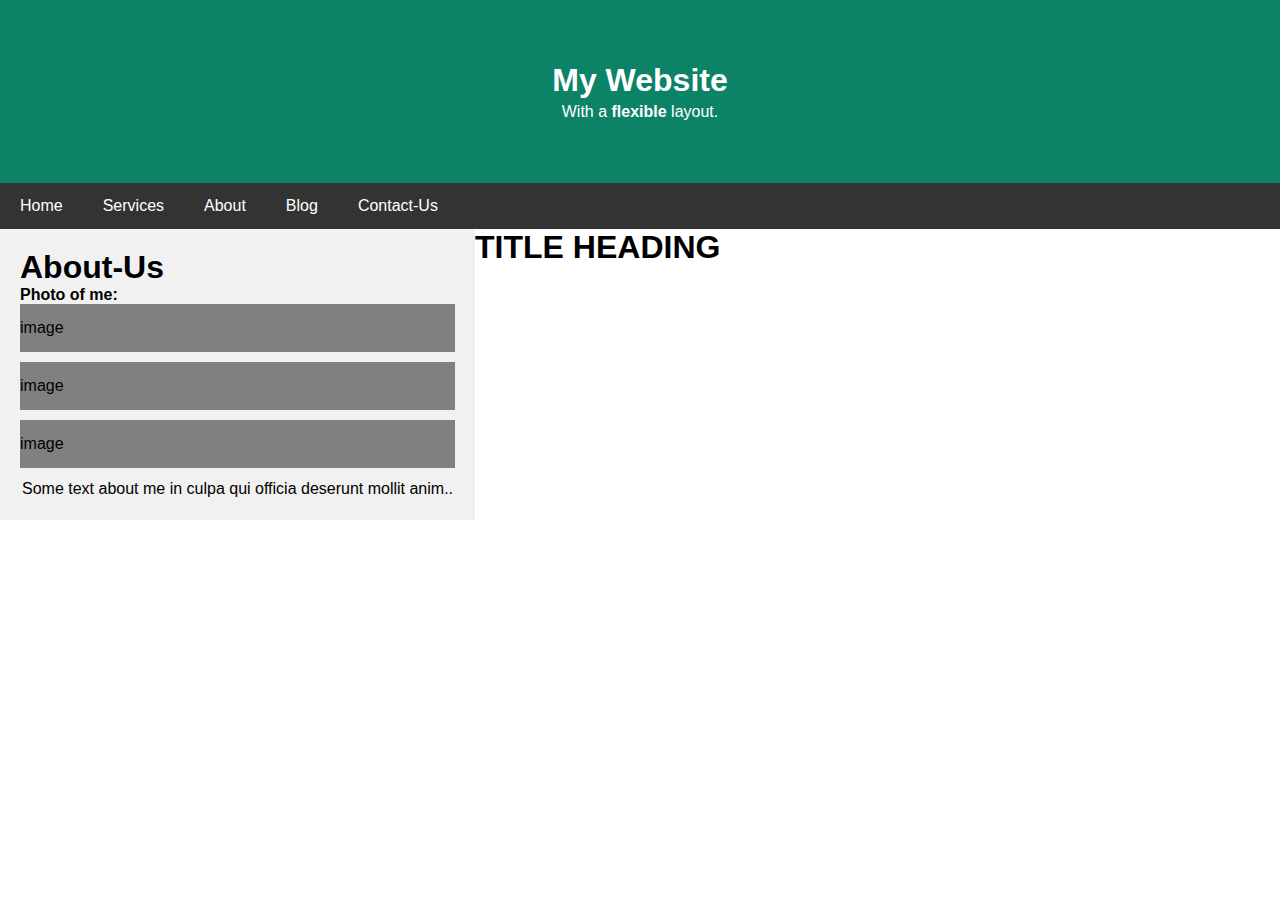
<file: flex-page/index.html>
<!DOCTYPE html>
<html lang="en">

<head>
    <meta charset="UTF-8">
    <meta http-equiv="X-UA-Compatible" content="IE=edge">
    <meta name="viewport" content="width=device-width, initial-scale=1.0">
    <link rel="preconnect" href="https://fonts.googleapis.com">
    <link rel="preconnect" href="https://fonts.gstatic.com" crossorigin>
    <link href="https://fonts.googleapis.com/css2?family=Quicksand:wght@500&display=swap" rel="stylesheet">
    <link rel="stylesheet" href="style.css">
    <title>Document</title>
</head>

<body>
    <header>
        <div class="nav-head-cls">
            <h1>My Website</h1>
            <p>With a<b> flexible </b>layout.</p>
        </div>
        <div class="nav-bar">
            <a href="#">Home</a>
            <a href="#">Services</a>
            <a href="#">About</a>
            <a href="#">Blog</a>
            <a href="#">Contact-Us</a>
        </div>
    </header>
    <section>
        <div class="coll-half">
            <h1>About-Us</h1>
            <h4>Photo of me:</h4>
            <div class="abt-img">
                <p>image</p>
                <p>image</p>
                <p>image</p>

            </div>
            <p>Some text about me in culpa qui officia deserunt mollit anim.. </p>

        </div>
        <div class="coll-full">
            <h1>TITLE HEADING</h1>
        </div>
    </section>
</body>

</html>
</file>
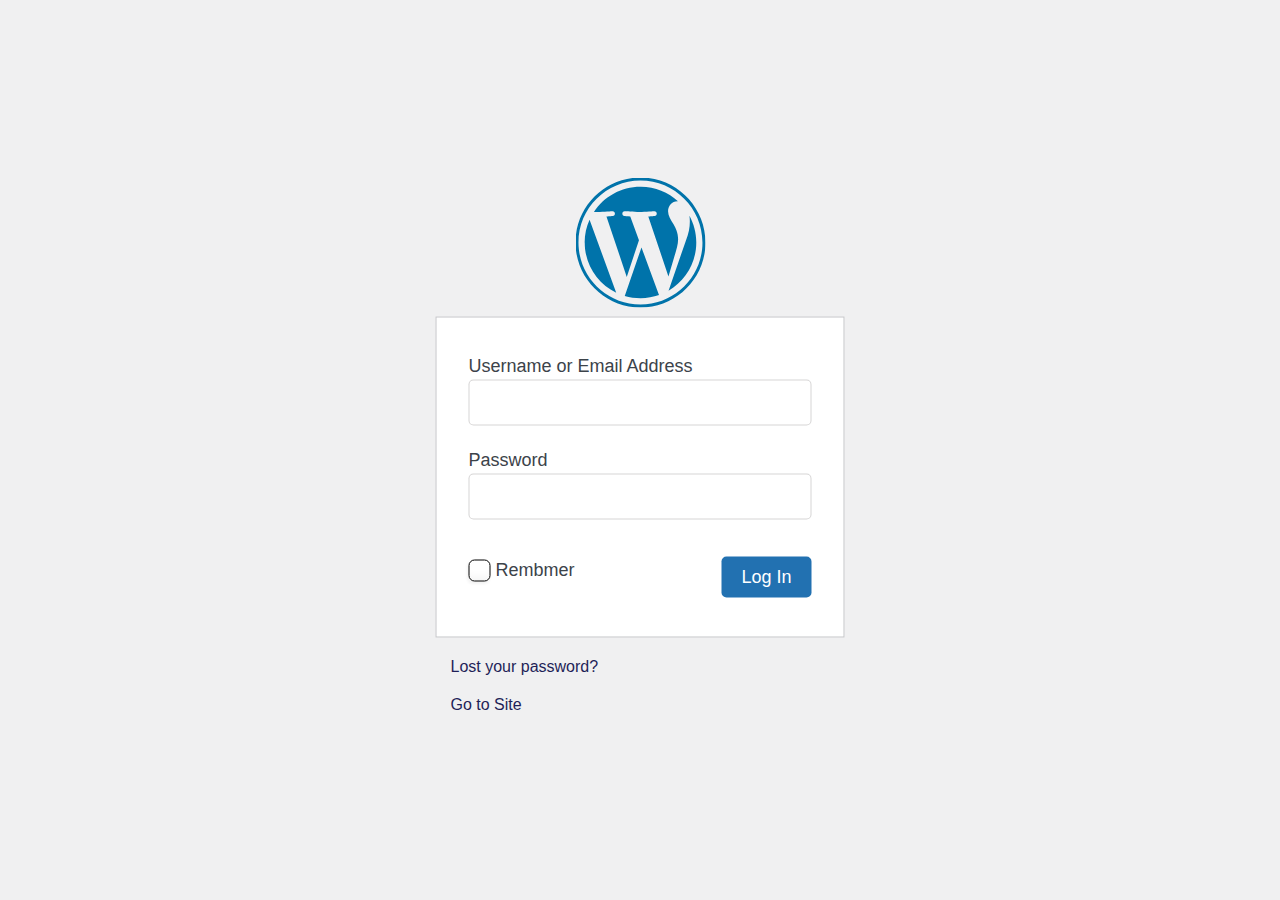
<file: wordpress-homepage/index.html>
<!DOCTYPE html>
<html lang="en">

<head>
    <meta charset="UTF-8">
    <meta http-equiv="X-UA-Compatible" content="IE=edge">
    <meta name="viewport" content="width=device-width, initial-scale=1.0">
    <title>Wordpress-login</title>
    <link rel="icon" type="image/x-icon" href="wordpress-logo.svg">
    <link rel="stylesheet" type="text/css" href="style.css">
</head>
<body>
    <div class="wpcontener">
        <div class="wp-logo">
            <a href="https://wordpress.org/" target="_blank"> <img src="wordpress-logo.svg" alt="wordpress-logo"></a>
        </div>
        <div class="wp-log-cls">
            <div class="log-form-cls">
                <div class="intpt-cls">
                    <label>Username or Email Address</label><br>
                    <input type="text" name="text" autocomplete="off"><br>
                    <label>Password</label><br>
                    <input type="password"><br>
                </div>
                <div class="login-cls">
                    <div class="form-group">
                        <input type="checkbox" id="html">
                        <label for="html">Rembmer</label>
                    </div>
                    <div class="log-cls">
                        <input type="submit" value="Log In">
                    </div>
                </div>
            </div>
        </div>
        <div class="lost-pswd-cls">
        <a href="#">Lost your password?</a>
        <a href="#">Go to Site</a>
        </div>
    </div>
</body>

</html>
</file>
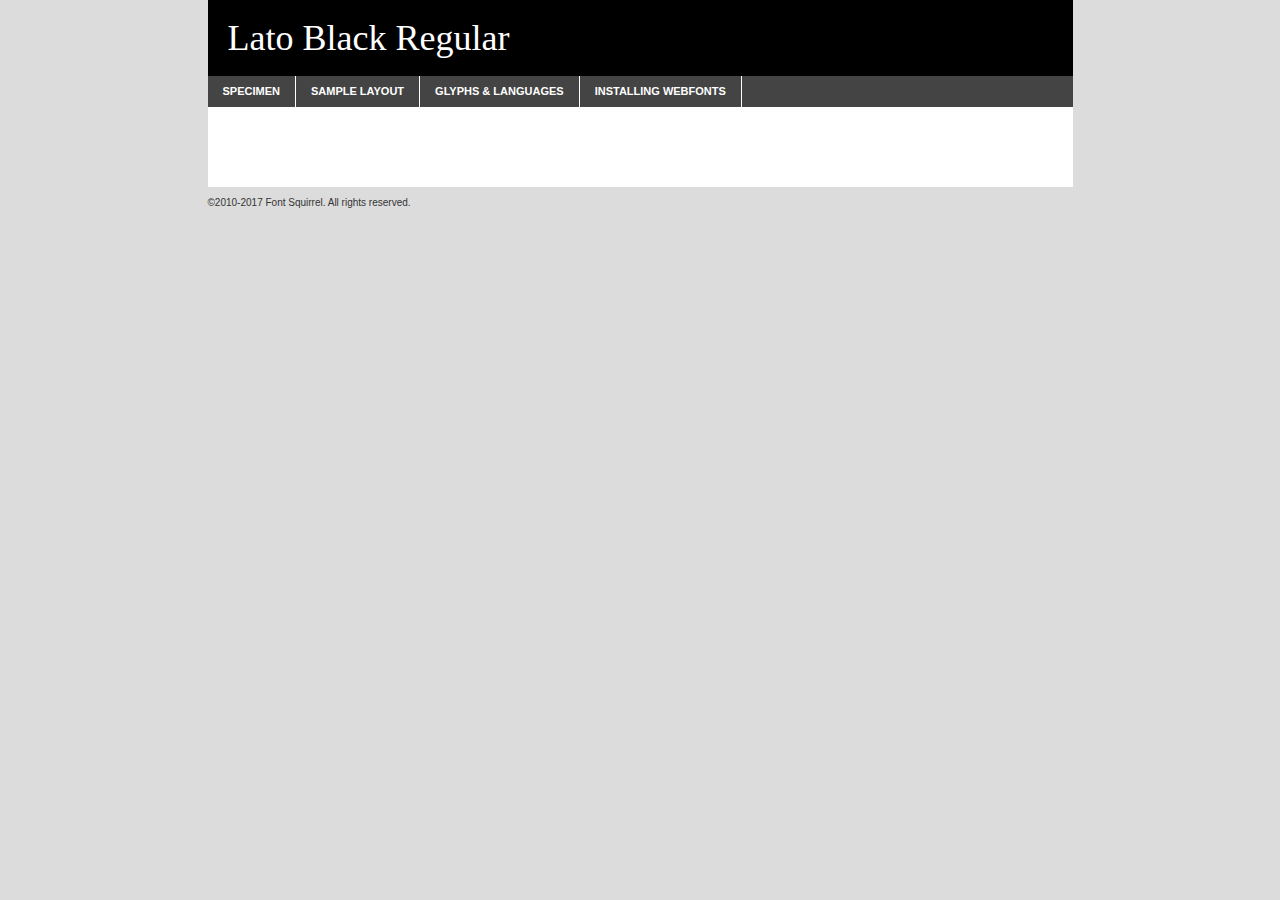
<file: html-page/font/lato-black-demo.html>
<!DOCTYPE html PUBLIC "-//W3C//DTD XHTML 1.0 Transitional//EN"
        "http://www.w3.org/TR/xhtml1/DTD/xhtml1-transitional.dtd">

<html xmlns="http://www.w3.org/1999/xhtml" xml:lang="en" lang="en">
<head>
    <meta http-equiv="Content-Type" content="text/html; charset=utf-8"/>
    <script src="http://ajax.googleapis.com/ajax/libs/jquery/1.7.2/jquery.min.js" type="text/javascript" charset="utf-8"></script>
    <script type="text/javascript">
		(function($) {
			$.fn.easyTabs = function(option) {
				var param = jQuery.extend({ fadeSpeed: 'fast', defaultContent: 1, activeClass: 'active' }, option);
				$(this).each(function() {
					var thisId = '#' + this.id;
					if ( param.defaultContent == '' )
					{
						param.defaultContent = 1;
					}
					if ( typeof param.defaultContent == 'number' )
					{
						var defaultTab = $(thisId + ' .tabs li:eq(' + (param.defaultContent - 1) + ') a').attr('href').substr(1);
					}
					else
					{
						var defaultTab = param.defaultContent;
					}
					$(thisId + ' .tabs li a').each(function() {
						var tabToHide = $(this).attr('href').substr(1);
						$('#' + tabToHide).addClass('easytabs-tab-content');
					});
					hideAll();
					changeContent(defaultTab);

					function hideAll() {$(thisId + ' .easytabs-tab-content').hide();}

					function changeContent(tabId)
					{
						hideAll();
						$(thisId + ' .tabs li').removeClass(param.activeClass);
						$(thisId + ' .tabs li a[href=#' + tabId + ']').closest('li').addClass(param.activeClass);
						if ( param.fadeSpeed != 'none' )
						{
							$(thisId + ' #' + tabId).fadeIn(param.fadeSpeed);
						}
						else
						{
							$(thisId + ' #' + tabId).show();
						}
					}

					$(thisId + ' .tabs li').click(function() {
						var tabId = $(this).find('a').attr('href').substr(1);
						changeContent(tabId);
						return false;
					});
				});
			}
		})(jQuery);
    </script>
    <link rel="stylesheet" href="specimen_files/specimen_stylesheet.css" type="text/css" charset="utf-8"/>
    <link rel="stylesheet" href="stylesheet.css" type="text/css" charset="utf-8"/>

    <style type="text/css">
        		body {
			font-family: 'latoblack';
        		}

            </style>

    <title>Lato Black Regular Specimen</title>


    <script type="text/javascript" charset="utf-8">
		$(document).ready(function() {
			$('#container').easyTabs({ defaultContent: 1 });
		});
    </script>
</head>

<body>
<div id="container">
    <div id="header">
		Lato Black Regular    </div>
    <ul class="tabs">
        <li><a href="#specimen">Specimen</a></li>
        <li><a href="#layout">Sample Layout</a></li>
		        <li><a href="#glyphs">Glyphs &amp; Languages</a></li>
        <li><a href="#installing">Installing Webfonts</a></li>

    </ul>

    <div id="main_content">


        <div id="specimen">

            <div class="section">
                <div class="grid12 firstcol">
                    <div class="huge">AaBb</div>
                </div>
            </div>

            <div class="section">
                <div class="glyph_range">A&#x200B;B&#x200b;C&#x200b;D&#x200b;E&#x200b;F&#x200b;G&#x200b;H&#x200b;I&#x200b;J&#x200b;K&#x200b;L&#x200b;M&#x200b;N&#x200b;O&#x200b;P&#x200b;Q&#x200b;R&#x200b;S&#x200b;T&#x200b;U&#x200b;V&#x200b;W&#x200b;X&#x200b;Y&#x200b;Z&#x200b;a&#x200b;b&#x200b;c&#x200b;d&#x200b;e&#x200b;f&#x200b;g&#x200b;h&#x200b;i&#x200b;j&#x200b;k&#x200b;l&#x200b;m&#x200b;n&#x200b;o&#x200b;p&#x200b;q&#x200b;r&#x200b;s&#x200b;t&#x200b;u&#x200b;v&#x200b;w&#x200b;x&#x200b;y&#x200b;z&#x200b;1&#x200b;2&#x200b;3&#x200b;4&#x200b;5&#x200b;6&#x200b;7&#x200b;8&#x200b;9&#x200b;0&#x200b;&amp;&#x200b;.&#x200b;,&#x200b;?&#x200b;!&#x200b;&#64;&#x200b;(&#x200b;)&#x200b;#&#x200b;$&#x200b;%&#x200b;*&#x200b;+&#x200b;-&#x200b;=&#x200b;:&#x200b;;</div>
            </div>
            <div class="section">
                <div class="grid12 firstcol">
                    <table class="sample_table">
                        <tr>
                            <td>10</td>
                            <td class="size10">abcdefghijklmnopqrstuvwxyzABCDEFGHIJKLMNOPQRSTUVWXYZ0123456789abcdefghijklmnopqrstuvwxyzABCDEFGHIJKLMNOPQRSTUVWXYZ0123456789abcdefghijklmnopqrstuvwxyzABCDEFGHIJKLMNOPQRSTUVWXYZ</td>
                        </tr>
                        <tr>
                            <td>11</td>
                            <td class="size11">abcdefghijklmnopqrstuvwxyzABCDEFGHIJKLMNOPQRSTUVWXYZ0123456789abcdefghijklmnopqrstuvwxyzABCDEFGHIJKLMNOPQRSTUVWXYZ0123456789abcdefghijklmnopqrstuvwxyzABCDEFGHIJKLMNOPQRSTUVWXYZ</td>
                        </tr>
                        <tr>
                            <td>12</td>
                            <td class="size12">abcdefghijklmnopqrstuvwxyzABCDEFGHIJKLMNOPQRSTUVWXYZ0123456789abcdefghijklmnopqrstuvwxyzABCDEFGHIJKLMNOPQRSTUVWXYZ0123456789abcdefghijklmnopqrstuvwxyzABCDEFGHIJKLMNOPQRSTUVWXYZ</td>
                        </tr>
                        <tr>
                            <td>13</td>
                            <td class="size13">abcdefghijklmnopqrstuvwxyzABCDEFGHIJKLMNOPQRSTUVWXYZ0123456789abcdefghijklmnopqrstuvwxyzABCDEFGHIJKLMNOPQRSTUVWXYZ0123456789abcdefghijklmnopqrstuvwxyzABCDEFGHIJKLMNOPQRSTUVWXYZ</td>
                        </tr>
                        <tr>
                            <td>14</td>
                            <td class="size14">abcdefghijklmnopqrstuvwxyzABCDEFGHIJKLMNOPQRSTUVWXYZ0123456789abcdefghijklmnopqrstuvwxyzABCDEFGHIJKLMNOPQRSTUVWXYZ0123456789abcdefghijklmnopqrstuvwxyzABCDEFGHIJKLMNOPQRSTUVWXYZ</td>
                        </tr>
                        <tr>
                            <td>16</td>
                            <td class="size16">abcdefghijklmnopqrstuvwxyzABCDEFGHIJKLMNOPQRSTUVWXYZ0123456789abcdefghijklmnopqrstuvwxyzABCDEFGHIJKLMNOPQRSTUVWXYZ</td>
                        </tr>
                        <tr>
                            <td>18</td>
                            <td class="size18">abcdefghijklmnopqrstuvwxyzABCDEFGHIJKLMNOPQRSTUVWXYZ0123456789abcdefghijklmnopqrstuvwxyzABCDEFGHIJKLMNOPQRSTUVWXYZ</td>
                        </tr>
                        <tr>
                            <td>20</td>
                            <td class="size20">abcdefghijklmnopqrstuvwxyzABCDEFGHIJKLMNOPQRSTUVWXYZ0123456789abcdefghijklmnopqrstuvwxyzABCDEFGHIJKLMNOPQRSTUVWXYZ</td>
                        </tr>
                        <tr>
                            <td>24</td>
                            <td class="size24">abcdefghijklmnopqrstuvwxyzABCDEFGHIJKLMNOPQRSTUVWXYZ0123456789abcdefghijklmnopqrstuvwxyzABCDEFGHIJKLMNOPQRSTUVWXYZ</td>
                        </tr>
                        <tr>
                            <td>30</td>
                            <td class="size30">abcdefghijklmnopqrstuvwxyzABCDEFGHIJKLMNOPQRSTUVWXYZ0123456789abcdefghijklmnopqrstuvwxyzABCDEFGHIJKLMNOPQRSTUVWXYZ</td>
                        </tr>
                        <tr>
                            <td>36</td>
                            <td class="size36">abcdefghijklmnopqrstuvwxyzABCDEFGHIJKLMNOPQRSTUVWXYZ0123456789abcdefghijklmnopqrstuvwxyzABCDEFGHIJKLMNOPQRSTUVWXYZ</td>
                        </tr>
                        <tr>
                            <td>48</td>
                            <td class="size48">abcdefghijklmnopqrstuvwxyzABCDEFGHIJKLMNOPQRSTUVWXYZ0123456789abcdefghijklmnopqrstuvwxyzABCDEFGHIJKLMNOPQRSTUVWXYZ</td>
                        </tr>
                        <tr>
                            <td>60</td>
                            <td class="size60">abcdefghijklmnopqrstuvwxyzABCDEFGHIJKLMNOPQRSTUVWXYZ0123456789abcdefghijklmnopqrstuvwxyzABCDEFGHIJKLMNOPQRSTUVWXYZ</td>
                        </tr>
                        <tr>
                            <td>72</td>
                            <td class="size72">abcdefghijklmnopqrstuvwxyzABCDEFGHIJKLMNOPQRSTUVWXYZ0123456789abcdefghijklmnopqrstuvwxyzABCDEFGHIJKLMNOPQRSTUVWXYZ</td>
                        </tr>
                        <tr>
                            <td>90</td>
                            <td class="size90">abcdefghijklmnopqrstuvwxyzABCDEFGHIJKLMNOPQRSTUVWXYZ0123456789abcdefghijklmnopqrstuvwxyzABCDEFGHIJKLMNOPQRSTUVWXYZ</td>
                        </tr>
                    </table>

                </div>

            </div>


            <div class="section" id="bodycomparison">


                <div id="xheight">
                    <div class="fontbody">&#x25FC;&#x25FC;&#x25FC;&#x25FC;&#x25FC;&#x25FC;&#x25FC;&#x25FC;&#x25FC;&#x25FC;&#x25FC;&#x25FC;&#x25FC;&#x25FC;&#x25FC;&#x25FC;&#x25FC;&#x25FC;&#x25FC;&#x25FC;&#x25FC;&#x25FC;&#x25FC;&#x25FC;&#x25FC;&#x25FC;&#x25FC;&#x25FC;&#x25FC;&#x25FC;&#x25FC;&#x25FC;&#x25FC;&#x25FC;&#x25FC;&#x25FC;&#x25FC;&#x25FC;&#x25FC;&#x25FC;&#x25FC;&#x25FC;&#x25FC;&#x25FC;&#x25FC;&#x25FC;&#x25FC;&#x25FC;&#x25FC;&#x25FC;&#x25FC;&#x25FC;&#x25FC;&#x25FC;&#x25FC;&#x25FC;&#x25FC;&#x25FC;&#x25FC;&#x25FC;&#x25FC;&#x25FC;&#x25FC;&#x25FC;&#x25FC;&#x25FC;&#x25FC;&#x25FC;&#x25FC;&#x25FC;&#x25FC;&#x25FC;&#x25FC;&#x25FC;&#x25FC;&#x25FC;&#x25FC;&#x25FC;&#x25FC;&#x25FC;&#x25FC;&#x25FC;&#x25FC;&#x25FC;&#x25FC;&#x25FC;&#x25FC;&#x25FC;&#x25FC;&#x25FC;&#x25FC;&#x25FC;&#x25FC;&#x25FC;&#x25FC;&#x25FC;&#x25FC;&#x25FC;&#x25FC;body</div>
                    <div class="arialbody">body</div>
                    <div class="verdanabody">body</div>
                    <div class="georgiabody">body</div>
                </div>
                <div class="fontbody" style="z-index:1">
                    body<span>Lato Black Regular</span>
                </div>
                <div class="arialbody" style="z-index:1">
                    body<span>Arial</span>
                </div>
                <div class="verdanabody" style="z-index:1">
                    body<span>Verdana</span>
                </div>
                <div class="georgiabody" style="z-index:1">
                    body<span>Georgia</span>
                </div>


            </div>


            <div class="section psample psample_row1" id="">

                <div class="grid2 firstcol">
                    <p class="size10"><span>10.</span>Aenean lacinia bibendum nulla sed consectetur. Fusce dapibus, tellus ac cursus commodo, tortor mauris condimentum nibh, ut fermentum massa justo sit amet risus. Nullam id dolor id nibh ultricies vehicula ut id elit. Cum sociis natoque penatibus et magnis dis parturient montes, nascetur ridiculus mus. Nulla vitae elit libero, a pharetra augue.</p>

                </div>
                <div class="grid3">
                    <p class="size11"><span>11.</span>Aenean lacinia bibendum nulla sed consectetur. Fusce dapibus, tellus ac cursus commodo, tortor mauris condimentum nibh, ut fermentum massa justo sit amet risus. Nullam id dolor id nibh ultricies vehicula ut id elit. Cum sociis natoque penatibus et magnis dis parturient montes, nascetur ridiculus mus. Nulla vitae elit libero, a pharetra augue.</p>

                </div>
                <div class="grid3">
                    <p class="size12"><span>12.</span>Aenean lacinia bibendum nulla sed consectetur. Fusce dapibus, tellus ac cursus commodo, tortor mauris condimentum nibh, ut fermentum massa justo sit amet risus. Nullam id dolor id nibh ultricies vehicula ut id elit. Cum sociis natoque penatibus et magnis dis parturient montes, nascetur ridiculus mus. Nulla vitae elit libero, a pharetra augue.</p>

                </div>
                <div class="grid4">
                    <p class="size13"><span>13.</span>Aenean lacinia bibendum nulla sed consectetur. Fusce dapibus, tellus ac cursus commodo, tortor mauris condimentum nibh, ut fermentum massa justo sit amet risus. Nullam id dolor id nibh ultricies vehicula ut id elit. Cum sociis natoque penatibus et magnis dis parturient montes, nascetur ridiculus mus. Nulla vitae elit libero, a pharetra augue.</p>

                </div>
                <div class="white_blend"></div>

            </div>
            <div class="section psample psample_row2" id="">
                <div class="grid3 firstcol">
                    <p class="size14"><span>14.</span>Aenean lacinia bibendum nulla sed consectetur. Fusce dapibus, tellus ac cursus commodo, tortor mauris condimentum nibh, ut fermentum massa justo sit amet risus. Nullam id dolor id nibh ultricies vehicula ut id elit. Cum sociis natoque penatibus et magnis dis parturient montes, nascetur ridiculus mus. Nulla vitae elit libero, a pharetra augue.</p>

                </div>
                <div class="grid4">
                    <p class="size16"><span>16.</span>Aenean lacinia bibendum nulla sed consectetur. Fusce dapibus, tellus ac cursus commodo, tortor mauris condimentum nibh, ut fermentum massa justo sit amet risus. Nullam id dolor id nibh ultricies vehicula ut id elit. Cum sociis natoque penatibus et magnis dis parturient montes, nascetur ridiculus mus. Nulla vitae elit libero, a pharetra augue.</p>

                </div>
                <div class="grid5">
                    <p class="size18"><span>18.</span>Aenean lacinia bibendum nulla sed consectetur. Fusce dapibus, tellus ac cursus commodo, tortor mauris condimentum nibh, ut fermentum massa justo sit amet risus. Nullam id dolor id nibh ultricies vehicula ut id elit. Cum sociis natoque penatibus et magnis dis parturient montes, nascetur ridiculus mus. Nulla vitae elit libero, a pharetra augue.</p>

                </div>

                <div class="white_blend"></div>

            </div>

            <div class="section psample psample_row3" id="">
                <div class="grid5 firstcol">
                    <p class="size20"><span>20.</span>Aenean lacinia bibendum nulla sed consectetur. Fusce dapibus, tellus ac cursus commodo, tortor mauris condimentum nibh, ut fermentum massa justo sit amet risus. Nullam id dolor id nibh ultricies vehicula ut id elit. Cum sociis natoque penatibus et magnis dis parturient montes, nascetur ridiculus mus. Nulla vitae elit libero, a pharetra augue.</p>
                </div>
                <div class="grid7">
                    <p class="size24"><span>24.</span>Aenean lacinia bibendum nulla sed consectetur. Fusce dapibus, tellus ac cursus commodo, tortor mauris condimentum nibh, ut fermentum massa justo sit amet risus. Nullam id dolor id nibh ultricies vehicula ut id elit. Cum sociis natoque penatibus et magnis dis parturient montes, nascetur ridiculus mus. Nulla vitae elit libero, a pharetra augue.</p>
                </div>

                <div class="white_blend"></div>

            </div>

            <div class="section psample psample_row4" id="">
                <div class="grid12 firstcol">
                    <p class="size30"><span>30.</span>Aenean lacinia bibendum nulla sed consectetur. Fusce dapibus, tellus ac cursus commodo, tortor mauris condimentum nibh, ut fermentum massa justo sit amet risus. Nullam id dolor id nibh ultricies vehicula ut id elit. Cum sociis natoque penatibus et magnis dis parturient montes, nascetur ridiculus mus. Nulla vitae elit libero, a pharetra augue.</p>
                </div>
                <div class="white_blend"></div>

            </div>


            <div class="section psample psample_row1 fullreverse">
                <div class="grid2 firstcol">
                    <p class="size10"><span>10.</span>Aenean lacinia bibendum nulla sed consectetur. Fusce dapibus, tellus ac cursus commodo, tortor mauris condimentum nibh, ut fermentum massa justo sit amet risus. Nullam id dolor id nibh ultricies vehicula ut id elit. Cum sociis natoque penatibus et magnis dis parturient montes, nascetur ridiculus mus. Nulla vitae elit libero, a pharetra augue.</p>

                </div>
                <div class="grid3">
                    <p class="size11"><span>11.</span>Aenean lacinia bibendum nulla sed consectetur. Fusce dapibus, tellus ac cursus commodo, tortor mauris condimentum nibh, ut fermentum massa justo sit amet risus. Nullam id dolor id nibh ultricies vehicula ut id elit. Cum sociis natoque penatibus et magnis dis parturient montes, nascetur ridiculus mus. Nulla vitae elit libero, a pharetra augue.</p>

                </div>
                <div class="grid3">
                    <p class="size12"><span>12.</span>Aenean lacinia bibendum nulla sed consectetur. Fusce dapibus, tellus ac cursus commodo, tortor mauris condimentum nibh, ut fermentum massa justo sit amet risus. Nullam id dolor id nibh ultricies vehicula ut id elit. Cum sociis natoque penatibus et magnis dis parturient montes, nascetur ridiculus mus. Nulla vitae elit libero, a pharetra augue.</p>

                </div>
                <div class="grid4">
                    <p class="size13"><span>13.</span>Aenean lacinia bibendum nulla sed consectetur. Fusce dapibus, tellus ac cursus commodo, tortor mauris condimentum nibh, ut fermentum massa justo sit amet risus. Nullam id dolor id nibh ultricies vehicula ut id elit. Cum sociis natoque penatibus et magnis dis parturient montes, nascetur ridiculus mus. Nulla vitae elit libero, a pharetra augue.</p>

                </div>
                <div class="black_blend"></div>

            </div>

            <div class="section psample psample_row2 fullreverse">
                <div class="grid3 firstcol">
                    <p class="size14"><span>14.</span>Aenean lacinia bibendum nulla sed consectetur. Fusce dapibus, tellus ac cursus commodo, tortor mauris condimentum nibh, ut fermentum massa justo sit amet risus. Nullam id dolor id nibh ultricies vehicula ut id elit. Cum sociis natoque penatibus et magnis dis parturient montes, nascetur ridiculus mus. Nulla vitae elit libero, a pharetra augue.</p>

                </div>
                <div class="grid4">
                    <p class="size16"><span>16.</span>Aenean lacinia bibendum nulla sed consectetur. Fusce dapibus, tellus ac cursus commodo, tortor mauris condimentum nibh, ut fermentum massa justo sit amet risus. Nullam id dolor id nibh ultricies vehicula ut id elit. Cum sociis natoque penatibus et magnis dis parturient montes, nascetur ridiculus mus. Nulla vitae elit libero, a pharetra augue.</p>

                </div>
                <div class="grid5">
                    <p class="size18"><span>18.</span>Aenean lacinia bibendum nulla sed consectetur. Fusce dapibus, tellus ac cursus commodo, tortor mauris condimentum nibh, ut fermentum massa justo sit amet risus. Nullam id dolor id nibh ultricies vehicula ut id elit. Cum sociis natoque penatibus et magnis dis parturient montes, nascetur ridiculus mus. Nulla vitae elit libero, a pharetra augue.</p>

                </div>
                <div class="black_blend"></div>

            </div>

            <div class="section psample fullreverse psample_row3" id="">
                <div class="grid5 firstcol">
                    <p class="size20"><span>20.</span>Aenean lacinia bibendum nulla sed consectetur. Fusce dapibus, tellus ac cursus commodo, tortor mauris condimentum nibh, ut fermentum massa justo sit amet risus. Nullam id dolor id nibh ultricies vehicula ut id elit. Cum sociis natoque penatibus et magnis dis parturient montes, nascetur ridiculus mus. Nulla vitae elit libero, a pharetra augue.</p>
                </div>
                <div class="grid7">
                    <p class="size24"><span>24.</span>Aenean lacinia bibendum nulla sed consectetur. Fusce dapibus, tellus ac cursus commodo, tortor mauris condimentum nibh, ut fermentum massa justo sit amet risus. Nullam id dolor id nibh ultricies vehicula ut id elit. Cum sociis natoque penatibus et magnis dis parturient montes, nascetur ridiculus mus. Nulla vitae elit libero, a pharetra augue.</p>
                </div>

                <div class="black_blend"></div>

            </div>

            <div class="section psample fullreverse psample_row4" id="" style="border-bottom: 20px #000 solid;">
                <div class="grid12 firstcol">
                    <p class="size30"><span>30.</span>Aenean lacinia bibendum nulla sed consectetur. Fusce dapibus, tellus ac cursus commodo, tortor mauris condimentum nibh, ut fermentum massa justo sit amet risus. Nullam id dolor id nibh ultricies vehicula ut id elit. Cum sociis natoque penatibus et magnis dis parturient montes, nascetur ridiculus mus. Nulla vitae elit libero, a pharetra augue.</p>
                </div>
                <div class="black_blend"></div>

            </div>


        </div>

        <div id="layout">

            <div class="section">

                <div class="grid12 firstcol">
                    <h1>Lorem Ipsum Dolor</h1>
                    <h2>Etiam porta sem malesuada magna mollis euismod</h2>

                    <p class="byline">By <a href="#link">Aenean Lacinia</a></p>
                </div>
            </div>
            <div class="section">
                <div class="grid8 firstcol">
                    <p class="large">Donec sed odio dui. Morbi leo risus, porta ac consectetur ac, vestibulum at eros. Fusce dapibus, tellus ac cursus commodo, tortor mauris condimentum nibh, ut fermentum massa justo sit amet risus. </p>


                    <h3>Pellentesque ornare sem</h3>

                    <p>Maecenas sed diam eget risus varius blandit sit amet non magna. Maecenas faucibus mollis interdum. Donec ullamcorper nulla non metus auctor fringilla. Nullam id dolor id nibh ultricies vehicula ut id elit. Nullam id dolor id nibh ultricies vehicula ut id elit. </p>

                    <p>Aenean eu leo quam. Pellentesque ornare sem lacinia quam venenatis vestibulum. Lorem ipsum dolor sit amet, consectetur adipiscing elit. Cum sociis natoque penatibus et magnis dis parturient montes, nascetur ridiculus mus. </p>

                    <p>Nulla vitae elit libero, a pharetra augue. Praesent commodo cursus magna, vel scelerisque nisl consectetur et. Aenean lacinia bibendum nulla sed consectetur. </p>

                    <p>Nullam quis risus eget urna mollis ornare vel eu leo. Nullam quis risus eget urna mollis ornare vel eu leo. Maecenas sed diam eget risus varius blandit sit amet non magna. Donec ullamcorper nulla non metus auctor fringilla. </p>

                    <h3>Cras mattis consectetur</h3>

                    <p>Aenean eu leo quam. Pellentesque ornare sem lacinia quam venenatis vestibulum. Aenean lacinia bibendum nulla sed consectetur. Integer posuere erat a ante venenatis dapibus posuere velit aliquet. Cras mattis consectetur purus sit amet fermentum. </p>

                    <p>Nullam id dolor id nibh ultricies vehicula ut id elit. Nullam quis risus eget urna mollis ornare vel eu leo. Cras mattis consectetur purus sit amet fermentum.</p>
                </div>

                <div class="grid4 sidebar">

                    <div class="box reverse">
                        <p class="last">Nullam quis risus eget urna mollis ornare vel eu leo. Donec ullamcorper nulla non metus auctor fringilla. Cras mattis consectetur purus sit amet fermentum. Sed posuere consectetur est at lobortis. Lorem ipsum dolor sit amet, consectetur adipiscing elit. </p>
                    </div>

                    <p class="caption">Maecenas sed diam eget risus varius.</p>

                    <p>Vestibulum id ligula porta felis euismod semper. Integer posuere erat a ante venenatis dapibus posuere velit aliquet. Vestibulum id ligula porta felis euismod semper. Sed posuere consectetur est at lobortis. Maecenas sed diam eget risus varius blandit sit amet non magna. Fusce dapibus, tellus ac cursus commodo, tortor mauris condimentum nibh, ut fermentum massa justo sit amet risus. </p>


                    <p>Duis mollis, est non commodo luctus, nisi erat porttitor ligula, eget lacinia odio sem nec elit. Aenean lacinia bibendum nulla sed consectetur. Vivamus sagittis lacus vel augue laoreet rutrum faucibus dolor auctor. Aenean lacinia bibendum nulla sed consectetur. Nullam quis risus eget urna mollis ornare vel eu leo. </p>

                    <p>Praesent commodo cursus magna, vel scelerisque nisl consectetur et. Donec ullamcorper nulla non metus auctor fringilla. Maecenas faucibus mollis interdum. Fusce dapibus, tellus ac cursus commodo, tortor mauris condimentum nibh, ut fermentum massa justo sit amet risus. </p>

                </div>
            </div>

        </div>


		

        <div id="glyphs">
            <div class="section">
                <div class="grid12 firstcol">

                    <h1>Language Support</h1>
                    <p>The subset of Lato Black Regular in this kit supports the following languages:<br/>

						Albanian, Basque, Breton, Chamorro, Danish, Dutch, English, Faroese, Finnish, French, Frisian, Galician, German, Icelandic, Italian, Malagasy, Norwegian, Portuguese, Spanish, Alsatian, Aragonese, Arapaho, Arrernte, Asturian, Aymara, Bislama, Cebuano, Corsican, Fijian, French_creole, Genoese, Gilbertese, Greenlandic, Haitian_creole, Hiligaynon, Hmong, Hopi, Ibanag, Iloko_ilokano, Indonesian, Interglossa_glosa, Interlingua, Irish_gaelic, Jerriais, Lojban, Lombard, Luxembourgeois, Manx, Mohawk, Norfolk_pitcairnese, Occitan, Oromo, Pangasinan, Papiamento, Piedmontese, Potawatomi, Rhaeto-romance, Romansh, Rotokas, Sami_lule, Samoan, Sardinian, Scots_gaelic, Seychelles_creole, Shona, Sicilian, Somali, Southern_ndebele, Swahili, Swati_swazi, Tagalog_filipino_pilipino, Tetum, Tok_pisin, Uyghur_latinized, Volapuk, Walloon, Warlpiri, Xhosa, Yapese, Zulu, Latinbasic, Ubasic, Demo                    </p>
                    <h1>Glyph Chart</h1>
                    <p>The subset of Lato Black Regular in this kit includes all the glyphs listed below. Unicode entities are included above each glyph to help you insert individual characters into your layout.</p>
                    <div id="glyph_chart">

																																	                                <div><p>&amp;#13;</p>&#13;</div>
																				                                <div><p>&amp;#32;</p>&#32;</div>
																				                                <div><p>&amp;#33;</p>&#33;</div>
																				                                <div><p>&amp;#34;</p>&#34;</div>
																				                                <div><p>&amp;#35;</p>&#35;</div>
																				                                <div><p>&amp;#36;</p>&#36;</div>
																				                                <div><p>&amp;#37;</p>&#37;</div>
																				                                <div><p>&amp;#38;</p>&#38;</div>
																				                                <div><p>&amp;#39;</p>&#39;</div>
																				                                <div><p>&amp;#40;</p>&#40;</div>
																				                                <div><p>&amp;#41;</p>&#41;</div>
																				                                <div><p>&amp;#42;</p>&#42;</div>
																				                                <div><p>&amp;#43;</p>&#43;</div>
																				                                <div><p>&amp;#44;</p>&#44;</div>
																				                                <div><p>&amp;#45;</p>&#45;</div>
																				                                <div><p>&amp;#46;</p>&#46;</div>
																				                                <div><p>&amp;#47;</p>&#47;</div>
																				                                <div><p>&amp;#48;</p>&#48;</div>
																				                                <div><p>&amp;#49;</p>&#49;</div>
																				                                <div><p>&amp;#50;</p>&#50;</div>
																				                                <div><p>&amp;#51;</p>&#51;</div>
																				                                <div><p>&amp;#52;</p>&#52;</div>
																				                                <div><p>&amp;#53;</p>&#53;</div>
																				                                <div><p>&amp;#54;</p>&#54;</div>
																				                                <div><p>&amp;#55;</p>&#55;</div>
																				                                <div><p>&amp;#56;</p>&#56;</div>
																				                                <div><p>&amp;#57;</p>&#57;</div>
																				                                <div><p>&amp;#58;</p>&#58;</div>
																				                                <div><p>&amp;#59;</p>&#59;</div>
																				                                <div><p>&amp;#60;</p>&#60;</div>
																				                                <div><p>&amp;#61;</p>&#61;</div>
																				                                <div><p>&amp;#62;</p>&#62;</div>
																				                                <div><p>&amp;#63;</p>&#63;</div>
																				                                <div><p>&amp;#64;</p>&#64;</div>
																				                                <div><p>&amp;#65;</p>&#65;</div>
																				                                <div><p>&amp;#66;</p>&#66;</div>
																				                                <div><p>&amp;#67;</p>&#67;</div>
																				                                <div><p>&amp;#68;</p>&#68;</div>
																				                                <div><p>&amp;#69;</p>&#69;</div>
																				                                <div><p>&amp;#70;</p>&#70;</div>
																				                                <div><p>&amp;#71;</p>&#71;</div>
																				                                <div><p>&amp;#72;</p>&#72;</div>
																				                                <div><p>&amp;#73;</p>&#73;</div>
																				                                <div><p>&amp;#74;</p>&#74;</div>
																				                                <div><p>&amp;#75;</p>&#75;</div>
																				                                <div><p>&amp;#76;</p>&#76;</div>
																				                                <div><p>&amp;#77;</p>&#77;</div>
																				                                <div><p>&amp;#78;</p>&#78;</div>
																				                                <div><p>&amp;#79;</p>&#79;</div>
																				                                <div><p>&amp;#80;</p>&#80;</div>
																				                                <div><p>&amp;#81;</p>&#81;</div>
																				                                <div><p>&amp;#82;</p>&#82;</div>
																				                                <div><p>&amp;#83;</p>&#83;</div>
																				                                <div><p>&amp;#84;</p>&#84;</div>
																				                                <div><p>&amp;#85;</p>&#85;</div>
																				                                <div><p>&amp;#86;</p>&#86;</div>
																				                                <div><p>&amp;#87;</p>&#87;</div>
																				                                <div><p>&amp;#88;</p>&#88;</div>
																				                                <div><p>&amp;#89;</p>&#89;</div>
																				                                <div><p>&amp;#90;</p>&#90;</div>
																				                                <div><p>&amp;#91;</p>&#91;</div>
																				                                <div><p>&amp;#92;</p>&#92;</div>
																				                                <div><p>&amp;#93;</p>&#93;</div>
																				                                <div><p>&amp;#94;</p>&#94;</div>
																				                                <div><p>&amp;#95;</p>&#95;</div>
																				                                <div><p>&amp;#96;</p>&#96;</div>
																				                                <div><p>&amp;#97;</p>&#97;</div>
																				                                <div><p>&amp;#98;</p>&#98;</div>
																				                                <div><p>&amp;#99;</p>&#99;</div>
																				                                <div><p>&amp;#100;</p>&#100;</div>
																				                                <div><p>&amp;#101;</p>&#101;</div>
																				                                <div><p>&amp;#102;</p>&#102;</div>
																				                                <div><p>&amp;#103;</p>&#103;</div>
																				                                <div><p>&amp;#104;</p>&#104;</div>
																				                                <div><p>&amp;#105;</p>&#105;</div>
																				                                <div><p>&amp;#106;</p>&#106;</div>
																				                                <div><p>&amp;#107;</p>&#107;</div>
																				                                <div><p>&amp;#108;</p>&#108;</div>
																				                                <div><p>&amp;#109;</p>&#109;</div>
																				                                <div><p>&amp;#110;</p>&#110;</div>
																				                                <div><p>&amp;#111;</p>&#111;</div>
																				                                <div><p>&amp;#112;</p>&#112;</div>
																				                                <div><p>&amp;#113;</p>&#113;</div>
																				                                <div><p>&amp;#114;</p>&#114;</div>
																				                                <div><p>&amp;#115;</p>&#115;</div>
																				                                <div><p>&amp;#116;</p>&#116;</div>
																				                                <div><p>&amp;#117;</p>&#117;</div>
																				                                <div><p>&amp;#118;</p>&#118;</div>
																				                                <div><p>&amp;#119;</p>&#119;</div>
																				                                <div><p>&amp;#120;</p>&#120;</div>
																				                                <div><p>&amp;#121;</p>&#121;</div>
																				                                <div><p>&amp;#122;</p>&#122;</div>
																				                                <div><p>&amp;#123;</p>&#123;</div>
																				                                <div><p>&amp;#124;</p>&#124;</div>
																				                                <div><p>&amp;#125;</p>&#125;</div>
																				                                <div><p>&amp;#126;</p>&#126;</div>
																				                                <div><p>&amp;#160;</p>&#160;</div>
																				                                <div><p>&amp;#161;</p>&#161;</div>
																				                                <div><p>&amp;#162;</p>&#162;</div>
																				                                <div><p>&amp;#163;</p>&#163;</div>
																				                                <div><p>&amp;#164;</p>&#164;</div>
																				                                <div><p>&amp;#165;</p>&#165;</div>
																				                                <div><p>&amp;#166;</p>&#166;</div>
																				                                <div><p>&amp;#167;</p>&#167;</div>
																				                                <div><p>&amp;#168;</p>&#168;</div>
																				                                <div><p>&amp;#169;</p>&#169;</div>
																				                                <div><p>&amp;#170;</p>&#170;</div>
																				                                <div><p>&amp;#171;</p>&#171;</div>
																				                                <div><p>&amp;#172;</p>&#172;</div>
																				                                <div><p>&amp;#173;</p>&#173;</div>
																				                                <div><p>&amp;#174;</p>&#174;</div>
																				                                <div><p>&amp;#175;</p>&#175;</div>
																				                                <div><p>&amp;#176;</p>&#176;</div>
																				                                <div><p>&amp;#177;</p>&#177;</div>
																				                                <div><p>&amp;#178;</p>&#178;</div>
																				                                <div><p>&amp;#179;</p>&#179;</div>
																				                                <div><p>&amp;#180;</p>&#180;</div>
																				                                <div><p>&amp;#181;</p>&#181;</div>
																				                                <div><p>&amp;#182;</p>&#182;</div>
																				                                <div><p>&amp;#183;</p>&#183;</div>
																				                                <div><p>&amp;#184;</p>&#184;</div>
																				                                <div><p>&amp;#185;</p>&#185;</div>
																				                                <div><p>&amp;#186;</p>&#186;</div>
																				                                <div><p>&amp;#187;</p>&#187;</div>
																				                                <div><p>&amp;#188;</p>&#188;</div>
																				                                <div><p>&amp;#189;</p>&#189;</div>
																				                                <div><p>&amp;#190;</p>&#190;</div>
																				                                <div><p>&amp;#191;</p>&#191;</div>
																				                                <div><p>&amp;#192;</p>&#192;</div>
																				                                <div><p>&amp;#193;</p>&#193;</div>
																				                                <div><p>&amp;#194;</p>&#194;</div>
																				                                <div><p>&amp;#195;</p>&#195;</div>
																				                                <div><p>&amp;#196;</p>&#196;</div>
																				                                <div><p>&amp;#197;</p>&#197;</div>
																				                                <div><p>&amp;#198;</p>&#198;</div>
																				                                <div><p>&amp;#199;</p>&#199;</div>
																				                                <div><p>&amp;#200;</p>&#200;</div>
																				                                <div><p>&amp;#201;</p>&#201;</div>
																				                                <div><p>&amp;#202;</p>&#202;</div>
																				                                <div><p>&amp;#203;</p>&#203;</div>
																				                                <div><p>&amp;#204;</p>&#204;</div>
																				                                <div><p>&amp;#205;</p>&#205;</div>
																				                                <div><p>&amp;#206;</p>&#206;</div>
																				                                <div><p>&amp;#207;</p>&#207;</div>
																				                                <div><p>&amp;#208;</p>&#208;</div>
																				                                <div><p>&amp;#209;</p>&#209;</div>
																				                                <div><p>&amp;#210;</p>&#210;</div>
																				                                <div><p>&amp;#211;</p>&#211;</div>
																				                                <div><p>&amp;#212;</p>&#212;</div>
																				                                <div><p>&amp;#213;</p>&#213;</div>
																				                                <div><p>&amp;#214;</p>&#214;</div>
																				                                <div><p>&amp;#215;</p>&#215;</div>
																				                                <div><p>&amp;#216;</p>&#216;</div>
																				                                <div><p>&amp;#217;</p>&#217;</div>
																				                                <div><p>&amp;#218;</p>&#218;</div>
																				                                <div><p>&amp;#219;</p>&#219;</div>
																				                                <div><p>&amp;#220;</p>&#220;</div>
																				                                <div><p>&amp;#221;</p>&#221;</div>
																				                                <div><p>&amp;#222;</p>&#222;</div>
																				                                <div><p>&amp;#223;</p>&#223;</div>
																				                                <div><p>&amp;#224;</p>&#224;</div>
																				                                <div><p>&amp;#225;</p>&#225;</div>
																				                                <div><p>&amp;#226;</p>&#226;</div>
																				                                <div><p>&amp;#227;</p>&#227;</div>
																				                                <div><p>&amp;#228;</p>&#228;</div>
																				                                <div><p>&amp;#229;</p>&#229;</div>
																				                                <div><p>&amp;#230;</p>&#230;</div>
																				                                <div><p>&amp;#231;</p>&#231;</div>
																				                                <div><p>&amp;#232;</p>&#232;</div>
																				                                <div><p>&amp;#233;</p>&#233;</div>
																				                                <div><p>&amp;#234;</p>&#234;</div>
																				                                <div><p>&amp;#235;</p>&#235;</div>
																				                                <div><p>&amp;#236;</p>&#236;</div>
																				                                <div><p>&amp;#237;</p>&#237;</div>
																				                                <div><p>&amp;#238;</p>&#238;</div>
																				                                <div><p>&amp;#239;</p>&#239;</div>
																				                                <div><p>&amp;#240;</p>&#240;</div>
																				                                <div><p>&amp;#241;</p>&#241;</div>
																				                                <div><p>&amp;#242;</p>&#242;</div>
																				                                <div><p>&amp;#243;</p>&#243;</div>
																				                                <div><p>&amp;#244;</p>&#244;</div>
																				                                <div><p>&amp;#245;</p>&#245;</div>
																				                                <div><p>&amp;#246;</p>&#246;</div>
																				                                <div><p>&amp;#247;</p>&#247;</div>
																				                                <div><p>&amp;#248;</p>&#248;</div>
																				                                <div><p>&amp;#249;</p>&#249;</div>
																				                                <div><p>&amp;#250;</p>&#250;</div>
																				                                <div><p>&amp;#251;</p>&#251;</div>
																				                                <div><p>&amp;#252;</p>&#252;</div>
																				                                <div><p>&amp;#253;</p>&#253;</div>
																				                                <div><p>&amp;#254;</p>&#254;</div>
																				                                <div><p>&amp;#255;</p>&#255;</div>
																				                                <div><p>&amp;#338;</p>&#338;</div>
																				                                <div><p>&amp;#339;</p>&#339;</div>
																				                                <div><p>&amp;#376;</p>&#376;</div>
																				                                <div><p>&amp;#710;</p>&#710;</div>
																				                                <div><p>&amp;#732;</p>&#732;</div>
																				                                <div><p>&amp;#8192;</p>&#8192;</div>
																				                                <div><p>&amp;#8193;</p>&#8193;</div>
																				                                <div><p>&amp;#8194;</p>&#8194;</div>
																				                                <div><p>&amp;#8195;</p>&#8195;</div>
																				                                <div><p>&amp;#8196;</p>&#8196;</div>
																				                                <div><p>&amp;#8197;</p>&#8197;</div>
																				                                <div><p>&amp;#8198;</p>&#8198;</div>
																				                                <div><p>&amp;#8199;</p>&#8199;</div>
																				                                <div><p>&amp;#8200;</p>&#8200;</div>
																				                                <div><p>&amp;#8201;</p>&#8201;</div>
																				                                <div><p>&amp;#8202;</p>&#8202;</div>
																				                                <div><p>&amp;#8208;</p>&#8208;</div>
																				                                <div><p>&amp;#8209;</p>&#8209;</div>
																				                                <div><p>&amp;#8210;</p>&#8210;</div>
																				                                <div><p>&amp;#8211;</p>&#8211;</div>
																				                                <div><p>&amp;#8212;</p>&#8212;</div>
																				                                <div><p>&amp;#8216;</p>&#8216;</div>
																				                                <div><p>&amp;#8217;</p>&#8217;</div>
																				                                <div><p>&amp;#8218;</p>&#8218;</div>
																				                                <div><p>&amp;#8220;</p>&#8220;</div>
																				                                <div><p>&amp;#8221;</p>&#8221;</div>
																				                                <div><p>&amp;#8222;</p>&#8222;</div>
																				                                <div><p>&amp;#8226;</p>&#8226;</div>
																				                                <div><p>&amp;#8230;</p>&#8230;</div>
																				                                <div><p>&amp;#8239;</p>&#8239;</div>
																				                                <div><p>&amp;#8249;</p>&#8249;</div>
																				                                <div><p>&amp;#8250;</p>&#8250;</div>
																				                                <div><p>&amp;#8287;</p>&#8287;</div>
																				                                <div><p>&amp;#8364;</p>&#8364;</div>
																				                                <div><p>&amp;#8482;</p>&#8482;</div>
																				                                <div><p>&amp;#9724;</p>&#9724;</div>
																				                                <div><p>&amp;#64257;</p>&#64257;</div>
																				                                <div><p>&amp;#64258;</p>&#64258;</div>
																																													                    </div>
                </div>


            </div>
        </div>


        <div id="specs">

        </div>

        <div id="installing">
            <div class="section">
                <div class="grid7 firstcol">
                    <h1>Installing Webfonts</h1>

                    <p>Webfonts are supported by all major browser platforms but not all in the same way. There are currently four different font formats that must be included in order to target all browsers. This includes TTF, WOFF, EOT and SVG.</p>

                    <h2>1. Upload your webfonts</h2>
                    <p>You must upload your webfont kit to your website. They should be in or near the same directory as your CSS files.</p>

                    <h2>2. Include the webfont stylesheet</h2>
                    <p>A special CSS @font-face declaration helps the various browsers select the appropriate font it needs without causing you a bunch of headaches. Learn more about this syntax by reading the <a href="https://www.fontspring.com/blog/further-hardening-of-the-bulletproof-syntax">Fontspring blog post</a> about it. The code for it is as follows:</p>


                    <code>
                        @font-face{
                        font-family: 'MyWebFont';
                        src: url('WebFont.eot');
                        src: url('WebFont.eot?#iefix') format('embedded-opentype'),
                        url('WebFont.woff') format('woff'),
                        url('WebFont.ttf') format('truetype'),
                        url('WebFont.svg#webfont') format('svg');
                        }
                    </code>

                    <p>We've already gone ahead and generated the code for you. All you have to do is link to the stylesheet in your HTML, like this:</p>
                    <code>&lt;link rel=&quot;stylesheet&quot; href=&quot;stylesheet.css&quot; type=&quot;text/css&quot; charset=&quot;utf-8&quot; /&gt;</code>

                    <h2>3. Modify your own stylesheet</h2>
                    <p>To take advantage of your new fonts, you must tell your stylesheet to use them. Look at the original @font-face declaration above and find the property called "font-family." The name linked there will be what you use to reference the font. Prepend that webfont name to the font stack in the "font-family" property, inside the selector you want to change. For example:</p>
                    <code>p { font-family: 'WebFont', Arial, sans-serif; }</code>

                    <h2>4. Test</h2>
                    <p>Getting webfonts to work cross-browser <em>can</em> be tricky. Use the information in the sidebar to help you if you find that fonts aren't loading in a particular browser.</p>
                </div>

                <div class="grid5 sidebar">
                    <div class="box">
                        <h2>Troubleshooting<br/>Font-Face Problems</h2>
                        <p>Having trouble getting your webfonts to load in your new website? Here are some tips to sort out what might be the problem.</p>

                        <h3>Fonts not showing in any browser</h3>

                        <p>This sounds like you need to work on the plumbing. You either did not upload the fonts to the correct directory, or you did not link the fonts properly in the CSS. If you've confirmed that all this is correct and you still have a problem, take a look at your .htaccess file and see if requests are getting intercepted.</p>

                        <h3>Fonts not loading in iPhone or iPad</h3>

                        <p>The most common problem here is that you are serving the fonts from an IIS server. IIS refuses to serve files that have unknown MIME types. If that is the case, you must set the MIME type for SVG to "image/svg+xml" in the server settings. Follow these instructions from Microsoft if you need help.</p>

                        <h3>Fonts not loading in Firefox</h3>

                        <p>The primary reason for this failure? You are still using a version Firefox older than 3.5. So upgrade already! If that isn't it, then you are very likely serving fonts from a different domain. Firefox requires that all font assets be served from the same domain. Lastly it is possible that you need to add WOFF to your list of MIME types (if you are serving via IIS.)</p>

                        <h3>Fonts not loading in IE</h3>

                        <p>Are you looking at Internet Explorer on an actual Windows machine or are you cheating by using a service like Adobe BrowserLab? Many of these screenshot services do not render @font-face for IE. Best to test it on a real machine.</p>

                        <h3>Fonts not loading in IE9</h3>

                        <p>IE9, like Firefox, requires that fonts be served from the same domain as the website. Make sure that is the case.</p>
                    </div>
                </div>
            </div>

        </div>

    </div>
    <div id="footer">
        <p>&copy;2010-2017 Font Squirrel. All rights reserved.</p>
    </div>
</div>
</body>
</html>
</file>
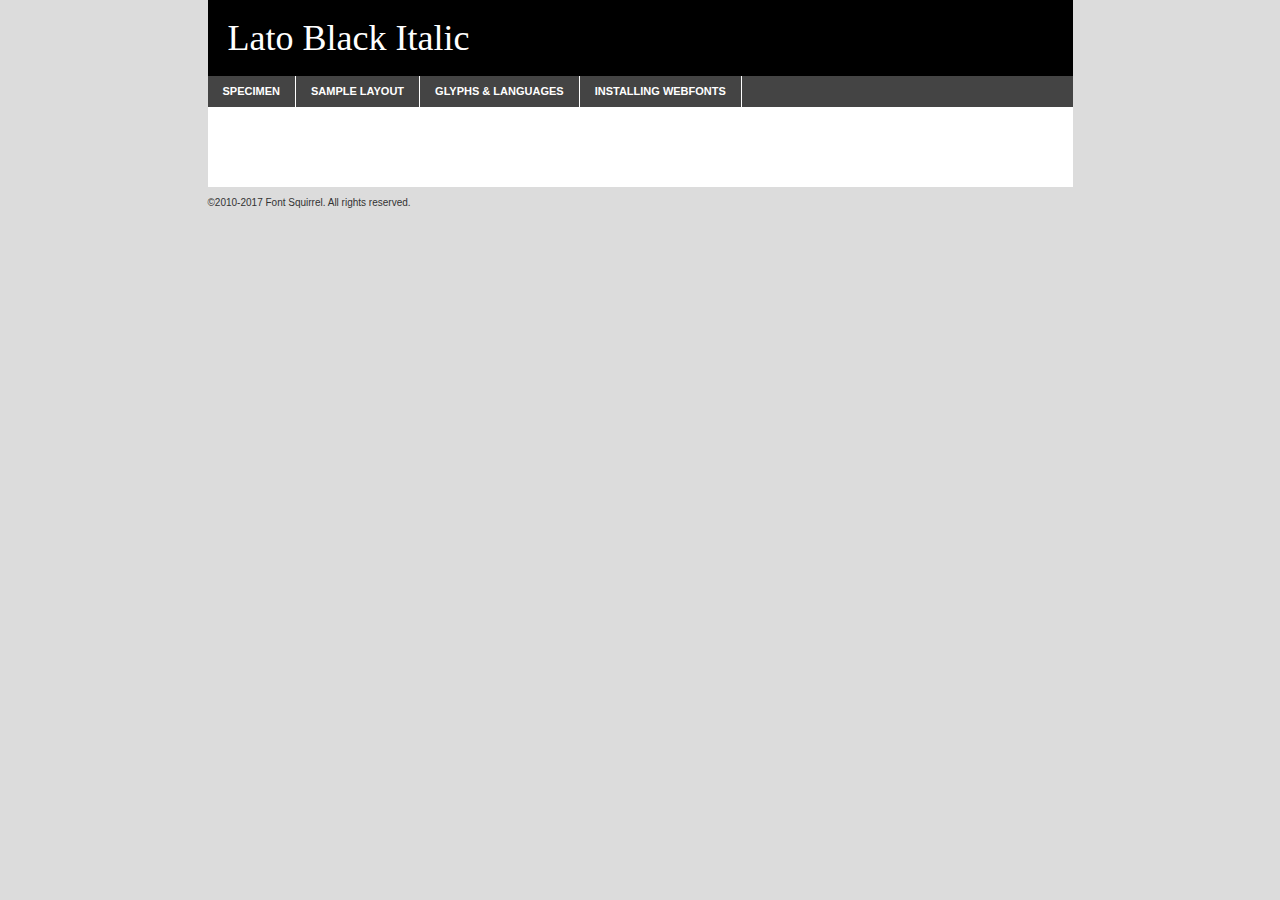
<file: html-page/font/lato-blackitalic-demo.html>
<!DOCTYPE html PUBLIC "-//W3C//DTD XHTML 1.0 Transitional//EN"
        "http://www.w3.org/TR/xhtml1/DTD/xhtml1-transitional.dtd">

<html xmlns="http://www.w3.org/1999/xhtml" xml:lang="en" lang="en">
<head>
    <meta http-equiv="Content-Type" content="text/html; charset=utf-8"/>
    <script src="http://ajax.googleapis.com/ajax/libs/jquery/1.7.2/jquery.min.js" type="text/javascript" charset="utf-8"></script>
    <script type="text/javascript">
		(function($) {
			$.fn.easyTabs = function(option) {
				var param = jQuery.extend({ fadeSpeed: 'fast', defaultContent: 1, activeClass: 'active' }, option);
				$(this).each(function() {
					var thisId = '#' + this.id;
					if ( param.defaultContent == '' )
					{
						param.defaultContent = 1;
					}
					if ( typeof param.defaultContent == 'number' )
					{
						var defaultTab = $(thisId + ' .tabs li:eq(' + (param.defaultContent - 1) + ') a').attr('href').substr(1);
					}
					else
					{
						var defaultTab = param.defaultContent;
					}
					$(thisId + ' .tabs li a').each(function() {
						var tabToHide = $(this).attr('href').substr(1);
						$('#' + tabToHide).addClass('easytabs-tab-content');
					});
					hideAll();
					changeContent(defaultTab);

					function hideAll() {$(thisId + ' .easytabs-tab-content').hide();}

					function changeContent(tabId)
					{
						hideAll();
						$(thisId + ' .tabs li').removeClass(param.activeClass);
						$(thisId + ' .tabs li a[href=#' + tabId + ']').closest('li').addClass(param.activeClass);
						if ( param.fadeSpeed != 'none' )
						{
							$(thisId + ' #' + tabId).fadeIn(param.fadeSpeed);
						}
						else
						{
							$(thisId + ' #' + tabId).show();
						}
					}

					$(thisId + ' .tabs li').click(function() {
						var tabId = $(this).find('a').attr('href').substr(1);
						changeContent(tabId);
						return false;
					});
				});
			}
		})(jQuery);
    </script>
    <link rel="stylesheet" href="specimen_files/specimen_stylesheet.css" type="text/css" charset="utf-8"/>
    <link rel="stylesheet" href="stylesheet.css" type="text/css" charset="utf-8"/>

    <style type="text/css">
        		body {
			font-family: '';
        		}

            </style>

    <title>Lato Black Italic Specimen</title>


    <script type="text/javascript" charset="utf-8">
		$(document).ready(function() {
			$('#container').easyTabs({ defaultContent: 1 });
		});
    </script>
</head>

<body>
<div id="container">
    <div id="header">
		Lato Black Italic    </div>
    <ul class="tabs">
        <li><a href="#specimen">Specimen</a></li>
        <li><a href="#layout">Sample Layout</a></li>
		        <li><a href="#glyphs">Glyphs &amp; Languages</a></li>
        <li><a href="#installing">Installing Webfonts</a></li>

    </ul>

    <div id="main_content">


        <div id="specimen">

            <div class="section">
                <div class="grid12 firstcol">
                    <div class="huge">AaBb</div>
                </div>
            </div>

            <div class="section">
                <div class="glyph_range">A&#x200B;B&#x200b;C&#x200b;D&#x200b;E&#x200b;F&#x200b;G&#x200b;H&#x200b;I&#x200b;J&#x200b;K&#x200b;L&#x200b;M&#x200b;N&#x200b;O&#x200b;P&#x200b;Q&#x200b;R&#x200b;S&#x200b;T&#x200b;U&#x200b;V&#x200b;W&#x200b;X&#x200b;Y&#x200b;Z&#x200b;a&#x200b;b&#x200b;c&#x200b;d&#x200b;e&#x200b;f&#x200b;g&#x200b;h&#x200b;i&#x200b;j&#x200b;k&#x200b;l&#x200b;m&#x200b;n&#x200b;o&#x200b;p&#x200b;q&#x200b;r&#x200b;s&#x200b;t&#x200b;u&#x200b;v&#x200b;w&#x200b;x&#x200b;y&#x200b;z&#x200b;1&#x200b;2&#x200b;3&#x200b;4&#x200b;5&#x200b;6&#x200b;7&#x200b;8&#x200b;9&#x200b;0&#x200b;&amp;&#x200b;.&#x200b;,&#x200b;?&#x200b;!&#x200b;&#64;&#x200b;(&#x200b;)&#x200b;#&#x200b;$&#x200b;%&#x200b;*&#x200b;+&#x200b;-&#x200b;=&#x200b;:&#x200b;;</div>
            </div>
            <div class="section">
                <div class="grid12 firstcol">
                    <table class="sample_table">
                        <tr>
                            <td>10</td>
                            <td class="size10">abcdefghijklmnopqrstuvwxyzABCDEFGHIJKLMNOPQRSTUVWXYZ0123456789abcdefghijklmnopqrstuvwxyzABCDEFGHIJKLMNOPQRSTUVWXYZ0123456789abcdefghijklmnopqrstuvwxyzABCDEFGHIJKLMNOPQRSTUVWXYZ</td>
                        </tr>
                        <tr>
                            <td>11</td>
                            <td class="size11">abcdefghijklmnopqrstuvwxyzABCDEFGHIJKLMNOPQRSTUVWXYZ0123456789abcdefghijklmnopqrstuvwxyzABCDEFGHIJKLMNOPQRSTUVWXYZ0123456789abcdefghijklmnopqrstuvwxyzABCDEFGHIJKLMNOPQRSTUVWXYZ</td>
                        </tr>
                        <tr>
                            <td>12</td>
                            <td class="size12">abcdefghijklmnopqrstuvwxyzABCDEFGHIJKLMNOPQRSTUVWXYZ0123456789abcdefghijklmnopqrstuvwxyzABCDEFGHIJKLMNOPQRSTUVWXYZ0123456789abcdefghijklmnopqrstuvwxyzABCDEFGHIJKLMNOPQRSTUVWXYZ</td>
                        </tr>
                        <tr>
                            <td>13</td>
                            <td class="size13">abcdefghijklmnopqrstuvwxyzABCDEFGHIJKLMNOPQRSTUVWXYZ0123456789abcdefghijklmnopqrstuvwxyzABCDEFGHIJKLMNOPQRSTUVWXYZ0123456789abcdefghijklmnopqrstuvwxyzABCDEFGHIJKLMNOPQRSTUVWXYZ</td>
                        </tr>
                        <tr>
                            <td>14</td>
                            <td class="size14">abcdefghijklmnopqrstuvwxyzABCDEFGHIJKLMNOPQRSTUVWXYZ0123456789abcdefghijklmnopqrstuvwxyzABCDEFGHIJKLMNOPQRSTUVWXYZ0123456789abcdefghijklmnopqrstuvwxyzABCDEFGHIJKLMNOPQRSTUVWXYZ</td>
                        </tr>
                        <tr>
                            <td>16</td>
                            <td class="size16">abcdefghijklmnopqrstuvwxyzABCDEFGHIJKLMNOPQRSTUVWXYZ0123456789abcdefghijklmnopqrstuvwxyzABCDEFGHIJKLMNOPQRSTUVWXYZ</td>
                        </tr>
                        <tr>
                            <td>18</td>
                            <td class="size18">abcdefghijklmnopqrstuvwxyzABCDEFGHIJKLMNOPQRSTUVWXYZ0123456789abcdefghijklmnopqrstuvwxyzABCDEFGHIJKLMNOPQRSTUVWXYZ</td>
                        </tr>
                        <tr>
                            <td>20</td>
                            <td class="size20">abcdefghijklmnopqrstuvwxyzABCDEFGHIJKLMNOPQRSTUVWXYZ0123456789abcdefghijklmnopqrstuvwxyzABCDEFGHIJKLMNOPQRSTUVWXYZ</td>
                        </tr>
                        <tr>
                            <td>24</td>
                            <td class="size24">abcdefghijklmnopqrstuvwxyzABCDEFGHIJKLMNOPQRSTUVWXYZ0123456789abcdefghijklmnopqrstuvwxyzABCDEFGHIJKLMNOPQRSTUVWXYZ</td>
                        </tr>
                        <tr>
                            <td>30</td>
                            <td class="size30">abcdefghijklmnopqrstuvwxyzABCDEFGHIJKLMNOPQRSTUVWXYZ0123456789abcdefghijklmnopqrstuvwxyzABCDEFGHIJKLMNOPQRSTUVWXYZ</td>
                        </tr>
                        <tr>
                            <td>36</td>
                            <td class="size36">abcdefghijklmnopqrstuvwxyzABCDEFGHIJKLMNOPQRSTUVWXYZ0123456789abcdefghijklmnopqrstuvwxyzABCDEFGHIJKLMNOPQRSTUVWXYZ</td>
                        </tr>
                        <tr>
                            <td>48</td>
                            <td class="size48">abcdefghijklmnopqrstuvwxyzABCDEFGHIJKLMNOPQRSTUVWXYZ0123456789abcdefghijklmnopqrstuvwxyzABCDEFGHIJKLMNOPQRSTUVWXYZ</td>
                        </tr>
                        <tr>
                            <td>60</td>
                            <td class="size60">abcdefghijklmnopqrstuvwxyzABCDEFGHIJKLMNOPQRSTUVWXYZ0123456789abcdefghijklmnopqrstuvwxyzABCDEFGHIJKLMNOPQRSTUVWXYZ</td>
                        </tr>
                        <tr>
                            <td>72</td>
                            <td class="size72">abcdefghijklmnopqrstuvwxyzABCDEFGHIJKLMNOPQRSTUVWXYZ0123456789abcdefghijklmnopqrstuvwxyzABCDEFGHIJKLMNOPQRSTUVWXYZ</td>
                        </tr>
                        <tr>
                            <td>90</td>
                            <td class="size90">abcdefghijklmnopqrstuvwxyzABCDEFGHIJKLMNOPQRSTUVWXYZ0123456789abcdefghijklmnopqrstuvwxyzABCDEFGHIJKLMNOPQRSTUVWXYZ</td>
                        </tr>
                    </table>

                </div>

            </div>


            <div class="section" id="bodycomparison">


                <div id="xheight">
                    <div class="fontbody">&#x25FC;&#x25FC;&#x25FC;&#x25FC;&#x25FC;&#x25FC;&#x25FC;&#x25FC;&#x25FC;&#x25FC;&#x25FC;&#x25FC;&#x25FC;&#x25FC;&#x25FC;&#x25FC;&#x25FC;&#x25FC;&#x25FC;&#x25FC;&#x25FC;&#x25FC;&#x25FC;&#x25FC;&#x25FC;&#x25FC;&#x25FC;&#x25FC;&#x25FC;&#x25FC;&#x25FC;&#x25FC;&#x25FC;&#x25FC;&#x25FC;&#x25FC;&#x25FC;&#x25FC;&#x25FC;&#x25FC;&#x25FC;&#x25FC;&#x25FC;&#x25FC;&#x25FC;&#x25FC;&#x25FC;&#x25FC;&#x25FC;&#x25FC;&#x25FC;&#x25FC;&#x25FC;&#x25FC;&#x25FC;&#x25FC;&#x25FC;&#x25FC;&#x25FC;&#x25FC;&#x25FC;&#x25FC;&#x25FC;&#x25FC;&#x25FC;&#x25FC;&#x25FC;&#x25FC;&#x25FC;&#x25FC;&#x25FC;&#x25FC;&#x25FC;&#x25FC;&#x25FC;&#x25FC;&#x25FC;&#x25FC;&#x25FC;&#x25FC;&#x25FC;&#x25FC;&#x25FC;&#x25FC;&#x25FC;&#x25FC;&#x25FC;&#x25FC;&#x25FC;&#x25FC;&#x25FC;&#x25FC;&#x25FC;&#x25FC;&#x25FC;&#x25FC;&#x25FC;&#x25FC;&#x25FC;body</div>
                    <div class="arialbody">body</div>
                    <div class="verdanabody">body</div>
                    <div class="georgiabody">body</div>
                </div>
                <div class="fontbody" style="z-index:1">
                    body<span>Lato Black Italic</span>
                </div>
                <div class="arialbody" style="z-index:1">
                    body<span>Arial</span>
                </div>
                <div class="verdanabody" style="z-index:1">
                    body<span>Verdana</span>
                </div>
                <div class="georgiabody" style="z-index:1">
                    body<span>Georgia</span>
                </div>


            </div>


            <div class="section psample psample_row1" id="">

                <div class="grid2 firstcol">
                    <p class="size10"><span>10.</span>Aenean lacinia bibendum nulla sed consectetur. Fusce dapibus, tellus ac cursus commodo, tortor mauris condimentum nibh, ut fermentum massa justo sit amet risus. Nullam id dolor id nibh ultricies vehicula ut id elit. Cum sociis natoque penatibus et magnis dis parturient montes, nascetur ridiculus mus. Nulla vitae elit libero, a pharetra augue.</p>

                </div>
                <div class="grid3">
                    <p class="size11"><span>11.</span>Aenean lacinia bibendum nulla sed consectetur. Fusce dapibus, tellus ac cursus commodo, tortor mauris condimentum nibh, ut fermentum massa justo sit amet risus. Nullam id dolor id nibh ultricies vehicula ut id elit. Cum sociis natoque penatibus et magnis dis parturient montes, nascetur ridiculus mus. Nulla vitae elit libero, a pharetra augue.</p>

                </div>
                <div class="grid3">
                    <p class="size12"><span>12.</span>Aenean lacinia bibendum nulla sed consectetur. Fusce dapibus, tellus ac cursus commodo, tortor mauris condimentum nibh, ut fermentum massa justo sit amet risus. Nullam id dolor id nibh ultricies vehicula ut id elit. Cum sociis natoque penatibus et magnis dis parturient montes, nascetur ridiculus mus. Nulla vitae elit libero, a pharetra augue.</p>

                </div>
                <div class="grid4">
                    <p class="size13"><span>13.</span>Aenean lacinia bibendum nulla sed consectetur. Fusce dapibus, tellus ac cursus commodo, tortor mauris condimentum nibh, ut fermentum massa justo sit amet risus. Nullam id dolor id nibh ultricies vehicula ut id elit. Cum sociis natoque penatibus et magnis dis parturient montes, nascetur ridiculus mus. Nulla vitae elit libero, a pharetra augue.</p>

                </div>
                <div class="white_blend"></div>

            </div>
            <div class="section psample psample_row2" id="">
                <div class="grid3 firstcol">
                    <p class="size14"><span>14.</span>Aenean lacinia bibendum nulla sed consectetur. Fusce dapibus, tellus ac cursus commodo, tortor mauris condimentum nibh, ut fermentum massa justo sit amet risus. Nullam id dolor id nibh ultricies vehicula ut id elit. Cum sociis natoque penatibus et magnis dis parturient montes, nascetur ridiculus mus. Nulla vitae elit libero, a pharetra augue.</p>

                </div>
                <div class="grid4">
                    <p class="size16"><span>16.</span>Aenean lacinia bibendum nulla sed consectetur. Fusce dapibus, tellus ac cursus commodo, tortor mauris condimentum nibh, ut fermentum massa justo sit amet risus. Nullam id dolor id nibh ultricies vehicula ut id elit. Cum sociis natoque penatibus et magnis dis parturient montes, nascetur ridiculus mus. Nulla vitae elit libero, a pharetra augue.</p>

                </div>
                <div class="grid5">
                    <p class="size18"><span>18.</span>Aenean lacinia bibendum nulla sed consectetur. Fusce dapibus, tellus ac cursus commodo, tortor mauris condimentum nibh, ut fermentum massa justo sit amet risus. Nullam id dolor id nibh ultricies vehicula ut id elit. Cum sociis natoque penatibus et magnis dis parturient montes, nascetur ridiculus mus. Nulla vitae elit libero, a pharetra augue.</p>

                </div>

                <div class="white_blend"></div>

            </div>

            <div class="section psample psample_row3" id="">
                <div class="grid5 firstcol">
                    <p class="size20"><span>20.</span>Aenean lacinia bibendum nulla sed consectetur. Fusce dapibus, tellus ac cursus commodo, tortor mauris condimentum nibh, ut fermentum massa justo sit amet risus. Nullam id dolor id nibh ultricies vehicula ut id elit. Cum sociis natoque penatibus et magnis dis parturient montes, nascetur ridiculus mus. Nulla vitae elit libero, a pharetra augue.</p>
                </div>
                <div class="grid7">
                    <p class="size24"><span>24.</span>Aenean lacinia bibendum nulla sed consectetur. Fusce dapibus, tellus ac cursus commodo, tortor mauris condimentum nibh, ut fermentum massa justo sit amet risus. Nullam id dolor id nibh ultricies vehicula ut id elit. Cum sociis natoque penatibus et magnis dis parturient montes, nascetur ridiculus mus. Nulla vitae elit libero, a pharetra augue.</p>
                </div>

                <div class="white_blend"></div>

            </div>

            <div class="section psample psample_row4" id="">
                <div class="grid12 firstcol">
                    <p class="size30"><span>30.</span>Aenean lacinia bibendum nulla sed consectetur. Fusce dapibus, tellus ac cursus commodo, tortor mauris condimentum nibh, ut fermentum massa justo sit amet risus. Nullam id dolor id nibh ultricies vehicula ut id elit. Cum sociis natoque penatibus et magnis dis parturient montes, nascetur ridiculus mus. Nulla vitae elit libero, a pharetra augue.</p>
                </div>
                <div class="white_blend"></div>

            </div>


            <div class="section psample psample_row1 fullreverse">
                <div class="grid2 firstcol">
                    <p class="size10"><span>10.</span>Aenean lacinia bibendum nulla sed consectetur. Fusce dapibus, tellus ac cursus commodo, tortor mauris condimentum nibh, ut fermentum massa justo sit amet risus. Nullam id dolor id nibh ultricies vehicula ut id elit. Cum sociis natoque penatibus et magnis dis parturient montes, nascetur ridiculus mus. Nulla vitae elit libero, a pharetra augue.</p>

                </div>
                <div class="grid3">
                    <p class="size11"><span>11.</span>Aenean lacinia bibendum nulla sed consectetur. Fusce dapibus, tellus ac cursus commodo, tortor mauris condimentum nibh, ut fermentum massa justo sit amet risus. Nullam id dolor id nibh ultricies vehicula ut id elit. Cum sociis natoque penatibus et magnis dis parturient montes, nascetur ridiculus mus. Nulla vitae elit libero, a pharetra augue.</p>

                </div>
                <div class="grid3">
                    <p class="size12"><span>12.</span>Aenean lacinia bibendum nulla sed consectetur. Fusce dapibus, tellus ac cursus commodo, tortor mauris condimentum nibh, ut fermentum massa justo sit amet risus. Nullam id dolor id nibh ultricies vehicula ut id elit. Cum sociis natoque penatibus et magnis dis parturient montes, nascetur ridiculus mus. Nulla vitae elit libero, a pharetra augue.</p>

                </div>
                <div class="grid4">
                    <p class="size13"><span>13.</span>Aenean lacinia bibendum nulla sed consectetur. Fusce dapibus, tellus ac cursus commodo, tortor mauris condimentum nibh, ut fermentum massa justo sit amet risus. Nullam id dolor id nibh ultricies vehicula ut id elit. Cum sociis natoque penatibus et magnis dis parturient montes, nascetur ridiculus mus. Nulla vitae elit libero, a pharetra augue.</p>

                </div>
                <div class="black_blend"></div>

            </div>

            <div class="section psample psample_row2 fullreverse">
                <div class="grid3 firstcol">
                    <p class="size14"><span>14.</span>Aenean lacinia bibendum nulla sed consectetur. Fusce dapibus, tellus ac cursus commodo, tortor mauris condimentum nibh, ut fermentum massa justo sit amet risus. Nullam id dolor id nibh ultricies vehicula ut id elit. Cum sociis natoque penatibus et magnis dis parturient montes, nascetur ridiculus mus. Nulla vitae elit libero, a pharetra augue.</p>

                </div>
                <div class="grid4">
                    <p class="size16"><span>16.</span>Aenean lacinia bibendum nulla sed consectetur. Fusce dapibus, tellus ac cursus commodo, tortor mauris condimentum nibh, ut fermentum massa justo sit amet risus. Nullam id dolor id nibh ultricies vehicula ut id elit. Cum sociis natoque penatibus et magnis dis parturient montes, nascetur ridiculus mus. Nulla vitae elit libero, a pharetra augue.</p>

                </div>
                <div class="grid5">
                    <p class="size18"><span>18.</span>Aenean lacinia bibendum nulla sed consectetur. Fusce dapibus, tellus ac cursus commodo, tortor mauris condimentum nibh, ut fermentum massa justo sit amet risus. Nullam id dolor id nibh ultricies vehicula ut id elit. Cum sociis natoque penatibus et magnis dis parturient montes, nascetur ridiculus mus. Nulla vitae elit libero, a pharetra augue.</p>

                </div>
                <div class="black_blend"></div>

            </div>

            <div class="section psample fullreverse psample_row3" id="">
                <div class="grid5 firstcol">
                    <p class="size20"><span>20.</span>Aenean lacinia bibendum nulla sed consectetur. Fusce dapibus, tellus ac cursus commodo, tortor mauris condimentum nibh, ut fermentum massa justo sit amet risus. Nullam id dolor id nibh ultricies vehicula ut id elit. Cum sociis natoque penatibus et magnis dis parturient montes, nascetur ridiculus mus. Nulla vitae elit libero, a pharetra augue.</p>
                </div>
                <div class="grid7">
                    <p class="size24"><span>24.</span>Aenean lacinia bibendum nulla sed consectetur. Fusce dapibus, tellus ac cursus commodo, tortor mauris condimentum nibh, ut fermentum massa justo sit amet risus. Nullam id dolor id nibh ultricies vehicula ut id elit. Cum sociis natoque penatibus et magnis dis parturient montes, nascetur ridiculus mus. Nulla vitae elit libero, a pharetra augue.</p>
                </div>

                <div class="black_blend"></div>

            </div>

            <div class="section psample fullreverse psample_row4" id="" style="border-bottom: 20px #000 solid;">
                <div class="grid12 firstcol">
                    <p class="size30"><span>30.</span>Aenean lacinia bibendum nulla sed consectetur. Fusce dapibus, tellus ac cursus commodo, tortor mauris condimentum nibh, ut fermentum massa justo sit amet risus. Nullam id dolor id nibh ultricies vehicula ut id elit. Cum sociis natoque penatibus et magnis dis parturient montes, nascetur ridiculus mus. Nulla vitae elit libero, a pharetra augue.</p>
                </div>
                <div class="black_blend"></div>

            </div>


        </div>

        <div id="layout">

            <div class="section">

                <div class="grid12 firstcol">
                    <h1>Lorem Ipsum Dolor</h1>
                    <h2>Etiam porta sem malesuada magna mollis euismod</h2>

                    <p class="byline">By <a href="#link">Aenean Lacinia</a></p>
                </div>
            </div>
            <div class="section">
                <div class="grid8 firstcol">
                    <p class="large">Donec sed odio dui. Morbi leo risus, porta ac consectetur ac, vestibulum at eros. Fusce dapibus, tellus ac cursus commodo, tortor mauris condimentum nibh, ut fermentum massa justo sit amet risus. </p>


                    <h3>Pellentesque ornare sem</h3>

                    <p>Maecenas sed diam eget risus varius blandit sit amet non magna. Maecenas faucibus mollis interdum. Donec ullamcorper nulla non metus auctor fringilla. Nullam id dolor id nibh ultricies vehicula ut id elit. Nullam id dolor id nibh ultricies vehicula ut id elit. </p>

                    <p>Aenean eu leo quam. Pellentesque ornare sem lacinia quam venenatis vestibulum. Lorem ipsum dolor sit amet, consectetur adipiscing elit. Cum sociis natoque penatibus et magnis dis parturient montes, nascetur ridiculus mus. </p>

                    <p>Nulla vitae elit libero, a pharetra augue. Praesent commodo cursus magna, vel scelerisque nisl consectetur et. Aenean lacinia bibendum nulla sed consectetur. </p>

                    <p>Nullam quis risus eget urna mollis ornare vel eu leo. Nullam quis risus eget urna mollis ornare vel eu leo. Maecenas sed diam eget risus varius blandit sit amet non magna. Donec ullamcorper nulla non metus auctor fringilla. </p>

                    <h3>Cras mattis consectetur</h3>

                    <p>Aenean eu leo quam. Pellentesque ornare sem lacinia quam venenatis vestibulum. Aenean lacinia bibendum nulla sed consectetur. Integer posuere erat a ante venenatis dapibus posuere velit aliquet. Cras mattis consectetur purus sit amet fermentum. </p>

                    <p>Nullam id dolor id nibh ultricies vehicula ut id elit. Nullam quis risus eget urna mollis ornare vel eu leo. Cras mattis consectetur purus sit amet fermentum.</p>
                </div>

                <div class="grid4 sidebar">

                    <div class="box reverse">
                        <p class="last">Nullam quis risus eget urna mollis ornare vel eu leo. Donec ullamcorper nulla non metus auctor fringilla. Cras mattis consectetur purus sit amet fermentum. Sed posuere consectetur est at lobortis. Lorem ipsum dolor sit amet, consectetur adipiscing elit. </p>
                    </div>

                    <p class="caption">Maecenas sed diam eget risus varius.</p>

                    <p>Vestibulum id ligula porta felis euismod semper. Integer posuere erat a ante venenatis dapibus posuere velit aliquet. Vestibulum id ligula porta felis euismod semper. Sed posuere consectetur est at lobortis. Maecenas sed diam eget risus varius blandit sit amet non magna. Fusce dapibus, tellus ac cursus commodo, tortor mauris condimentum nibh, ut fermentum massa justo sit amet risus. </p>


                    <p>Duis mollis, est non commodo luctus, nisi erat porttitor ligula, eget lacinia odio sem nec elit. Aenean lacinia bibendum nulla sed consectetur. Vivamus sagittis lacus vel augue laoreet rutrum faucibus dolor auctor. Aenean lacinia bibendum nulla sed consectetur. Nullam quis risus eget urna mollis ornare vel eu leo. </p>

                    <p>Praesent commodo cursus magna, vel scelerisque nisl consectetur et. Donec ullamcorper nulla non metus auctor fringilla. Maecenas faucibus mollis interdum. Fusce dapibus, tellus ac cursus commodo, tortor mauris condimentum nibh, ut fermentum massa justo sit amet risus. </p>

                </div>
            </div>

        </div>


		

        <div id="glyphs">
            <div class="section">
                <div class="grid12 firstcol">

                    <h1>Language Support</h1>
                    <p>The subset of Lato Black Italic in this kit supports the following languages:<br/>

						<em>This font does not fully support any language.</em>                    </p>
                    <h1>Glyph Chart</h1>
                    <p>The subset of Lato Black Italic in this kit includes all the glyphs listed below. Unicode entities are included above each glyph to help you insert individual characters into your layout.</p>
                    <div id="glyph_chart">

						                    </div>
                </div>


            </div>
        </div>


        <div id="specs">

        </div>

        <div id="installing">
            <div class="section">
                <div class="grid7 firstcol">
                    <h1>Installing Webfonts</h1>

                    <p>Webfonts are supported by all major browser platforms but not all in the same way. There are currently four different font formats that must be included in order to target all browsers. This includes TTF, WOFF, EOT and SVG.</p>

                    <h2>1. Upload your webfonts</h2>
                    <p>You must upload your webfont kit to your website. They should be in or near the same directory as your CSS files.</p>

                    <h2>2. Include the webfont stylesheet</h2>
                    <p>A special CSS @font-face declaration helps the various browsers select the appropriate font it needs without causing you a bunch of headaches. Learn more about this syntax by reading the <a href="https://www.fontspring.com/blog/further-hardening-of-the-bulletproof-syntax">Fontspring blog post</a> about it. The code for it is as follows:</p>


                    <code>
                        @font-face{
                        font-family: 'MyWebFont';
                        src: url('WebFont.eot');
                        src: url('WebFont.eot?#iefix') format('embedded-opentype'),
                        url('WebFont.woff') format('woff'),
                        url('WebFont.ttf') format('truetype'),
                        url('WebFont.svg#webfont') format('svg');
                        }
                    </code>

                    <p>We've already gone ahead and generated the code for you. All you have to do is link to the stylesheet in your HTML, like this:</p>
                    <code>&lt;link rel=&quot;stylesheet&quot; href=&quot;stylesheet.css&quot; type=&quot;text/css&quot; charset=&quot;utf-8&quot; /&gt;</code>

                    <h2>3. Modify your own stylesheet</h2>
                    <p>To take advantage of your new fonts, you must tell your stylesheet to use them. Look at the original @font-face declaration above and find the property called "font-family." The name linked there will be what you use to reference the font. Prepend that webfont name to the font stack in the "font-family" property, inside the selector you want to change. For example:</p>
                    <code>p { font-family: 'WebFont', Arial, sans-serif; }</code>

                    <h2>4. Test</h2>
                    <p>Getting webfonts to work cross-browser <em>can</em> be tricky. Use the information in the sidebar to help you if you find that fonts aren't loading in a particular browser.</p>
                </div>

                <div class="grid5 sidebar">
                    <div class="box">
                        <h2>Troubleshooting<br/>Font-Face Problems</h2>
                        <p>Having trouble getting your webfonts to load in your new website? Here are some tips to sort out what might be the problem.</p>

                        <h3>Fonts not showing in any browser</h3>

                        <p>This sounds like you need to work on the plumbing. You either did not upload the fonts to the correct directory, or you did not link the fonts properly in the CSS. If you've confirmed that all this is correct and you still have a problem, take a look at your .htaccess file and see if requests are getting intercepted.</p>

                        <h3>Fonts not loading in iPhone or iPad</h3>

                        <p>The most common problem here is that you are serving the fonts from an IIS server. IIS refuses to serve files that have unknown MIME types. If that is the case, you must set the MIME type for SVG to "image/svg+xml" in the server settings. Follow these instructions from Microsoft if you need help.</p>

                        <h3>Fonts not loading in Firefox</h3>

                        <p>The primary reason for this failure? You are still using a version Firefox older than 3.5. So upgrade already! If that isn't it, then you are very likely serving fonts from a different domain. Firefox requires that all font assets be served from the same domain. Lastly it is possible that you need to add WOFF to your list of MIME types (if you are serving via IIS.)</p>

                        <h3>Fonts not loading in IE</h3>

                        <p>Are you looking at Internet Explorer on an actual Windows machine or are you cheating by using a service like Adobe BrowserLab? Many of these screenshot services do not render @font-face for IE. Best to test it on a real machine.</p>

                        <h3>Fonts not loading in IE9</h3>

                        <p>IE9, like Firefox, requires that fonts be served from the same domain as the website. Make sure that is the case.</p>
                    </div>
                </div>
            </div>

        </div>

    </div>
    <div id="footer">
        <p>&copy;2010-2017 Font Squirrel. All rights reserved.</p>
    </div>
</div>
</body>
</html>
</file>
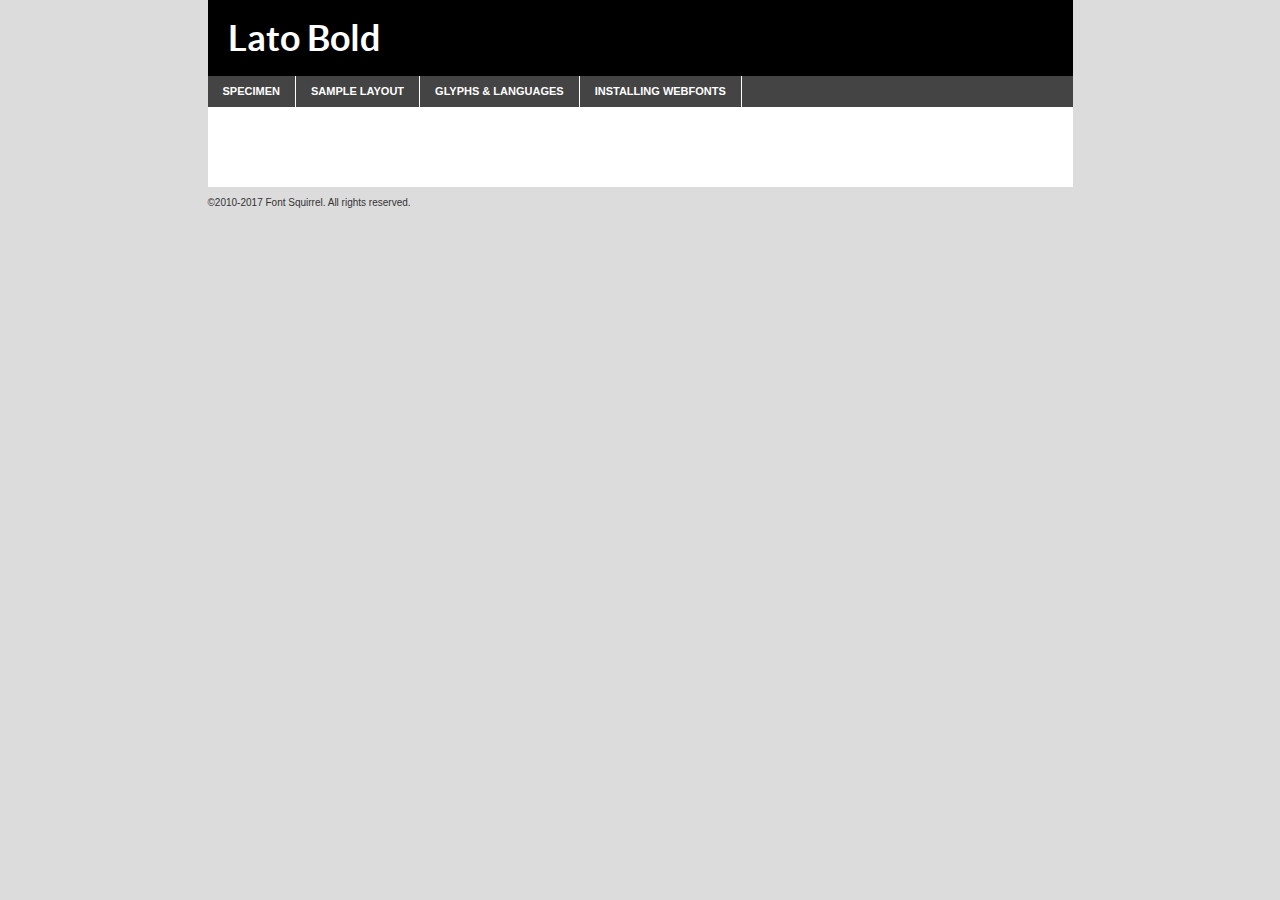
<file: html-page/font/lato-bold-demo.html>
<!DOCTYPE html PUBLIC "-//W3C//DTD XHTML 1.0 Transitional//EN"
        "http://www.w3.org/TR/xhtml1/DTD/xhtml1-transitional.dtd">

<html xmlns="http://www.w3.org/1999/xhtml" xml:lang="en" lang="en">
<head>
    <meta http-equiv="Content-Type" content="text/html; charset=utf-8"/>
    <script src="http://ajax.googleapis.com/ajax/libs/jquery/1.7.2/jquery.min.js" type="text/javascript" charset="utf-8"></script>
    <script type="text/javascript">
		(function($) {
			$.fn.easyTabs = function(option) {
				var param = jQuery.extend({ fadeSpeed: 'fast', defaultContent: 1, activeClass: 'active' }, option);
				$(this).each(function() {
					var thisId = '#' + this.id;
					if ( param.defaultContent == '' )
					{
						param.defaultContent = 1;
					}
					if ( typeof param.defaultContent == 'number' )
					{
						var defaultTab = $(thisId + ' .tabs li:eq(' + (param.defaultContent - 1) + ') a').attr('href').substr(1);
					}
					else
					{
						var defaultTab = param.defaultContent;
					}
					$(thisId + ' .tabs li a').each(function() {
						var tabToHide = $(this).attr('href').substr(1);
						$('#' + tabToHide).addClass('easytabs-tab-content');
					});
					hideAll();
					changeContent(defaultTab);

					function hideAll() {$(thisId + ' .easytabs-tab-content').hide();}

					function changeContent(tabId)
					{
						hideAll();
						$(thisId + ' .tabs li').removeClass(param.activeClass);
						$(thisId + ' .tabs li a[href=#' + tabId + ']').closest('li').addClass(param.activeClass);
						if ( param.fadeSpeed != 'none' )
						{
							$(thisId + ' #' + tabId).fadeIn(param.fadeSpeed);
						}
						else
						{
							$(thisId + ' #' + tabId).show();
						}
					}

					$(thisId + ' .tabs li').click(function() {
						var tabId = $(this).find('a').attr('href').substr(1);
						changeContent(tabId);
						return false;
					});
				});
			}
		})(jQuery);
    </script>
    <link rel="stylesheet" href="specimen_files/specimen_stylesheet.css" type="text/css" charset="utf-8"/>
    <link rel="stylesheet" href="stylesheet.css" type="text/css" charset="utf-8"/>

    <style type="text/css">
        		body {
			font-family: 'latobold';
        		}

            </style>

    <title>Lato Bold Specimen</title>


    <script type="text/javascript" charset="utf-8">
		$(document).ready(function() {
			$('#container').easyTabs({ defaultContent: 1 });
		});
    </script>
</head>

<body>
<div id="container">
    <div id="header">
		Lato Bold    </div>
    <ul class="tabs">
        <li><a href="#specimen">Specimen</a></li>
        <li><a href="#layout">Sample Layout</a></li>
		        <li><a href="#glyphs">Glyphs &amp; Languages</a></li>
        <li><a href="#installing">Installing Webfonts</a></li>

    </ul>

    <div id="main_content">


        <div id="specimen">

            <div class="section">
                <div class="grid12 firstcol">
                    <div class="huge">AaBb</div>
                </div>
            </div>

            <div class="section">
                <div class="glyph_range">A&#x200B;B&#x200b;C&#x200b;D&#x200b;E&#x200b;F&#x200b;G&#x200b;H&#x200b;I&#x200b;J&#x200b;K&#x200b;L&#x200b;M&#x200b;N&#x200b;O&#x200b;P&#x200b;Q&#x200b;R&#x200b;S&#x200b;T&#x200b;U&#x200b;V&#x200b;W&#x200b;X&#x200b;Y&#x200b;Z&#x200b;a&#x200b;b&#x200b;c&#x200b;d&#x200b;e&#x200b;f&#x200b;g&#x200b;h&#x200b;i&#x200b;j&#x200b;k&#x200b;l&#x200b;m&#x200b;n&#x200b;o&#x200b;p&#x200b;q&#x200b;r&#x200b;s&#x200b;t&#x200b;u&#x200b;v&#x200b;w&#x200b;x&#x200b;y&#x200b;z&#x200b;1&#x200b;2&#x200b;3&#x200b;4&#x200b;5&#x200b;6&#x200b;7&#x200b;8&#x200b;9&#x200b;0&#x200b;&amp;&#x200b;.&#x200b;,&#x200b;?&#x200b;!&#x200b;&#64;&#x200b;(&#x200b;)&#x200b;#&#x200b;$&#x200b;%&#x200b;*&#x200b;+&#x200b;-&#x200b;=&#x200b;:&#x200b;;</div>
            </div>
            <div class="section">
                <div class="grid12 firstcol">
                    <table class="sample_table">
                        <tr>
                            <td>10</td>
                            <td class="size10">abcdefghijklmnopqrstuvwxyzABCDEFGHIJKLMNOPQRSTUVWXYZ0123456789abcdefghijklmnopqrstuvwxyzABCDEFGHIJKLMNOPQRSTUVWXYZ0123456789abcdefghijklmnopqrstuvwxyzABCDEFGHIJKLMNOPQRSTUVWXYZ</td>
                        </tr>
                        <tr>
                            <td>11</td>
                            <td class="size11">abcdefghijklmnopqrstuvwxyzABCDEFGHIJKLMNOPQRSTUVWXYZ0123456789abcdefghijklmnopqrstuvwxyzABCDEFGHIJKLMNOPQRSTUVWXYZ0123456789abcdefghijklmnopqrstuvwxyzABCDEFGHIJKLMNOPQRSTUVWXYZ</td>
                        </tr>
                        <tr>
                            <td>12</td>
                            <td class="size12">abcdefghijklmnopqrstuvwxyzABCDEFGHIJKLMNOPQRSTUVWXYZ0123456789abcdefghijklmnopqrstuvwxyzABCDEFGHIJKLMNOPQRSTUVWXYZ0123456789abcdefghijklmnopqrstuvwxyzABCDEFGHIJKLMNOPQRSTUVWXYZ</td>
                        </tr>
                        <tr>
                            <td>13</td>
                            <td class="size13">abcdefghijklmnopqrstuvwxyzABCDEFGHIJKLMNOPQRSTUVWXYZ0123456789abcdefghijklmnopqrstuvwxyzABCDEFGHIJKLMNOPQRSTUVWXYZ0123456789abcdefghijklmnopqrstuvwxyzABCDEFGHIJKLMNOPQRSTUVWXYZ</td>
                        </tr>
                        <tr>
                            <td>14</td>
                            <td class="size14">abcdefghijklmnopqrstuvwxyzABCDEFGHIJKLMNOPQRSTUVWXYZ0123456789abcdefghijklmnopqrstuvwxyzABCDEFGHIJKLMNOPQRSTUVWXYZ0123456789abcdefghijklmnopqrstuvwxyzABCDEFGHIJKLMNOPQRSTUVWXYZ</td>
                        </tr>
                        <tr>
                            <td>16</td>
                            <td class="size16">abcdefghijklmnopqrstuvwxyzABCDEFGHIJKLMNOPQRSTUVWXYZ0123456789abcdefghijklmnopqrstuvwxyzABCDEFGHIJKLMNOPQRSTUVWXYZ</td>
                        </tr>
                        <tr>
                            <td>18</td>
                            <td class="size18">abcdefghijklmnopqrstuvwxyzABCDEFGHIJKLMNOPQRSTUVWXYZ0123456789abcdefghijklmnopqrstuvwxyzABCDEFGHIJKLMNOPQRSTUVWXYZ</td>
                        </tr>
                        <tr>
                            <td>20</td>
                            <td class="size20">abcdefghijklmnopqrstuvwxyzABCDEFGHIJKLMNOPQRSTUVWXYZ0123456789abcdefghijklmnopqrstuvwxyzABCDEFGHIJKLMNOPQRSTUVWXYZ</td>
                        </tr>
                        <tr>
                            <td>24</td>
                            <td class="size24">abcdefghijklmnopqrstuvwxyzABCDEFGHIJKLMNOPQRSTUVWXYZ0123456789abcdefghijklmnopqrstuvwxyzABCDEFGHIJKLMNOPQRSTUVWXYZ</td>
                        </tr>
                        <tr>
                            <td>30</td>
                            <td class="size30">abcdefghijklmnopqrstuvwxyzABCDEFGHIJKLMNOPQRSTUVWXYZ0123456789abcdefghijklmnopqrstuvwxyzABCDEFGHIJKLMNOPQRSTUVWXYZ</td>
                        </tr>
                        <tr>
                            <td>36</td>
                            <td class="size36">abcdefghijklmnopqrstuvwxyzABCDEFGHIJKLMNOPQRSTUVWXYZ0123456789abcdefghijklmnopqrstuvwxyzABCDEFGHIJKLMNOPQRSTUVWXYZ</td>
                        </tr>
                        <tr>
                            <td>48</td>
                            <td class="size48">abcdefghijklmnopqrstuvwxyzABCDEFGHIJKLMNOPQRSTUVWXYZ0123456789abcdefghijklmnopqrstuvwxyzABCDEFGHIJKLMNOPQRSTUVWXYZ</td>
                        </tr>
                        <tr>
                            <td>60</td>
                            <td class="size60">abcdefghijklmnopqrstuvwxyzABCDEFGHIJKLMNOPQRSTUVWXYZ0123456789abcdefghijklmnopqrstuvwxyzABCDEFGHIJKLMNOPQRSTUVWXYZ</td>
                        </tr>
                        <tr>
                            <td>72</td>
                            <td class="size72">abcdefghijklmnopqrstuvwxyzABCDEFGHIJKLMNOPQRSTUVWXYZ0123456789abcdefghijklmnopqrstuvwxyzABCDEFGHIJKLMNOPQRSTUVWXYZ</td>
                        </tr>
                        <tr>
                            <td>90</td>
                            <td class="size90">abcdefghijklmnopqrstuvwxyzABCDEFGHIJKLMNOPQRSTUVWXYZ0123456789abcdefghijklmnopqrstuvwxyzABCDEFGHIJKLMNOPQRSTUVWXYZ</td>
                        </tr>
                    </table>

                </div>

            </div>


            <div class="section" id="bodycomparison">


                <div id="xheight">
                    <div class="fontbody">&#x25FC;&#x25FC;&#x25FC;&#x25FC;&#x25FC;&#x25FC;&#x25FC;&#x25FC;&#x25FC;&#x25FC;&#x25FC;&#x25FC;&#x25FC;&#x25FC;&#x25FC;&#x25FC;&#x25FC;&#x25FC;&#x25FC;&#x25FC;&#x25FC;&#x25FC;&#x25FC;&#x25FC;&#x25FC;&#x25FC;&#x25FC;&#x25FC;&#x25FC;&#x25FC;&#x25FC;&#x25FC;&#x25FC;&#x25FC;&#x25FC;&#x25FC;&#x25FC;&#x25FC;&#x25FC;&#x25FC;&#x25FC;&#x25FC;&#x25FC;&#x25FC;&#x25FC;&#x25FC;&#x25FC;&#x25FC;&#x25FC;&#x25FC;&#x25FC;&#x25FC;&#x25FC;&#x25FC;&#x25FC;&#x25FC;&#x25FC;&#x25FC;&#x25FC;&#x25FC;&#x25FC;&#x25FC;&#x25FC;&#x25FC;&#x25FC;&#x25FC;&#x25FC;&#x25FC;&#x25FC;&#x25FC;&#x25FC;&#x25FC;&#x25FC;&#x25FC;&#x25FC;&#x25FC;&#x25FC;&#x25FC;&#x25FC;&#x25FC;&#x25FC;&#x25FC;&#x25FC;&#x25FC;&#x25FC;&#x25FC;&#x25FC;&#x25FC;&#x25FC;&#x25FC;&#x25FC;&#x25FC;&#x25FC;&#x25FC;&#x25FC;&#x25FC;&#x25FC;&#x25FC;&#x25FC;body</div>
                    <div class="arialbody">body</div>
                    <div class="verdanabody">body</div>
                    <div class="georgiabody">body</div>
                </div>
                <div class="fontbody" style="z-index:1">
                    body<span>Lato Bold</span>
                </div>
                <div class="arialbody" style="z-index:1">
                    body<span>Arial</span>
                </div>
                <div class="verdanabody" style="z-index:1">
                    body<span>Verdana</span>
                </div>
                <div class="georgiabody" style="z-index:1">
                    body<span>Georgia</span>
                </div>


            </div>


            <div class="section psample psample_row1" id="">

                <div class="grid2 firstcol">
                    <p class="size10"><span>10.</span>Aenean lacinia bibendum nulla sed consectetur. Fusce dapibus, tellus ac cursus commodo, tortor mauris condimentum nibh, ut fermentum massa justo sit amet risus. Nullam id dolor id nibh ultricies vehicula ut id elit. Cum sociis natoque penatibus et magnis dis parturient montes, nascetur ridiculus mus. Nulla vitae elit libero, a pharetra augue.</p>

                </div>
                <div class="grid3">
                    <p class="size11"><span>11.</span>Aenean lacinia bibendum nulla sed consectetur. Fusce dapibus, tellus ac cursus commodo, tortor mauris condimentum nibh, ut fermentum massa justo sit amet risus. Nullam id dolor id nibh ultricies vehicula ut id elit. Cum sociis natoque penatibus et magnis dis parturient montes, nascetur ridiculus mus. Nulla vitae elit libero, a pharetra augue.</p>

                </div>
                <div class="grid3">
                    <p class="size12"><span>12.</span>Aenean lacinia bibendum nulla sed consectetur. Fusce dapibus, tellus ac cursus commodo, tortor mauris condimentum nibh, ut fermentum massa justo sit amet risus. Nullam id dolor id nibh ultricies vehicula ut id elit. Cum sociis natoque penatibus et magnis dis parturient montes, nascetur ridiculus mus. Nulla vitae elit libero, a pharetra augue.</p>

                </div>
                <div class="grid4">
                    <p class="size13"><span>13.</span>Aenean lacinia bibendum nulla sed consectetur. Fusce dapibus, tellus ac cursus commodo, tortor mauris condimentum nibh, ut fermentum massa justo sit amet risus. Nullam id dolor id nibh ultricies vehicula ut id elit. Cum sociis natoque penatibus et magnis dis parturient montes, nascetur ridiculus mus. Nulla vitae elit libero, a pharetra augue.</p>

                </div>
                <div class="white_blend"></div>

            </div>
            <div class="section psample psample_row2" id="">
                <div class="grid3 firstcol">
                    <p class="size14"><span>14.</span>Aenean lacinia bibendum nulla sed consectetur. Fusce dapibus, tellus ac cursus commodo, tortor mauris condimentum nibh, ut fermentum massa justo sit amet risus. Nullam id dolor id nibh ultricies vehicula ut id elit. Cum sociis natoque penatibus et magnis dis parturient montes, nascetur ridiculus mus. Nulla vitae elit libero, a pharetra augue.</p>

                </div>
                <div class="grid4">
                    <p class="size16"><span>16.</span>Aenean lacinia bibendum nulla sed consectetur. Fusce dapibus, tellus ac cursus commodo, tortor mauris condimentum nibh, ut fermentum massa justo sit amet risus. Nullam id dolor id nibh ultricies vehicula ut id elit. Cum sociis natoque penatibus et magnis dis parturient montes, nascetur ridiculus mus. Nulla vitae elit libero, a pharetra augue.</p>

                </div>
                <div class="grid5">
                    <p class="size18"><span>18.</span>Aenean lacinia bibendum nulla sed consectetur. Fusce dapibus, tellus ac cursus commodo, tortor mauris condimentum nibh, ut fermentum massa justo sit amet risus. Nullam id dolor id nibh ultricies vehicula ut id elit. Cum sociis natoque penatibus et magnis dis parturient montes, nascetur ridiculus mus. Nulla vitae elit libero, a pharetra augue.</p>

                </div>

                <div class="white_blend"></div>

            </div>

            <div class="section psample psample_row3" id="">
                <div class="grid5 firstcol">
                    <p class="size20"><span>20.</span>Aenean lacinia bibendum nulla sed consectetur. Fusce dapibus, tellus ac cursus commodo, tortor mauris condimentum nibh, ut fermentum massa justo sit amet risus. Nullam id dolor id nibh ultricies vehicula ut id elit. Cum sociis natoque penatibus et magnis dis parturient montes, nascetur ridiculus mus. Nulla vitae elit libero, a pharetra augue.</p>
                </div>
                <div class="grid7">
                    <p class="size24"><span>24.</span>Aenean lacinia bibendum nulla sed consectetur. Fusce dapibus, tellus ac cursus commodo, tortor mauris condimentum nibh, ut fermentum massa justo sit amet risus. Nullam id dolor id nibh ultricies vehicula ut id elit. Cum sociis natoque penatibus et magnis dis parturient montes, nascetur ridiculus mus. Nulla vitae elit libero, a pharetra augue.</p>
                </div>

                <div class="white_blend"></div>

            </div>

            <div class="section psample psample_row4" id="">
                <div class="grid12 firstcol">
                    <p class="size30"><span>30.</span>Aenean lacinia bibendum nulla sed consectetur. Fusce dapibus, tellus ac cursus commodo, tortor mauris condimentum nibh, ut fermentum massa justo sit amet risus. Nullam id dolor id nibh ultricies vehicula ut id elit. Cum sociis natoque penatibus et magnis dis parturient montes, nascetur ridiculus mus. Nulla vitae elit libero, a pharetra augue.</p>
                </div>
                <div class="white_blend"></div>

            </div>


            <div class="section psample psample_row1 fullreverse">
                <div class="grid2 firstcol">
                    <p class="size10"><span>10.</span>Aenean lacinia bibendum nulla sed consectetur. Fusce dapibus, tellus ac cursus commodo, tortor mauris condimentum nibh, ut fermentum massa justo sit amet risus. Nullam id dolor id nibh ultricies vehicula ut id elit. Cum sociis natoque penatibus et magnis dis parturient montes, nascetur ridiculus mus. Nulla vitae elit libero, a pharetra augue.</p>

                </div>
                <div class="grid3">
                    <p class="size11"><span>11.</span>Aenean lacinia bibendum nulla sed consectetur. Fusce dapibus, tellus ac cursus commodo, tortor mauris condimentum nibh, ut fermentum massa justo sit amet risus. Nullam id dolor id nibh ultricies vehicula ut id elit. Cum sociis natoque penatibus et magnis dis parturient montes, nascetur ridiculus mus. Nulla vitae elit libero, a pharetra augue.</p>

                </div>
                <div class="grid3">
                    <p class="size12"><span>12.</span>Aenean lacinia bibendum nulla sed consectetur. Fusce dapibus, tellus ac cursus commodo, tortor mauris condimentum nibh, ut fermentum massa justo sit amet risus. Nullam id dolor id nibh ultricies vehicula ut id elit. Cum sociis natoque penatibus et magnis dis parturient montes, nascetur ridiculus mus. Nulla vitae elit libero, a pharetra augue.</p>

                </div>
                <div class="grid4">
                    <p class="size13"><span>13.</span>Aenean lacinia bibendum nulla sed consectetur. Fusce dapibus, tellus ac cursus commodo, tortor mauris condimentum nibh, ut fermentum massa justo sit amet risus. Nullam id dolor id nibh ultricies vehicula ut id elit. Cum sociis natoque penatibus et magnis dis parturient montes, nascetur ridiculus mus. Nulla vitae elit libero, a pharetra augue.</p>

                </div>
                <div class="black_blend"></div>

            </div>

            <div class="section psample psample_row2 fullreverse">
                <div class="grid3 firstcol">
                    <p class="size14"><span>14.</span>Aenean lacinia bibendum nulla sed consectetur. Fusce dapibus, tellus ac cursus commodo, tortor mauris condimentum nibh, ut fermentum massa justo sit amet risus. Nullam id dolor id nibh ultricies vehicula ut id elit. Cum sociis natoque penatibus et magnis dis parturient montes, nascetur ridiculus mus. Nulla vitae elit libero, a pharetra augue.</p>

                </div>
                <div class="grid4">
                    <p class="size16"><span>16.</span>Aenean lacinia bibendum nulla sed consectetur. Fusce dapibus, tellus ac cursus commodo, tortor mauris condimentum nibh, ut fermentum massa justo sit amet risus. Nullam id dolor id nibh ultricies vehicula ut id elit. Cum sociis natoque penatibus et magnis dis parturient montes, nascetur ridiculus mus. Nulla vitae elit libero, a pharetra augue.</p>

                </div>
                <div class="grid5">
                    <p class="size18"><span>18.</span>Aenean lacinia bibendum nulla sed consectetur. Fusce dapibus, tellus ac cursus commodo, tortor mauris condimentum nibh, ut fermentum massa justo sit amet risus. Nullam id dolor id nibh ultricies vehicula ut id elit. Cum sociis natoque penatibus et magnis dis parturient montes, nascetur ridiculus mus. Nulla vitae elit libero, a pharetra augue.</p>

                </div>
                <div class="black_blend"></div>

            </div>

            <div class="section psample fullreverse psample_row3" id="">
                <div class="grid5 firstcol">
                    <p class="size20"><span>20.</span>Aenean lacinia bibendum nulla sed consectetur. Fusce dapibus, tellus ac cursus commodo, tortor mauris condimentum nibh, ut fermentum massa justo sit amet risus. Nullam id dolor id nibh ultricies vehicula ut id elit. Cum sociis natoque penatibus et magnis dis parturient montes, nascetur ridiculus mus. Nulla vitae elit libero, a pharetra augue.</p>
                </div>
                <div class="grid7">
                    <p class="size24"><span>24.</span>Aenean lacinia bibendum nulla sed consectetur. Fusce dapibus, tellus ac cursus commodo, tortor mauris condimentum nibh, ut fermentum massa justo sit amet risus. Nullam id dolor id nibh ultricies vehicula ut id elit. Cum sociis natoque penatibus et magnis dis parturient montes, nascetur ridiculus mus. Nulla vitae elit libero, a pharetra augue.</p>
                </div>

                <div class="black_blend"></div>

            </div>

            <div class="section psample fullreverse psample_row4" id="" style="border-bottom: 20px #000 solid;">
                <div class="grid12 firstcol">
                    <p class="size30"><span>30.</span>Aenean lacinia bibendum nulla sed consectetur. Fusce dapibus, tellus ac cursus commodo, tortor mauris condimentum nibh, ut fermentum massa justo sit amet risus. Nullam id dolor id nibh ultricies vehicula ut id elit. Cum sociis natoque penatibus et magnis dis parturient montes, nascetur ridiculus mus. Nulla vitae elit libero, a pharetra augue.</p>
                </div>
                <div class="black_blend"></div>

            </div>


        </div>

        <div id="layout">

            <div class="section">

                <div class="grid12 firstcol">
                    <h1>Lorem Ipsum Dolor</h1>
                    <h2>Etiam porta sem malesuada magna mollis euismod</h2>

                    <p class="byline">By <a href="#link">Aenean Lacinia</a></p>
                </div>
            </div>
            <div class="section">
                <div class="grid8 firstcol">
                    <p class="large">Donec sed odio dui. Morbi leo risus, porta ac consectetur ac, vestibulum at eros. Fusce dapibus, tellus ac cursus commodo, tortor mauris condimentum nibh, ut fermentum massa justo sit amet risus. </p>


                    <h3>Pellentesque ornare sem</h3>

                    <p>Maecenas sed diam eget risus varius blandit sit amet non magna. Maecenas faucibus mollis interdum. Donec ullamcorper nulla non metus auctor fringilla. Nullam id dolor id nibh ultricies vehicula ut id elit. Nullam id dolor id nibh ultricies vehicula ut id elit. </p>

                    <p>Aenean eu leo quam. Pellentesque ornare sem lacinia quam venenatis vestibulum. Lorem ipsum dolor sit amet, consectetur adipiscing elit. Cum sociis natoque penatibus et magnis dis parturient montes, nascetur ridiculus mus. </p>

                    <p>Nulla vitae elit libero, a pharetra augue. Praesent commodo cursus magna, vel scelerisque nisl consectetur et. Aenean lacinia bibendum nulla sed consectetur. </p>

                    <p>Nullam quis risus eget urna mollis ornare vel eu leo. Nullam quis risus eget urna mollis ornare vel eu leo. Maecenas sed diam eget risus varius blandit sit amet non magna. Donec ullamcorper nulla non metus auctor fringilla. </p>

                    <h3>Cras mattis consectetur</h3>

                    <p>Aenean eu leo quam. Pellentesque ornare sem lacinia quam venenatis vestibulum. Aenean lacinia bibendum nulla sed consectetur. Integer posuere erat a ante venenatis dapibus posuere velit aliquet. Cras mattis consectetur purus sit amet fermentum. </p>

                    <p>Nullam id dolor id nibh ultricies vehicula ut id elit. Nullam quis risus eget urna mollis ornare vel eu leo. Cras mattis consectetur purus sit amet fermentum.</p>
                </div>

                <div class="grid4 sidebar">

                    <div class="box reverse">
                        <p class="last">Nullam quis risus eget urna mollis ornare vel eu leo. Donec ullamcorper nulla non metus auctor fringilla. Cras mattis consectetur purus sit amet fermentum. Sed posuere consectetur est at lobortis. Lorem ipsum dolor sit amet, consectetur adipiscing elit. </p>
                    </div>

                    <p class="caption">Maecenas sed diam eget risus varius.</p>

                    <p>Vestibulum id ligula porta felis euismod semper. Integer posuere erat a ante venenatis dapibus posuere velit aliquet. Vestibulum id ligula porta felis euismod semper. Sed posuere consectetur est at lobortis. Maecenas sed diam eget risus varius blandit sit amet non magna. Fusce dapibus, tellus ac cursus commodo, tortor mauris condimentum nibh, ut fermentum massa justo sit amet risus. </p>


                    <p>Duis mollis, est non commodo luctus, nisi erat porttitor ligula, eget lacinia odio sem nec elit. Aenean lacinia bibendum nulla sed consectetur. Vivamus sagittis lacus vel augue laoreet rutrum faucibus dolor auctor. Aenean lacinia bibendum nulla sed consectetur. Nullam quis risus eget urna mollis ornare vel eu leo. </p>

                    <p>Praesent commodo cursus magna, vel scelerisque nisl consectetur et. Donec ullamcorper nulla non metus auctor fringilla. Maecenas faucibus mollis interdum. Fusce dapibus, tellus ac cursus commodo, tortor mauris condimentum nibh, ut fermentum massa justo sit amet risus. </p>

                </div>
            </div>

        </div>


		

        <div id="glyphs">
            <div class="section">
                <div class="grid12 firstcol">

                    <h1>Language Support</h1>
                    <p>The subset of Lato Bold in this kit supports the following languages:<br/>

						Albanian, Basque, Breton, Chamorro, Danish, Dutch, English, Faroese, Finnish, French, Frisian, Galician, German, Icelandic, Italian, Malagasy, Norwegian, Portuguese, Spanish, Alsatian, Aragonese, Arapaho, Arrernte, Asturian, Aymara, Bislama, Cebuano, Corsican, Fijian, French_creole, Genoese, Gilbertese, Greenlandic, Haitian_creole, Hiligaynon, Hmong, Hopi, Ibanag, Iloko_ilokano, Indonesian, Interglossa_glosa, Interlingua, Irish_gaelic, Jerriais, Lojban, Lombard, Luxembourgeois, Manx, Mohawk, Norfolk_pitcairnese, Occitan, Oromo, Pangasinan, Papiamento, Piedmontese, Potawatomi, Rhaeto-romance, Romansh, Rotokas, Sami_lule, Samoan, Sardinian, Scots_gaelic, Seychelles_creole, Shona, Sicilian, Somali, Southern_ndebele, Swahili, Swati_swazi, Tagalog_filipino_pilipino, Tetum, Tok_pisin, Uyghur_latinized, Volapuk, Walloon, Warlpiri, Xhosa, Yapese, Zulu, Latinbasic, Ubasic, Demo                    </p>
                    <h1>Glyph Chart</h1>
                    <p>The subset of Lato Bold in this kit includes all the glyphs listed below. Unicode entities are included above each glyph to help you insert individual characters into your layout.</p>
                    <div id="glyph_chart">

																																	                                <div><p>&amp;#13;</p>&#13;</div>
																				                                <div><p>&amp;#32;</p>&#32;</div>
																				                                <div><p>&amp;#33;</p>&#33;</div>
																				                                <div><p>&amp;#34;</p>&#34;</div>
																				                                <div><p>&amp;#35;</p>&#35;</div>
																				                                <div><p>&amp;#36;</p>&#36;</div>
																				                                <div><p>&amp;#37;</p>&#37;</div>
																				                                <div><p>&amp;#38;</p>&#38;</div>
																				                                <div><p>&amp;#39;</p>&#39;</div>
																				                                <div><p>&amp;#40;</p>&#40;</div>
																				                                <div><p>&amp;#41;</p>&#41;</div>
																				                                <div><p>&amp;#42;</p>&#42;</div>
																				                                <div><p>&amp;#43;</p>&#43;</div>
																				                                <div><p>&amp;#44;</p>&#44;</div>
																				                                <div><p>&amp;#45;</p>&#45;</div>
																				                                <div><p>&amp;#46;</p>&#46;</div>
																				                                <div><p>&amp;#47;</p>&#47;</div>
																				                                <div><p>&amp;#48;</p>&#48;</div>
																				                                <div><p>&amp;#49;</p>&#49;</div>
																				                                <div><p>&amp;#50;</p>&#50;</div>
																				                                <div><p>&amp;#51;</p>&#51;</div>
																				                                <div><p>&amp;#52;</p>&#52;</div>
																				                                <div><p>&amp;#53;</p>&#53;</div>
																				                                <div><p>&amp;#54;</p>&#54;</div>
																				                                <div><p>&amp;#55;</p>&#55;</div>
																				                                <div><p>&amp;#56;</p>&#56;</div>
																				                                <div><p>&amp;#57;</p>&#57;</div>
																				                                <div><p>&amp;#58;</p>&#58;</div>
																				                                <div><p>&amp;#59;</p>&#59;</div>
																				                                <div><p>&amp;#60;</p>&#60;</div>
																				                                <div><p>&amp;#61;</p>&#61;</div>
																				                                <div><p>&amp;#62;</p>&#62;</div>
																				                                <div><p>&amp;#63;</p>&#63;</div>
																				                                <div><p>&amp;#64;</p>&#64;</div>
																				                                <div><p>&amp;#65;</p>&#65;</div>
																				                                <div><p>&amp;#66;</p>&#66;</div>
																				                                <div><p>&amp;#67;</p>&#67;</div>
																				                                <div><p>&amp;#68;</p>&#68;</div>
																				                                <div><p>&amp;#69;</p>&#69;</div>
																				                                <div><p>&amp;#70;</p>&#70;</div>
																				                                <div><p>&amp;#71;</p>&#71;</div>
																				                                <div><p>&amp;#72;</p>&#72;</div>
																				                                <div><p>&amp;#73;</p>&#73;</div>
																				                                <div><p>&amp;#74;</p>&#74;</div>
																				                                <div><p>&amp;#75;</p>&#75;</div>
																				                                <div><p>&amp;#76;</p>&#76;</div>
																				                                <div><p>&amp;#77;</p>&#77;</div>
																				                                <div><p>&amp;#78;</p>&#78;</div>
																				                                <div><p>&amp;#79;</p>&#79;</div>
																				                                <div><p>&amp;#80;</p>&#80;</div>
																				                                <div><p>&amp;#81;</p>&#81;</div>
																				                                <div><p>&amp;#82;</p>&#82;</div>
																				                                <div><p>&amp;#83;</p>&#83;</div>
																				                                <div><p>&amp;#84;</p>&#84;</div>
																				                                <div><p>&amp;#85;</p>&#85;</div>
																				                                <div><p>&amp;#86;</p>&#86;</div>
																				                                <div><p>&amp;#87;</p>&#87;</div>
																				                                <div><p>&amp;#88;</p>&#88;</div>
																				                                <div><p>&amp;#89;</p>&#89;</div>
																				                                <div><p>&amp;#90;</p>&#90;</div>
																				                                <div><p>&amp;#91;</p>&#91;</div>
																				                                <div><p>&amp;#92;</p>&#92;</div>
																				                                <div><p>&amp;#93;</p>&#93;</div>
																				                                <div><p>&amp;#94;</p>&#94;</div>
																				                                <div><p>&amp;#95;</p>&#95;</div>
																				                                <div><p>&amp;#96;</p>&#96;</div>
																				                                <div><p>&amp;#97;</p>&#97;</div>
																				                                <div><p>&amp;#98;</p>&#98;</div>
																				                                <div><p>&amp;#99;</p>&#99;</div>
																				                                <div><p>&amp;#100;</p>&#100;</div>
																				                                <div><p>&amp;#101;</p>&#101;</div>
																				                                <div><p>&amp;#102;</p>&#102;</div>
																				                                <div><p>&amp;#103;</p>&#103;</div>
																				                                <div><p>&amp;#104;</p>&#104;</div>
																				                                <div><p>&amp;#105;</p>&#105;</div>
																				                                <div><p>&amp;#106;</p>&#106;</div>
																				                                <div><p>&amp;#107;</p>&#107;</div>
																				                                <div><p>&amp;#108;</p>&#108;</div>
																				                                <div><p>&amp;#109;</p>&#109;</div>
																				                                <div><p>&amp;#110;</p>&#110;</div>
																				                                <div><p>&amp;#111;</p>&#111;</div>
																				                                <div><p>&amp;#112;</p>&#112;</div>
																				                                <div><p>&amp;#113;</p>&#113;</div>
																				                                <div><p>&amp;#114;</p>&#114;</div>
																				                                <div><p>&amp;#115;</p>&#115;</div>
																				                                <div><p>&amp;#116;</p>&#116;</div>
																				                                <div><p>&amp;#117;</p>&#117;</div>
																				                                <div><p>&amp;#118;</p>&#118;</div>
																				                                <div><p>&amp;#119;</p>&#119;</div>
																				                                <div><p>&amp;#120;</p>&#120;</div>
																				                                <div><p>&amp;#121;</p>&#121;</div>
																				                                <div><p>&amp;#122;</p>&#122;</div>
																				                                <div><p>&amp;#123;</p>&#123;</div>
																				                                <div><p>&amp;#124;</p>&#124;</div>
																				                                <div><p>&amp;#125;</p>&#125;</div>
																				                                <div><p>&amp;#126;</p>&#126;</div>
																				                                <div><p>&amp;#160;</p>&#160;</div>
																				                                <div><p>&amp;#161;</p>&#161;</div>
																				                                <div><p>&amp;#162;</p>&#162;</div>
																				                                <div><p>&amp;#163;</p>&#163;</div>
																				                                <div><p>&amp;#164;</p>&#164;</div>
																				                                <div><p>&amp;#165;</p>&#165;</div>
																				                                <div><p>&amp;#166;</p>&#166;</div>
																				                                <div><p>&amp;#167;</p>&#167;</div>
																				                                <div><p>&amp;#168;</p>&#168;</div>
																				                                <div><p>&amp;#169;</p>&#169;</div>
																				                                <div><p>&amp;#170;</p>&#170;</div>
																				                                <div><p>&amp;#171;</p>&#171;</div>
																				                                <div><p>&amp;#172;</p>&#172;</div>
																				                                <div><p>&amp;#173;</p>&#173;</div>
																				                                <div><p>&amp;#174;</p>&#174;</div>
																				                                <div><p>&amp;#175;</p>&#175;</div>
																				                                <div><p>&amp;#176;</p>&#176;</div>
																				                                <div><p>&amp;#177;</p>&#177;</div>
																				                                <div><p>&amp;#178;</p>&#178;</div>
																				                                <div><p>&amp;#179;</p>&#179;</div>
																				                                <div><p>&amp;#180;</p>&#180;</div>
																				                                <div><p>&amp;#181;</p>&#181;</div>
																				                                <div><p>&amp;#182;</p>&#182;</div>
																				                                <div><p>&amp;#183;</p>&#183;</div>
																				                                <div><p>&amp;#184;</p>&#184;</div>
																				                                <div><p>&amp;#185;</p>&#185;</div>
																				                                <div><p>&amp;#186;</p>&#186;</div>
																				                                <div><p>&amp;#187;</p>&#187;</div>
																				                                <div><p>&amp;#188;</p>&#188;</div>
																				                                <div><p>&amp;#189;</p>&#189;</div>
																				                                <div><p>&amp;#190;</p>&#190;</div>
																				                                <div><p>&amp;#191;</p>&#191;</div>
																				                                <div><p>&amp;#192;</p>&#192;</div>
																				                                <div><p>&amp;#193;</p>&#193;</div>
																				                                <div><p>&amp;#194;</p>&#194;</div>
																				                                <div><p>&amp;#195;</p>&#195;</div>
																				                                <div><p>&amp;#196;</p>&#196;</div>
																				                                <div><p>&amp;#197;</p>&#197;</div>
																				                                <div><p>&amp;#198;</p>&#198;</div>
																				                                <div><p>&amp;#199;</p>&#199;</div>
																				                                <div><p>&amp;#200;</p>&#200;</div>
																				                                <div><p>&amp;#201;</p>&#201;</div>
																				                                <div><p>&amp;#202;</p>&#202;</div>
																				                                <div><p>&amp;#203;</p>&#203;</div>
																				                                <div><p>&amp;#204;</p>&#204;</div>
																				                                <div><p>&amp;#205;</p>&#205;</div>
																				                                <div><p>&amp;#206;</p>&#206;</div>
																				                                <div><p>&amp;#207;</p>&#207;</div>
																				                                <div><p>&amp;#208;</p>&#208;</div>
																				                                <div><p>&amp;#209;</p>&#209;</div>
																				                                <div><p>&amp;#210;</p>&#210;</div>
																				                                <div><p>&amp;#211;</p>&#211;</div>
																				                                <div><p>&amp;#212;</p>&#212;</div>
																				                                <div><p>&amp;#213;</p>&#213;</div>
																				                                <div><p>&amp;#214;</p>&#214;</div>
																				                                <div><p>&amp;#215;</p>&#215;</div>
																				                                <div><p>&amp;#216;</p>&#216;</div>
																				                                <div><p>&amp;#217;</p>&#217;</div>
																				                                <div><p>&amp;#218;</p>&#218;</div>
																				                                <div><p>&amp;#219;</p>&#219;</div>
																				                                <div><p>&amp;#220;</p>&#220;</div>
																				                                <div><p>&amp;#221;</p>&#221;</div>
																				                                <div><p>&amp;#222;</p>&#222;</div>
																				                                <div><p>&amp;#223;</p>&#223;</div>
																				                                <div><p>&amp;#224;</p>&#224;</div>
																				                                <div><p>&amp;#225;</p>&#225;</div>
																				                                <div><p>&amp;#226;</p>&#226;</div>
																				                                <div><p>&amp;#227;</p>&#227;</div>
																				                                <div><p>&amp;#228;</p>&#228;</div>
																				                                <div><p>&amp;#229;</p>&#229;</div>
																				                                <div><p>&amp;#230;</p>&#230;</div>
																				                                <div><p>&amp;#231;</p>&#231;</div>
																				                                <div><p>&amp;#232;</p>&#232;</div>
																				                                <div><p>&amp;#233;</p>&#233;</div>
																				                                <div><p>&amp;#234;</p>&#234;</div>
																				                                <div><p>&amp;#235;</p>&#235;</div>
																				                                <div><p>&amp;#236;</p>&#236;</div>
																				                                <div><p>&amp;#237;</p>&#237;</div>
																				                                <div><p>&amp;#238;</p>&#238;</div>
																				                                <div><p>&amp;#239;</p>&#239;</div>
																				                                <div><p>&amp;#240;</p>&#240;</div>
																				                                <div><p>&amp;#241;</p>&#241;</div>
																				                                <div><p>&amp;#242;</p>&#242;</div>
																				                                <div><p>&amp;#243;</p>&#243;</div>
																				                                <div><p>&amp;#244;</p>&#244;</div>
																				                                <div><p>&amp;#245;</p>&#245;</div>
																				                                <div><p>&amp;#246;</p>&#246;</div>
																				                                <div><p>&amp;#247;</p>&#247;</div>
																				                                <div><p>&amp;#248;</p>&#248;</div>
																				                                <div><p>&amp;#249;</p>&#249;</div>
																				                                <div><p>&amp;#250;</p>&#250;</div>
																				                                <div><p>&amp;#251;</p>&#251;</div>
																				                                <div><p>&amp;#252;</p>&#252;</div>
																				                                <div><p>&amp;#253;</p>&#253;</div>
																				                                <div><p>&amp;#254;</p>&#254;</div>
																				                                <div><p>&amp;#255;</p>&#255;</div>
																				                                <div><p>&amp;#338;</p>&#338;</div>
																				                                <div><p>&amp;#339;</p>&#339;</div>
																				                                <div><p>&amp;#376;</p>&#376;</div>
																				                                <div><p>&amp;#710;</p>&#710;</div>
																				                                <div><p>&amp;#732;</p>&#732;</div>
																				                                <div><p>&amp;#8192;</p>&#8192;</div>
																				                                <div><p>&amp;#8193;</p>&#8193;</div>
																				                                <div><p>&amp;#8194;</p>&#8194;</div>
																				                                <div><p>&amp;#8195;</p>&#8195;</div>
																				                                <div><p>&amp;#8196;</p>&#8196;</div>
																				                                <div><p>&amp;#8197;</p>&#8197;</div>
																				                                <div><p>&amp;#8198;</p>&#8198;</div>
																				                                <div><p>&amp;#8199;</p>&#8199;</div>
																				                                <div><p>&amp;#8200;</p>&#8200;</div>
																				                                <div><p>&amp;#8201;</p>&#8201;</div>
																				                                <div><p>&amp;#8202;</p>&#8202;</div>
																				                                <div><p>&amp;#8208;</p>&#8208;</div>
																				                                <div><p>&amp;#8209;</p>&#8209;</div>
																				                                <div><p>&amp;#8210;</p>&#8210;</div>
																				                                <div><p>&amp;#8211;</p>&#8211;</div>
																				                                <div><p>&amp;#8212;</p>&#8212;</div>
																				                                <div><p>&amp;#8216;</p>&#8216;</div>
																				                                <div><p>&amp;#8217;</p>&#8217;</div>
																				                                <div><p>&amp;#8218;</p>&#8218;</div>
																				                                <div><p>&amp;#8220;</p>&#8220;</div>
																				                                <div><p>&amp;#8221;</p>&#8221;</div>
																				                                <div><p>&amp;#8222;</p>&#8222;</div>
																				                                <div><p>&amp;#8226;</p>&#8226;</div>
																				                                <div><p>&amp;#8230;</p>&#8230;</div>
																				                                <div><p>&amp;#8239;</p>&#8239;</div>
																				                                <div><p>&amp;#8249;</p>&#8249;</div>
																				                                <div><p>&amp;#8250;</p>&#8250;</div>
																				                                <div><p>&amp;#8287;</p>&#8287;</div>
																				                                <div><p>&amp;#8364;</p>&#8364;</div>
																				                                <div><p>&amp;#8482;</p>&#8482;</div>
																				                                <div><p>&amp;#9724;</p>&#9724;</div>
																				                                <div><p>&amp;#64257;</p>&#64257;</div>
																				                                <div><p>&amp;#64258;</p>&#64258;</div>
																																													                    </div>
                </div>


            </div>
        </div>


        <div id="specs">

        </div>

        <div id="installing">
            <div class="section">
                <div class="grid7 firstcol">
                    <h1>Installing Webfonts</h1>

                    <p>Webfonts are supported by all major browser platforms but not all in the same way. There are currently four different font formats that must be included in order to target all browsers. This includes TTF, WOFF, EOT and SVG.</p>

                    <h2>1. Upload your webfonts</h2>
                    <p>You must upload your webfont kit to your website. They should be in or near the same directory as your CSS files.</p>

                    <h2>2. Include the webfont stylesheet</h2>
                    <p>A special CSS @font-face declaration helps the various browsers select the appropriate font it needs without causing you a bunch of headaches. Learn more about this syntax by reading the <a href="https://www.fontspring.com/blog/further-hardening-of-the-bulletproof-syntax">Fontspring blog post</a> about it. The code for it is as follows:</p>


                    <code>
                        @font-face{
                        font-family: 'MyWebFont';
                        src: url('WebFont.eot');
                        src: url('WebFont.eot?#iefix') format('embedded-opentype'),
                        url('WebFont.woff') format('woff'),
                        url('WebFont.ttf') format('truetype'),
                        url('WebFont.svg#webfont') format('svg');
                        }
                    </code>

                    <p>We've already gone ahead and generated the code for you. All you have to do is link to the stylesheet in your HTML, like this:</p>
                    <code>&lt;link rel=&quot;stylesheet&quot; href=&quot;stylesheet.css&quot; type=&quot;text/css&quot; charset=&quot;utf-8&quot; /&gt;</code>

                    <h2>3. Modify your own stylesheet</h2>
                    <p>To take advantage of your new fonts, you must tell your stylesheet to use them. Look at the original @font-face declaration above and find the property called "font-family." The name linked there will be what you use to reference the font. Prepend that webfont name to the font stack in the "font-family" property, inside the selector you want to change. For example:</p>
                    <code>p { font-family: 'WebFont', Arial, sans-serif; }</code>

                    <h2>4. Test</h2>
                    <p>Getting webfonts to work cross-browser <em>can</em> be tricky. Use the information in the sidebar to help you if you find that fonts aren't loading in a particular browser.</p>
                </div>

                <div class="grid5 sidebar">
                    <div class="box">
                        <h2>Troubleshooting<br/>Font-Face Problems</h2>
                        <p>Having trouble getting your webfonts to load in your new website? Here are some tips to sort out what might be the problem.</p>

                        <h3>Fonts not showing in any browser</h3>

                        <p>This sounds like you need to work on the plumbing. You either did not upload the fonts to the correct directory, or you did not link the fonts properly in the CSS. If you've confirmed that all this is correct and you still have a problem, take a look at your .htaccess file and see if requests are getting intercepted.</p>

                        <h3>Fonts not loading in iPhone or iPad</h3>

                        <p>The most common problem here is that you are serving the fonts from an IIS server. IIS refuses to serve files that have unknown MIME types. If that is the case, you must set the MIME type for SVG to "image/svg+xml" in the server settings. Follow these instructions from Microsoft if you need help.</p>

                        <h3>Fonts not loading in Firefox</h3>

                        <p>The primary reason for this failure? You are still using a version Firefox older than 3.5. So upgrade already! If that isn't it, then you are very likely serving fonts from a different domain. Firefox requires that all font assets be served from the same domain. Lastly it is possible that you need to add WOFF to your list of MIME types (if you are serving via IIS.)</p>

                        <h3>Fonts not loading in IE</h3>

                        <p>Are you looking at Internet Explorer on an actual Windows machine or are you cheating by using a service like Adobe BrowserLab? Many of these screenshot services do not render @font-face for IE. Best to test it on a real machine.</p>

                        <h3>Fonts not loading in IE9</h3>

                        <p>IE9, like Firefox, requires that fonts be served from the same domain as the website. Make sure that is the case.</p>
                    </div>
                </div>
            </div>

        </div>

    </div>
    <div id="footer">
        <p>&copy;2010-2017 Font Squirrel. All rights reserved.</p>
    </div>
</div>
</body>
</html>
</file>
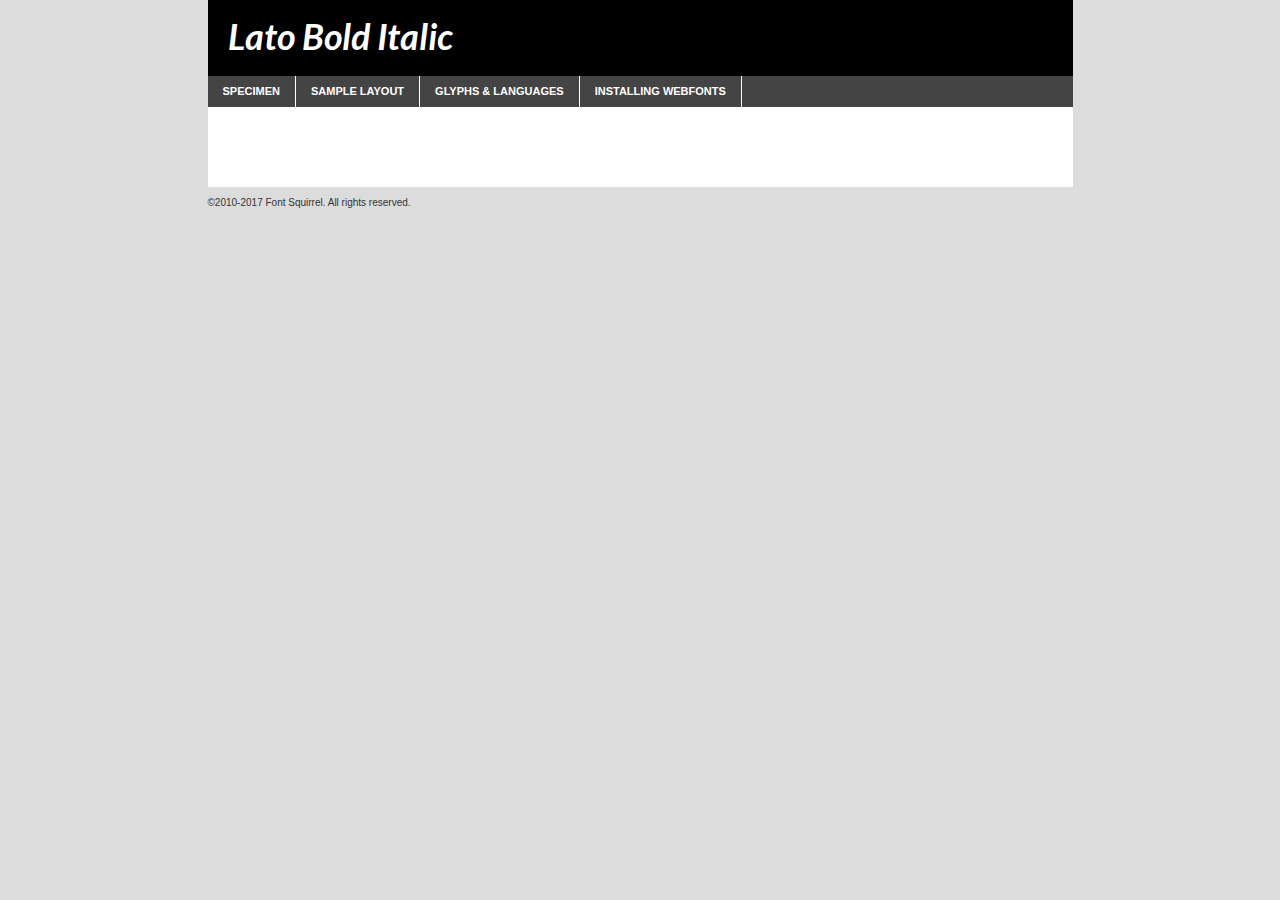
<file: html-page/font/lato-bolditalic-demo.html>
<!DOCTYPE html PUBLIC "-//W3C//DTD XHTML 1.0 Transitional//EN"
        "http://www.w3.org/TR/xhtml1/DTD/xhtml1-transitional.dtd">

<html xmlns="http://www.w3.org/1999/xhtml" xml:lang="en" lang="en">
<head>
    <meta http-equiv="Content-Type" content="text/html; charset=utf-8"/>
    <script src="http://ajax.googleapis.com/ajax/libs/jquery/1.7.2/jquery.min.js" type="text/javascript" charset="utf-8"></script>
    <script type="text/javascript">
		(function($) {
			$.fn.easyTabs = function(option) {
				var param = jQuery.extend({ fadeSpeed: 'fast', defaultContent: 1, activeClass: 'active' }, option);
				$(this).each(function() {
					var thisId = '#' + this.id;
					if ( param.defaultContent == '' )
					{
						param.defaultContent = 1;
					}
					if ( typeof param.defaultContent == 'number' )
					{
						var defaultTab = $(thisId + ' .tabs li:eq(' + (param.defaultContent - 1) + ') a').attr('href').substr(1);
					}
					else
					{
						var defaultTab = param.defaultContent;
					}
					$(thisId + ' .tabs li a').each(function() {
						var tabToHide = $(this).attr('href').substr(1);
						$('#' + tabToHide).addClass('easytabs-tab-content');
					});
					hideAll();
					changeContent(defaultTab);

					function hideAll() {$(thisId + ' .easytabs-tab-content').hide();}

					function changeContent(tabId)
					{
						hideAll();
						$(thisId + ' .tabs li').removeClass(param.activeClass);
						$(thisId + ' .tabs li a[href=#' + tabId + ']').closest('li').addClass(param.activeClass);
						if ( param.fadeSpeed != 'none' )
						{
							$(thisId + ' #' + tabId).fadeIn(param.fadeSpeed);
						}
						else
						{
							$(thisId + ' #' + tabId).show();
						}
					}

					$(thisId + ' .tabs li').click(function() {
						var tabId = $(this).find('a').attr('href').substr(1);
						changeContent(tabId);
						return false;
					});
				});
			}
		})(jQuery);
    </script>
    <link rel="stylesheet" href="specimen_files/specimen_stylesheet.css" type="text/css" charset="utf-8"/>
    <link rel="stylesheet" href="stylesheet.css" type="text/css" charset="utf-8"/>

    <style type="text/css">
        		body {
			font-family: 'latobold_italic';
        		}

            </style>

    <title>Lato Bold Italic Specimen</title>


    <script type="text/javascript" charset="utf-8">
		$(document).ready(function() {
			$('#container').easyTabs({ defaultContent: 1 });
		});
    </script>
</head>

<body>
<div id="container">
    <div id="header">
		Lato Bold Italic    </div>
    <ul class="tabs">
        <li><a href="#specimen">Specimen</a></li>
        <li><a href="#layout">Sample Layout</a></li>
		        <li><a href="#glyphs">Glyphs &amp; Languages</a></li>
        <li><a href="#installing">Installing Webfonts</a></li>

    </ul>

    <div id="main_content">


        <div id="specimen">

            <div class="section">
                <div class="grid12 firstcol">
                    <div class="huge">AaBb</div>
                </div>
            </div>

            <div class="section">
                <div class="glyph_range">A&#x200B;B&#x200b;C&#x200b;D&#x200b;E&#x200b;F&#x200b;G&#x200b;H&#x200b;I&#x200b;J&#x200b;K&#x200b;L&#x200b;M&#x200b;N&#x200b;O&#x200b;P&#x200b;Q&#x200b;R&#x200b;S&#x200b;T&#x200b;U&#x200b;V&#x200b;W&#x200b;X&#x200b;Y&#x200b;Z&#x200b;a&#x200b;b&#x200b;c&#x200b;d&#x200b;e&#x200b;f&#x200b;g&#x200b;h&#x200b;i&#x200b;j&#x200b;k&#x200b;l&#x200b;m&#x200b;n&#x200b;o&#x200b;p&#x200b;q&#x200b;r&#x200b;s&#x200b;t&#x200b;u&#x200b;v&#x200b;w&#x200b;x&#x200b;y&#x200b;z&#x200b;1&#x200b;2&#x200b;3&#x200b;4&#x200b;5&#x200b;6&#x200b;7&#x200b;8&#x200b;9&#x200b;0&#x200b;&amp;&#x200b;.&#x200b;,&#x200b;?&#x200b;!&#x200b;&#64;&#x200b;(&#x200b;)&#x200b;#&#x200b;$&#x200b;%&#x200b;*&#x200b;+&#x200b;-&#x200b;=&#x200b;:&#x200b;;</div>
            </div>
            <div class="section">
                <div class="grid12 firstcol">
                    <table class="sample_table">
                        <tr>
                            <td>10</td>
                            <td class="size10">abcdefghijklmnopqrstuvwxyzABCDEFGHIJKLMNOPQRSTUVWXYZ0123456789abcdefghijklmnopqrstuvwxyzABCDEFGHIJKLMNOPQRSTUVWXYZ0123456789abcdefghijklmnopqrstuvwxyzABCDEFGHIJKLMNOPQRSTUVWXYZ</td>
                        </tr>
                        <tr>
                            <td>11</td>
                            <td class="size11">abcdefghijklmnopqrstuvwxyzABCDEFGHIJKLMNOPQRSTUVWXYZ0123456789abcdefghijklmnopqrstuvwxyzABCDEFGHIJKLMNOPQRSTUVWXYZ0123456789abcdefghijklmnopqrstuvwxyzABCDEFGHIJKLMNOPQRSTUVWXYZ</td>
                        </tr>
                        <tr>
                            <td>12</td>
                            <td class="size12">abcdefghijklmnopqrstuvwxyzABCDEFGHIJKLMNOPQRSTUVWXYZ0123456789abcdefghijklmnopqrstuvwxyzABCDEFGHIJKLMNOPQRSTUVWXYZ0123456789abcdefghijklmnopqrstuvwxyzABCDEFGHIJKLMNOPQRSTUVWXYZ</td>
                        </tr>
                        <tr>
                            <td>13</td>
                            <td class="size13">abcdefghijklmnopqrstuvwxyzABCDEFGHIJKLMNOPQRSTUVWXYZ0123456789abcdefghijklmnopqrstuvwxyzABCDEFGHIJKLMNOPQRSTUVWXYZ0123456789abcdefghijklmnopqrstuvwxyzABCDEFGHIJKLMNOPQRSTUVWXYZ</td>
                        </tr>
                        <tr>
                            <td>14</td>
                            <td class="size14">abcdefghijklmnopqrstuvwxyzABCDEFGHIJKLMNOPQRSTUVWXYZ0123456789abcdefghijklmnopqrstuvwxyzABCDEFGHIJKLMNOPQRSTUVWXYZ0123456789abcdefghijklmnopqrstuvwxyzABCDEFGHIJKLMNOPQRSTUVWXYZ</td>
                        </tr>
                        <tr>
                            <td>16</td>
                            <td class="size16">abcdefghijklmnopqrstuvwxyzABCDEFGHIJKLMNOPQRSTUVWXYZ0123456789abcdefghijklmnopqrstuvwxyzABCDEFGHIJKLMNOPQRSTUVWXYZ</td>
                        </tr>
                        <tr>
                            <td>18</td>
                            <td class="size18">abcdefghijklmnopqrstuvwxyzABCDEFGHIJKLMNOPQRSTUVWXYZ0123456789abcdefghijklmnopqrstuvwxyzABCDEFGHIJKLMNOPQRSTUVWXYZ</td>
                        </tr>
                        <tr>
                            <td>20</td>
                            <td class="size20">abcdefghijklmnopqrstuvwxyzABCDEFGHIJKLMNOPQRSTUVWXYZ0123456789abcdefghijklmnopqrstuvwxyzABCDEFGHIJKLMNOPQRSTUVWXYZ</td>
                        </tr>
                        <tr>
                            <td>24</td>
                            <td class="size24">abcdefghijklmnopqrstuvwxyzABCDEFGHIJKLMNOPQRSTUVWXYZ0123456789abcdefghijklmnopqrstuvwxyzABCDEFGHIJKLMNOPQRSTUVWXYZ</td>
                        </tr>
                        <tr>
                            <td>30</td>
                            <td class="size30">abcdefghijklmnopqrstuvwxyzABCDEFGHIJKLMNOPQRSTUVWXYZ0123456789abcdefghijklmnopqrstuvwxyzABCDEFGHIJKLMNOPQRSTUVWXYZ</td>
                        </tr>
                        <tr>
                            <td>36</td>
                            <td class="size36">abcdefghijklmnopqrstuvwxyzABCDEFGHIJKLMNOPQRSTUVWXYZ0123456789abcdefghijklmnopqrstuvwxyzABCDEFGHIJKLMNOPQRSTUVWXYZ</td>
                        </tr>
                        <tr>
                            <td>48</td>
                            <td class="size48">abcdefghijklmnopqrstuvwxyzABCDEFGHIJKLMNOPQRSTUVWXYZ0123456789abcdefghijklmnopqrstuvwxyzABCDEFGHIJKLMNOPQRSTUVWXYZ</td>
                        </tr>
                        <tr>
                            <td>60</td>
                            <td class="size60">abcdefghijklmnopqrstuvwxyzABCDEFGHIJKLMNOPQRSTUVWXYZ0123456789abcdefghijklmnopqrstuvwxyzABCDEFGHIJKLMNOPQRSTUVWXYZ</td>
                        </tr>
                        <tr>
                            <td>72</td>
                            <td class="size72">abcdefghijklmnopqrstuvwxyzABCDEFGHIJKLMNOPQRSTUVWXYZ0123456789abcdefghijklmnopqrstuvwxyzABCDEFGHIJKLMNOPQRSTUVWXYZ</td>
                        </tr>
                        <tr>
                            <td>90</td>
                            <td class="size90">abcdefghijklmnopqrstuvwxyzABCDEFGHIJKLMNOPQRSTUVWXYZ0123456789abcdefghijklmnopqrstuvwxyzABCDEFGHIJKLMNOPQRSTUVWXYZ</td>
                        </tr>
                    </table>

                </div>

            </div>


            <div class="section" id="bodycomparison">


                <div id="xheight">
                    <div class="fontbody">&#x25FC;&#x25FC;&#x25FC;&#x25FC;&#x25FC;&#x25FC;&#x25FC;&#x25FC;&#x25FC;&#x25FC;&#x25FC;&#x25FC;&#x25FC;&#x25FC;&#x25FC;&#x25FC;&#x25FC;&#x25FC;&#x25FC;&#x25FC;&#x25FC;&#x25FC;&#x25FC;&#x25FC;&#x25FC;&#x25FC;&#x25FC;&#x25FC;&#x25FC;&#x25FC;&#x25FC;&#x25FC;&#x25FC;&#x25FC;&#x25FC;&#x25FC;&#x25FC;&#x25FC;&#x25FC;&#x25FC;&#x25FC;&#x25FC;&#x25FC;&#x25FC;&#x25FC;&#x25FC;&#x25FC;&#x25FC;&#x25FC;&#x25FC;&#x25FC;&#x25FC;&#x25FC;&#x25FC;&#x25FC;&#x25FC;&#x25FC;&#x25FC;&#x25FC;&#x25FC;&#x25FC;&#x25FC;&#x25FC;&#x25FC;&#x25FC;&#x25FC;&#x25FC;&#x25FC;&#x25FC;&#x25FC;&#x25FC;&#x25FC;&#x25FC;&#x25FC;&#x25FC;&#x25FC;&#x25FC;&#x25FC;&#x25FC;&#x25FC;&#x25FC;&#x25FC;&#x25FC;&#x25FC;&#x25FC;&#x25FC;&#x25FC;&#x25FC;&#x25FC;&#x25FC;&#x25FC;&#x25FC;&#x25FC;&#x25FC;&#x25FC;&#x25FC;&#x25FC;&#x25FC;&#x25FC;body</div>
                    <div class="arialbody">body</div>
                    <div class="verdanabody">body</div>
                    <div class="georgiabody">body</div>
                </div>
                <div class="fontbody" style="z-index:1">
                    body<span>Lato Bold Italic</span>
                </div>
                <div class="arialbody" style="z-index:1">
                    body<span>Arial</span>
                </div>
                <div class="verdanabody" style="z-index:1">
                    body<span>Verdana</span>
                </div>
                <div class="georgiabody" style="z-index:1">
                    body<span>Georgia</span>
                </div>


            </div>


            <div class="section psample psample_row1" id="">

                <div class="grid2 firstcol">
                    <p class="size10"><span>10.</span>Aenean lacinia bibendum nulla sed consectetur. Fusce dapibus, tellus ac cursus commodo, tortor mauris condimentum nibh, ut fermentum massa justo sit amet risus. Nullam id dolor id nibh ultricies vehicula ut id elit. Cum sociis natoque penatibus et magnis dis parturient montes, nascetur ridiculus mus. Nulla vitae elit libero, a pharetra augue.</p>

                </div>
                <div class="grid3">
                    <p class="size11"><span>11.</span>Aenean lacinia bibendum nulla sed consectetur. Fusce dapibus, tellus ac cursus commodo, tortor mauris condimentum nibh, ut fermentum massa justo sit amet risus. Nullam id dolor id nibh ultricies vehicula ut id elit. Cum sociis natoque penatibus et magnis dis parturient montes, nascetur ridiculus mus. Nulla vitae elit libero, a pharetra augue.</p>

                </div>
                <div class="grid3">
                    <p class="size12"><span>12.</span>Aenean lacinia bibendum nulla sed consectetur. Fusce dapibus, tellus ac cursus commodo, tortor mauris condimentum nibh, ut fermentum massa justo sit amet risus. Nullam id dolor id nibh ultricies vehicula ut id elit. Cum sociis natoque penatibus et magnis dis parturient montes, nascetur ridiculus mus. Nulla vitae elit libero, a pharetra augue.</p>

                </div>
                <div class="grid4">
                    <p class="size13"><span>13.</span>Aenean lacinia bibendum nulla sed consectetur. Fusce dapibus, tellus ac cursus commodo, tortor mauris condimentum nibh, ut fermentum massa justo sit amet risus. Nullam id dolor id nibh ultricies vehicula ut id elit. Cum sociis natoque penatibus et magnis dis parturient montes, nascetur ridiculus mus. Nulla vitae elit libero, a pharetra augue.</p>

                </div>
                <div class="white_blend"></div>

            </div>
            <div class="section psample psample_row2" id="">
                <div class="grid3 firstcol">
                    <p class="size14"><span>14.</span>Aenean lacinia bibendum nulla sed consectetur. Fusce dapibus, tellus ac cursus commodo, tortor mauris condimentum nibh, ut fermentum massa justo sit amet risus. Nullam id dolor id nibh ultricies vehicula ut id elit. Cum sociis natoque penatibus et magnis dis parturient montes, nascetur ridiculus mus. Nulla vitae elit libero, a pharetra augue.</p>

                </div>
                <div class="grid4">
                    <p class="size16"><span>16.</span>Aenean lacinia bibendum nulla sed consectetur. Fusce dapibus, tellus ac cursus commodo, tortor mauris condimentum nibh, ut fermentum massa justo sit amet risus. Nullam id dolor id nibh ultricies vehicula ut id elit. Cum sociis natoque penatibus et magnis dis parturient montes, nascetur ridiculus mus. Nulla vitae elit libero, a pharetra augue.</p>

                </div>
                <div class="grid5">
                    <p class="size18"><span>18.</span>Aenean lacinia bibendum nulla sed consectetur. Fusce dapibus, tellus ac cursus commodo, tortor mauris condimentum nibh, ut fermentum massa justo sit amet risus. Nullam id dolor id nibh ultricies vehicula ut id elit. Cum sociis natoque penatibus et magnis dis parturient montes, nascetur ridiculus mus. Nulla vitae elit libero, a pharetra augue.</p>

                </div>

                <div class="white_blend"></div>

            </div>

            <div class="section psample psample_row3" id="">
                <div class="grid5 firstcol">
                    <p class="size20"><span>20.</span>Aenean lacinia bibendum nulla sed consectetur. Fusce dapibus, tellus ac cursus commodo, tortor mauris condimentum nibh, ut fermentum massa justo sit amet risus. Nullam id dolor id nibh ultricies vehicula ut id elit. Cum sociis natoque penatibus et magnis dis parturient montes, nascetur ridiculus mus. Nulla vitae elit libero, a pharetra augue.</p>
                </div>
                <div class="grid7">
                    <p class="size24"><span>24.</span>Aenean lacinia bibendum nulla sed consectetur. Fusce dapibus, tellus ac cursus commodo, tortor mauris condimentum nibh, ut fermentum massa justo sit amet risus. Nullam id dolor id nibh ultricies vehicula ut id elit. Cum sociis natoque penatibus et magnis dis parturient montes, nascetur ridiculus mus. Nulla vitae elit libero, a pharetra augue.</p>
                </div>

                <div class="white_blend"></div>

            </div>

            <div class="section psample psample_row4" id="">
                <div class="grid12 firstcol">
                    <p class="size30"><span>30.</span>Aenean lacinia bibendum nulla sed consectetur. Fusce dapibus, tellus ac cursus commodo, tortor mauris condimentum nibh, ut fermentum massa justo sit amet risus. Nullam id dolor id nibh ultricies vehicula ut id elit. Cum sociis natoque penatibus et magnis dis parturient montes, nascetur ridiculus mus. Nulla vitae elit libero, a pharetra augue.</p>
                </div>
                <div class="white_blend"></div>

            </div>


            <div class="section psample psample_row1 fullreverse">
                <div class="grid2 firstcol">
                    <p class="size10"><span>10.</span>Aenean lacinia bibendum nulla sed consectetur. Fusce dapibus, tellus ac cursus commodo, tortor mauris condimentum nibh, ut fermentum massa justo sit amet risus. Nullam id dolor id nibh ultricies vehicula ut id elit. Cum sociis natoque penatibus et magnis dis parturient montes, nascetur ridiculus mus. Nulla vitae elit libero, a pharetra augue.</p>

                </div>
                <div class="grid3">
                    <p class="size11"><span>11.</span>Aenean lacinia bibendum nulla sed consectetur. Fusce dapibus, tellus ac cursus commodo, tortor mauris condimentum nibh, ut fermentum massa justo sit amet risus. Nullam id dolor id nibh ultricies vehicula ut id elit. Cum sociis natoque penatibus et magnis dis parturient montes, nascetur ridiculus mus. Nulla vitae elit libero, a pharetra augue.</p>

                </div>
                <div class="grid3">
                    <p class="size12"><span>12.</span>Aenean lacinia bibendum nulla sed consectetur. Fusce dapibus, tellus ac cursus commodo, tortor mauris condimentum nibh, ut fermentum massa justo sit amet risus. Nullam id dolor id nibh ultricies vehicula ut id elit. Cum sociis natoque penatibus et magnis dis parturient montes, nascetur ridiculus mus. Nulla vitae elit libero, a pharetra augue.</p>

                </div>
                <div class="grid4">
                    <p class="size13"><span>13.</span>Aenean lacinia bibendum nulla sed consectetur. Fusce dapibus, tellus ac cursus commodo, tortor mauris condimentum nibh, ut fermentum massa justo sit amet risus. Nullam id dolor id nibh ultricies vehicula ut id elit. Cum sociis natoque penatibus et magnis dis parturient montes, nascetur ridiculus mus. Nulla vitae elit libero, a pharetra augue.</p>

                </div>
                <div class="black_blend"></div>

            </div>

            <div class="section psample psample_row2 fullreverse">
                <div class="grid3 firstcol">
                    <p class="size14"><span>14.</span>Aenean lacinia bibendum nulla sed consectetur. Fusce dapibus, tellus ac cursus commodo, tortor mauris condimentum nibh, ut fermentum massa justo sit amet risus. Nullam id dolor id nibh ultricies vehicula ut id elit. Cum sociis natoque penatibus et magnis dis parturient montes, nascetur ridiculus mus. Nulla vitae elit libero, a pharetra augue.</p>

                </div>
                <div class="grid4">
                    <p class="size16"><span>16.</span>Aenean lacinia bibendum nulla sed consectetur. Fusce dapibus, tellus ac cursus commodo, tortor mauris condimentum nibh, ut fermentum massa justo sit amet risus. Nullam id dolor id nibh ultricies vehicula ut id elit. Cum sociis natoque penatibus et magnis dis parturient montes, nascetur ridiculus mus. Nulla vitae elit libero, a pharetra augue.</p>

                </div>
                <div class="grid5">
                    <p class="size18"><span>18.</span>Aenean lacinia bibendum nulla sed consectetur. Fusce dapibus, tellus ac cursus commodo, tortor mauris condimentum nibh, ut fermentum massa justo sit amet risus. Nullam id dolor id nibh ultricies vehicula ut id elit. Cum sociis natoque penatibus et magnis dis parturient montes, nascetur ridiculus mus. Nulla vitae elit libero, a pharetra augue.</p>

                </div>
                <div class="black_blend"></div>

            </div>

            <div class="section psample fullreverse psample_row3" id="">
                <div class="grid5 firstcol">
                    <p class="size20"><span>20.</span>Aenean lacinia bibendum nulla sed consectetur. Fusce dapibus, tellus ac cursus commodo, tortor mauris condimentum nibh, ut fermentum massa justo sit amet risus. Nullam id dolor id nibh ultricies vehicula ut id elit. Cum sociis natoque penatibus et magnis dis parturient montes, nascetur ridiculus mus. Nulla vitae elit libero, a pharetra augue.</p>
                </div>
                <div class="grid7">
                    <p class="size24"><span>24.</span>Aenean lacinia bibendum nulla sed consectetur. Fusce dapibus, tellus ac cursus commodo, tortor mauris condimentum nibh, ut fermentum massa justo sit amet risus. Nullam id dolor id nibh ultricies vehicula ut id elit. Cum sociis natoque penatibus et magnis dis parturient montes, nascetur ridiculus mus. Nulla vitae elit libero, a pharetra augue.</p>
                </div>

                <div class="black_blend"></div>

            </div>

            <div class="section psample fullreverse psample_row4" id="" style="border-bottom: 20px #000 solid;">
                <div class="grid12 firstcol">
                    <p class="size30"><span>30.</span>Aenean lacinia bibendum nulla sed consectetur. Fusce dapibus, tellus ac cursus commodo, tortor mauris condimentum nibh, ut fermentum massa justo sit amet risus. Nullam id dolor id nibh ultricies vehicula ut id elit. Cum sociis natoque penatibus et magnis dis parturient montes, nascetur ridiculus mus. Nulla vitae elit libero, a pharetra augue.</p>
                </div>
                <div class="black_blend"></div>

            </div>


        </div>

        <div id="layout">

            <div class="section">

                <div class="grid12 firstcol">
                    <h1>Lorem Ipsum Dolor</h1>
                    <h2>Etiam porta sem malesuada magna mollis euismod</h2>

                    <p class="byline">By <a href="#link">Aenean Lacinia</a></p>
                </div>
            </div>
            <div class="section">
                <div class="grid8 firstcol">
                    <p class="large">Donec sed odio dui. Morbi leo risus, porta ac consectetur ac, vestibulum at eros. Fusce dapibus, tellus ac cursus commodo, tortor mauris condimentum nibh, ut fermentum massa justo sit amet risus. </p>


                    <h3>Pellentesque ornare sem</h3>

                    <p>Maecenas sed diam eget risus varius blandit sit amet non magna. Maecenas faucibus mollis interdum. Donec ullamcorper nulla non metus auctor fringilla. Nullam id dolor id nibh ultricies vehicula ut id elit. Nullam id dolor id nibh ultricies vehicula ut id elit. </p>

                    <p>Aenean eu leo quam. Pellentesque ornare sem lacinia quam venenatis vestibulum. Lorem ipsum dolor sit amet, consectetur adipiscing elit. Cum sociis natoque penatibus et magnis dis parturient montes, nascetur ridiculus mus. </p>

                    <p>Nulla vitae elit libero, a pharetra augue. Praesent commodo cursus magna, vel scelerisque nisl consectetur et. Aenean lacinia bibendum nulla sed consectetur. </p>

                    <p>Nullam quis risus eget urna mollis ornare vel eu leo. Nullam quis risus eget urna mollis ornare vel eu leo. Maecenas sed diam eget risus varius blandit sit amet non magna. Donec ullamcorper nulla non metus auctor fringilla. </p>

                    <h3>Cras mattis consectetur</h3>

                    <p>Aenean eu leo quam. Pellentesque ornare sem lacinia quam venenatis vestibulum. Aenean lacinia bibendum nulla sed consectetur. Integer posuere erat a ante venenatis dapibus posuere velit aliquet. Cras mattis consectetur purus sit amet fermentum. </p>

                    <p>Nullam id dolor id nibh ultricies vehicula ut id elit. Nullam quis risus eget urna mollis ornare vel eu leo. Cras mattis consectetur purus sit amet fermentum.</p>
                </div>

                <div class="grid4 sidebar">

                    <div class="box reverse">
                        <p class="last">Nullam quis risus eget urna mollis ornare vel eu leo. Donec ullamcorper nulla non metus auctor fringilla. Cras mattis consectetur purus sit amet fermentum. Sed posuere consectetur est at lobortis. Lorem ipsum dolor sit amet, consectetur adipiscing elit. </p>
                    </div>

                    <p class="caption">Maecenas sed diam eget risus varius.</p>

                    <p>Vestibulum id ligula porta felis euismod semper. Integer posuere erat a ante venenatis dapibus posuere velit aliquet. Vestibulum id ligula porta felis euismod semper. Sed posuere consectetur est at lobortis. Maecenas sed diam eget risus varius blandit sit amet non magna. Fusce dapibus, tellus ac cursus commodo, tortor mauris condimentum nibh, ut fermentum massa justo sit amet risus. </p>


                    <p>Duis mollis, est non commodo luctus, nisi erat porttitor ligula, eget lacinia odio sem nec elit. Aenean lacinia bibendum nulla sed consectetur. Vivamus sagittis lacus vel augue laoreet rutrum faucibus dolor auctor. Aenean lacinia bibendum nulla sed consectetur. Nullam quis risus eget urna mollis ornare vel eu leo. </p>

                    <p>Praesent commodo cursus magna, vel scelerisque nisl consectetur et. Donec ullamcorper nulla non metus auctor fringilla. Maecenas faucibus mollis interdum. Fusce dapibus, tellus ac cursus commodo, tortor mauris condimentum nibh, ut fermentum massa justo sit amet risus. </p>

                </div>
            </div>

        </div>


		

        <div id="glyphs">
            <div class="section">
                <div class="grid12 firstcol">

                    <h1>Language Support</h1>
                    <p>The subset of Lato Bold Italic in this kit supports the following languages:<br/>

						English, Arrernte, Bislama, Cebuano, Fijian, Gilbertese, Hmong, Ibanag, Iloko_ilokano, Interglossa_glosa, Interlingua, Lojban, Manx, Norfolk_pitcairnese, Oromo, Rotokas, Samoan, Sardinian, Seychelles_creole, Shona, Somali, Southern_ndebele, Swahili, Swati_swazi, Tok_pisin, Warlpiri, Xhosa, Zulu, Latinbasic, Ubasic, Demo                    </p>
                    <h1>Glyph Chart</h1>
                    <p>The subset of Lato Bold Italic in this kit includes all the glyphs listed below. Unicode entities are included above each glyph to help you insert individual characters into your layout.</p>
                    <div id="glyph_chart">

																																	                                <div><p>&amp;#13;</p>&#13;</div>
																				                                <div><p>&amp;#32;</p>&#32;</div>
																				                                <div><p>&amp;#33;</p>&#33;</div>
																				                                <div><p>&amp;#34;</p>&#34;</div>
																				                                <div><p>&amp;#35;</p>&#35;</div>
																				                                <div><p>&amp;#36;</p>&#36;</div>
																				                                <div><p>&amp;#37;</p>&#37;</div>
																				                                <div><p>&amp;#38;</p>&#38;</div>
																				                                <div><p>&amp;#39;</p>&#39;</div>
																				                                <div><p>&amp;#40;</p>&#40;</div>
																				                                <div><p>&amp;#41;</p>&#41;</div>
																				                                <div><p>&amp;#42;</p>&#42;</div>
																				                                <div><p>&amp;#43;</p>&#43;</div>
																				                                <div><p>&amp;#44;</p>&#44;</div>
																				                                <div><p>&amp;#45;</p>&#45;</div>
																				                                <div><p>&amp;#46;</p>&#46;</div>
																				                                <div><p>&amp;#47;</p>&#47;</div>
																				                                <div><p>&amp;#48;</p>&#48;</div>
																				                                <div><p>&amp;#49;</p>&#49;</div>
																				                                <div><p>&amp;#50;</p>&#50;</div>
																				                                <div><p>&amp;#51;</p>&#51;</div>
																				                                <div><p>&amp;#52;</p>&#52;</div>
																				                                <div><p>&amp;#53;</p>&#53;</div>
																				                                <div><p>&amp;#54;</p>&#54;</div>
																				                                <div><p>&amp;#55;</p>&#55;</div>
																				                                <div><p>&amp;#56;</p>&#56;</div>
																				                                <div><p>&amp;#57;</p>&#57;</div>
																				                                <div><p>&amp;#58;</p>&#58;</div>
																				                                <div><p>&amp;#59;</p>&#59;</div>
																				                                <div><p>&amp;#60;</p>&#60;</div>
																				                                <div><p>&amp;#61;</p>&#61;</div>
																				                                <div><p>&amp;#62;</p>&#62;</div>
																				                                <div><p>&amp;#63;</p>&#63;</div>
																				                                <div><p>&amp;#64;</p>&#64;</div>
																				                                <div><p>&amp;#65;</p>&#65;</div>
																				                                <div><p>&amp;#66;</p>&#66;</div>
																				                                <div><p>&amp;#67;</p>&#67;</div>
																				                                <div><p>&amp;#68;</p>&#68;</div>
																				                                <div><p>&amp;#69;</p>&#69;</div>
																				                                <div><p>&amp;#70;</p>&#70;</div>
																				                                <div><p>&amp;#71;</p>&#71;</div>
																				                                <div><p>&amp;#72;</p>&#72;</div>
																				                                <div><p>&amp;#73;</p>&#73;</div>
																				                                <div><p>&amp;#74;</p>&#74;</div>
																				                                <div><p>&amp;#75;</p>&#75;</div>
																				                                <div><p>&amp;#76;</p>&#76;</div>
																				                                <div><p>&amp;#77;</p>&#77;</div>
																				                                <div><p>&amp;#78;</p>&#78;</div>
																				                                <div><p>&amp;#79;</p>&#79;</div>
																				                                <div><p>&amp;#80;</p>&#80;</div>
																				                                <div><p>&amp;#81;</p>&#81;</div>
																				                                <div><p>&amp;#82;</p>&#82;</div>
																				                                <div><p>&amp;#83;</p>&#83;</div>
																				                                <div><p>&amp;#84;</p>&#84;</div>
																				                                <div><p>&amp;#85;</p>&#85;</div>
																				                                <div><p>&amp;#86;</p>&#86;</div>
																				                                <div><p>&amp;#87;</p>&#87;</div>
																				                                <div><p>&amp;#88;</p>&#88;</div>
																				                                <div><p>&amp;#89;</p>&#89;</div>
																				                                <div><p>&amp;#90;</p>&#90;</div>
																				                                <div><p>&amp;#91;</p>&#91;</div>
																				                                <div><p>&amp;#92;</p>&#92;</div>
																				                                <div><p>&amp;#93;</p>&#93;</div>
																				                                <div><p>&amp;#94;</p>&#94;</div>
																				                                <div><p>&amp;#95;</p>&#95;</div>
																				                                <div><p>&amp;#96;</p>&#96;</div>
																				                                <div><p>&amp;#97;</p>&#97;</div>
																				                                <div><p>&amp;#98;</p>&#98;</div>
																				                                <div><p>&amp;#99;</p>&#99;</div>
																				                                <div><p>&amp;#100;</p>&#100;</div>
																				                                <div><p>&amp;#101;</p>&#101;</div>
																				                                <div><p>&amp;#102;</p>&#102;</div>
																				                                <div><p>&amp;#103;</p>&#103;</div>
																				                                <div><p>&amp;#104;</p>&#104;</div>
																				                                <div><p>&amp;#105;</p>&#105;</div>
																				                                <div><p>&amp;#106;</p>&#106;</div>
																				                                <div><p>&amp;#107;</p>&#107;</div>
																				                                <div><p>&amp;#108;</p>&#108;</div>
																				                                <div><p>&amp;#109;</p>&#109;</div>
																				                                <div><p>&amp;#110;</p>&#110;</div>
																				                                <div><p>&amp;#111;</p>&#111;</div>
																				                                <div><p>&amp;#112;</p>&#112;</div>
																				                                <div><p>&amp;#113;</p>&#113;</div>
																				                                <div><p>&amp;#114;</p>&#114;</div>
																				                                <div><p>&amp;#115;</p>&#115;</div>
																				                                <div><p>&amp;#116;</p>&#116;</div>
																				                                <div><p>&amp;#117;</p>&#117;</div>
																				                                <div><p>&amp;#118;</p>&#118;</div>
																				                                <div><p>&amp;#119;</p>&#119;</div>
																				                                <div><p>&amp;#120;</p>&#120;</div>
																				                                <div><p>&amp;#121;</p>&#121;</div>
																				                                <div><p>&amp;#122;</p>&#122;</div>
																				                                <div><p>&amp;#123;</p>&#123;</div>
																				                                <div><p>&amp;#124;</p>&#124;</div>
																				                                <div><p>&amp;#125;</p>&#125;</div>
																				                                <div><p>&amp;#126;</p>&#126;</div>
																				                                <div><p>&amp;#160;</p>&#160;</div>
																				                                <div><p>&amp;#161;</p>&#161;</div>
																				                                <div><p>&amp;#162;</p>&#162;</div>
																				                                <div><p>&amp;#163;</p>&#163;</div>
																				                                <div><p>&amp;#164;</p>&#164;</div>
																				                                <div><p>&amp;#165;</p>&#165;</div>
																				                                <div><p>&amp;#166;</p>&#166;</div>
																				                                <div><p>&amp;#167;</p>&#167;</div>
																				                                <div><p>&amp;#168;</p>&#168;</div>
																				                                <div><p>&amp;#169;</p>&#169;</div>
																				                                <div><p>&amp;#170;</p>&#170;</div>
																				                                <div><p>&amp;#171;</p>&#171;</div>
																				                                <div><p>&amp;#172;</p>&#172;</div>
																				                                <div><p>&amp;#173;</p>&#173;</div>
																				                                <div><p>&amp;#174;</p>&#174;</div>
																				                                <div><p>&amp;#175;</p>&#175;</div>
																				                                <div><p>&amp;#176;</p>&#176;</div>
																				                                <div><p>&amp;#177;</p>&#177;</div>
																				                                <div><p>&amp;#178;</p>&#178;</div>
																				                                <div><p>&amp;#179;</p>&#179;</div>
																				                                <div><p>&amp;#180;</p>&#180;</div>
																				                                <div><p>&amp;#181;</p>&#181;</div>
																				                                <div><p>&amp;#182;</p>&#182;</div>
																				                                <div><p>&amp;#183;</p>&#183;</div>
																				                                <div><p>&amp;#184;</p>&#184;</div>
																				                                <div><p>&amp;#185;</p>&#185;</div>
																				                                <div><p>&amp;#186;</p>&#186;</div>
																				                                <div><p>&amp;#187;</p>&#187;</div>
																				                                <div><p>&amp;#188;</p>&#188;</div>
																				                                <div><p>&amp;#189;</p>&#189;</div>
																				                                <div><p>&amp;#190;</p>&#190;</div>
																				                                <div><p>&amp;#191;</p>&#191;</div>
																				                                <div><p>&amp;#198;</p>&#198;</div>
																				                                <div><p>&amp;#199;</p>&#199;</div>
																				                                <div><p>&amp;#208;</p>&#208;</div>
																				                                <div><p>&amp;#215;</p>&#215;</div>
																				                                <div><p>&amp;#216;</p>&#216;</div>
																				                                <div><p>&amp;#222;</p>&#222;</div>
																				                                <div><p>&amp;#223;</p>&#223;</div>
																				                                <div><p>&amp;#230;</p>&#230;</div>
																				                                <div><p>&amp;#231;</p>&#231;</div>
																				                                <div><p>&amp;#240;</p>&#240;</div>
																				                                <div><p>&amp;#247;</p>&#247;</div>
																				                                <div><p>&amp;#248;</p>&#248;</div>
																				                                <div><p>&amp;#254;</p>&#254;</div>
																				                                <div><p>&amp;#305;</p>&#305;</div>
																				                                <div><p>&amp;#338;</p>&#338;</div>
																				                                <div><p>&amp;#339;</p>&#339;</div>
																				                                <div><p>&amp;#710;</p>&#710;</div>
																				                                <div><p>&amp;#730;</p>&#730;</div>
																				                                <div><p>&amp;#732;</p>&#732;</div>
																				                                <div><p>&amp;#8192;</p>&#8192;</div>
																				                                <div><p>&amp;#8193;</p>&#8193;</div>
																				                                <div><p>&amp;#8194;</p>&#8194;</div>
																				                                <div><p>&amp;#8195;</p>&#8195;</div>
																				                                <div><p>&amp;#8196;</p>&#8196;</div>
																				                                <div><p>&amp;#8197;</p>&#8197;</div>
																				                                <div><p>&amp;#8198;</p>&#8198;</div>
																				                                <div><p>&amp;#8199;</p>&#8199;</div>
																				                                <div><p>&amp;#8200;</p>&#8200;</div>
																				                                <div><p>&amp;#8201;</p>&#8201;</div>
																				                                <div><p>&amp;#8202;</p>&#8202;</div>
																				                                <div><p>&amp;#8208;</p>&#8208;</div>
																				                                <div><p>&amp;#8209;</p>&#8209;</div>
																				                                <div><p>&amp;#8210;</p>&#8210;</div>
																				                                <div><p>&amp;#8211;</p>&#8211;</div>
																				                                <div><p>&amp;#8212;</p>&#8212;</div>
																				                                <div><p>&amp;#8216;</p>&#8216;</div>
																				                                <div><p>&amp;#8217;</p>&#8217;</div>
																				                                <div><p>&amp;#8218;</p>&#8218;</div>
																				                                <div><p>&amp;#8220;</p>&#8220;</div>
																				                                <div><p>&amp;#8221;</p>&#8221;</div>
																				                                <div><p>&amp;#8222;</p>&#8222;</div>
																				                                <div><p>&amp;#8226;</p>&#8226;</div>
																				                                <div><p>&amp;#8230;</p>&#8230;</div>
																				                                <div><p>&amp;#8239;</p>&#8239;</div>
																				                                <div><p>&amp;#8249;</p>&#8249;</div>
																				                                <div><p>&amp;#8250;</p>&#8250;</div>
																				                                <div><p>&amp;#8287;</p>&#8287;</div>
																				                                <div><p>&amp;#8364;</p>&#8364;</div>
																				                                <div><p>&amp;#8482;</p>&#8482;</div>
																				                                <div><p>&amp;#9724;</p>&#9724;</div>
																				                                <div><p>&amp;#64257;</p>&#64257;</div>
																				                                <div><p>&amp;#64258;</p>&#64258;</div>
																																																																																																																											                    </div>
                </div>


            </div>
        </div>


        <div id="specs">

        </div>

        <div id="installing">
            <div class="section">
                <div class="grid7 firstcol">
                    <h1>Installing Webfonts</h1>

                    <p>Webfonts are supported by all major browser platforms but not all in the same way. There are currently four different font formats that must be included in order to target all browsers. This includes TTF, WOFF, EOT and SVG.</p>

                    <h2>1. Upload your webfonts</h2>
                    <p>You must upload your webfont kit to your website. They should be in or near the same directory as your CSS files.</p>

                    <h2>2. Include the webfont stylesheet</h2>
                    <p>A special CSS @font-face declaration helps the various browsers select the appropriate font it needs without causing you a bunch of headaches. Learn more about this syntax by reading the <a href="https://www.fontspring.com/blog/further-hardening-of-the-bulletproof-syntax">Fontspring blog post</a> about it. The code for it is as follows:</p>


                    <code>
                        @font-face{
                        font-family: 'MyWebFont';
                        src: url('WebFont.eot');
                        src: url('WebFont.eot?#iefix') format('embedded-opentype'),
                        url('WebFont.woff') format('woff'),
                        url('WebFont.ttf') format('truetype'),
                        url('WebFont.svg#webfont') format('svg');
                        }
                    </code>

                    <p>We've already gone ahead and generated the code for you. All you have to do is link to the stylesheet in your HTML, like this:</p>
                    <code>&lt;link rel=&quot;stylesheet&quot; href=&quot;stylesheet.css&quot; type=&quot;text/css&quot; charset=&quot;utf-8&quot; /&gt;</code>

                    <h2>3. Modify your own stylesheet</h2>
                    <p>To take advantage of your new fonts, you must tell your stylesheet to use them. Look at the original @font-face declaration above and find the property called "font-family." The name linked there will be what you use to reference the font. Prepend that webfont name to the font stack in the "font-family" property, inside the selector you want to change. For example:</p>
                    <code>p { font-family: 'WebFont', Arial, sans-serif; }</code>

                    <h2>4. Test</h2>
                    <p>Getting webfonts to work cross-browser <em>can</em> be tricky. Use the information in the sidebar to help you if you find that fonts aren't loading in a particular browser.</p>
                </div>

                <div class="grid5 sidebar">
                    <div class="box">
                        <h2>Troubleshooting<br/>Font-Face Problems</h2>
                        <p>Having trouble getting your webfonts to load in your new website? Here are some tips to sort out what might be the problem.</p>

                        <h3>Fonts not showing in any browser</h3>

                        <p>This sounds like you need to work on the plumbing. You either did not upload the fonts to the correct directory, or you did not link the fonts properly in the CSS. If you've confirmed that all this is correct and you still have a problem, take a look at your .htaccess file and see if requests are getting intercepted.</p>

                        <h3>Fonts not loading in iPhone or iPad</h3>

                        <p>The most common problem here is that you are serving the fonts from an IIS server. IIS refuses to serve files that have unknown MIME types. If that is the case, you must set the MIME type for SVG to "image/svg+xml" in the server settings. Follow these instructions from Microsoft if you need help.</p>

                        <h3>Fonts not loading in Firefox</h3>

                        <p>The primary reason for this failure? You are still using a version Firefox older than 3.5. So upgrade already! If that isn't it, then you are very likely serving fonts from a different domain. Firefox requires that all font assets be served from the same domain. Lastly it is possible that you need to add WOFF to your list of MIME types (if you are serving via IIS.)</p>

                        <h3>Fonts not loading in IE</h3>

                        <p>Are you looking at Internet Explorer on an actual Windows machine or are you cheating by using a service like Adobe BrowserLab? Many of these screenshot services do not render @font-face for IE. Best to test it on a real machine.</p>

                        <h3>Fonts not loading in IE9</h3>

                        <p>IE9, like Firefox, requires that fonts be served from the same domain as the website. Make sure that is the case.</p>
                    </div>
                </div>
            </div>

        </div>

    </div>
    <div id="footer">
        <p>&copy;2010-2017 Font Squirrel. All rights reserved.</p>
    </div>
</div>
</body>
</html>
</file>
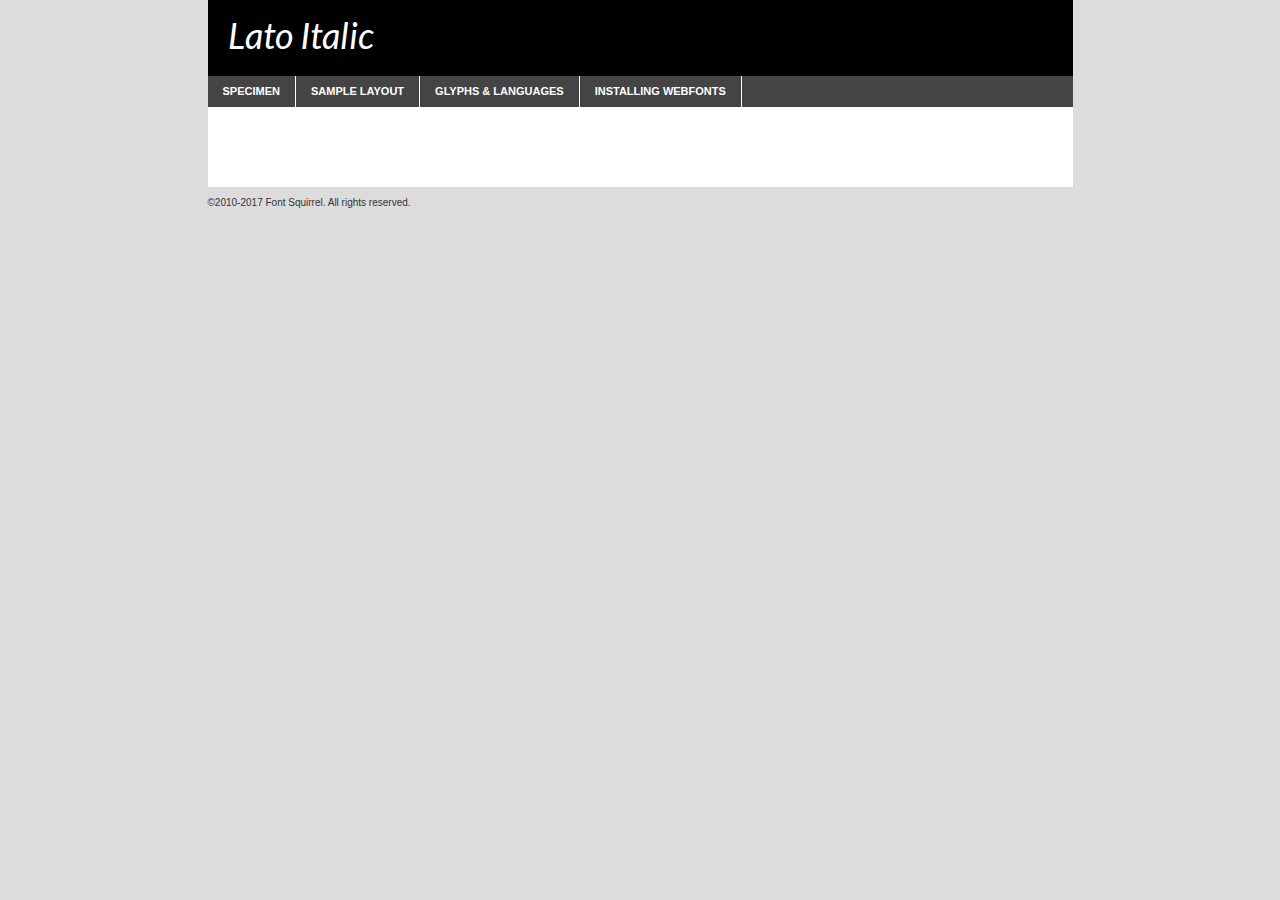
<file: html-page/font/lato-italic-demo.html>
<!DOCTYPE html PUBLIC "-//W3C//DTD XHTML 1.0 Transitional//EN"
        "http://www.w3.org/TR/xhtml1/DTD/xhtml1-transitional.dtd">

<html xmlns="http://www.w3.org/1999/xhtml" xml:lang="en" lang="en">
<head>
    <meta http-equiv="Content-Type" content="text/html; charset=utf-8"/>
    <script src="http://ajax.googleapis.com/ajax/libs/jquery/1.7.2/jquery.min.js" type="text/javascript" charset="utf-8"></script>
    <script type="text/javascript">
		(function($) {
			$.fn.easyTabs = function(option) {
				var param = jQuery.extend({ fadeSpeed: 'fast', defaultContent: 1, activeClass: 'active' }, option);
				$(this).each(function() {
					var thisId = '#' + this.id;
					if ( param.defaultContent == '' )
					{
						param.defaultContent = 1;
					}
					if ( typeof param.defaultContent == 'number' )
					{
						var defaultTab = $(thisId + ' .tabs li:eq(' + (param.defaultContent - 1) + ') a').attr('href').substr(1);
					}
					else
					{
						var defaultTab = param.defaultContent;
					}
					$(thisId + ' .tabs li a').each(function() {
						var tabToHide = $(this).attr('href').substr(1);
						$('#' + tabToHide).addClass('easytabs-tab-content');
					});
					hideAll();
					changeContent(defaultTab);

					function hideAll() {$(thisId + ' .easytabs-tab-content').hide();}

					function changeContent(tabId)
					{
						hideAll();
						$(thisId + ' .tabs li').removeClass(param.activeClass);
						$(thisId + ' .tabs li a[href=#' + tabId + ']').closest('li').addClass(param.activeClass);
						if ( param.fadeSpeed != 'none' )
						{
							$(thisId + ' #' + tabId).fadeIn(param.fadeSpeed);
						}
						else
						{
							$(thisId + ' #' + tabId).show();
						}
					}

					$(thisId + ' .tabs li').click(function() {
						var tabId = $(this).find('a').attr('href').substr(1);
						changeContent(tabId);
						return false;
					});
				});
			}
		})(jQuery);
    </script>
    <link rel="stylesheet" href="specimen_files/specimen_stylesheet.css" type="text/css" charset="utf-8"/>
    <link rel="stylesheet" href="stylesheet.css" type="text/css" charset="utf-8"/>

    <style type="text/css">
        		body {
			font-family: 'latoitalic';
        		}

            </style>

    <title>Lato Italic Specimen</title>


    <script type="text/javascript" charset="utf-8">
		$(document).ready(function() {
			$('#container').easyTabs({ defaultContent: 1 });
		});
    </script>
</head>

<body>
<div id="container">
    <div id="header">
		Lato Italic    </div>
    <ul class="tabs">
        <li><a href="#specimen">Specimen</a></li>
        <li><a href="#layout">Sample Layout</a></li>
		        <li><a href="#glyphs">Glyphs &amp; Languages</a></li>
        <li><a href="#installing">Installing Webfonts</a></li>

    </ul>

    <div id="main_content">


        <div id="specimen">

            <div class="section">
                <div class="grid12 firstcol">
                    <div class="huge">AaBb</div>
                </div>
            </div>

            <div class="section">
                <div class="glyph_range">A&#x200B;B&#x200b;C&#x200b;D&#x200b;E&#x200b;F&#x200b;G&#x200b;H&#x200b;I&#x200b;J&#x200b;K&#x200b;L&#x200b;M&#x200b;N&#x200b;O&#x200b;P&#x200b;Q&#x200b;R&#x200b;S&#x200b;T&#x200b;U&#x200b;V&#x200b;W&#x200b;X&#x200b;Y&#x200b;Z&#x200b;a&#x200b;b&#x200b;c&#x200b;d&#x200b;e&#x200b;f&#x200b;g&#x200b;h&#x200b;i&#x200b;j&#x200b;k&#x200b;l&#x200b;m&#x200b;n&#x200b;o&#x200b;p&#x200b;q&#x200b;r&#x200b;s&#x200b;t&#x200b;u&#x200b;v&#x200b;w&#x200b;x&#x200b;y&#x200b;z&#x200b;1&#x200b;2&#x200b;3&#x200b;4&#x200b;5&#x200b;6&#x200b;7&#x200b;8&#x200b;9&#x200b;0&#x200b;&amp;&#x200b;.&#x200b;,&#x200b;?&#x200b;!&#x200b;&#64;&#x200b;(&#x200b;)&#x200b;#&#x200b;$&#x200b;%&#x200b;*&#x200b;+&#x200b;-&#x200b;=&#x200b;:&#x200b;;</div>
            </div>
            <div class="section">
                <div class="grid12 firstcol">
                    <table class="sample_table">
                        <tr>
                            <td>10</td>
                            <td class="size10">abcdefghijklmnopqrstuvwxyzABCDEFGHIJKLMNOPQRSTUVWXYZ0123456789abcdefghijklmnopqrstuvwxyzABCDEFGHIJKLMNOPQRSTUVWXYZ0123456789abcdefghijklmnopqrstuvwxyzABCDEFGHIJKLMNOPQRSTUVWXYZ</td>
                        </tr>
                        <tr>
                            <td>11</td>
                            <td class="size11">abcdefghijklmnopqrstuvwxyzABCDEFGHIJKLMNOPQRSTUVWXYZ0123456789abcdefghijklmnopqrstuvwxyzABCDEFGHIJKLMNOPQRSTUVWXYZ0123456789abcdefghijklmnopqrstuvwxyzABCDEFGHIJKLMNOPQRSTUVWXYZ</td>
                        </tr>
                        <tr>
                            <td>12</td>
                            <td class="size12">abcdefghijklmnopqrstuvwxyzABCDEFGHIJKLMNOPQRSTUVWXYZ0123456789abcdefghijklmnopqrstuvwxyzABCDEFGHIJKLMNOPQRSTUVWXYZ0123456789abcdefghijklmnopqrstuvwxyzABCDEFGHIJKLMNOPQRSTUVWXYZ</td>
                        </tr>
                        <tr>
                            <td>13</td>
                            <td class="size13">abcdefghijklmnopqrstuvwxyzABCDEFGHIJKLMNOPQRSTUVWXYZ0123456789abcdefghijklmnopqrstuvwxyzABCDEFGHIJKLMNOPQRSTUVWXYZ0123456789abcdefghijklmnopqrstuvwxyzABCDEFGHIJKLMNOPQRSTUVWXYZ</td>
                        </tr>
                        <tr>
                            <td>14</td>
                            <td class="size14">abcdefghijklmnopqrstuvwxyzABCDEFGHIJKLMNOPQRSTUVWXYZ0123456789abcdefghijklmnopqrstuvwxyzABCDEFGHIJKLMNOPQRSTUVWXYZ0123456789abcdefghijklmnopqrstuvwxyzABCDEFGHIJKLMNOPQRSTUVWXYZ</td>
                        </tr>
                        <tr>
                            <td>16</td>
                            <td class="size16">abcdefghijklmnopqrstuvwxyzABCDEFGHIJKLMNOPQRSTUVWXYZ0123456789abcdefghijklmnopqrstuvwxyzABCDEFGHIJKLMNOPQRSTUVWXYZ</td>
                        </tr>
                        <tr>
                            <td>18</td>
                            <td class="size18">abcdefghijklmnopqrstuvwxyzABCDEFGHIJKLMNOPQRSTUVWXYZ0123456789abcdefghijklmnopqrstuvwxyzABCDEFGHIJKLMNOPQRSTUVWXYZ</td>
                        </tr>
                        <tr>
                            <td>20</td>
                            <td class="size20">abcdefghijklmnopqrstuvwxyzABCDEFGHIJKLMNOPQRSTUVWXYZ0123456789abcdefghijklmnopqrstuvwxyzABCDEFGHIJKLMNOPQRSTUVWXYZ</td>
                        </tr>
                        <tr>
                            <td>24</td>
                            <td class="size24">abcdefghijklmnopqrstuvwxyzABCDEFGHIJKLMNOPQRSTUVWXYZ0123456789abcdefghijklmnopqrstuvwxyzABCDEFGHIJKLMNOPQRSTUVWXYZ</td>
                        </tr>
                        <tr>
                            <td>30</td>
                            <td class="size30">abcdefghijklmnopqrstuvwxyzABCDEFGHIJKLMNOPQRSTUVWXYZ0123456789abcdefghijklmnopqrstuvwxyzABCDEFGHIJKLMNOPQRSTUVWXYZ</td>
                        </tr>
                        <tr>
                            <td>36</td>
                            <td class="size36">abcdefghijklmnopqrstuvwxyzABCDEFGHIJKLMNOPQRSTUVWXYZ0123456789abcdefghijklmnopqrstuvwxyzABCDEFGHIJKLMNOPQRSTUVWXYZ</td>
                        </tr>
                        <tr>
                            <td>48</td>
                            <td class="size48">abcdefghijklmnopqrstuvwxyzABCDEFGHIJKLMNOPQRSTUVWXYZ0123456789abcdefghijklmnopqrstuvwxyzABCDEFGHIJKLMNOPQRSTUVWXYZ</td>
                        </tr>
                        <tr>
                            <td>60</td>
                            <td class="size60">abcdefghijklmnopqrstuvwxyzABCDEFGHIJKLMNOPQRSTUVWXYZ0123456789abcdefghijklmnopqrstuvwxyzABCDEFGHIJKLMNOPQRSTUVWXYZ</td>
                        </tr>
                        <tr>
                            <td>72</td>
                            <td class="size72">abcdefghijklmnopqrstuvwxyzABCDEFGHIJKLMNOPQRSTUVWXYZ0123456789abcdefghijklmnopqrstuvwxyzABCDEFGHIJKLMNOPQRSTUVWXYZ</td>
                        </tr>
                        <tr>
                            <td>90</td>
                            <td class="size90">abcdefghijklmnopqrstuvwxyzABCDEFGHIJKLMNOPQRSTUVWXYZ0123456789abcdefghijklmnopqrstuvwxyzABCDEFGHIJKLMNOPQRSTUVWXYZ</td>
                        </tr>
                    </table>

                </div>

            </div>


            <div class="section" id="bodycomparison">


                <div id="xheight">
                    <div class="fontbody">&#x25FC;&#x25FC;&#x25FC;&#x25FC;&#x25FC;&#x25FC;&#x25FC;&#x25FC;&#x25FC;&#x25FC;&#x25FC;&#x25FC;&#x25FC;&#x25FC;&#x25FC;&#x25FC;&#x25FC;&#x25FC;&#x25FC;&#x25FC;&#x25FC;&#x25FC;&#x25FC;&#x25FC;&#x25FC;&#x25FC;&#x25FC;&#x25FC;&#x25FC;&#x25FC;&#x25FC;&#x25FC;&#x25FC;&#x25FC;&#x25FC;&#x25FC;&#x25FC;&#x25FC;&#x25FC;&#x25FC;&#x25FC;&#x25FC;&#x25FC;&#x25FC;&#x25FC;&#x25FC;&#x25FC;&#x25FC;&#x25FC;&#x25FC;&#x25FC;&#x25FC;&#x25FC;&#x25FC;&#x25FC;&#x25FC;&#x25FC;&#x25FC;&#x25FC;&#x25FC;&#x25FC;&#x25FC;&#x25FC;&#x25FC;&#x25FC;&#x25FC;&#x25FC;&#x25FC;&#x25FC;&#x25FC;&#x25FC;&#x25FC;&#x25FC;&#x25FC;&#x25FC;&#x25FC;&#x25FC;&#x25FC;&#x25FC;&#x25FC;&#x25FC;&#x25FC;&#x25FC;&#x25FC;&#x25FC;&#x25FC;&#x25FC;&#x25FC;&#x25FC;&#x25FC;&#x25FC;&#x25FC;&#x25FC;&#x25FC;&#x25FC;&#x25FC;&#x25FC;&#x25FC;&#x25FC;body</div>
                    <div class="arialbody">body</div>
                    <div class="verdanabody">body</div>
                    <div class="georgiabody">body</div>
                </div>
                <div class="fontbody" style="z-index:1">
                    body<span>Lato Italic</span>
                </div>
                <div class="arialbody" style="z-index:1">
                    body<span>Arial</span>
                </div>
                <div class="verdanabody" style="z-index:1">
                    body<span>Verdana</span>
                </div>
                <div class="georgiabody" style="z-index:1">
                    body<span>Georgia</span>
                </div>


            </div>


            <div class="section psample psample_row1" id="">

                <div class="grid2 firstcol">
                    <p class="size10"><span>10.</span>Aenean lacinia bibendum nulla sed consectetur. Fusce dapibus, tellus ac cursus commodo, tortor mauris condimentum nibh, ut fermentum massa justo sit amet risus. Nullam id dolor id nibh ultricies vehicula ut id elit. Cum sociis natoque penatibus et magnis dis parturient montes, nascetur ridiculus mus. Nulla vitae elit libero, a pharetra augue.</p>

                </div>
                <div class="grid3">
                    <p class="size11"><span>11.</span>Aenean lacinia bibendum nulla sed consectetur. Fusce dapibus, tellus ac cursus commodo, tortor mauris condimentum nibh, ut fermentum massa justo sit amet risus. Nullam id dolor id nibh ultricies vehicula ut id elit. Cum sociis natoque penatibus et magnis dis parturient montes, nascetur ridiculus mus. Nulla vitae elit libero, a pharetra augue.</p>

                </div>
                <div class="grid3">
                    <p class="size12"><span>12.</span>Aenean lacinia bibendum nulla sed consectetur. Fusce dapibus, tellus ac cursus commodo, tortor mauris condimentum nibh, ut fermentum massa justo sit amet risus. Nullam id dolor id nibh ultricies vehicula ut id elit. Cum sociis natoque penatibus et magnis dis parturient montes, nascetur ridiculus mus. Nulla vitae elit libero, a pharetra augue.</p>

                </div>
                <div class="grid4">
                    <p class="size13"><span>13.</span>Aenean lacinia bibendum nulla sed consectetur. Fusce dapibus, tellus ac cursus commodo, tortor mauris condimentum nibh, ut fermentum massa justo sit amet risus. Nullam id dolor id nibh ultricies vehicula ut id elit. Cum sociis natoque penatibus et magnis dis parturient montes, nascetur ridiculus mus. Nulla vitae elit libero, a pharetra augue.</p>

                </div>
                <div class="white_blend"></div>

            </div>
            <div class="section psample psample_row2" id="">
                <div class="grid3 firstcol">
                    <p class="size14"><span>14.</span>Aenean lacinia bibendum nulla sed consectetur. Fusce dapibus, tellus ac cursus commodo, tortor mauris condimentum nibh, ut fermentum massa justo sit amet risus. Nullam id dolor id nibh ultricies vehicula ut id elit. Cum sociis natoque penatibus et magnis dis parturient montes, nascetur ridiculus mus. Nulla vitae elit libero, a pharetra augue.</p>

                </div>
                <div class="grid4">
                    <p class="size16"><span>16.</span>Aenean lacinia bibendum nulla sed consectetur. Fusce dapibus, tellus ac cursus commodo, tortor mauris condimentum nibh, ut fermentum massa justo sit amet risus. Nullam id dolor id nibh ultricies vehicula ut id elit. Cum sociis natoque penatibus et magnis dis parturient montes, nascetur ridiculus mus. Nulla vitae elit libero, a pharetra augue.</p>

                </div>
                <div class="grid5">
                    <p class="size18"><span>18.</span>Aenean lacinia bibendum nulla sed consectetur. Fusce dapibus, tellus ac cursus commodo, tortor mauris condimentum nibh, ut fermentum massa justo sit amet risus. Nullam id dolor id nibh ultricies vehicula ut id elit. Cum sociis natoque penatibus et magnis dis parturient montes, nascetur ridiculus mus. Nulla vitae elit libero, a pharetra augue.</p>

                </div>

                <div class="white_blend"></div>

            </div>

            <div class="section psample psample_row3" id="">
                <div class="grid5 firstcol">
                    <p class="size20"><span>20.</span>Aenean lacinia bibendum nulla sed consectetur. Fusce dapibus, tellus ac cursus commodo, tortor mauris condimentum nibh, ut fermentum massa justo sit amet risus. Nullam id dolor id nibh ultricies vehicula ut id elit. Cum sociis natoque penatibus et magnis dis parturient montes, nascetur ridiculus mus. Nulla vitae elit libero, a pharetra augue.</p>
                </div>
                <div class="grid7">
                    <p class="size24"><span>24.</span>Aenean lacinia bibendum nulla sed consectetur. Fusce dapibus, tellus ac cursus commodo, tortor mauris condimentum nibh, ut fermentum massa justo sit amet risus. Nullam id dolor id nibh ultricies vehicula ut id elit. Cum sociis natoque penatibus et magnis dis parturient montes, nascetur ridiculus mus. Nulla vitae elit libero, a pharetra augue.</p>
                </div>

                <div class="white_blend"></div>

            </div>

            <div class="section psample psample_row4" id="">
                <div class="grid12 firstcol">
                    <p class="size30"><span>30.</span>Aenean lacinia bibendum nulla sed consectetur. Fusce dapibus, tellus ac cursus commodo, tortor mauris condimentum nibh, ut fermentum massa justo sit amet risus. Nullam id dolor id nibh ultricies vehicula ut id elit. Cum sociis natoque penatibus et magnis dis parturient montes, nascetur ridiculus mus. Nulla vitae elit libero, a pharetra augue.</p>
                </div>
                <div class="white_blend"></div>

            </div>


            <div class="section psample psample_row1 fullreverse">
                <div class="grid2 firstcol">
                    <p class="size10"><span>10.</span>Aenean lacinia bibendum nulla sed consectetur. Fusce dapibus, tellus ac cursus commodo, tortor mauris condimentum nibh, ut fermentum massa justo sit amet risus. Nullam id dolor id nibh ultricies vehicula ut id elit. Cum sociis natoque penatibus et magnis dis parturient montes, nascetur ridiculus mus. Nulla vitae elit libero, a pharetra augue.</p>

                </div>
                <div class="grid3">
                    <p class="size11"><span>11.</span>Aenean lacinia bibendum nulla sed consectetur. Fusce dapibus, tellus ac cursus commodo, tortor mauris condimentum nibh, ut fermentum massa justo sit amet risus. Nullam id dolor id nibh ultricies vehicula ut id elit. Cum sociis natoque penatibus et magnis dis parturient montes, nascetur ridiculus mus. Nulla vitae elit libero, a pharetra augue.</p>

                </div>
                <div class="grid3">
                    <p class="size12"><span>12.</span>Aenean lacinia bibendum nulla sed consectetur. Fusce dapibus, tellus ac cursus commodo, tortor mauris condimentum nibh, ut fermentum massa justo sit amet risus. Nullam id dolor id nibh ultricies vehicula ut id elit. Cum sociis natoque penatibus et magnis dis parturient montes, nascetur ridiculus mus. Nulla vitae elit libero, a pharetra augue.</p>

                </div>
                <div class="grid4">
                    <p class="size13"><span>13.</span>Aenean lacinia bibendum nulla sed consectetur. Fusce dapibus, tellus ac cursus commodo, tortor mauris condimentum nibh, ut fermentum massa justo sit amet risus. Nullam id dolor id nibh ultricies vehicula ut id elit. Cum sociis natoque penatibus et magnis dis parturient montes, nascetur ridiculus mus. Nulla vitae elit libero, a pharetra augue.</p>

                </div>
                <div class="black_blend"></div>

            </div>

            <div class="section psample psample_row2 fullreverse">
                <div class="grid3 firstcol">
                    <p class="size14"><span>14.</span>Aenean lacinia bibendum nulla sed consectetur. Fusce dapibus, tellus ac cursus commodo, tortor mauris condimentum nibh, ut fermentum massa justo sit amet risus. Nullam id dolor id nibh ultricies vehicula ut id elit. Cum sociis natoque penatibus et magnis dis parturient montes, nascetur ridiculus mus. Nulla vitae elit libero, a pharetra augue.</p>

                </div>
                <div class="grid4">
                    <p class="size16"><span>16.</span>Aenean lacinia bibendum nulla sed consectetur. Fusce dapibus, tellus ac cursus commodo, tortor mauris condimentum nibh, ut fermentum massa justo sit amet risus. Nullam id dolor id nibh ultricies vehicula ut id elit. Cum sociis natoque penatibus et magnis dis parturient montes, nascetur ridiculus mus. Nulla vitae elit libero, a pharetra augue.</p>

                </div>
                <div class="grid5">
                    <p class="size18"><span>18.</span>Aenean lacinia bibendum nulla sed consectetur. Fusce dapibus, tellus ac cursus commodo, tortor mauris condimentum nibh, ut fermentum massa justo sit amet risus. Nullam id dolor id nibh ultricies vehicula ut id elit. Cum sociis natoque penatibus et magnis dis parturient montes, nascetur ridiculus mus. Nulla vitae elit libero, a pharetra augue.</p>

                </div>
                <div class="black_blend"></div>

            </div>

            <div class="section psample fullreverse psample_row3" id="">
                <div class="grid5 firstcol">
                    <p class="size20"><span>20.</span>Aenean lacinia bibendum nulla sed consectetur. Fusce dapibus, tellus ac cursus commodo, tortor mauris condimentum nibh, ut fermentum massa justo sit amet risus. Nullam id dolor id nibh ultricies vehicula ut id elit. Cum sociis natoque penatibus et magnis dis parturient montes, nascetur ridiculus mus. Nulla vitae elit libero, a pharetra augue.</p>
                </div>
                <div class="grid7">
                    <p class="size24"><span>24.</span>Aenean lacinia bibendum nulla sed consectetur. Fusce dapibus, tellus ac cursus commodo, tortor mauris condimentum nibh, ut fermentum massa justo sit amet risus. Nullam id dolor id nibh ultricies vehicula ut id elit. Cum sociis natoque penatibus et magnis dis parturient montes, nascetur ridiculus mus. Nulla vitae elit libero, a pharetra augue.</p>
                </div>

                <div class="black_blend"></div>

            </div>

            <div class="section psample fullreverse psample_row4" id="" style="border-bottom: 20px #000 solid;">
                <div class="grid12 firstcol">
                    <p class="size30"><span>30.</span>Aenean lacinia bibendum nulla sed consectetur. Fusce dapibus, tellus ac cursus commodo, tortor mauris condimentum nibh, ut fermentum massa justo sit amet risus. Nullam id dolor id nibh ultricies vehicula ut id elit. Cum sociis natoque penatibus et magnis dis parturient montes, nascetur ridiculus mus. Nulla vitae elit libero, a pharetra augue.</p>
                </div>
                <div class="black_blend"></div>

            </div>


        </div>

        <div id="layout">

            <div class="section">

                <div class="grid12 firstcol">
                    <h1>Lorem Ipsum Dolor</h1>
                    <h2>Etiam porta sem malesuada magna mollis euismod</h2>

                    <p class="byline">By <a href="#link">Aenean Lacinia</a></p>
                </div>
            </div>
            <div class="section">
                <div class="grid8 firstcol">
                    <p class="large">Donec sed odio dui. Morbi leo risus, porta ac consectetur ac, vestibulum at eros. Fusce dapibus, tellus ac cursus commodo, tortor mauris condimentum nibh, ut fermentum massa justo sit amet risus. </p>


                    <h3>Pellentesque ornare sem</h3>

                    <p>Maecenas sed diam eget risus varius blandit sit amet non magna. Maecenas faucibus mollis interdum. Donec ullamcorper nulla non metus auctor fringilla. Nullam id dolor id nibh ultricies vehicula ut id elit. Nullam id dolor id nibh ultricies vehicula ut id elit. </p>

                    <p>Aenean eu leo quam. Pellentesque ornare sem lacinia quam venenatis vestibulum. Lorem ipsum dolor sit amet, consectetur adipiscing elit. Cum sociis natoque penatibus et magnis dis parturient montes, nascetur ridiculus mus. </p>

                    <p>Nulla vitae elit libero, a pharetra augue. Praesent commodo cursus magna, vel scelerisque nisl consectetur et. Aenean lacinia bibendum nulla sed consectetur. </p>

                    <p>Nullam quis risus eget urna mollis ornare vel eu leo. Nullam quis risus eget urna mollis ornare vel eu leo. Maecenas sed diam eget risus varius blandit sit amet non magna. Donec ullamcorper nulla non metus auctor fringilla. </p>

                    <h3>Cras mattis consectetur</h3>

                    <p>Aenean eu leo quam. Pellentesque ornare sem lacinia quam venenatis vestibulum. Aenean lacinia bibendum nulla sed consectetur. Integer posuere erat a ante venenatis dapibus posuere velit aliquet. Cras mattis consectetur purus sit amet fermentum. </p>

                    <p>Nullam id dolor id nibh ultricies vehicula ut id elit. Nullam quis risus eget urna mollis ornare vel eu leo. Cras mattis consectetur purus sit amet fermentum.</p>
                </div>

                <div class="grid4 sidebar">

                    <div class="box reverse">
                        <p class="last">Nullam quis risus eget urna mollis ornare vel eu leo. Donec ullamcorper nulla non metus auctor fringilla. Cras mattis consectetur purus sit amet fermentum. Sed posuere consectetur est at lobortis. Lorem ipsum dolor sit amet, consectetur adipiscing elit. </p>
                    </div>

                    <p class="caption">Maecenas sed diam eget risus varius.</p>

                    <p>Vestibulum id ligula porta felis euismod semper. Integer posuere erat a ante venenatis dapibus posuere velit aliquet. Vestibulum id ligula porta felis euismod semper. Sed posuere consectetur est at lobortis. Maecenas sed diam eget risus varius blandit sit amet non magna. Fusce dapibus, tellus ac cursus commodo, tortor mauris condimentum nibh, ut fermentum massa justo sit amet risus. </p>


                    <p>Duis mollis, est non commodo luctus, nisi erat porttitor ligula, eget lacinia odio sem nec elit. Aenean lacinia bibendum nulla sed consectetur. Vivamus sagittis lacus vel augue laoreet rutrum faucibus dolor auctor. Aenean lacinia bibendum nulla sed consectetur. Nullam quis risus eget urna mollis ornare vel eu leo. </p>

                    <p>Praesent commodo cursus magna, vel scelerisque nisl consectetur et. Donec ullamcorper nulla non metus auctor fringilla. Maecenas faucibus mollis interdum. Fusce dapibus, tellus ac cursus commodo, tortor mauris condimentum nibh, ut fermentum massa justo sit amet risus. </p>

                </div>
            </div>

        </div>


		

        <div id="glyphs">
            <div class="section">
                <div class="grid12 firstcol">

                    <h1>Language Support</h1>
                    <p>The subset of Lato Italic in this kit supports the following languages:<br/>

						English, Arrernte, Bislama, Cebuano, Fijian, Gilbertese, Hmong, Ibanag, Iloko_ilokano, Interglossa_glosa, Interlingua, Lojban, Manx, Norfolk_pitcairnese, Oromo, Rotokas, Samoan, Sardinian, Seychelles_creole, Shona, Somali, Southern_ndebele, Swahili, Swati_swazi, Tok_pisin, Warlpiri, Xhosa, Zulu, Latinbasic, Ubasic, Demo                    </p>
                    <h1>Glyph Chart</h1>
                    <p>The subset of Lato Italic in this kit includes all the glyphs listed below. Unicode entities are included above each glyph to help you insert individual characters into your layout.</p>
                    <div id="glyph_chart">

																																	                                <div><p>&amp;#13;</p>&#13;</div>
																				                                <div><p>&amp;#32;</p>&#32;</div>
																				                                <div><p>&amp;#33;</p>&#33;</div>
																				                                <div><p>&amp;#34;</p>&#34;</div>
																				                                <div><p>&amp;#35;</p>&#35;</div>
																				                                <div><p>&amp;#36;</p>&#36;</div>
																				                                <div><p>&amp;#37;</p>&#37;</div>
																				                                <div><p>&amp;#38;</p>&#38;</div>
																				                                <div><p>&amp;#39;</p>&#39;</div>
																				                                <div><p>&amp;#40;</p>&#40;</div>
																				                                <div><p>&amp;#41;</p>&#41;</div>
																				                                <div><p>&amp;#42;</p>&#42;</div>
																				                                <div><p>&amp;#43;</p>&#43;</div>
																				                                <div><p>&amp;#44;</p>&#44;</div>
																				                                <div><p>&amp;#45;</p>&#45;</div>
																				                                <div><p>&amp;#46;</p>&#46;</div>
																				                                <div><p>&amp;#47;</p>&#47;</div>
																				                                <div><p>&amp;#48;</p>&#48;</div>
																				                                <div><p>&amp;#49;</p>&#49;</div>
																				                                <div><p>&amp;#50;</p>&#50;</div>
																				                                <div><p>&amp;#51;</p>&#51;</div>
																				                                <div><p>&amp;#52;</p>&#52;</div>
																				                                <div><p>&amp;#53;</p>&#53;</div>
																				                                <div><p>&amp;#54;</p>&#54;</div>
																				                                <div><p>&amp;#55;</p>&#55;</div>
																				                                <div><p>&amp;#56;</p>&#56;</div>
																				                                <div><p>&amp;#57;</p>&#57;</div>
																				                                <div><p>&amp;#58;</p>&#58;</div>
																				                                <div><p>&amp;#59;</p>&#59;</div>
																				                                <div><p>&amp;#60;</p>&#60;</div>
																				                                <div><p>&amp;#61;</p>&#61;</div>
																				                                <div><p>&amp;#62;</p>&#62;</div>
																				                                <div><p>&amp;#63;</p>&#63;</div>
																				                                <div><p>&amp;#64;</p>&#64;</div>
																				                                <div><p>&amp;#65;</p>&#65;</div>
																				                                <div><p>&amp;#66;</p>&#66;</div>
																				                                <div><p>&amp;#67;</p>&#67;</div>
																				                                <div><p>&amp;#68;</p>&#68;</div>
																				                                <div><p>&amp;#69;</p>&#69;</div>
																				                                <div><p>&amp;#70;</p>&#70;</div>
																				                                <div><p>&amp;#71;</p>&#71;</div>
																				                                <div><p>&amp;#72;</p>&#72;</div>
																				                                <div><p>&amp;#73;</p>&#73;</div>
																				                                <div><p>&amp;#74;</p>&#74;</div>
																				                                <div><p>&amp;#75;</p>&#75;</div>
																				                                <div><p>&amp;#76;</p>&#76;</div>
																				                                <div><p>&amp;#77;</p>&#77;</div>
																				                                <div><p>&amp;#78;</p>&#78;</div>
																				                                <div><p>&amp;#79;</p>&#79;</div>
																				                                <div><p>&amp;#80;</p>&#80;</div>
																				                                <div><p>&amp;#81;</p>&#81;</div>
																				                                <div><p>&amp;#82;</p>&#82;</div>
																				                                <div><p>&amp;#83;</p>&#83;</div>
																				                                <div><p>&amp;#84;</p>&#84;</div>
																				                                <div><p>&amp;#85;</p>&#85;</div>
																				                                <div><p>&amp;#86;</p>&#86;</div>
																				                                <div><p>&amp;#87;</p>&#87;</div>
																				                                <div><p>&amp;#88;</p>&#88;</div>
																				                                <div><p>&amp;#89;</p>&#89;</div>
																				                                <div><p>&amp;#90;</p>&#90;</div>
																				                                <div><p>&amp;#91;</p>&#91;</div>
																				                                <div><p>&amp;#92;</p>&#92;</div>
																				                                <div><p>&amp;#93;</p>&#93;</div>
																				                                <div><p>&amp;#94;</p>&#94;</div>
																				                                <div><p>&amp;#95;</p>&#95;</div>
																				                                <div><p>&amp;#96;</p>&#96;</div>
																				                                <div><p>&amp;#97;</p>&#97;</div>
																				                                <div><p>&amp;#98;</p>&#98;</div>
																				                                <div><p>&amp;#99;</p>&#99;</div>
																				                                <div><p>&amp;#100;</p>&#100;</div>
																				                                <div><p>&amp;#101;</p>&#101;</div>
																				                                <div><p>&amp;#102;</p>&#102;</div>
																				                                <div><p>&amp;#103;</p>&#103;</div>
																				                                <div><p>&amp;#104;</p>&#104;</div>
																				                                <div><p>&amp;#105;</p>&#105;</div>
																				                                <div><p>&amp;#106;</p>&#106;</div>
																				                                <div><p>&amp;#107;</p>&#107;</div>
																				                                <div><p>&amp;#108;</p>&#108;</div>
																				                                <div><p>&amp;#109;</p>&#109;</div>
																				                                <div><p>&amp;#110;</p>&#110;</div>
																				                                <div><p>&amp;#111;</p>&#111;</div>
																				                                <div><p>&amp;#112;</p>&#112;</div>
																				                                <div><p>&amp;#113;</p>&#113;</div>
																				                                <div><p>&amp;#114;</p>&#114;</div>
																				                                <div><p>&amp;#115;</p>&#115;</div>
																				                                <div><p>&amp;#116;</p>&#116;</div>
																				                                <div><p>&amp;#117;</p>&#117;</div>
																				                                <div><p>&amp;#118;</p>&#118;</div>
																				                                <div><p>&amp;#119;</p>&#119;</div>
																				                                <div><p>&amp;#120;</p>&#120;</div>
																				                                <div><p>&amp;#121;</p>&#121;</div>
																				                                <div><p>&amp;#122;</p>&#122;</div>
																				                                <div><p>&amp;#123;</p>&#123;</div>
																				                                <div><p>&amp;#124;</p>&#124;</div>
																				                                <div><p>&amp;#125;</p>&#125;</div>
																				                                <div><p>&amp;#126;</p>&#126;</div>
																				                                <div><p>&amp;#160;</p>&#160;</div>
																				                                <div><p>&amp;#161;</p>&#161;</div>
																				                                <div><p>&amp;#162;</p>&#162;</div>
																				                                <div><p>&amp;#163;</p>&#163;</div>
																				                                <div><p>&amp;#164;</p>&#164;</div>
																				                                <div><p>&amp;#165;</p>&#165;</div>
																				                                <div><p>&amp;#166;</p>&#166;</div>
																				                                <div><p>&amp;#167;</p>&#167;</div>
																				                                <div><p>&amp;#168;</p>&#168;</div>
																				                                <div><p>&amp;#169;</p>&#169;</div>
																				                                <div><p>&amp;#170;</p>&#170;</div>
																				                                <div><p>&amp;#171;</p>&#171;</div>
																				                                <div><p>&amp;#172;</p>&#172;</div>
																				                                <div><p>&amp;#173;</p>&#173;</div>
																				                                <div><p>&amp;#174;</p>&#174;</div>
																				                                <div><p>&amp;#175;</p>&#175;</div>
																				                                <div><p>&amp;#176;</p>&#176;</div>
																				                                <div><p>&amp;#177;</p>&#177;</div>
																				                                <div><p>&amp;#178;</p>&#178;</div>
																				                                <div><p>&amp;#179;</p>&#179;</div>
																				                                <div><p>&amp;#180;</p>&#180;</div>
																				                                <div><p>&amp;#181;</p>&#181;</div>
																				                                <div><p>&amp;#182;</p>&#182;</div>
																				                                <div><p>&amp;#183;</p>&#183;</div>
																				                                <div><p>&amp;#184;</p>&#184;</div>
																				                                <div><p>&amp;#185;</p>&#185;</div>
																				                                <div><p>&amp;#186;</p>&#186;</div>
																				                                <div><p>&amp;#187;</p>&#187;</div>
																				                                <div><p>&amp;#188;</p>&#188;</div>
																				                                <div><p>&amp;#189;</p>&#189;</div>
																				                                <div><p>&amp;#190;</p>&#190;</div>
																				                                <div><p>&amp;#191;</p>&#191;</div>
																				                                <div><p>&amp;#198;</p>&#198;</div>
																				                                <div><p>&amp;#199;</p>&#199;</div>
																				                                <div><p>&amp;#208;</p>&#208;</div>
																				                                <div><p>&amp;#215;</p>&#215;</div>
																				                                <div><p>&amp;#216;</p>&#216;</div>
																				                                <div><p>&amp;#222;</p>&#222;</div>
																				                                <div><p>&amp;#223;</p>&#223;</div>
																				                                <div><p>&amp;#230;</p>&#230;</div>
																				                                <div><p>&amp;#231;</p>&#231;</div>
																				                                <div><p>&amp;#240;</p>&#240;</div>
																				                                <div><p>&amp;#247;</p>&#247;</div>
																				                                <div><p>&amp;#248;</p>&#248;</div>
																				                                <div><p>&amp;#254;</p>&#254;</div>
																				                                <div><p>&amp;#305;</p>&#305;</div>
																				                                <div><p>&amp;#338;</p>&#338;</div>
																				                                <div><p>&amp;#339;</p>&#339;</div>
																				                                <div><p>&amp;#710;</p>&#710;</div>
																				                                <div><p>&amp;#730;</p>&#730;</div>
																				                                <div><p>&amp;#732;</p>&#732;</div>
																				                                <div><p>&amp;#8192;</p>&#8192;</div>
																				                                <div><p>&amp;#8193;</p>&#8193;</div>
																				                                <div><p>&amp;#8194;</p>&#8194;</div>
																				                                <div><p>&amp;#8195;</p>&#8195;</div>
																				                                <div><p>&amp;#8196;</p>&#8196;</div>
																				                                <div><p>&amp;#8197;</p>&#8197;</div>
																				                                <div><p>&amp;#8198;</p>&#8198;</div>
																				                                <div><p>&amp;#8199;</p>&#8199;</div>
																				                                <div><p>&amp;#8200;</p>&#8200;</div>
																				                                <div><p>&amp;#8201;</p>&#8201;</div>
																				                                <div><p>&amp;#8202;</p>&#8202;</div>
																				                                <div><p>&amp;#8208;</p>&#8208;</div>
																				                                <div><p>&amp;#8209;</p>&#8209;</div>
																				                                <div><p>&amp;#8210;</p>&#8210;</div>
																				                                <div><p>&amp;#8211;</p>&#8211;</div>
																				                                <div><p>&amp;#8212;</p>&#8212;</div>
																				                                <div><p>&amp;#8216;</p>&#8216;</div>
																				                                <div><p>&amp;#8217;</p>&#8217;</div>
																				                                <div><p>&amp;#8218;</p>&#8218;</div>
																				                                <div><p>&amp;#8220;</p>&#8220;</div>
																				                                <div><p>&amp;#8221;</p>&#8221;</div>
																				                                <div><p>&amp;#8222;</p>&#8222;</div>
																				                                <div><p>&amp;#8226;</p>&#8226;</div>
																				                                <div><p>&amp;#8230;</p>&#8230;</div>
																				                                <div><p>&amp;#8239;</p>&#8239;</div>
																				                                <div><p>&amp;#8249;</p>&#8249;</div>
																				                                <div><p>&amp;#8250;</p>&#8250;</div>
																				                                <div><p>&amp;#8287;</p>&#8287;</div>
																				                                <div><p>&amp;#8364;</p>&#8364;</div>
																				                                <div><p>&amp;#8482;</p>&#8482;</div>
																				                                <div><p>&amp;#9724;</p>&#9724;</div>
																				                                <div><p>&amp;#64257;</p>&#64257;</div>
																				                                <div><p>&amp;#64258;</p>&#64258;</div>
																																																																																																																											                    </div>
                </div>


            </div>
        </div>


        <div id="specs">

        </div>

        <div id="installing">
            <div class="section">
                <div class="grid7 firstcol">
                    <h1>Installing Webfonts</h1>

                    <p>Webfonts are supported by all major browser platforms but not all in the same way. There are currently four different font formats that must be included in order to target all browsers. This includes TTF, WOFF, EOT and SVG.</p>

                    <h2>1. Upload your webfonts</h2>
                    <p>You must upload your webfont kit to your website. They should be in or near the same directory as your CSS files.</p>

                    <h2>2. Include the webfont stylesheet</h2>
                    <p>A special CSS @font-face declaration helps the various browsers select the appropriate font it needs without causing you a bunch of headaches. Learn more about this syntax by reading the <a href="https://www.fontspring.com/blog/further-hardening-of-the-bulletproof-syntax">Fontspring blog post</a> about it. The code for it is as follows:</p>


                    <code>
                        @font-face{
                        font-family: 'MyWebFont';
                        src: url('WebFont.eot');
                        src: url('WebFont.eot?#iefix') format('embedded-opentype'),
                        url('WebFont.woff') format('woff'),
                        url('WebFont.ttf') format('truetype'),
                        url('WebFont.svg#webfont') format('svg');
                        }
                    </code>

                    <p>We've already gone ahead and generated the code for you. All you have to do is link to the stylesheet in your HTML, like this:</p>
                    <code>&lt;link rel=&quot;stylesheet&quot; href=&quot;stylesheet.css&quot; type=&quot;text/css&quot; charset=&quot;utf-8&quot; /&gt;</code>

                    <h2>3. Modify your own stylesheet</h2>
                    <p>To take advantage of your new fonts, you must tell your stylesheet to use them. Look at the original @font-face declaration above and find the property called "font-family." The name linked there will be what you use to reference the font. Prepend that webfont name to the font stack in the "font-family" property, inside the selector you want to change. For example:</p>
                    <code>p { font-family: 'WebFont', Arial, sans-serif; }</code>

                    <h2>4. Test</h2>
                    <p>Getting webfonts to work cross-browser <em>can</em> be tricky. Use the information in the sidebar to help you if you find that fonts aren't loading in a particular browser.</p>
                </div>

                <div class="grid5 sidebar">
                    <div class="box">
                        <h2>Troubleshooting<br/>Font-Face Problems</h2>
                        <p>Having trouble getting your webfonts to load in your new website? Here are some tips to sort out what might be the problem.</p>

                        <h3>Fonts not showing in any browser</h3>

                        <p>This sounds like you need to work on the plumbing. You either did not upload the fonts to the correct directory, or you did not link the fonts properly in the CSS. If you've confirmed that all this is correct and you still have a problem, take a look at your .htaccess file and see if requests are getting intercepted.</p>

                        <h3>Fonts not loading in iPhone or iPad</h3>

                        <p>The most common problem here is that you are serving the fonts from an IIS server. IIS refuses to serve files that have unknown MIME types. If that is the case, you must set the MIME type for SVG to "image/svg+xml" in the server settings. Follow these instructions from Microsoft if you need help.</p>

                        <h3>Fonts not loading in Firefox</h3>

                        <p>The primary reason for this failure? You are still using a version Firefox older than 3.5. So upgrade already! If that isn't it, then you are very likely serving fonts from a different domain. Firefox requires that all font assets be served from the same domain. Lastly it is possible that you need to add WOFF to your list of MIME types (if you are serving via IIS.)</p>

                        <h3>Fonts not loading in IE</h3>

                        <p>Are you looking at Internet Explorer on an actual Windows machine or are you cheating by using a service like Adobe BrowserLab? Many of these screenshot services do not render @font-face for IE. Best to test it on a real machine.</p>

                        <h3>Fonts not loading in IE9</h3>

                        <p>IE9, like Firefox, requires that fonts be served from the same domain as the website. Make sure that is the case.</p>
                    </div>
                </div>
            </div>

        </div>

    </div>
    <div id="footer">
        <p>&copy;2010-2017 Font Squirrel. All rights reserved.</p>
    </div>
</div>
</body>
</html>
</file>
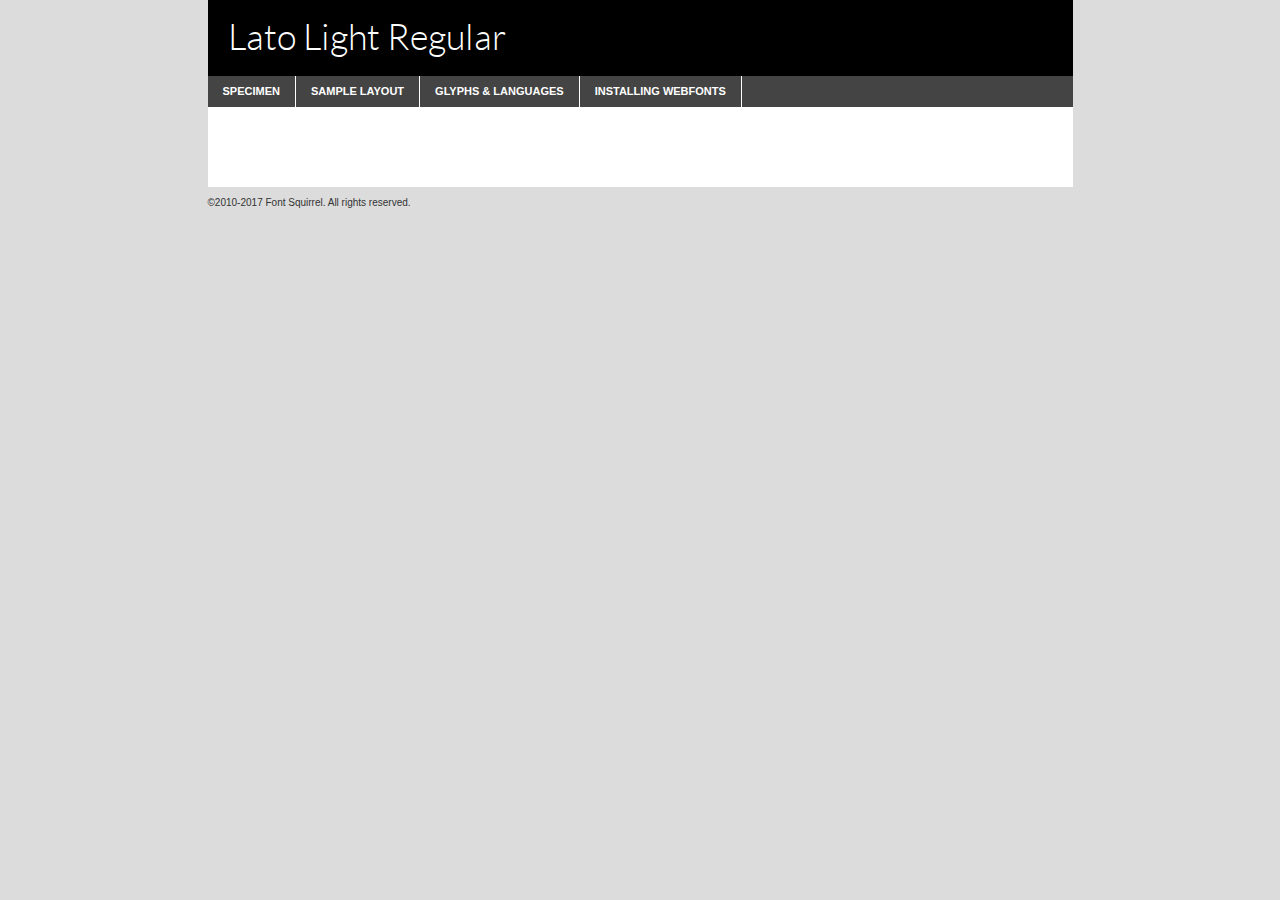
<file: html-page/font/lato-light-demo.html>
<!DOCTYPE html PUBLIC "-//W3C//DTD XHTML 1.0 Transitional//EN"
        "http://www.w3.org/TR/xhtml1/DTD/xhtml1-transitional.dtd">

<html xmlns="http://www.w3.org/1999/xhtml" xml:lang="en" lang="en">
<head>
    <meta http-equiv="Content-Type" content="text/html; charset=utf-8"/>
    <script src="http://ajax.googleapis.com/ajax/libs/jquery/1.7.2/jquery.min.js" type="text/javascript" charset="utf-8"></script>
    <script type="text/javascript">
		(function($) {
			$.fn.easyTabs = function(option) {
				var param = jQuery.extend({ fadeSpeed: 'fast', defaultContent: 1, activeClass: 'active' }, option);
				$(this).each(function() {
					var thisId = '#' + this.id;
					if ( param.defaultContent == '' )
					{
						param.defaultContent = 1;
					}
					if ( typeof param.defaultContent == 'number' )
					{
						var defaultTab = $(thisId + ' .tabs li:eq(' + (param.defaultContent - 1) + ') a').attr('href').substr(1);
					}
					else
					{
						var defaultTab = param.defaultContent;
					}
					$(thisId + ' .tabs li a').each(function() {
						var tabToHide = $(this).attr('href').substr(1);
						$('#' + tabToHide).addClass('easytabs-tab-content');
					});
					hideAll();
					changeContent(defaultTab);

					function hideAll() {$(thisId + ' .easytabs-tab-content').hide();}

					function changeContent(tabId)
					{
						hideAll();
						$(thisId + ' .tabs li').removeClass(param.activeClass);
						$(thisId + ' .tabs li a[href=#' + tabId + ']').closest('li').addClass(param.activeClass);
						if ( param.fadeSpeed != 'none' )
						{
							$(thisId + ' #' + tabId).fadeIn(param.fadeSpeed);
						}
						else
						{
							$(thisId + ' #' + tabId).show();
						}
					}

					$(thisId + ' .tabs li').click(function() {
						var tabId = $(this).find('a').attr('href').substr(1);
						changeContent(tabId);
						return false;
					});
				});
			}
		})(jQuery);
    </script>
    <link rel="stylesheet" href="specimen_files/specimen_stylesheet.css" type="text/css" charset="utf-8"/>
    <link rel="stylesheet" href="stylesheet.css" type="text/css" charset="utf-8"/>

    <style type="text/css">
        		body {
			font-family: 'latolight';
        		}

            </style>

    <title>Lato Light Regular Specimen</title>


    <script type="text/javascript" charset="utf-8">
		$(document).ready(function() {
			$('#container').easyTabs({ defaultContent: 1 });
		});
    </script>
</head>

<body>
<div id="container">
    <div id="header">
		Lato Light Regular    </div>
    <ul class="tabs">
        <li><a href="#specimen">Specimen</a></li>
        <li><a href="#layout">Sample Layout</a></li>
		        <li><a href="#glyphs">Glyphs &amp; Languages</a></li>
        <li><a href="#installing">Installing Webfonts</a></li>

    </ul>

    <div id="main_content">


        <div id="specimen">

            <div class="section">
                <div class="grid12 firstcol">
                    <div class="huge">AaBb</div>
                </div>
            </div>

            <div class="section">
                <div class="glyph_range">A&#x200B;B&#x200b;C&#x200b;D&#x200b;E&#x200b;F&#x200b;G&#x200b;H&#x200b;I&#x200b;J&#x200b;K&#x200b;L&#x200b;M&#x200b;N&#x200b;O&#x200b;P&#x200b;Q&#x200b;R&#x200b;S&#x200b;T&#x200b;U&#x200b;V&#x200b;W&#x200b;X&#x200b;Y&#x200b;Z&#x200b;a&#x200b;b&#x200b;c&#x200b;d&#x200b;e&#x200b;f&#x200b;g&#x200b;h&#x200b;i&#x200b;j&#x200b;k&#x200b;l&#x200b;m&#x200b;n&#x200b;o&#x200b;p&#x200b;q&#x200b;r&#x200b;s&#x200b;t&#x200b;u&#x200b;v&#x200b;w&#x200b;x&#x200b;y&#x200b;z&#x200b;1&#x200b;2&#x200b;3&#x200b;4&#x200b;5&#x200b;6&#x200b;7&#x200b;8&#x200b;9&#x200b;0&#x200b;&amp;&#x200b;.&#x200b;,&#x200b;?&#x200b;!&#x200b;&#64;&#x200b;(&#x200b;)&#x200b;#&#x200b;$&#x200b;%&#x200b;*&#x200b;+&#x200b;-&#x200b;=&#x200b;:&#x200b;;</div>
            </div>
            <div class="section">
                <div class="grid12 firstcol">
                    <table class="sample_table">
                        <tr>
                            <td>10</td>
                            <td class="size10">abcdefghijklmnopqrstuvwxyzABCDEFGHIJKLMNOPQRSTUVWXYZ0123456789abcdefghijklmnopqrstuvwxyzABCDEFGHIJKLMNOPQRSTUVWXYZ0123456789abcdefghijklmnopqrstuvwxyzABCDEFGHIJKLMNOPQRSTUVWXYZ</td>
                        </tr>
                        <tr>
                            <td>11</td>
                            <td class="size11">abcdefghijklmnopqrstuvwxyzABCDEFGHIJKLMNOPQRSTUVWXYZ0123456789abcdefghijklmnopqrstuvwxyzABCDEFGHIJKLMNOPQRSTUVWXYZ0123456789abcdefghijklmnopqrstuvwxyzABCDEFGHIJKLMNOPQRSTUVWXYZ</td>
                        </tr>
                        <tr>
                            <td>12</td>
                            <td class="size12">abcdefghijklmnopqrstuvwxyzABCDEFGHIJKLMNOPQRSTUVWXYZ0123456789abcdefghijklmnopqrstuvwxyzABCDEFGHIJKLMNOPQRSTUVWXYZ0123456789abcdefghijklmnopqrstuvwxyzABCDEFGHIJKLMNOPQRSTUVWXYZ</td>
                        </tr>
                        <tr>
                            <td>13</td>
                            <td class="size13">abcdefghijklmnopqrstuvwxyzABCDEFGHIJKLMNOPQRSTUVWXYZ0123456789abcdefghijklmnopqrstuvwxyzABCDEFGHIJKLMNOPQRSTUVWXYZ0123456789abcdefghijklmnopqrstuvwxyzABCDEFGHIJKLMNOPQRSTUVWXYZ</td>
                        </tr>
                        <tr>
                            <td>14</td>
                            <td class="size14">abcdefghijklmnopqrstuvwxyzABCDEFGHIJKLMNOPQRSTUVWXYZ0123456789abcdefghijklmnopqrstuvwxyzABCDEFGHIJKLMNOPQRSTUVWXYZ0123456789abcdefghijklmnopqrstuvwxyzABCDEFGHIJKLMNOPQRSTUVWXYZ</td>
                        </tr>
                        <tr>
                            <td>16</td>
                            <td class="size16">abcdefghijklmnopqrstuvwxyzABCDEFGHIJKLMNOPQRSTUVWXYZ0123456789abcdefghijklmnopqrstuvwxyzABCDEFGHIJKLMNOPQRSTUVWXYZ</td>
                        </tr>
                        <tr>
                            <td>18</td>
                            <td class="size18">abcdefghijklmnopqrstuvwxyzABCDEFGHIJKLMNOPQRSTUVWXYZ0123456789abcdefghijklmnopqrstuvwxyzABCDEFGHIJKLMNOPQRSTUVWXYZ</td>
                        </tr>
                        <tr>
                            <td>20</td>
                            <td class="size20">abcdefghijklmnopqrstuvwxyzABCDEFGHIJKLMNOPQRSTUVWXYZ0123456789abcdefghijklmnopqrstuvwxyzABCDEFGHIJKLMNOPQRSTUVWXYZ</td>
                        </tr>
                        <tr>
                            <td>24</td>
                            <td class="size24">abcdefghijklmnopqrstuvwxyzABCDEFGHIJKLMNOPQRSTUVWXYZ0123456789abcdefghijklmnopqrstuvwxyzABCDEFGHIJKLMNOPQRSTUVWXYZ</td>
                        </tr>
                        <tr>
                            <td>30</td>
                            <td class="size30">abcdefghijklmnopqrstuvwxyzABCDEFGHIJKLMNOPQRSTUVWXYZ0123456789abcdefghijklmnopqrstuvwxyzABCDEFGHIJKLMNOPQRSTUVWXYZ</td>
                        </tr>
                        <tr>
                            <td>36</td>
                            <td class="size36">abcdefghijklmnopqrstuvwxyzABCDEFGHIJKLMNOPQRSTUVWXYZ0123456789abcdefghijklmnopqrstuvwxyzABCDEFGHIJKLMNOPQRSTUVWXYZ</td>
                        </tr>
                        <tr>
                            <td>48</td>
                            <td class="size48">abcdefghijklmnopqrstuvwxyzABCDEFGHIJKLMNOPQRSTUVWXYZ0123456789abcdefghijklmnopqrstuvwxyzABCDEFGHIJKLMNOPQRSTUVWXYZ</td>
                        </tr>
                        <tr>
                            <td>60</td>
                            <td class="size60">abcdefghijklmnopqrstuvwxyzABCDEFGHIJKLMNOPQRSTUVWXYZ0123456789abcdefghijklmnopqrstuvwxyzABCDEFGHIJKLMNOPQRSTUVWXYZ</td>
                        </tr>
                        <tr>
                            <td>72</td>
                            <td class="size72">abcdefghijklmnopqrstuvwxyzABCDEFGHIJKLMNOPQRSTUVWXYZ0123456789abcdefghijklmnopqrstuvwxyzABCDEFGHIJKLMNOPQRSTUVWXYZ</td>
                        </tr>
                        <tr>
                            <td>90</td>
                            <td class="size90">abcdefghijklmnopqrstuvwxyzABCDEFGHIJKLMNOPQRSTUVWXYZ0123456789abcdefghijklmnopqrstuvwxyzABCDEFGHIJKLMNOPQRSTUVWXYZ</td>
                        </tr>
                    </table>

                </div>

            </div>


            <div class="section" id="bodycomparison">


                <div id="xheight">
                    <div class="fontbody">&#x25FC;&#x25FC;&#x25FC;&#x25FC;&#x25FC;&#x25FC;&#x25FC;&#x25FC;&#x25FC;&#x25FC;&#x25FC;&#x25FC;&#x25FC;&#x25FC;&#x25FC;&#x25FC;&#x25FC;&#x25FC;&#x25FC;&#x25FC;&#x25FC;&#x25FC;&#x25FC;&#x25FC;&#x25FC;&#x25FC;&#x25FC;&#x25FC;&#x25FC;&#x25FC;&#x25FC;&#x25FC;&#x25FC;&#x25FC;&#x25FC;&#x25FC;&#x25FC;&#x25FC;&#x25FC;&#x25FC;&#x25FC;&#x25FC;&#x25FC;&#x25FC;&#x25FC;&#x25FC;&#x25FC;&#x25FC;&#x25FC;&#x25FC;&#x25FC;&#x25FC;&#x25FC;&#x25FC;&#x25FC;&#x25FC;&#x25FC;&#x25FC;&#x25FC;&#x25FC;&#x25FC;&#x25FC;&#x25FC;&#x25FC;&#x25FC;&#x25FC;&#x25FC;&#x25FC;&#x25FC;&#x25FC;&#x25FC;&#x25FC;&#x25FC;&#x25FC;&#x25FC;&#x25FC;&#x25FC;&#x25FC;&#x25FC;&#x25FC;&#x25FC;&#x25FC;&#x25FC;&#x25FC;&#x25FC;&#x25FC;&#x25FC;&#x25FC;&#x25FC;&#x25FC;&#x25FC;&#x25FC;&#x25FC;&#x25FC;&#x25FC;&#x25FC;&#x25FC;&#x25FC;&#x25FC;body</div>
                    <div class="arialbody">body</div>
                    <div class="verdanabody">body</div>
                    <div class="georgiabody">body</div>
                </div>
                <div class="fontbody" style="z-index:1">
                    body<span>Lato Light Regular</span>
                </div>
                <div class="arialbody" style="z-index:1">
                    body<span>Arial</span>
                </div>
                <div class="verdanabody" style="z-index:1">
                    body<span>Verdana</span>
                </div>
                <div class="georgiabody" style="z-index:1">
                    body<span>Georgia</span>
                </div>


            </div>


            <div class="section psample psample_row1" id="">

                <div class="grid2 firstcol">
                    <p class="size10"><span>10.</span>Aenean lacinia bibendum nulla sed consectetur. Fusce dapibus, tellus ac cursus commodo, tortor mauris condimentum nibh, ut fermentum massa justo sit amet risus. Nullam id dolor id nibh ultricies vehicula ut id elit. Cum sociis natoque penatibus et magnis dis parturient montes, nascetur ridiculus mus. Nulla vitae elit libero, a pharetra augue.</p>

                </div>
                <div class="grid3">
                    <p class="size11"><span>11.</span>Aenean lacinia bibendum nulla sed consectetur. Fusce dapibus, tellus ac cursus commodo, tortor mauris condimentum nibh, ut fermentum massa justo sit amet risus. Nullam id dolor id nibh ultricies vehicula ut id elit. Cum sociis natoque penatibus et magnis dis parturient montes, nascetur ridiculus mus. Nulla vitae elit libero, a pharetra augue.</p>

                </div>
                <div class="grid3">
                    <p class="size12"><span>12.</span>Aenean lacinia bibendum nulla sed consectetur. Fusce dapibus, tellus ac cursus commodo, tortor mauris condimentum nibh, ut fermentum massa justo sit amet risus. Nullam id dolor id nibh ultricies vehicula ut id elit. Cum sociis natoque penatibus et magnis dis parturient montes, nascetur ridiculus mus. Nulla vitae elit libero, a pharetra augue.</p>

                </div>
                <div class="grid4">
                    <p class="size13"><span>13.</span>Aenean lacinia bibendum nulla sed consectetur. Fusce dapibus, tellus ac cursus commodo, tortor mauris condimentum nibh, ut fermentum massa justo sit amet risus. Nullam id dolor id nibh ultricies vehicula ut id elit. Cum sociis natoque penatibus et magnis dis parturient montes, nascetur ridiculus mus. Nulla vitae elit libero, a pharetra augue.</p>

                </div>
                <div class="white_blend"></div>

            </div>
            <div class="section psample psample_row2" id="">
                <div class="grid3 firstcol">
                    <p class="size14"><span>14.</span>Aenean lacinia bibendum nulla sed consectetur. Fusce dapibus, tellus ac cursus commodo, tortor mauris condimentum nibh, ut fermentum massa justo sit amet risus. Nullam id dolor id nibh ultricies vehicula ut id elit. Cum sociis natoque penatibus et magnis dis parturient montes, nascetur ridiculus mus. Nulla vitae elit libero, a pharetra augue.</p>

                </div>
                <div class="grid4">
                    <p class="size16"><span>16.</span>Aenean lacinia bibendum nulla sed consectetur. Fusce dapibus, tellus ac cursus commodo, tortor mauris condimentum nibh, ut fermentum massa justo sit amet risus. Nullam id dolor id nibh ultricies vehicula ut id elit. Cum sociis natoque penatibus et magnis dis parturient montes, nascetur ridiculus mus. Nulla vitae elit libero, a pharetra augue.</p>

                </div>
                <div class="grid5">
                    <p class="size18"><span>18.</span>Aenean lacinia bibendum nulla sed consectetur. Fusce dapibus, tellus ac cursus commodo, tortor mauris condimentum nibh, ut fermentum massa justo sit amet risus. Nullam id dolor id nibh ultricies vehicula ut id elit. Cum sociis natoque penatibus et magnis dis parturient montes, nascetur ridiculus mus. Nulla vitae elit libero, a pharetra augue.</p>

                </div>

                <div class="white_blend"></div>

            </div>

            <div class="section psample psample_row3" id="">
                <div class="grid5 firstcol">
                    <p class="size20"><span>20.</span>Aenean lacinia bibendum nulla sed consectetur. Fusce dapibus, tellus ac cursus commodo, tortor mauris condimentum nibh, ut fermentum massa justo sit amet risus. Nullam id dolor id nibh ultricies vehicula ut id elit. Cum sociis natoque penatibus et magnis dis parturient montes, nascetur ridiculus mus. Nulla vitae elit libero, a pharetra augue.</p>
                </div>
                <div class="grid7">
                    <p class="size24"><span>24.</span>Aenean lacinia bibendum nulla sed consectetur. Fusce dapibus, tellus ac cursus commodo, tortor mauris condimentum nibh, ut fermentum massa justo sit amet risus. Nullam id dolor id nibh ultricies vehicula ut id elit. Cum sociis natoque penatibus et magnis dis parturient montes, nascetur ridiculus mus. Nulla vitae elit libero, a pharetra augue.</p>
                </div>

                <div class="white_blend"></div>

            </div>

            <div class="section psample psample_row4" id="">
                <div class="grid12 firstcol">
                    <p class="size30"><span>30.</span>Aenean lacinia bibendum nulla sed consectetur. Fusce dapibus, tellus ac cursus commodo, tortor mauris condimentum nibh, ut fermentum massa justo sit amet risus. Nullam id dolor id nibh ultricies vehicula ut id elit. Cum sociis natoque penatibus et magnis dis parturient montes, nascetur ridiculus mus. Nulla vitae elit libero, a pharetra augue.</p>
                </div>
                <div class="white_blend"></div>

            </div>


            <div class="section psample psample_row1 fullreverse">
                <div class="grid2 firstcol">
                    <p class="size10"><span>10.</span>Aenean lacinia bibendum nulla sed consectetur. Fusce dapibus, tellus ac cursus commodo, tortor mauris condimentum nibh, ut fermentum massa justo sit amet risus. Nullam id dolor id nibh ultricies vehicula ut id elit. Cum sociis natoque penatibus et magnis dis parturient montes, nascetur ridiculus mus. Nulla vitae elit libero, a pharetra augue.</p>

                </div>
                <div class="grid3">
                    <p class="size11"><span>11.</span>Aenean lacinia bibendum nulla sed consectetur. Fusce dapibus, tellus ac cursus commodo, tortor mauris condimentum nibh, ut fermentum massa justo sit amet risus. Nullam id dolor id nibh ultricies vehicula ut id elit. Cum sociis natoque penatibus et magnis dis parturient montes, nascetur ridiculus mus. Nulla vitae elit libero, a pharetra augue.</p>

                </div>
                <div class="grid3">
                    <p class="size12"><span>12.</span>Aenean lacinia bibendum nulla sed consectetur. Fusce dapibus, tellus ac cursus commodo, tortor mauris condimentum nibh, ut fermentum massa justo sit amet risus. Nullam id dolor id nibh ultricies vehicula ut id elit. Cum sociis natoque penatibus et magnis dis parturient montes, nascetur ridiculus mus. Nulla vitae elit libero, a pharetra augue.</p>

                </div>
                <div class="grid4">
                    <p class="size13"><span>13.</span>Aenean lacinia bibendum nulla sed consectetur. Fusce dapibus, tellus ac cursus commodo, tortor mauris condimentum nibh, ut fermentum massa justo sit amet risus. Nullam id dolor id nibh ultricies vehicula ut id elit. Cum sociis natoque penatibus et magnis dis parturient montes, nascetur ridiculus mus. Nulla vitae elit libero, a pharetra augue.</p>

                </div>
                <div class="black_blend"></div>

            </div>

            <div class="section psample psample_row2 fullreverse">
                <div class="grid3 firstcol">
                    <p class="size14"><span>14.</span>Aenean lacinia bibendum nulla sed consectetur. Fusce dapibus, tellus ac cursus commodo, tortor mauris condimentum nibh, ut fermentum massa justo sit amet risus. Nullam id dolor id nibh ultricies vehicula ut id elit. Cum sociis natoque penatibus et magnis dis parturient montes, nascetur ridiculus mus. Nulla vitae elit libero, a pharetra augue.</p>

                </div>
                <div class="grid4">
                    <p class="size16"><span>16.</span>Aenean lacinia bibendum nulla sed consectetur. Fusce dapibus, tellus ac cursus commodo, tortor mauris condimentum nibh, ut fermentum massa justo sit amet risus. Nullam id dolor id nibh ultricies vehicula ut id elit. Cum sociis natoque penatibus et magnis dis parturient montes, nascetur ridiculus mus. Nulla vitae elit libero, a pharetra augue.</p>

                </div>
                <div class="grid5">
                    <p class="size18"><span>18.</span>Aenean lacinia bibendum nulla sed consectetur. Fusce dapibus, tellus ac cursus commodo, tortor mauris condimentum nibh, ut fermentum massa justo sit amet risus. Nullam id dolor id nibh ultricies vehicula ut id elit. Cum sociis natoque penatibus et magnis dis parturient montes, nascetur ridiculus mus. Nulla vitae elit libero, a pharetra augue.</p>

                </div>
                <div class="black_blend"></div>

            </div>

            <div class="section psample fullreverse psample_row3" id="">
                <div class="grid5 firstcol">
                    <p class="size20"><span>20.</span>Aenean lacinia bibendum nulla sed consectetur. Fusce dapibus, tellus ac cursus commodo, tortor mauris condimentum nibh, ut fermentum massa justo sit amet risus. Nullam id dolor id nibh ultricies vehicula ut id elit. Cum sociis natoque penatibus et magnis dis parturient montes, nascetur ridiculus mus. Nulla vitae elit libero, a pharetra augue.</p>
                </div>
                <div class="grid7">
                    <p class="size24"><span>24.</span>Aenean lacinia bibendum nulla sed consectetur. Fusce dapibus, tellus ac cursus commodo, tortor mauris condimentum nibh, ut fermentum massa justo sit amet risus. Nullam id dolor id nibh ultricies vehicula ut id elit. Cum sociis natoque penatibus et magnis dis parturient montes, nascetur ridiculus mus. Nulla vitae elit libero, a pharetra augue.</p>
                </div>

                <div class="black_blend"></div>

            </div>

            <div class="section psample fullreverse psample_row4" id="" style="border-bottom: 20px #000 solid;">
                <div class="grid12 firstcol">
                    <p class="size30"><span>30.</span>Aenean lacinia bibendum nulla sed consectetur. Fusce dapibus, tellus ac cursus commodo, tortor mauris condimentum nibh, ut fermentum massa justo sit amet risus. Nullam id dolor id nibh ultricies vehicula ut id elit. Cum sociis natoque penatibus et magnis dis parturient montes, nascetur ridiculus mus. Nulla vitae elit libero, a pharetra augue.</p>
                </div>
                <div class="black_blend"></div>

            </div>


        </div>

        <div id="layout">

            <div class="section">

                <div class="grid12 firstcol">
                    <h1>Lorem Ipsum Dolor</h1>
                    <h2>Etiam porta sem malesuada magna mollis euismod</h2>

                    <p class="byline">By <a href="#link">Aenean Lacinia</a></p>
                </div>
            </div>
            <div class="section">
                <div class="grid8 firstcol">
                    <p class="large">Donec sed odio dui. Morbi leo risus, porta ac consectetur ac, vestibulum at eros. Fusce dapibus, tellus ac cursus commodo, tortor mauris condimentum nibh, ut fermentum massa justo sit amet risus. </p>


                    <h3>Pellentesque ornare sem</h3>

                    <p>Maecenas sed diam eget risus varius blandit sit amet non magna. Maecenas faucibus mollis interdum. Donec ullamcorper nulla non metus auctor fringilla. Nullam id dolor id nibh ultricies vehicula ut id elit. Nullam id dolor id nibh ultricies vehicula ut id elit. </p>

                    <p>Aenean eu leo quam. Pellentesque ornare sem lacinia quam venenatis vestibulum. Lorem ipsum dolor sit amet, consectetur adipiscing elit. Cum sociis natoque penatibus et magnis dis parturient montes, nascetur ridiculus mus. </p>

                    <p>Nulla vitae elit libero, a pharetra augue. Praesent commodo cursus magna, vel scelerisque nisl consectetur et. Aenean lacinia bibendum nulla sed consectetur. </p>

                    <p>Nullam quis risus eget urna mollis ornare vel eu leo. Nullam quis risus eget urna mollis ornare vel eu leo. Maecenas sed diam eget risus varius blandit sit amet non magna. Donec ullamcorper nulla non metus auctor fringilla. </p>

                    <h3>Cras mattis consectetur</h3>

                    <p>Aenean eu leo quam. Pellentesque ornare sem lacinia quam venenatis vestibulum. Aenean lacinia bibendum nulla sed consectetur. Integer posuere erat a ante venenatis dapibus posuere velit aliquet. Cras mattis consectetur purus sit amet fermentum. </p>

                    <p>Nullam id dolor id nibh ultricies vehicula ut id elit. Nullam quis risus eget urna mollis ornare vel eu leo. Cras mattis consectetur purus sit amet fermentum.</p>
                </div>

                <div class="grid4 sidebar">

                    <div class="box reverse">
                        <p class="last">Nullam quis risus eget urna mollis ornare vel eu leo. Donec ullamcorper nulla non metus auctor fringilla. Cras mattis consectetur purus sit amet fermentum. Sed posuere consectetur est at lobortis. Lorem ipsum dolor sit amet, consectetur adipiscing elit. </p>
                    </div>

                    <p class="caption">Maecenas sed diam eget risus varius.</p>

                    <p>Vestibulum id ligula porta felis euismod semper. Integer posuere erat a ante venenatis dapibus posuere velit aliquet. Vestibulum id ligula porta felis euismod semper. Sed posuere consectetur est at lobortis. Maecenas sed diam eget risus varius blandit sit amet non magna. Fusce dapibus, tellus ac cursus commodo, tortor mauris condimentum nibh, ut fermentum massa justo sit amet risus. </p>


                    <p>Duis mollis, est non commodo luctus, nisi erat porttitor ligula, eget lacinia odio sem nec elit. Aenean lacinia bibendum nulla sed consectetur. Vivamus sagittis lacus vel augue laoreet rutrum faucibus dolor auctor. Aenean lacinia bibendum nulla sed consectetur. Nullam quis risus eget urna mollis ornare vel eu leo. </p>

                    <p>Praesent commodo cursus magna, vel scelerisque nisl consectetur et. Donec ullamcorper nulla non metus auctor fringilla. Maecenas faucibus mollis interdum. Fusce dapibus, tellus ac cursus commodo, tortor mauris condimentum nibh, ut fermentum massa justo sit amet risus. </p>

                </div>
            </div>

        </div>


		

        <div id="glyphs">
            <div class="section">
                <div class="grid12 firstcol">

                    <h1>Language Support</h1>
                    <p>The subset of Lato Light Regular in this kit supports the following languages:<br/>

						Albanian, Basque, Breton, Chamorro, Danish, Dutch, English, Faroese, Finnish, French, Frisian, Galician, German, Icelandic, Italian, Malagasy, Norwegian, Portuguese, Spanish, Alsatian, Aragonese, Arapaho, Arrernte, Asturian, Aymara, Bislama, Cebuano, Corsican, Fijian, French_creole, Genoese, Gilbertese, Greenlandic, Haitian_creole, Hiligaynon, Hmong, Hopi, Ibanag, Iloko_ilokano, Indonesian, Interglossa_glosa, Interlingua, Irish_gaelic, Jerriais, Lojban, Lombard, Luxembourgeois, Manx, Mohawk, Norfolk_pitcairnese, Occitan, Oromo, Pangasinan, Papiamento, Piedmontese, Potawatomi, Rhaeto-romance, Romansh, Rotokas, Sami_lule, Samoan, Sardinian, Scots_gaelic, Seychelles_creole, Shona, Sicilian, Somali, Southern_ndebele, Swahili, Swati_swazi, Tagalog_filipino_pilipino, Tetum, Tok_pisin, Uyghur_latinized, Volapuk, Walloon, Warlpiri, Xhosa, Yapese, Zulu, Latinbasic, Ubasic, Demo                    </p>
                    <h1>Glyph Chart</h1>
                    <p>The subset of Lato Light Regular in this kit includes all the glyphs listed below. Unicode entities are included above each glyph to help you insert individual characters into your layout.</p>
                    <div id="glyph_chart">

																																	                                <div><p>&amp;#13;</p>&#13;</div>
																				                                <div><p>&amp;#32;</p>&#32;</div>
																				                                <div><p>&amp;#33;</p>&#33;</div>
																				                                <div><p>&amp;#34;</p>&#34;</div>
																				                                <div><p>&amp;#35;</p>&#35;</div>
																				                                <div><p>&amp;#36;</p>&#36;</div>
																				                                <div><p>&amp;#37;</p>&#37;</div>
																				                                <div><p>&amp;#38;</p>&#38;</div>
																				                                <div><p>&amp;#39;</p>&#39;</div>
																				                                <div><p>&amp;#40;</p>&#40;</div>
																				                                <div><p>&amp;#41;</p>&#41;</div>
																				                                <div><p>&amp;#42;</p>&#42;</div>
																				                                <div><p>&amp;#43;</p>&#43;</div>
																				                                <div><p>&amp;#44;</p>&#44;</div>
																				                                <div><p>&amp;#45;</p>&#45;</div>
																				                                <div><p>&amp;#46;</p>&#46;</div>
																				                                <div><p>&amp;#47;</p>&#47;</div>
																				                                <div><p>&amp;#48;</p>&#48;</div>
																				                                <div><p>&amp;#49;</p>&#49;</div>
																				                                <div><p>&amp;#50;</p>&#50;</div>
																				                                <div><p>&amp;#51;</p>&#51;</div>
																				                                <div><p>&amp;#52;</p>&#52;</div>
																				                                <div><p>&amp;#53;</p>&#53;</div>
																				                                <div><p>&amp;#54;</p>&#54;</div>
																				                                <div><p>&amp;#55;</p>&#55;</div>
																				                                <div><p>&amp;#56;</p>&#56;</div>
																				                                <div><p>&amp;#57;</p>&#57;</div>
																				                                <div><p>&amp;#58;</p>&#58;</div>
																				                                <div><p>&amp;#59;</p>&#59;</div>
																				                                <div><p>&amp;#60;</p>&#60;</div>
																				                                <div><p>&amp;#61;</p>&#61;</div>
																				                                <div><p>&amp;#62;</p>&#62;</div>
																				                                <div><p>&amp;#63;</p>&#63;</div>
																				                                <div><p>&amp;#64;</p>&#64;</div>
																				                                <div><p>&amp;#65;</p>&#65;</div>
																				                                <div><p>&amp;#66;</p>&#66;</div>
																				                                <div><p>&amp;#67;</p>&#67;</div>
																				                                <div><p>&amp;#68;</p>&#68;</div>
																				                                <div><p>&amp;#69;</p>&#69;</div>
																				                                <div><p>&amp;#70;</p>&#70;</div>
																				                                <div><p>&amp;#71;</p>&#71;</div>
																				                                <div><p>&amp;#72;</p>&#72;</div>
																				                                <div><p>&amp;#73;</p>&#73;</div>
																				                                <div><p>&amp;#74;</p>&#74;</div>
																				                                <div><p>&amp;#75;</p>&#75;</div>
																				                                <div><p>&amp;#76;</p>&#76;</div>
																				                                <div><p>&amp;#77;</p>&#77;</div>
																				                                <div><p>&amp;#78;</p>&#78;</div>
																				                                <div><p>&amp;#79;</p>&#79;</div>
																				                                <div><p>&amp;#80;</p>&#80;</div>
																				                                <div><p>&amp;#81;</p>&#81;</div>
																				                                <div><p>&amp;#82;</p>&#82;</div>
																				                                <div><p>&amp;#83;</p>&#83;</div>
																				                                <div><p>&amp;#84;</p>&#84;</div>
																				                                <div><p>&amp;#85;</p>&#85;</div>
																				                                <div><p>&amp;#86;</p>&#86;</div>
																				                                <div><p>&amp;#87;</p>&#87;</div>
																				                                <div><p>&amp;#88;</p>&#88;</div>
																				                                <div><p>&amp;#89;</p>&#89;</div>
																				                                <div><p>&amp;#90;</p>&#90;</div>
																				                                <div><p>&amp;#91;</p>&#91;</div>
																				                                <div><p>&amp;#92;</p>&#92;</div>
																				                                <div><p>&amp;#93;</p>&#93;</div>
																				                                <div><p>&amp;#94;</p>&#94;</div>
																				                                <div><p>&amp;#95;</p>&#95;</div>
																				                                <div><p>&amp;#96;</p>&#96;</div>
																				                                <div><p>&amp;#97;</p>&#97;</div>
																				                                <div><p>&amp;#98;</p>&#98;</div>
																				                                <div><p>&amp;#99;</p>&#99;</div>
																				                                <div><p>&amp;#100;</p>&#100;</div>
																				                                <div><p>&amp;#101;</p>&#101;</div>
																				                                <div><p>&amp;#102;</p>&#102;</div>
																				                                <div><p>&amp;#103;</p>&#103;</div>
																				                                <div><p>&amp;#104;</p>&#104;</div>
																				                                <div><p>&amp;#105;</p>&#105;</div>
																				                                <div><p>&amp;#106;</p>&#106;</div>
																				                                <div><p>&amp;#107;</p>&#107;</div>
																				                                <div><p>&amp;#108;</p>&#108;</div>
																				                                <div><p>&amp;#109;</p>&#109;</div>
																				                                <div><p>&amp;#110;</p>&#110;</div>
																				                                <div><p>&amp;#111;</p>&#111;</div>
																				                                <div><p>&amp;#112;</p>&#112;</div>
																				                                <div><p>&amp;#113;</p>&#113;</div>
																				                                <div><p>&amp;#114;</p>&#114;</div>
																				                                <div><p>&amp;#115;</p>&#115;</div>
																				                                <div><p>&amp;#116;</p>&#116;</div>
																				                                <div><p>&amp;#117;</p>&#117;</div>
																				                                <div><p>&amp;#118;</p>&#118;</div>
																				                                <div><p>&amp;#119;</p>&#119;</div>
																				                                <div><p>&amp;#120;</p>&#120;</div>
																				                                <div><p>&amp;#121;</p>&#121;</div>
																				                                <div><p>&amp;#122;</p>&#122;</div>
																				                                <div><p>&amp;#123;</p>&#123;</div>
																				                                <div><p>&amp;#124;</p>&#124;</div>
																				                                <div><p>&amp;#125;</p>&#125;</div>
																				                                <div><p>&amp;#126;</p>&#126;</div>
																				                                <div><p>&amp;#160;</p>&#160;</div>
																				                                <div><p>&amp;#161;</p>&#161;</div>
																				                                <div><p>&amp;#162;</p>&#162;</div>
																				                                <div><p>&amp;#163;</p>&#163;</div>
																				                                <div><p>&amp;#164;</p>&#164;</div>
																				                                <div><p>&amp;#165;</p>&#165;</div>
																				                                <div><p>&amp;#166;</p>&#166;</div>
																				                                <div><p>&amp;#167;</p>&#167;</div>
																				                                <div><p>&amp;#168;</p>&#168;</div>
																				                                <div><p>&amp;#169;</p>&#169;</div>
																				                                <div><p>&amp;#170;</p>&#170;</div>
																				                                <div><p>&amp;#171;</p>&#171;</div>
																				                                <div><p>&amp;#172;</p>&#172;</div>
																				                                <div><p>&amp;#173;</p>&#173;</div>
																				                                <div><p>&amp;#174;</p>&#174;</div>
																				                                <div><p>&amp;#175;</p>&#175;</div>
																				                                <div><p>&amp;#176;</p>&#176;</div>
																				                                <div><p>&amp;#177;</p>&#177;</div>
																				                                <div><p>&amp;#178;</p>&#178;</div>
																				                                <div><p>&amp;#179;</p>&#179;</div>
																				                                <div><p>&amp;#180;</p>&#180;</div>
																				                                <div><p>&amp;#181;</p>&#181;</div>
																				                                <div><p>&amp;#182;</p>&#182;</div>
																				                                <div><p>&amp;#183;</p>&#183;</div>
																				                                <div><p>&amp;#184;</p>&#184;</div>
																				                                <div><p>&amp;#185;</p>&#185;</div>
																				                                <div><p>&amp;#186;</p>&#186;</div>
																				                                <div><p>&amp;#187;</p>&#187;</div>
																				                                <div><p>&amp;#188;</p>&#188;</div>
																				                                <div><p>&amp;#189;</p>&#189;</div>
																				                                <div><p>&amp;#190;</p>&#190;</div>
																				                                <div><p>&amp;#191;</p>&#191;</div>
																				                                <div><p>&amp;#192;</p>&#192;</div>
																				                                <div><p>&amp;#193;</p>&#193;</div>
																				                                <div><p>&amp;#194;</p>&#194;</div>
																				                                <div><p>&amp;#195;</p>&#195;</div>
																				                                <div><p>&amp;#196;</p>&#196;</div>
																				                                <div><p>&amp;#197;</p>&#197;</div>
																				                                <div><p>&amp;#198;</p>&#198;</div>
																				                                <div><p>&amp;#199;</p>&#199;</div>
																				                                <div><p>&amp;#200;</p>&#200;</div>
																				                                <div><p>&amp;#201;</p>&#201;</div>
																				                                <div><p>&amp;#202;</p>&#202;</div>
																				                                <div><p>&amp;#203;</p>&#203;</div>
																				                                <div><p>&amp;#204;</p>&#204;</div>
																				                                <div><p>&amp;#205;</p>&#205;</div>
																				                                <div><p>&amp;#206;</p>&#206;</div>
																				                                <div><p>&amp;#207;</p>&#207;</div>
																				                                <div><p>&amp;#208;</p>&#208;</div>
																				                                <div><p>&amp;#209;</p>&#209;</div>
																				                                <div><p>&amp;#210;</p>&#210;</div>
																				                                <div><p>&amp;#211;</p>&#211;</div>
																				                                <div><p>&amp;#212;</p>&#212;</div>
																				                                <div><p>&amp;#213;</p>&#213;</div>
																				                                <div><p>&amp;#214;</p>&#214;</div>
																				                                <div><p>&amp;#215;</p>&#215;</div>
																				                                <div><p>&amp;#216;</p>&#216;</div>
																				                                <div><p>&amp;#217;</p>&#217;</div>
																				                                <div><p>&amp;#218;</p>&#218;</div>
																				                                <div><p>&amp;#219;</p>&#219;</div>
																				                                <div><p>&amp;#220;</p>&#220;</div>
																				                                <div><p>&amp;#221;</p>&#221;</div>
																				                                <div><p>&amp;#222;</p>&#222;</div>
																				                                <div><p>&amp;#223;</p>&#223;</div>
																				                                <div><p>&amp;#224;</p>&#224;</div>
																				                                <div><p>&amp;#225;</p>&#225;</div>
																				                                <div><p>&amp;#226;</p>&#226;</div>
																				                                <div><p>&amp;#227;</p>&#227;</div>
																				                                <div><p>&amp;#228;</p>&#228;</div>
																				                                <div><p>&amp;#229;</p>&#229;</div>
																				                                <div><p>&amp;#230;</p>&#230;</div>
																				                                <div><p>&amp;#231;</p>&#231;</div>
																				                                <div><p>&amp;#232;</p>&#232;</div>
																				                                <div><p>&amp;#233;</p>&#233;</div>
																				                                <div><p>&amp;#234;</p>&#234;</div>
																				                                <div><p>&amp;#235;</p>&#235;</div>
																				                                <div><p>&amp;#236;</p>&#236;</div>
																				                                <div><p>&amp;#237;</p>&#237;</div>
																				                                <div><p>&amp;#238;</p>&#238;</div>
																				                                <div><p>&amp;#239;</p>&#239;</div>
																				                                <div><p>&amp;#240;</p>&#240;</div>
																				                                <div><p>&amp;#241;</p>&#241;</div>
																				                                <div><p>&amp;#242;</p>&#242;</div>
																				                                <div><p>&amp;#243;</p>&#243;</div>
																				                                <div><p>&amp;#244;</p>&#244;</div>
																				                                <div><p>&amp;#245;</p>&#245;</div>
																				                                <div><p>&amp;#246;</p>&#246;</div>
																				                                <div><p>&amp;#247;</p>&#247;</div>
																				                                <div><p>&amp;#248;</p>&#248;</div>
																				                                <div><p>&amp;#249;</p>&#249;</div>
																				                                <div><p>&amp;#250;</p>&#250;</div>
																				                                <div><p>&amp;#251;</p>&#251;</div>
																				                                <div><p>&amp;#252;</p>&#252;</div>
																				                                <div><p>&amp;#253;</p>&#253;</div>
																				                                <div><p>&amp;#254;</p>&#254;</div>
																				                                <div><p>&amp;#255;</p>&#255;</div>
																				                                <div><p>&amp;#338;</p>&#338;</div>
																				                                <div><p>&amp;#339;</p>&#339;</div>
																				                                <div><p>&amp;#376;</p>&#376;</div>
																				                                <div><p>&amp;#710;</p>&#710;</div>
																				                                <div><p>&amp;#732;</p>&#732;</div>
																				                                <div><p>&amp;#8192;</p>&#8192;</div>
																				                                <div><p>&amp;#8193;</p>&#8193;</div>
																				                                <div><p>&amp;#8194;</p>&#8194;</div>
																				                                <div><p>&amp;#8195;</p>&#8195;</div>
																				                                <div><p>&amp;#8196;</p>&#8196;</div>
																				                                <div><p>&amp;#8197;</p>&#8197;</div>
																				                                <div><p>&amp;#8198;</p>&#8198;</div>
																				                                <div><p>&amp;#8199;</p>&#8199;</div>
																				                                <div><p>&amp;#8200;</p>&#8200;</div>
																				                                <div><p>&amp;#8201;</p>&#8201;</div>
																				                                <div><p>&amp;#8202;</p>&#8202;</div>
																				                                <div><p>&amp;#8208;</p>&#8208;</div>
																				                                <div><p>&amp;#8209;</p>&#8209;</div>
																				                                <div><p>&amp;#8210;</p>&#8210;</div>
																				                                <div><p>&amp;#8211;</p>&#8211;</div>
																				                                <div><p>&amp;#8212;</p>&#8212;</div>
																				                                <div><p>&amp;#8216;</p>&#8216;</div>
																				                                <div><p>&amp;#8217;</p>&#8217;</div>
																				                                <div><p>&amp;#8218;</p>&#8218;</div>
																				                                <div><p>&amp;#8220;</p>&#8220;</div>
																				                                <div><p>&amp;#8221;</p>&#8221;</div>
																				                                <div><p>&amp;#8222;</p>&#8222;</div>
																				                                <div><p>&amp;#8226;</p>&#8226;</div>
																				                                <div><p>&amp;#8230;</p>&#8230;</div>
																				                                <div><p>&amp;#8239;</p>&#8239;</div>
																				                                <div><p>&amp;#8249;</p>&#8249;</div>
																				                                <div><p>&amp;#8250;</p>&#8250;</div>
																				                                <div><p>&amp;#8287;</p>&#8287;</div>
																				                                <div><p>&amp;#8364;</p>&#8364;</div>
																				                                <div><p>&amp;#8482;</p>&#8482;</div>
																				                                <div><p>&amp;#9724;</p>&#9724;</div>
																				                                <div><p>&amp;#64257;</p>&#64257;</div>
																				                                <div><p>&amp;#64258;</p>&#64258;</div>
																																													                    </div>
                </div>


            </div>
        </div>


        <div id="specs">

        </div>

        <div id="installing">
            <div class="section">
                <div class="grid7 firstcol">
                    <h1>Installing Webfonts</h1>

                    <p>Webfonts are supported by all major browser platforms but not all in the same way. There are currently four different font formats that must be included in order to target all browsers. This includes TTF, WOFF, EOT and SVG.</p>

                    <h2>1. Upload your webfonts</h2>
                    <p>You must upload your webfont kit to your website. They should be in or near the same directory as your CSS files.</p>

                    <h2>2. Include the webfont stylesheet</h2>
                    <p>A special CSS @font-face declaration helps the various browsers select the appropriate font it needs without causing you a bunch of headaches. Learn more about this syntax by reading the <a href="https://www.fontspring.com/blog/further-hardening-of-the-bulletproof-syntax">Fontspring blog post</a> about it. The code for it is as follows:</p>


                    <code>
                        @font-face{
                        font-family: 'MyWebFont';
                        src: url('WebFont.eot');
                        src: url('WebFont.eot?#iefix') format('embedded-opentype'),
                        url('WebFont.woff') format('woff'),
                        url('WebFont.ttf') format('truetype'),
                        url('WebFont.svg#webfont') format('svg');
                        }
                    </code>

                    <p>We've already gone ahead and generated the code for you. All you have to do is link to the stylesheet in your HTML, like this:</p>
                    <code>&lt;link rel=&quot;stylesheet&quot; href=&quot;stylesheet.css&quot; type=&quot;text/css&quot; charset=&quot;utf-8&quot; /&gt;</code>

                    <h2>3. Modify your own stylesheet</h2>
                    <p>To take advantage of your new fonts, you must tell your stylesheet to use them. Look at the original @font-face declaration above and find the property called "font-family." The name linked there will be what you use to reference the font. Prepend that webfont name to the font stack in the "font-family" property, inside the selector you want to change. For example:</p>
                    <code>p { font-family: 'WebFont', Arial, sans-serif; }</code>

                    <h2>4. Test</h2>
                    <p>Getting webfonts to work cross-browser <em>can</em> be tricky. Use the information in the sidebar to help you if you find that fonts aren't loading in a particular browser.</p>
                </div>

                <div class="grid5 sidebar">
                    <div class="box">
                        <h2>Troubleshooting<br/>Font-Face Problems</h2>
                        <p>Having trouble getting your webfonts to load in your new website? Here are some tips to sort out what might be the problem.</p>

                        <h3>Fonts not showing in any browser</h3>

                        <p>This sounds like you need to work on the plumbing. You either did not upload the fonts to the correct directory, or you did not link the fonts properly in the CSS. If you've confirmed that all this is correct and you still have a problem, take a look at your .htaccess file and see if requests are getting intercepted.</p>

                        <h3>Fonts not loading in iPhone or iPad</h3>

                        <p>The most common problem here is that you are serving the fonts from an IIS server. IIS refuses to serve files that have unknown MIME types. If that is the case, you must set the MIME type for SVG to "image/svg+xml" in the server settings. Follow these instructions from Microsoft if you need help.</p>

                        <h3>Fonts not loading in Firefox</h3>

                        <p>The primary reason for this failure? You are still using a version Firefox older than 3.5. So upgrade already! If that isn't it, then you are very likely serving fonts from a different domain. Firefox requires that all font assets be served from the same domain. Lastly it is possible that you need to add WOFF to your list of MIME types (if you are serving via IIS.)</p>

                        <h3>Fonts not loading in IE</h3>

                        <p>Are you looking at Internet Explorer on an actual Windows machine or are you cheating by using a service like Adobe BrowserLab? Many of these screenshot services do not render @font-face for IE. Best to test it on a real machine.</p>

                        <h3>Fonts not loading in IE9</h3>

                        <p>IE9, like Firefox, requires that fonts be served from the same domain as the website. Make sure that is the case.</p>
                    </div>
                </div>
            </div>

        </div>

    </div>
    <div id="footer">
        <p>&copy;2010-2017 Font Squirrel. All rights reserved.</p>
    </div>
</div>
</body>
</html>
</file>
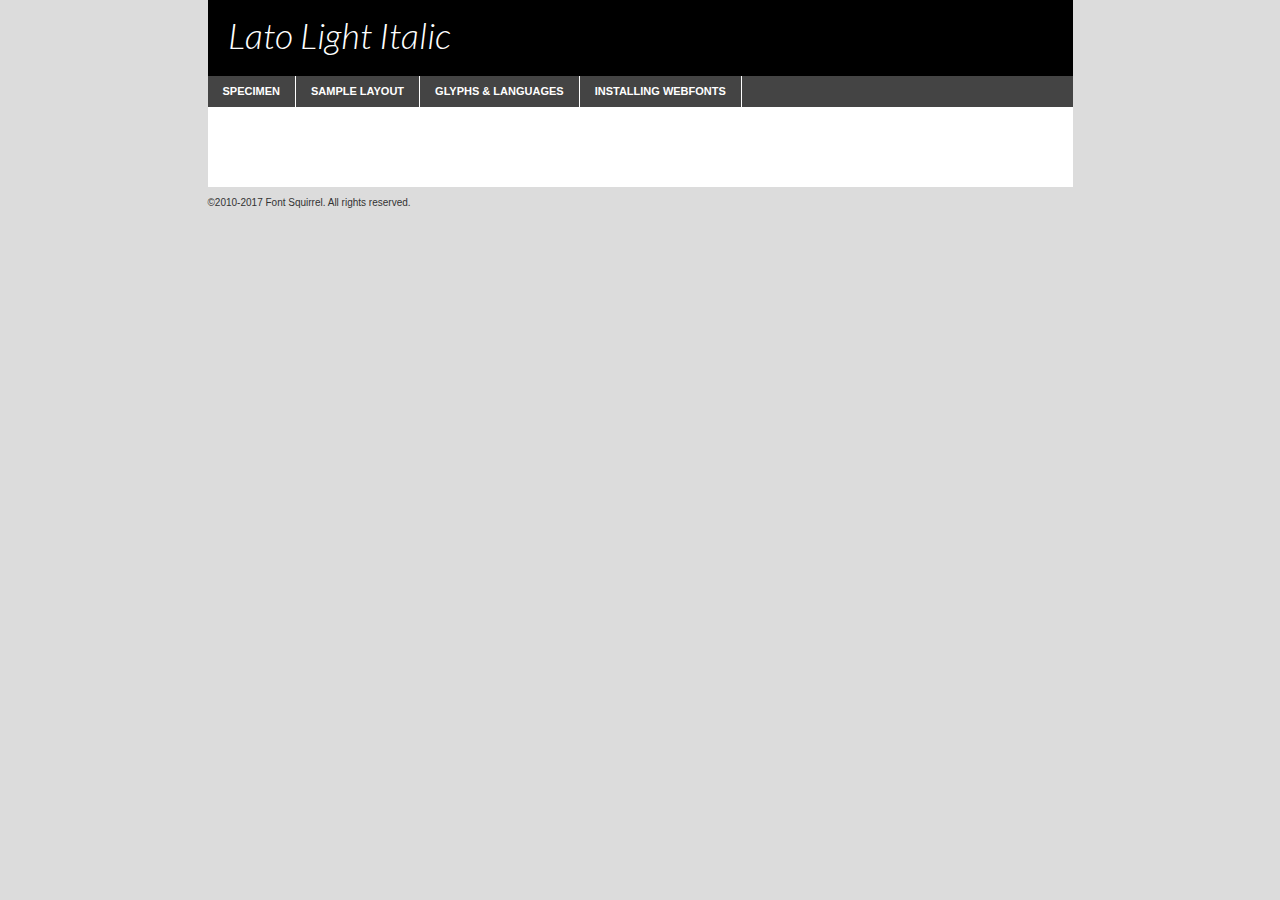
<file: html-page/font/lato-lightitalic-demo.html>
<!DOCTYPE html PUBLIC "-//W3C//DTD XHTML 1.0 Transitional//EN"
        "http://www.w3.org/TR/xhtml1/DTD/xhtml1-transitional.dtd">

<html xmlns="http://www.w3.org/1999/xhtml" xml:lang="en" lang="en">
<head>
    <meta http-equiv="Content-Type" content="text/html; charset=utf-8"/>
    <script src="http://ajax.googleapis.com/ajax/libs/jquery/1.7.2/jquery.min.js" type="text/javascript" charset="utf-8"></script>
    <script type="text/javascript">
		(function($) {
			$.fn.easyTabs = function(option) {
				var param = jQuery.extend({ fadeSpeed: 'fast', defaultContent: 1, activeClass: 'active' }, option);
				$(this).each(function() {
					var thisId = '#' + this.id;
					if ( param.defaultContent == '' )
					{
						param.defaultContent = 1;
					}
					if ( typeof param.defaultContent == 'number' )
					{
						var defaultTab = $(thisId + ' .tabs li:eq(' + (param.defaultContent - 1) + ') a').attr('href').substr(1);
					}
					else
					{
						var defaultTab = param.defaultContent;
					}
					$(thisId + ' .tabs li a').each(function() {
						var tabToHide = $(this).attr('href').substr(1);
						$('#' + tabToHide).addClass('easytabs-tab-content');
					});
					hideAll();
					changeContent(defaultTab);

					function hideAll() {$(thisId + ' .easytabs-tab-content').hide();}

					function changeContent(tabId)
					{
						hideAll();
						$(thisId + ' .tabs li').removeClass(param.activeClass);
						$(thisId + ' .tabs li a[href=#' + tabId + ']').closest('li').addClass(param.activeClass);
						if ( param.fadeSpeed != 'none' )
						{
							$(thisId + ' #' + tabId).fadeIn(param.fadeSpeed);
						}
						else
						{
							$(thisId + ' #' + tabId).show();
						}
					}

					$(thisId + ' .tabs li').click(function() {
						var tabId = $(this).find('a').attr('href').substr(1);
						changeContent(tabId);
						return false;
					});
				});
			}
		})(jQuery);
    </script>
    <link rel="stylesheet" href="specimen_files/specimen_stylesheet.css" type="text/css" charset="utf-8"/>
    <link rel="stylesheet" href="stylesheet.css" type="text/css" charset="utf-8"/>

    <style type="text/css">
        		body {
			font-family: 'latolight_italic';
        		}

            </style>

    <title>Lato Light Italic Specimen</title>


    <script type="text/javascript" charset="utf-8">
		$(document).ready(function() {
			$('#container').easyTabs({ defaultContent: 1 });
		});
    </script>
</head>

<body>
<div id="container">
    <div id="header">
		Lato Light Italic    </div>
    <ul class="tabs">
        <li><a href="#specimen">Specimen</a></li>
        <li><a href="#layout">Sample Layout</a></li>
		        <li><a href="#glyphs">Glyphs &amp; Languages</a></li>
        <li><a href="#installing">Installing Webfonts</a></li>

    </ul>

    <div id="main_content">


        <div id="specimen">

            <div class="section">
                <div class="grid12 firstcol">
                    <div class="huge">AaBb</div>
                </div>
            </div>

            <div class="section">
                <div class="glyph_range">A&#x200B;B&#x200b;C&#x200b;D&#x200b;E&#x200b;F&#x200b;G&#x200b;H&#x200b;I&#x200b;J&#x200b;K&#x200b;L&#x200b;M&#x200b;N&#x200b;O&#x200b;P&#x200b;Q&#x200b;R&#x200b;S&#x200b;T&#x200b;U&#x200b;V&#x200b;W&#x200b;X&#x200b;Y&#x200b;Z&#x200b;a&#x200b;b&#x200b;c&#x200b;d&#x200b;e&#x200b;f&#x200b;g&#x200b;h&#x200b;i&#x200b;j&#x200b;k&#x200b;l&#x200b;m&#x200b;n&#x200b;o&#x200b;p&#x200b;q&#x200b;r&#x200b;s&#x200b;t&#x200b;u&#x200b;v&#x200b;w&#x200b;x&#x200b;y&#x200b;z&#x200b;1&#x200b;2&#x200b;3&#x200b;4&#x200b;5&#x200b;6&#x200b;7&#x200b;8&#x200b;9&#x200b;0&#x200b;&amp;&#x200b;.&#x200b;,&#x200b;?&#x200b;!&#x200b;&#64;&#x200b;(&#x200b;)&#x200b;#&#x200b;$&#x200b;%&#x200b;*&#x200b;+&#x200b;-&#x200b;=&#x200b;:&#x200b;;</div>
            </div>
            <div class="section">
                <div class="grid12 firstcol">
                    <table class="sample_table">
                        <tr>
                            <td>10</td>
                            <td class="size10">abcdefghijklmnopqrstuvwxyzABCDEFGHIJKLMNOPQRSTUVWXYZ0123456789abcdefghijklmnopqrstuvwxyzABCDEFGHIJKLMNOPQRSTUVWXYZ0123456789abcdefghijklmnopqrstuvwxyzABCDEFGHIJKLMNOPQRSTUVWXYZ</td>
                        </tr>
                        <tr>
                            <td>11</td>
                            <td class="size11">abcdefghijklmnopqrstuvwxyzABCDEFGHIJKLMNOPQRSTUVWXYZ0123456789abcdefghijklmnopqrstuvwxyzABCDEFGHIJKLMNOPQRSTUVWXYZ0123456789abcdefghijklmnopqrstuvwxyzABCDEFGHIJKLMNOPQRSTUVWXYZ</td>
                        </tr>
                        <tr>
                            <td>12</td>
                            <td class="size12">abcdefghijklmnopqrstuvwxyzABCDEFGHIJKLMNOPQRSTUVWXYZ0123456789abcdefghijklmnopqrstuvwxyzABCDEFGHIJKLMNOPQRSTUVWXYZ0123456789abcdefghijklmnopqrstuvwxyzABCDEFGHIJKLMNOPQRSTUVWXYZ</td>
                        </tr>
                        <tr>
                            <td>13</td>
                            <td class="size13">abcdefghijklmnopqrstuvwxyzABCDEFGHIJKLMNOPQRSTUVWXYZ0123456789abcdefghijklmnopqrstuvwxyzABCDEFGHIJKLMNOPQRSTUVWXYZ0123456789abcdefghijklmnopqrstuvwxyzABCDEFGHIJKLMNOPQRSTUVWXYZ</td>
                        </tr>
                        <tr>
                            <td>14</td>
                            <td class="size14">abcdefghijklmnopqrstuvwxyzABCDEFGHIJKLMNOPQRSTUVWXYZ0123456789abcdefghijklmnopqrstuvwxyzABCDEFGHIJKLMNOPQRSTUVWXYZ0123456789abcdefghijklmnopqrstuvwxyzABCDEFGHIJKLMNOPQRSTUVWXYZ</td>
                        </tr>
                        <tr>
                            <td>16</td>
                            <td class="size16">abcdefghijklmnopqrstuvwxyzABCDEFGHIJKLMNOPQRSTUVWXYZ0123456789abcdefghijklmnopqrstuvwxyzABCDEFGHIJKLMNOPQRSTUVWXYZ</td>
                        </tr>
                        <tr>
                            <td>18</td>
                            <td class="size18">abcdefghijklmnopqrstuvwxyzABCDEFGHIJKLMNOPQRSTUVWXYZ0123456789abcdefghijklmnopqrstuvwxyzABCDEFGHIJKLMNOPQRSTUVWXYZ</td>
                        </tr>
                        <tr>
                            <td>20</td>
                            <td class="size20">abcdefghijklmnopqrstuvwxyzABCDEFGHIJKLMNOPQRSTUVWXYZ0123456789abcdefghijklmnopqrstuvwxyzABCDEFGHIJKLMNOPQRSTUVWXYZ</td>
                        </tr>
                        <tr>
                            <td>24</td>
                            <td class="size24">abcdefghijklmnopqrstuvwxyzABCDEFGHIJKLMNOPQRSTUVWXYZ0123456789abcdefghijklmnopqrstuvwxyzABCDEFGHIJKLMNOPQRSTUVWXYZ</td>
                        </tr>
                        <tr>
                            <td>30</td>
                            <td class="size30">abcdefghijklmnopqrstuvwxyzABCDEFGHIJKLMNOPQRSTUVWXYZ0123456789abcdefghijklmnopqrstuvwxyzABCDEFGHIJKLMNOPQRSTUVWXYZ</td>
                        </tr>
                        <tr>
                            <td>36</td>
                            <td class="size36">abcdefghijklmnopqrstuvwxyzABCDEFGHIJKLMNOPQRSTUVWXYZ0123456789abcdefghijklmnopqrstuvwxyzABCDEFGHIJKLMNOPQRSTUVWXYZ</td>
                        </tr>
                        <tr>
                            <td>48</td>
                            <td class="size48">abcdefghijklmnopqrstuvwxyzABCDEFGHIJKLMNOPQRSTUVWXYZ0123456789abcdefghijklmnopqrstuvwxyzABCDEFGHIJKLMNOPQRSTUVWXYZ</td>
                        </tr>
                        <tr>
                            <td>60</td>
                            <td class="size60">abcdefghijklmnopqrstuvwxyzABCDEFGHIJKLMNOPQRSTUVWXYZ0123456789abcdefghijklmnopqrstuvwxyzABCDEFGHIJKLMNOPQRSTUVWXYZ</td>
                        </tr>
                        <tr>
                            <td>72</td>
                            <td class="size72">abcdefghijklmnopqrstuvwxyzABCDEFGHIJKLMNOPQRSTUVWXYZ0123456789abcdefghijklmnopqrstuvwxyzABCDEFGHIJKLMNOPQRSTUVWXYZ</td>
                        </tr>
                        <tr>
                            <td>90</td>
                            <td class="size90">abcdefghijklmnopqrstuvwxyzABCDEFGHIJKLMNOPQRSTUVWXYZ0123456789abcdefghijklmnopqrstuvwxyzABCDEFGHIJKLMNOPQRSTUVWXYZ</td>
                        </tr>
                    </table>

                </div>

            </div>


            <div class="section" id="bodycomparison">


                <div id="xheight">
                    <div class="fontbody">&#x25FC;&#x25FC;&#x25FC;&#x25FC;&#x25FC;&#x25FC;&#x25FC;&#x25FC;&#x25FC;&#x25FC;&#x25FC;&#x25FC;&#x25FC;&#x25FC;&#x25FC;&#x25FC;&#x25FC;&#x25FC;&#x25FC;&#x25FC;&#x25FC;&#x25FC;&#x25FC;&#x25FC;&#x25FC;&#x25FC;&#x25FC;&#x25FC;&#x25FC;&#x25FC;&#x25FC;&#x25FC;&#x25FC;&#x25FC;&#x25FC;&#x25FC;&#x25FC;&#x25FC;&#x25FC;&#x25FC;&#x25FC;&#x25FC;&#x25FC;&#x25FC;&#x25FC;&#x25FC;&#x25FC;&#x25FC;&#x25FC;&#x25FC;&#x25FC;&#x25FC;&#x25FC;&#x25FC;&#x25FC;&#x25FC;&#x25FC;&#x25FC;&#x25FC;&#x25FC;&#x25FC;&#x25FC;&#x25FC;&#x25FC;&#x25FC;&#x25FC;&#x25FC;&#x25FC;&#x25FC;&#x25FC;&#x25FC;&#x25FC;&#x25FC;&#x25FC;&#x25FC;&#x25FC;&#x25FC;&#x25FC;&#x25FC;&#x25FC;&#x25FC;&#x25FC;&#x25FC;&#x25FC;&#x25FC;&#x25FC;&#x25FC;&#x25FC;&#x25FC;&#x25FC;&#x25FC;&#x25FC;&#x25FC;&#x25FC;&#x25FC;&#x25FC;&#x25FC;&#x25FC;&#x25FC;body</div>
                    <div class="arialbody">body</div>
                    <div class="verdanabody">body</div>
                    <div class="georgiabody">body</div>
                </div>
                <div class="fontbody" style="z-index:1">
                    body<span>Lato Light Italic</span>
                </div>
                <div class="arialbody" style="z-index:1">
                    body<span>Arial</span>
                </div>
                <div class="verdanabody" style="z-index:1">
                    body<span>Verdana</span>
                </div>
                <div class="georgiabody" style="z-index:1">
                    body<span>Georgia</span>
                </div>


            </div>


            <div class="section psample psample_row1" id="">

                <div class="grid2 firstcol">
                    <p class="size10"><span>10.</span>Aenean lacinia bibendum nulla sed consectetur. Fusce dapibus, tellus ac cursus commodo, tortor mauris condimentum nibh, ut fermentum massa justo sit amet risus. Nullam id dolor id nibh ultricies vehicula ut id elit. Cum sociis natoque penatibus et magnis dis parturient montes, nascetur ridiculus mus. Nulla vitae elit libero, a pharetra augue.</p>

                </div>
                <div class="grid3">
                    <p class="size11"><span>11.</span>Aenean lacinia bibendum nulla sed consectetur. Fusce dapibus, tellus ac cursus commodo, tortor mauris condimentum nibh, ut fermentum massa justo sit amet risus. Nullam id dolor id nibh ultricies vehicula ut id elit. Cum sociis natoque penatibus et magnis dis parturient montes, nascetur ridiculus mus. Nulla vitae elit libero, a pharetra augue.</p>

                </div>
                <div class="grid3">
                    <p class="size12"><span>12.</span>Aenean lacinia bibendum nulla sed consectetur. Fusce dapibus, tellus ac cursus commodo, tortor mauris condimentum nibh, ut fermentum massa justo sit amet risus. Nullam id dolor id nibh ultricies vehicula ut id elit. Cum sociis natoque penatibus et magnis dis parturient montes, nascetur ridiculus mus. Nulla vitae elit libero, a pharetra augue.</p>

                </div>
                <div class="grid4">
                    <p class="size13"><span>13.</span>Aenean lacinia bibendum nulla sed consectetur. Fusce dapibus, tellus ac cursus commodo, tortor mauris condimentum nibh, ut fermentum massa justo sit amet risus. Nullam id dolor id nibh ultricies vehicula ut id elit. Cum sociis natoque penatibus et magnis dis parturient montes, nascetur ridiculus mus. Nulla vitae elit libero, a pharetra augue.</p>

                </div>
                <div class="white_blend"></div>

            </div>
            <div class="section psample psample_row2" id="">
                <div class="grid3 firstcol">
                    <p class="size14"><span>14.</span>Aenean lacinia bibendum nulla sed consectetur. Fusce dapibus, tellus ac cursus commodo, tortor mauris condimentum nibh, ut fermentum massa justo sit amet risus. Nullam id dolor id nibh ultricies vehicula ut id elit. Cum sociis natoque penatibus et magnis dis parturient montes, nascetur ridiculus mus. Nulla vitae elit libero, a pharetra augue.</p>

                </div>
                <div class="grid4">
                    <p class="size16"><span>16.</span>Aenean lacinia bibendum nulla sed consectetur. Fusce dapibus, tellus ac cursus commodo, tortor mauris condimentum nibh, ut fermentum massa justo sit amet risus. Nullam id dolor id nibh ultricies vehicula ut id elit. Cum sociis natoque penatibus et magnis dis parturient montes, nascetur ridiculus mus. Nulla vitae elit libero, a pharetra augue.</p>

                </div>
                <div class="grid5">
                    <p class="size18"><span>18.</span>Aenean lacinia bibendum nulla sed consectetur. Fusce dapibus, tellus ac cursus commodo, tortor mauris condimentum nibh, ut fermentum massa justo sit amet risus. Nullam id dolor id nibh ultricies vehicula ut id elit. Cum sociis natoque penatibus et magnis dis parturient montes, nascetur ridiculus mus. Nulla vitae elit libero, a pharetra augue.</p>

                </div>

                <div class="white_blend"></div>

            </div>

            <div class="section psample psample_row3" id="">
                <div class="grid5 firstcol">
                    <p class="size20"><span>20.</span>Aenean lacinia bibendum nulla sed consectetur. Fusce dapibus, tellus ac cursus commodo, tortor mauris condimentum nibh, ut fermentum massa justo sit amet risus. Nullam id dolor id nibh ultricies vehicula ut id elit. Cum sociis natoque penatibus et magnis dis parturient montes, nascetur ridiculus mus. Nulla vitae elit libero, a pharetra augue.</p>
                </div>
                <div class="grid7">
                    <p class="size24"><span>24.</span>Aenean lacinia bibendum nulla sed consectetur. Fusce dapibus, tellus ac cursus commodo, tortor mauris condimentum nibh, ut fermentum massa justo sit amet risus. Nullam id dolor id nibh ultricies vehicula ut id elit. Cum sociis natoque penatibus et magnis dis parturient montes, nascetur ridiculus mus. Nulla vitae elit libero, a pharetra augue.</p>
                </div>

                <div class="white_blend"></div>

            </div>

            <div class="section psample psample_row4" id="">
                <div class="grid12 firstcol">
                    <p class="size30"><span>30.</span>Aenean lacinia bibendum nulla sed consectetur. Fusce dapibus, tellus ac cursus commodo, tortor mauris condimentum nibh, ut fermentum massa justo sit amet risus. Nullam id dolor id nibh ultricies vehicula ut id elit. Cum sociis natoque penatibus et magnis dis parturient montes, nascetur ridiculus mus. Nulla vitae elit libero, a pharetra augue.</p>
                </div>
                <div class="white_blend"></div>

            </div>


            <div class="section psample psample_row1 fullreverse">
                <div class="grid2 firstcol">
                    <p class="size10"><span>10.</span>Aenean lacinia bibendum nulla sed consectetur. Fusce dapibus, tellus ac cursus commodo, tortor mauris condimentum nibh, ut fermentum massa justo sit amet risus. Nullam id dolor id nibh ultricies vehicula ut id elit. Cum sociis natoque penatibus et magnis dis parturient montes, nascetur ridiculus mus. Nulla vitae elit libero, a pharetra augue.</p>

                </div>
                <div class="grid3">
                    <p class="size11"><span>11.</span>Aenean lacinia bibendum nulla sed consectetur. Fusce dapibus, tellus ac cursus commodo, tortor mauris condimentum nibh, ut fermentum massa justo sit amet risus. Nullam id dolor id nibh ultricies vehicula ut id elit. Cum sociis natoque penatibus et magnis dis parturient montes, nascetur ridiculus mus. Nulla vitae elit libero, a pharetra augue.</p>

                </div>
                <div class="grid3">
                    <p class="size12"><span>12.</span>Aenean lacinia bibendum nulla sed consectetur. Fusce dapibus, tellus ac cursus commodo, tortor mauris condimentum nibh, ut fermentum massa justo sit amet risus. Nullam id dolor id nibh ultricies vehicula ut id elit. Cum sociis natoque penatibus et magnis dis parturient montes, nascetur ridiculus mus. Nulla vitae elit libero, a pharetra augue.</p>

                </div>
                <div class="grid4">
                    <p class="size13"><span>13.</span>Aenean lacinia bibendum nulla sed consectetur. Fusce dapibus, tellus ac cursus commodo, tortor mauris condimentum nibh, ut fermentum massa justo sit amet risus. Nullam id dolor id nibh ultricies vehicula ut id elit. Cum sociis natoque penatibus et magnis dis parturient montes, nascetur ridiculus mus. Nulla vitae elit libero, a pharetra augue.</p>

                </div>
                <div class="black_blend"></div>

            </div>

            <div class="section psample psample_row2 fullreverse">
                <div class="grid3 firstcol">
                    <p class="size14"><span>14.</span>Aenean lacinia bibendum nulla sed consectetur. Fusce dapibus, tellus ac cursus commodo, tortor mauris condimentum nibh, ut fermentum massa justo sit amet risus. Nullam id dolor id nibh ultricies vehicula ut id elit. Cum sociis natoque penatibus et magnis dis parturient montes, nascetur ridiculus mus. Nulla vitae elit libero, a pharetra augue.</p>

                </div>
                <div class="grid4">
                    <p class="size16"><span>16.</span>Aenean lacinia bibendum nulla sed consectetur. Fusce dapibus, tellus ac cursus commodo, tortor mauris condimentum nibh, ut fermentum massa justo sit amet risus. Nullam id dolor id nibh ultricies vehicula ut id elit. Cum sociis natoque penatibus et magnis dis parturient montes, nascetur ridiculus mus. Nulla vitae elit libero, a pharetra augue.</p>

                </div>
                <div class="grid5">
                    <p class="size18"><span>18.</span>Aenean lacinia bibendum nulla sed consectetur. Fusce dapibus, tellus ac cursus commodo, tortor mauris condimentum nibh, ut fermentum massa justo sit amet risus. Nullam id dolor id nibh ultricies vehicula ut id elit. Cum sociis natoque penatibus et magnis dis parturient montes, nascetur ridiculus mus. Nulla vitae elit libero, a pharetra augue.</p>

                </div>
                <div class="black_blend"></div>

            </div>

            <div class="section psample fullreverse psample_row3" id="">
                <div class="grid5 firstcol">
                    <p class="size20"><span>20.</span>Aenean lacinia bibendum nulla sed consectetur. Fusce dapibus, tellus ac cursus commodo, tortor mauris condimentum nibh, ut fermentum massa justo sit amet risus. Nullam id dolor id nibh ultricies vehicula ut id elit. Cum sociis natoque penatibus et magnis dis parturient montes, nascetur ridiculus mus. Nulla vitae elit libero, a pharetra augue.</p>
                </div>
                <div class="grid7">
                    <p class="size24"><span>24.</span>Aenean lacinia bibendum nulla sed consectetur. Fusce dapibus, tellus ac cursus commodo, tortor mauris condimentum nibh, ut fermentum massa justo sit amet risus. Nullam id dolor id nibh ultricies vehicula ut id elit. Cum sociis natoque penatibus et magnis dis parturient montes, nascetur ridiculus mus. Nulla vitae elit libero, a pharetra augue.</p>
                </div>

                <div class="black_blend"></div>

            </div>

            <div class="section psample fullreverse psample_row4" id="" style="border-bottom: 20px #000 solid;">
                <div class="grid12 firstcol">
                    <p class="size30"><span>30.</span>Aenean lacinia bibendum nulla sed consectetur. Fusce dapibus, tellus ac cursus commodo, tortor mauris condimentum nibh, ut fermentum massa justo sit amet risus. Nullam id dolor id nibh ultricies vehicula ut id elit. Cum sociis natoque penatibus et magnis dis parturient montes, nascetur ridiculus mus. Nulla vitae elit libero, a pharetra augue.</p>
                </div>
                <div class="black_blend"></div>

            </div>


        </div>

        <div id="layout">

            <div class="section">

                <div class="grid12 firstcol">
                    <h1>Lorem Ipsum Dolor</h1>
                    <h2>Etiam porta sem malesuada magna mollis euismod</h2>

                    <p class="byline">By <a href="#link">Aenean Lacinia</a></p>
                </div>
            </div>
            <div class="section">
                <div class="grid8 firstcol">
                    <p class="large">Donec sed odio dui. Morbi leo risus, porta ac consectetur ac, vestibulum at eros. Fusce dapibus, tellus ac cursus commodo, tortor mauris condimentum nibh, ut fermentum massa justo sit amet risus. </p>


                    <h3>Pellentesque ornare sem</h3>

                    <p>Maecenas sed diam eget risus varius blandit sit amet non magna. Maecenas faucibus mollis interdum. Donec ullamcorper nulla non metus auctor fringilla. Nullam id dolor id nibh ultricies vehicula ut id elit. Nullam id dolor id nibh ultricies vehicula ut id elit. </p>

                    <p>Aenean eu leo quam. Pellentesque ornare sem lacinia quam venenatis vestibulum. Lorem ipsum dolor sit amet, consectetur adipiscing elit. Cum sociis natoque penatibus et magnis dis parturient montes, nascetur ridiculus mus. </p>

                    <p>Nulla vitae elit libero, a pharetra augue. Praesent commodo cursus magna, vel scelerisque nisl consectetur et. Aenean lacinia bibendum nulla sed consectetur. </p>

                    <p>Nullam quis risus eget urna mollis ornare vel eu leo. Nullam quis risus eget urna mollis ornare vel eu leo. Maecenas sed diam eget risus varius blandit sit amet non magna. Donec ullamcorper nulla non metus auctor fringilla. </p>

                    <h3>Cras mattis consectetur</h3>

                    <p>Aenean eu leo quam. Pellentesque ornare sem lacinia quam venenatis vestibulum. Aenean lacinia bibendum nulla sed consectetur. Integer posuere erat a ante venenatis dapibus posuere velit aliquet. Cras mattis consectetur purus sit amet fermentum. </p>

                    <p>Nullam id dolor id nibh ultricies vehicula ut id elit. Nullam quis risus eget urna mollis ornare vel eu leo. Cras mattis consectetur purus sit amet fermentum.</p>
                </div>

                <div class="grid4 sidebar">

                    <div class="box reverse">
                        <p class="last">Nullam quis risus eget urna mollis ornare vel eu leo. Donec ullamcorper nulla non metus auctor fringilla. Cras mattis consectetur purus sit amet fermentum. Sed posuere consectetur est at lobortis. Lorem ipsum dolor sit amet, consectetur adipiscing elit. </p>
                    </div>

                    <p class="caption">Maecenas sed diam eget risus varius.</p>

                    <p>Vestibulum id ligula porta felis euismod semper. Integer posuere erat a ante venenatis dapibus posuere velit aliquet. Vestibulum id ligula porta felis euismod semper. Sed posuere consectetur est at lobortis. Maecenas sed diam eget risus varius blandit sit amet non magna. Fusce dapibus, tellus ac cursus commodo, tortor mauris condimentum nibh, ut fermentum massa justo sit amet risus. </p>


                    <p>Duis mollis, est non commodo luctus, nisi erat porttitor ligula, eget lacinia odio sem nec elit. Aenean lacinia bibendum nulla sed consectetur. Vivamus sagittis lacus vel augue laoreet rutrum faucibus dolor auctor. Aenean lacinia bibendum nulla sed consectetur. Nullam quis risus eget urna mollis ornare vel eu leo. </p>

                    <p>Praesent commodo cursus magna, vel scelerisque nisl consectetur et. Donec ullamcorper nulla non metus auctor fringilla. Maecenas faucibus mollis interdum. Fusce dapibus, tellus ac cursus commodo, tortor mauris condimentum nibh, ut fermentum massa justo sit amet risus. </p>

                </div>
            </div>

        </div>


		

        <div id="glyphs">
            <div class="section">
                <div class="grid12 firstcol">

                    <h1>Language Support</h1>
                    <p>The subset of Lato Light Italic in this kit supports the following languages:<br/>

						English, Arrernte, Bislama, Cebuano, Fijian, Gilbertese, Hmong, Ibanag, Iloko_ilokano, Interglossa_glosa, Interlingua, Lojban, Manx, Norfolk_pitcairnese, Oromo, Rotokas, Samoan, Sardinian, Seychelles_creole, Shona, Somali, Southern_ndebele, Swahili, Swati_swazi, Tok_pisin, Warlpiri, Xhosa, Zulu, Latinbasic, Ubasic, Demo                    </p>
                    <h1>Glyph Chart</h1>
                    <p>The subset of Lato Light Italic in this kit includes all the glyphs listed below. Unicode entities are included above each glyph to help you insert individual characters into your layout.</p>
                    <div id="glyph_chart">

																																	                                <div><p>&amp;#13;</p>&#13;</div>
																				                                <div><p>&amp;#32;</p>&#32;</div>
																				                                <div><p>&amp;#33;</p>&#33;</div>
																				                                <div><p>&amp;#34;</p>&#34;</div>
																				                                <div><p>&amp;#35;</p>&#35;</div>
																				                                <div><p>&amp;#36;</p>&#36;</div>
																				                                <div><p>&amp;#37;</p>&#37;</div>
																				                                <div><p>&amp;#38;</p>&#38;</div>
																				                                <div><p>&amp;#39;</p>&#39;</div>
																				                                <div><p>&amp;#40;</p>&#40;</div>
																				                                <div><p>&amp;#41;</p>&#41;</div>
																				                                <div><p>&amp;#42;</p>&#42;</div>
																				                                <div><p>&amp;#43;</p>&#43;</div>
																				                                <div><p>&amp;#44;</p>&#44;</div>
																				                                <div><p>&amp;#45;</p>&#45;</div>
																				                                <div><p>&amp;#46;</p>&#46;</div>
																				                                <div><p>&amp;#47;</p>&#47;</div>
																				                                <div><p>&amp;#48;</p>&#48;</div>
																				                                <div><p>&amp;#49;</p>&#49;</div>
																				                                <div><p>&amp;#50;</p>&#50;</div>
																				                                <div><p>&amp;#51;</p>&#51;</div>
																				                                <div><p>&amp;#52;</p>&#52;</div>
																				                                <div><p>&amp;#53;</p>&#53;</div>
																				                                <div><p>&amp;#54;</p>&#54;</div>
																				                                <div><p>&amp;#55;</p>&#55;</div>
																				                                <div><p>&amp;#56;</p>&#56;</div>
																				                                <div><p>&amp;#57;</p>&#57;</div>
																				                                <div><p>&amp;#58;</p>&#58;</div>
																				                                <div><p>&amp;#59;</p>&#59;</div>
																				                                <div><p>&amp;#60;</p>&#60;</div>
																				                                <div><p>&amp;#61;</p>&#61;</div>
																				                                <div><p>&amp;#62;</p>&#62;</div>
																				                                <div><p>&amp;#63;</p>&#63;</div>
																				                                <div><p>&amp;#64;</p>&#64;</div>
																				                                <div><p>&amp;#65;</p>&#65;</div>
																				                                <div><p>&amp;#66;</p>&#66;</div>
																				                                <div><p>&amp;#67;</p>&#67;</div>
																				                                <div><p>&amp;#68;</p>&#68;</div>
																				                                <div><p>&amp;#69;</p>&#69;</div>
																				                                <div><p>&amp;#70;</p>&#70;</div>
																				                                <div><p>&amp;#71;</p>&#71;</div>
																				                                <div><p>&amp;#72;</p>&#72;</div>
																				                                <div><p>&amp;#73;</p>&#73;</div>
																				                                <div><p>&amp;#74;</p>&#74;</div>
																				                                <div><p>&amp;#75;</p>&#75;</div>
																				                                <div><p>&amp;#76;</p>&#76;</div>
																				                                <div><p>&amp;#77;</p>&#77;</div>
																				                                <div><p>&amp;#78;</p>&#78;</div>
																				                                <div><p>&amp;#79;</p>&#79;</div>
																				                                <div><p>&amp;#80;</p>&#80;</div>
																				                                <div><p>&amp;#81;</p>&#81;</div>
																				                                <div><p>&amp;#82;</p>&#82;</div>
																				                                <div><p>&amp;#83;</p>&#83;</div>
																				                                <div><p>&amp;#84;</p>&#84;</div>
																				                                <div><p>&amp;#85;</p>&#85;</div>
																				                                <div><p>&amp;#86;</p>&#86;</div>
																				                                <div><p>&amp;#87;</p>&#87;</div>
																				                                <div><p>&amp;#88;</p>&#88;</div>
																				                                <div><p>&amp;#89;</p>&#89;</div>
																				                                <div><p>&amp;#90;</p>&#90;</div>
																				                                <div><p>&amp;#91;</p>&#91;</div>
																				                                <div><p>&amp;#92;</p>&#92;</div>
																				                                <div><p>&amp;#93;</p>&#93;</div>
																				                                <div><p>&amp;#94;</p>&#94;</div>
																				                                <div><p>&amp;#95;</p>&#95;</div>
																				                                <div><p>&amp;#96;</p>&#96;</div>
																				                                <div><p>&amp;#97;</p>&#97;</div>
																				                                <div><p>&amp;#98;</p>&#98;</div>
																				                                <div><p>&amp;#99;</p>&#99;</div>
																				                                <div><p>&amp;#100;</p>&#100;</div>
																				                                <div><p>&amp;#101;</p>&#101;</div>
																				                                <div><p>&amp;#102;</p>&#102;</div>
																				                                <div><p>&amp;#103;</p>&#103;</div>
																				                                <div><p>&amp;#104;</p>&#104;</div>
																				                                <div><p>&amp;#105;</p>&#105;</div>
																				                                <div><p>&amp;#106;</p>&#106;</div>
																				                                <div><p>&amp;#107;</p>&#107;</div>
																				                                <div><p>&amp;#108;</p>&#108;</div>
																				                                <div><p>&amp;#109;</p>&#109;</div>
																				                                <div><p>&amp;#110;</p>&#110;</div>
																				                                <div><p>&amp;#111;</p>&#111;</div>
																				                                <div><p>&amp;#112;</p>&#112;</div>
																				                                <div><p>&amp;#113;</p>&#113;</div>
																				                                <div><p>&amp;#114;</p>&#114;</div>
																				                                <div><p>&amp;#115;</p>&#115;</div>
																				                                <div><p>&amp;#116;</p>&#116;</div>
																				                                <div><p>&amp;#117;</p>&#117;</div>
																				                                <div><p>&amp;#118;</p>&#118;</div>
																				                                <div><p>&amp;#119;</p>&#119;</div>
																				                                <div><p>&amp;#120;</p>&#120;</div>
																				                                <div><p>&amp;#121;</p>&#121;</div>
																				                                <div><p>&amp;#122;</p>&#122;</div>
																				                                <div><p>&amp;#123;</p>&#123;</div>
																				                                <div><p>&amp;#124;</p>&#124;</div>
																				                                <div><p>&amp;#125;</p>&#125;</div>
																				                                <div><p>&amp;#126;</p>&#126;</div>
																				                                <div><p>&amp;#160;</p>&#160;</div>
																				                                <div><p>&amp;#161;</p>&#161;</div>
																				                                <div><p>&amp;#162;</p>&#162;</div>
																				                                <div><p>&amp;#163;</p>&#163;</div>
																				                                <div><p>&amp;#164;</p>&#164;</div>
																				                                <div><p>&amp;#165;</p>&#165;</div>
																				                                <div><p>&amp;#166;</p>&#166;</div>
																				                                <div><p>&amp;#167;</p>&#167;</div>
																				                                <div><p>&amp;#168;</p>&#168;</div>
																				                                <div><p>&amp;#169;</p>&#169;</div>
																				                                <div><p>&amp;#170;</p>&#170;</div>
																				                                <div><p>&amp;#171;</p>&#171;</div>
																				                                <div><p>&amp;#172;</p>&#172;</div>
																				                                <div><p>&amp;#173;</p>&#173;</div>
																				                                <div><p>&amp;#174;</p>&#174;</div>
																				                                <div><p>&amp;#175;</p>&#175;</div>
																				                                <div><p>&amp;#176;</p>&#176;</div>
																				                                <div><p>&amp;#177;</p>&#177;</div>
																				                                <div><p>&amp;#178;</p>&#178;</div>
																				                                <div><p>&amp;#179;</p>&#179;</div>
																				                                <div><p>&amp;#180;</p>&#180;</div>
																				                                <div><p>&amp;#181;</p>&#181;</div>
																				                                <div><p>&amp;#182;</p>&#182;</div>
																				                                <div><p>&amp;#183;</p>&#183;</div>
																				                                <div><p>&amp;#184;</p>&#184;</div>
																				                                <div><p>&amp;#185;</p>&#185;</div>
																				                                <div><p>&amp;#186;</p>&#186;</div>
																				                                <div><p>&amp;#187;</p>&#187;</div>
																				                                <div><p>&amp;#188;</p>&#188;</div>
																				                                <div><p>&amp;#189;</p>&#189;</div>
																				                                <div><p>&amp;#190;</p>&#190;</div>
																				                                <div><p>&amp;#191;</p>&#191;</div>
																				                                <div><p>&amp;#198;</p>&#198;</div>
																				                                <div><p>&amp;#199;</p>&#199;</div>
																				                                <div><p>&amp;#208;</p>&#208;</div>
																				                                <div><p>&amp;#215;</p>&#215;</div>
																				                                <div><p>&amp;#216;</p>&#216;</div>
																				                                <div><p>&amp;#222;</p>&#222;</div>
																				                                <div><p>&amp;#223;</p>&#223;</div>
																				                                <div><p>&amp;#230;</p>&#230;</div>
																				                                <div><p>&amp;#231;</p>&#231;</div>
																				                                <div><p>&amp;#240;</p>&#240;</div>
																				                                <div><p>&amp;#247;</p>&#247;</div>
																				                                <div><p>&amp;#248;</p>&#248;</div>
																				                                <div><p>&amp;#254;</p>&#254;</div>
																				                                <div><p>&amp;#305;</p>&#305;</div>
																				                                <div><p>&amp;#338;</p>&#338;</div>
																				                                <div><p>&amp;#339;</p>&#339;</div>
																				                                <div><p>&amp;#710;</p>&#710;</div>
																				                                <div><p>&amp;#730;</p>&#730;</div>
																				                                <div><p>&amp;#732;</p>&#732;</div>
																				                                <div><p>&amp;#8192;</p>&#8192;</div>
																				                                <div><p>&amp;#8193;</p>&#8193;</div>
																				                                <div><p>&amp;#8194;</p>&#8194;</div>
																				                                <div><p>&amp;#8195;</p>&#8195;</div>
																				                                <div><p>&amp;#8196;</p>&#8196;</div>
																				                                <div><p>&amp;#8197;</p>&#8197;</div>
																				                                <div><p>&amp;#8198;</p>&#8198;</div>
																				                                <div><p>&amp;#8199;</p>&#8199;</div>
																				                                <div><p>&amp;#8200;</p>&#8200;</div>
																				                                <div><p>&amp;#8201;</p>&#8201;</div>
																				                                <div><p>&amp;#8202;</p>&#8202;</div>
																				                                <div><p>&amp;#8208;</p>&#8208;</div>
																				                                <div><p>&amp;#8209;</p>&#8209;</div>
																				                                <div><p>&amp;#8210;</p>&#8210;</div>
																				                                <div><p>&amp;#8211;</p>&#8211;</div>
																				                                <div><p>&amp;#8212;</p>&#8212;</div>
																				                                <div><p>&amp;#8216;</p>&#8216;</div>
																				                                <div><p>&amp;#8217;</p>&#8217;</div>
																				                                <div><p>&amp;#8218;</p>&#8218;</div>
																				                                <div><p>&amp;#8220;</p>&#8220;</div>
																				                                <div><p>&amp;#8221;</p>&#8221;</div>
																				                                <div><p>&amp;#8222;</p>&#8222;</div>
																				                                <div><p>&amp;#8226;</p>&#8226;</div>
																				                                <div><p>&amp;#8230;</p>&#8230;</div>
																				                                <div><p>&amp;#8239;</p>&#8239;</div>
																				                                <div><p>&amp;#8249;</p>&#8249;</div>
																				                                <div><p>&amp;#8250;</p>&#8250;</div>
																				                                <div><p>&amp;#8287;</p>&#8287;</div>
																				                                <div><p>&amp;#8364;</p>&#8364;</div>
																				                                <div><p>&amp;#8482;</p>&#8482;</div>
																				                                <div><p>&amp;#9724;</p>&#9724;</div>
																				                                <div><p>&amp;#64257;</p>&#64257;</div>
																				                                <div><p>&amp;#64258;</p>&#64258;</div>
																																																																																																																											                    </div>
                </div>


            </div>
        </div>


        <div id="specs">

        </div>

        <div id="installing">
            <div class="section">
                <div class="grid7 firstcol">
                    <h1>Installing Webfonts</h1>

                    <p>Webfonts are supported by all major browser platforms but not all in the same way. There are currently four different font formats that must be included in order to target all browsers. This includes TTF, WOFF, EOT and SVG.</p>

                    <h2>1. Upload your webfonts</h2>
                    <p>You must upload your webfont kit to your website. They should be in or near the same directory as your CSS files.</p>

                    <h2>2. Include the webfont stylesheet</h2>
                    <p>A special CSS @font-face declaration helps the various browsers select the appropriate font it needs without causing you a bunch of headaches. Learn more about this syntax by reading the <a href="https://www.fontspring.com/blog/further-hardening-of-the-bulletproof-syntax">Fontspring blog post</a> about it. The code for it is as follows:</p>


                    <code>
                        @font-face{
                        font-family: 'MyWebFont';
                        src: url('WebFont.eot');
                        src: url('WebFont.eot?#iefix') format('embedded-opentype'),
                        url('WebFont.woff') format('woff'),
                        url('WebFont.ttf') format('truetype'),
                        url('WebFont.svg#webfont') format('svg');
                        }
                    </code>

                    <p>We've already gone ahead and generated the code for you. All you have to do is link to the stylesheet in your HTML, like this:</p>
                    <code>&lt;link rel=&quot;stylesheet&quot; href=&quot;stylesheet.css&quot; type=&quot;text/css&quot; charset=&quot;utf-8&quot; /&gt;</code>

                    <h2>3. Modify your own stylesheet</h2>
                    <p>To take advantage of your new fonts, you must tell your stylesheet to use them. Look at the original @font-face declaration above and find the property called "font-family." The name linked there will be what you use to reference the font. Prepend that webfont name to the font stack in the "font-family" property, inside the selector you want to change. For example:</p>
                    <code>p { font-family: 'WebFont', Arial, sans-serif; }</code>

                    <h2>4. Test</h2>
                    <p>Getting webfonts to work cross-browser <em>can</em> be tricky. Use the information in the sidebar to help you if you find that fonts aren't loading in a particular browser.</p>
                </div>

                <div class="grid5 sidebar">
                    <div class="box">
                        <h2>Troubleshooting<br/>Font-Face Problems</h2>
                        <p>Having trouble getting your webfonts to load in your new website? Here are some tips to sort out what might be the problem.</p>

                        <h3>Fonts not showing in any browser</h3>

                        <p>This sounds like you need to work on the plumbing. You either did not upload the fonts to the correct directory, or you did not link the fonts properly in the CSS. If you've confirmed that all this is correct and you still have a problem, take a look at your .htaccess file and see if requests are getting intercepted.</p>

                        <h3>Fonts not loading in iPhone or iPad</h3>

                        <p>The most common problem here is that you are serving the fonts from an IIS server. IIS refuses to serve files that have unknown MIME types. If that is the case, you must set the MIME type for SVG to "image/svg+xml" in the server settings. Follow these instructions from Microsoft if you need help.</p>

                        <h3>Fonts not loading in Firefox</h3>

                        <p>The primary reason for this failure? You are still using a version Firefox older than 3.5. So upgrade already! If that isn't it, then you are very likely serving fonts from a different domain. Firefox requires that all font assets be served from the same domain. Lastly it is possible that you need to add WOFF to your list of MIME types (if you are serving via IIS.)</p>

                        <h3>Fonts not loading in IE</h3>

                        <p>Are you looking at Internet Explorer on an actual Windows machine or are you cheating by using a service like Adobe BrowserLab? Many of these screenshot services do not render @font-face for IE. Best to test it on a real machine.</p>

                        <h3>Fonts not loading in IE9</h3>

                        <p>IE9, like Firefox, requires that fonts be served from the same domain as the website. Make sure that is the case.</p>
                    </div>
                </div>
            </div>

        </div>

    </div>
    <div id="footer">
        <p>&copy;2010-2017 Font Squirrel. All rights reserved.</p>
    </div>
</div>
</body>
</html>
</file>
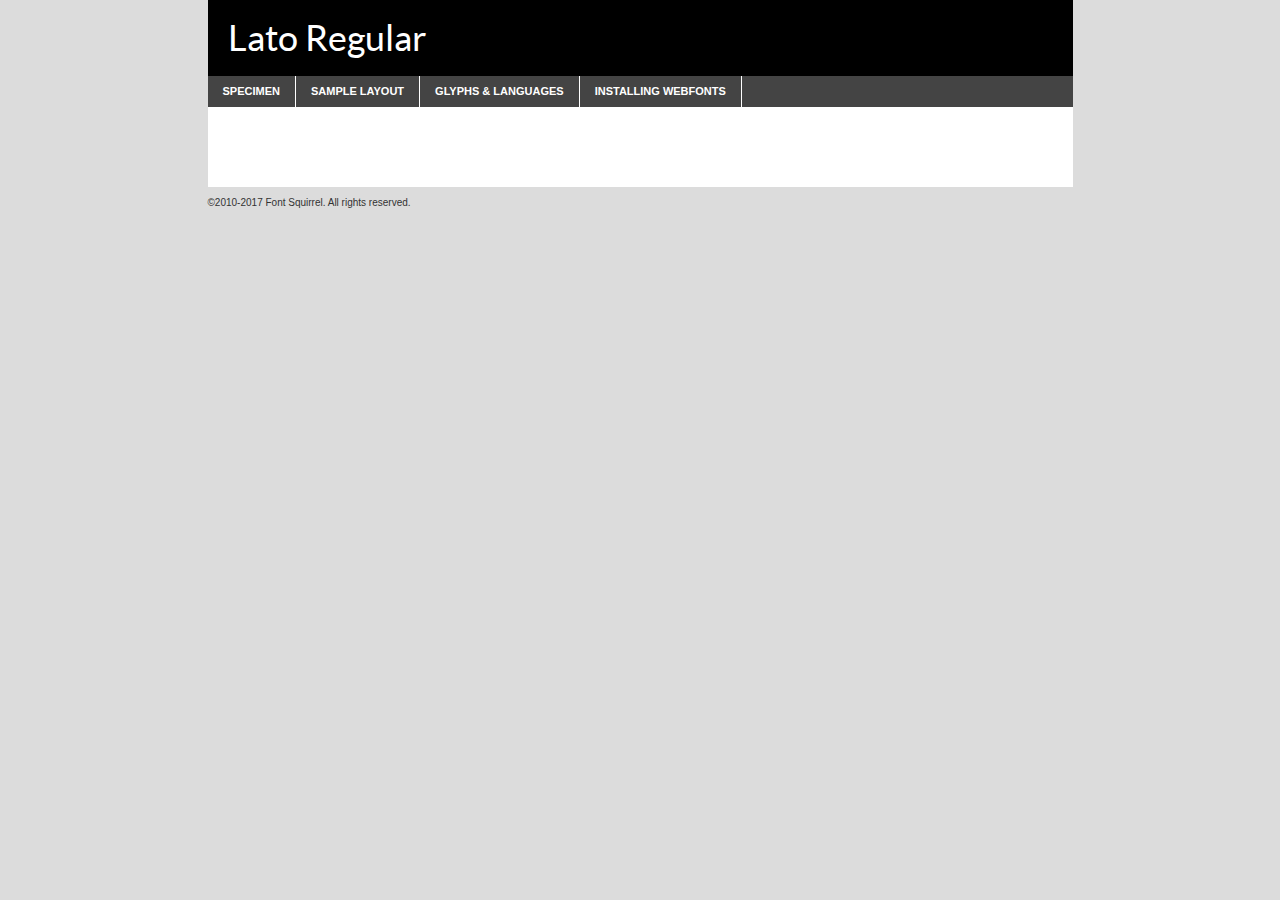
<file: html-page/font/lato-regular-demo.html>
<!DOCTYPE html PUBLIC "-//W3C//DTD XHTML 1.0 Transitional//EN"
        "http://www.w3.org/TR/xhtml1/DTD/xhtml1-transitional.dtd">

<html xmlns="http://www.w3.org/1999/xhtml" xml:lang="en" lang="en">
<head>
    <meta http-equiv="Content-Type" content="text/html; charset=utf-8"/>
    <script src="http://ajax.googleapis.com/ajax/libs/jquery/1.7.2/jquery.min.js" type="text/javascript" charset="utf-8"></script>
    <script type="text/javascript">
		(function($) {
			$.fn.easyTabs = function(option) {
				var param = jQuery.extend({ fadeSpeed: 'fast', defaultContent: 1, activeClass: 'active' }, option);
				$(this).each(function() {
					var thisId = '#' + this.id;
					if ( param.defaultContent == '' )
					{
						param.defaultContent = 1;
					}
					if ( typeof param.defaultContent == 'number' )
					{
						var defaultTab = $(thisId + ' .tabs li:eq(' + (param.defaultContent - 1) + ') a').attr('href').substr(1);
					}
					else
					{
						var defaultTab = param.defaultContent;
					}
					$(thisId + ' .tabs li a').each(function() {
						var tabToHide = $(this).attr('href').substr(1);
						$('#' + tabToHide).addClass('easytabs-tab-content');
					});
					hideAll();
					changeContent(defaultTab);

					function hideAll() {$(thisId + ' .easytabs-tab-content').hide();}

					function changeContent(tabId)
					{
						hideAll();
						$(thisId + ' .tabs li').removeClass(param.activeClass);
						$(thisId + ' .tabs li a[href=#' + tabId + ']').closest('li').addClass(param.activeClass);
						if ( param.fadeSpeed != 'none' )
						{
							$(thisId + ' #' + tabId).fadeIn(param.fadeSpeed);
						}
						else
						{
							$(thisId + ' #' + tabId).show();
						}
					}

					$(thisId + ' .tabs li').click(function() {
						var tabId = $(this).find('a').attr('href').substr(1);
						changeContent(tabId);
						return false;
					});
				});
			}
		})(jQuery);
    </script>
    <link rel="stylesheet" href="specimen_files/specimen_stylesheet.css" type="text/css" charset="utf-8"/>
    <link rel="stylesheet" href="stylesheet.css" type="text/css" charset="utf-8"/>

    <style type="text/css">
        		body {
			font-family: 'latoregular';
        		}

            </style>

    <title>Lato Regular Specimen</title>


    <script type="text/javascript" charset="utf-8">
		$(document).ready(function() {
			$('#container').easyTabs({ defaultContent: 1 });
		});
    </script>
</head>

<body>
<div id="container">
    <div id="header">
		Lato Regular    </div>
    <ul class="tabs">
        <li><a href="#specimen">Specimen</a></li>
        <li><a href="#layout">Sample Layout</a></li>
		        <li><a href="#glyphs">Glyphs &amp; Languages</a></li>
        <li><a href="#installing">Installing Webfonts</a></li>

    </ul>

    <div id="main_content">


        <div id="specimen">

            <div class="section">
                <div class="grid12 firstcol">
                    <div class="huge">AaBb</div>
                </div>
            </div>

            <div class="section">
                <div class="glyph_range">A&#x200B;B&#x200b;C&#x200b;D&#x200b;E&#x200b;F&#x200b;G&#x200b;H&#x200b;I&#x200b;J&#x200b;K&#x200b;L&#x200b;M&#x200b;N&#x200b;O&#x200b;P&#x200b;Q&#x200b;R&#x200b;S&#x200b;T&#x200b;U&#x200b;V&#x200b;W&#x200b;X&#x200b;Y&#x200b;Z&#x200b;a&#x200b;b&#x200b;c&#x200b;d&#x200b;e&#x200b;f&#x200b;g&#x200b;h&#x200b;i&#x200b;j&#x200b;k&#x200b;l&#x200b;m&#x200b;n&#x200b;o&#x200b;p&#x200b;q&#x200b;r&#x200b;s&#x200b;t&#x200b;u&#x200b;v&#x200b;w&#x200b;x&#x200b;y&#x200b;z&#x200b;1&#x200b;2&#x200b;3&#x200b;4&#x200b;5&#x200b;6&#x200b;7&#x200b;8&#x200b;9&#x200b;0&#x200b;&amp;&#x200b;.&#x200b;,&#x200b;?&#x200b;!&#x200b;&#64;&#x200b;(&#x200b;)&#x200b;#&#x200b;$&#x200b;%&#x200b;*&#x200b;+&#x200b;-&#x200b;=&#x200b;:&#x200b;;</div>
            </div>
            <div class="section">
                <div class="grid12 firstcol">
                    <table class="sample_table">
                        <tr>
                            <td>10</td>
                            <td class="size10">abcdefghijklmnopqrstuvwxyzABCDEFGHIJKLMNOPQRSTUVWXYZ0123456789abcdefghijklmnopqrstuvwxyzABCDEFGHIJKLMNOPQRSTUVWXYZ0123456789abcdefghijklmnopqrstuvwxyzABCDEFGHIJKLMNOPQRSTUVWXYZ</td>
                        </tr>
                        <tr>
                            <td>11</td>
                            <td class="size11">abcdefghijklmnopqrstuvwxyzABCDEFGHIJKLMNOPQRSTUVWXYZ0123456789abcdefghijklmnopqrstuvwxyzABCDEFGHIJKLMNOPQRSTUVWXYZ0123456789abcdefghijklmnopqrstuvwxyzABCDEFGHIJKLMNOPQRSTUVWXYZ</td>
                        </tr>
                        <tr>
                            <td>12</td>
                            <td class="size12">abcdefghijklmnopqrstuvwxyzABCDEFGHIJKLMNOPQRSTUVWXYZ0123456789abcdefghijklmnopqrstuvwxyzABCDEFGHIJKLMNOPQRSTUVWXYZ0123456789abcdefghijklmnopqrstuvwxyzABCDEFGHIJKLMNOPQRSTUVWXYZ</td>
                        </tr>
                        <tr>
                            <td>13</td>
                            <td class="size13">abcdefghijklmnopqrstuvwxyzABCDEFGHIJKLMNOPQRSTUVWXYZ0123456789abcdefghijklmnopqrstuvwxyzABCDEFGHIJKLMNOPQRSTUVWXYZ0123456789abcdefghijklmnopqrstuvwxyzABCDEFGHIJKLMNOPQRSTUVWXYZ</td>
                        </tr>
                        <tr>
                            <td>14</td>
                            <td class="size14">abcdefghijklmnopqrstuvwxyzABCDEFGHIJKLMNOPQRSTUVWXYZ0123456789abcdefghijklmnopqrstuvwxyzABCDEFGHIJKLMNOPQRSTUVWXYZ0123456789abcdefghijklmnopqrstuvwxyzABCDEFGHIJKLMNOPQRSTUVWXYZ</td>
                        </tr>
                        <tr>
                            <td>16</td>
                            <td class="size16">abcdefghijklmnopqrstuvwxyzABCDEFGHIJKLMNOPQRSTUVWXYZ0123456789abcdefghijklmnopqrstuvwxyzABCDEFGHIJKLMNOPQRSTUVWXYZ</td>
                        </tr>
                        <tr>
                            <td>18</td>
                            <td class="size18">abcdefghijklmnopqrstuvwxyzABCDEFGHIJKLMNOPQRSTUVWXYZ0123456789abcdefghijklmnopqrstuvwxyzABCDEFGHIJKLMNOPQRSTUVWXYZ</td>
                        </tr>
                        <tr>
                            <td>20</td>
                            <td class="size20">abcdefghijklmnopqrstuvwxyzABCDEFGHIJKLMNOPQRSTUVWXYZ0123456789abcdefghijklmnopqrstuvwxyzABCDEFGHIJKLMNOPQRSTUVWXYZ</td>
                        </tr>
                        <tr>
                            <td>24</td>
                            <td class="size24">abcdefghijklmnopqrstuvwxyzABCDEFGHIJKLMNOPQRSTUVWXYZ0123456789abcdefghijklmnopqrstuvwxyzABCDEFGHIJKLMNOPQRSTUVWXYZ</td>
                        </tr>
                        <tr>
                            <td>30</td>
                            <td class="size30">abcdefghijklmnopqrstuvwxyzABCDEFGHIJKLMNOPQRSTUVWXYZ0123456789abcdefghijklmnopqrstuvwxyzABCDEFGHIJKLMNOPQRSTUVWXYZ</td>
                        </tr>
                        <tr>
                            <td>36</td>
                            <td class="size36">abcdefghijklmnopqrstuvwxyzABCDEFGHIJKLMNOPQRSTUVWXYZ0123456789abcdefghijklmnopqrstuvwxyzABCDEFGHIJKLMNOPQRSTUVWXYZ</td>
                        </tr>
                        <tr>
                            <td>48</td>
                            <td class="size48">abcdefghijklmnopqrstuvwxyzABCDEFGHIJKLMNOPQRSTUVWXYZ0123456789abcdefghijklmnopqrstuvwxyzABCDEFGHIJKLMNOPQRSTUVWXYZ</td>
                        </tr>
                        <tr>
                            <td>60</td>
                            <td class="size60">abcdefghijklmnopqrstuvwxyzABCDEFGHIJKLMNOPQRSTUVWXYZ0123456789abcdefghijklmnopqrstuvwxyzABCDEFGHIJKLMNOPQRSTUVWXYZ</td>
                        </tr>
                        <tr>
                            <td>72</td>
                            <td class="size72">abcdefghijklmnopqrstuvwxyzABCDEFGHIJKLMNOPQRSTUVWXYZ0123456789abcdefghijklmnopqrstuvwxyzABCDEFGHIJKLMNOPQRSTUVWXYZ</td>
                        </tr>
                        <tr>
                            <td>90</td>
                            <td class="size90">abcdefghijklmnopqrstuvwxyzABCDEFGHIJKLMNOPQRSTUVWXYZ0123456789abcdefghijklmnopqrstuvwxyzABCDEFGHIJKLMNOPQRSTUVWXYZ</td>
                        </tr>
                    </table>

                </div>

            </div>


            <div class="section" id="bodycomparison">


                <div id="xheight">
                    <div class="fontbody">&#x25FC;&#x25FC;&#x25FC;&#x25FC;&#x25FC;&#x25FC;&#x25FC;&#x25FC;&#x25FC;&#x25FC;&#x25FC;&#x25FC;&#x25FC;&#x25FC;&#x25FC;&#x25FC;&#x25FC;&#x25FC;&#x25FC;&#x25FC;&#x25FC;&#x25FC;&#x25FC;&#x25FC;&#x25FC;&#x25FC;&#x25FC;&#x25FC;&#x25FC;&#x25FC;&#x25FC;&#x25FC;&#x25FC;&#x25FC;&#x25FC;&#x25FC;&#x25FC;&#x25FC;&#x25FC;&#x25FC;&#x25FC;&#x25FC;&#x25FC;&#x25FC;&#x25FC;&#x25FC;&#x25FC;&#x25FC;&#x25FC;&#x25FC;&#x25FC;&#x25FC;&#x25FC;&#x25FC;&#x25FC;&#x25FC;&#x25FC;&#x25FC;&#x25FC;&#x25FC;&#x25FC;&#x25FC;&#x25FC;&#x25FC;&#x25FC;&#x25FC;&#x25FC;&#x25FC;&#x25FC;&#x25FC;&#x25FC;&#x25FC;&#x25FC;&#x25FC;&#x25FC;&#x25FC;&#x25FC;&#x25FC;&#x25FC;&#x25FC;&#x25FC;&#x25FC;&#x25FC;&#x25FC;&#x25FC;&#x25FC;&#x25FC;&#x25FC;&#x25FC;&#x25FC;&#x25FC;&#x25FC;&#x25FC;&#x25FC;&#x25FC;&#x25FC;&#x25FC;&#x25FC;&#x25FC;body</div>
                    <div class="arialbody">body</div>
                    <div class="verdanabody">body</div>
                    <div class="georgiabody">body</div>
                </div>
                <div class="fontbody" style="z-index:1">
                    body<span>Lato Regular</span>
                </div>
                <div class="arialbody" style="z-index:1">
                    body<span>Arial</span>
                </div>
                <div class="verdanabody" style="z-index:1">
                    body<span>Verdana</span>
                </div>
                <div class="georgiabody" style="z-index:1">
                    body<span>Georgia</span>
                </div>


            </div>


            <div class="section psample psample_row1" id="">

                <div class="grid2 firstcol">
                    <p class="size10"><span>10.</span>Aenean lacinia bibendum nulla sed consectetur. Fusce dapibus, tellus ac cursus commodo, tortor mauris condimentum nibh, ut fermentum massa justo sit amet risus. Nullam id dolor id nibh ultricies vehicula ut id elit. Cum sociis natoque penatibus et magnis dis parturient montes, nascetur ridiculus mus. Nulla vitae elit libero, a pharetra augue.</p>

                </div>
                <div class="grid3">
                    <p class="size11"><span>11.</span>Aenean lacinia bibendum nulla sed consectetur. Fusce dapibus, tellus ac cursus commodo, tortor mauris condimentum nibh, ut fermentum massa justo sit amet risus. Nullam id dolor id nibh ultricies vehicula ut id elit. Cum sociis natoque penatibus et magnis dis parturient montes, nascetur ridiculus mus. Nulla vitae elit libero, a pharetra augue.</p>

                </div>
                <div class="grid3">
                    <p class="size12"><span>12.</span>Aenean lacinia bibendum nulla sed consectetur. Fusce dapibus, tellus ac cursus commodo, tortor mauris condimentum nibh, ut fermentum massa justo sit amet risus. Nullam id dolor id nibh ultricies vehicula ut id elit. Cum sociis natoque penatibus et magnis dis parturient montes, nascetur ridiculus mus. Nulla vitae elit libero, a pharetra augue.</p>

                </div>
                <div class="grid4">
                    <p class="size13"><span>13.</span>Aenean lacinia bibendum nulla sed consectetur. Fusce dapibus, tellus ac cursus commodo, tortor mauris condimentum nibh, ut fermentum massa justo sit amet risus. Nullam id dolor id nibh ultricies vehicula ut id elit. Cum sociis natoque penatibus et magnis dis parturient montes, nascetur ridiculus mus. Nulla vitae elit libero, a pharetra augue.</p>

                </div>
                <div class="white_blend"></div>

            </div>
            <div class="section psample psample_row2" id="">
                <div class="grid3 firstcol">
                    <p class="size14"><span>14.</span>Aenean lacinia bibendum nulla sed consectetur. Fusce dapibus, tellus ac cursus commodo, tortor mauris condimentum nibh, ut fermentum massa justo sit amet risus. Nullam id dolor id nibh ultricies vehicula ut id elit. Cum sociis natoque penatibus et magnis dis parturient montes, nascetur ridiculus mus. Nulla vitae elit libero, a pharetra augue.</p>

                </div>
                <div class="grid4">
                    <p class="size16"><span>16.</span>Aenean lacinia bibendum nulla sed consectetur. Fusce dapibus, tellus ac cursus commodo, tortor mauris condimentum nibh, ut fermentum massa justo sit amet risus. Nullam id dolor id nibh ultricies vehicula ut id elit. Cum sociis natoque penatibus et magnis dis parturient montes, nascetur ridiculus mus. Nulla vitae elit libero, a pharetra augue.</p>

                </div>
                <div class="grid5">
                    <p class="size18"><span>18.</span>Aenean lacinia bibendum nulla sed consectetur. Fusce dapibus, tellus ac cursus commodo, tortor mauris condimentum nibh, ut fermentum massa justo sit amet risus. Nullam id dolor id nibh ultricies vehicula ut id elit. Cum sociis natoque penatibus et magnis dis parturient montes, nascetur ridiculus mus. Nulla vitae elit libero, a pharetra augue.</p>

                </div>

                <div class="white_blend"></div>

            </div>

            <div class="section psample psample_row3" id="">
                <div class="grid5 firstcol">
                    <p class="size20"><span>20.</span>Aenean lacinia bibendum nulla sed consectetur. Fusce dapibus, tellus ac cursus commodo, tortor mauris condimentum nibh, ut fermentum massa justo sit amet risus. Nullam id dolor id nibh ultricies vehicula ut id elit. Cum sociis natoque penatibus et magnis dis parturient montes, nascetur ridiculus mus. Nulla vitae elit libero, a pharetra augue.</p>
                </div>
                <div class="grid7">
                    <p class="size24"><span>24.</span>Aenean lacinia bibendum nulla sed consectetur. Fusce dapibus, tellus ac cursus commodo, tortor mauris condimentum nibh, ut fermentum massa justo sit amet risus. Nullam id dolor id nibh ultricies vehicula ut id elit. Cum sociis natoque penatibus et magnis dis parturient montes, nascetur ridiculus mus. Nulla vitae elit libero, a pharetra augue.</p>
                </div>

                <div class="white_blend"></div>

            </div>

            <div class="section psample psample_row4" id="">
                <div class="grid12 firstcol">
                    <p class="size30"><span>30.</span>Aenean lacinia bibendum nulla sed consectetur. Fusce dapibus, tellus ac cursus commodo, tortor mauris condimentum nibh, ut fermentum massa justo sit amet risus. Nullam id dolor id nibh ultricies vehicula ut id elit. Cum sociis natoque penatibus et magnis dis parturient montes, nascetur ridiculus mus. Nulla vitae elit libero, a pharetra augue.</p>
                </div>
                <div class="white_blend"></div>

            </div>


            <div class="section psample psample_row1 fullreverse">
                <div class="grid2 firstcol">
                    <p class="size10"><span>10.</span>Aenean lacinia bibendum nulla sed consectetur. Fusce dapibus, tellus ac cursus commodo, tortor mauris condimentum nibh, ut fermentum massa justo sit amet risus. Nullam id dolor id nibh ultricies vehicula ut id elit. Cum sociis natoque penatibus et magnis dis parturient montes, nascetur ridiculus mus. Nulla vitae elit libero, a pharetra augue.</p>

                </div>
                <div class="grid3">
                    <p class="size11"><span>11.</span>Aenean lacinia bibendum nulla sed consectetur. Fusce dapibus, tellus ac cursus commodo, tortor mauris condimentum nibh, ut fermentum massa justo sit amet risus. Nullam id dolor id nibh ultricies vehicula ut id elit. Cum sociis natoque penatibus et magnis dis parturient montes, nascetur ridiculus mus. Nulla vitae elit libero, a pharetra augue.</p>

                </div>
                <div class="grid3">
                    <p class="size12"><span>12.</span>Aenean lacinia bibendum nulla sed consectetur. Fusce dapibus, tellus ac cursus commodo, tortor mauris condimentum nibh, ut fermentum massa justo sit amet risus. Nullam id dolor id nibh ultricies vehicula ut id elit. Cum sociis natoque penatibus et magnis dis parturient montes, nascetur ridiculus mus. Nulla vitae elit libero, a pharetra augue.</p>

                </div>
                <div class="grid4">
                    <p class="size13"><span>13.</span>Aenean lacinia bibendum nulla sed consectetur. Fusce dapibus, tellus ac cursus commodo, tortor mauris condimentum nibh, ut fermentum massa justo sit amet risus. Nullam id dolor id nibh ultricies vehicula ut id elit. Cum sociis natoque penatibus et magnis dis parturient montes, nascetur ridiculus mus. Nulla vitae elit libero, a pharetra augue.</p>

                </div>
                <div class="black_blend"></div>

            </div>

            <div class="section psample psample_row2 fullreverse">
                <div class="grid3 firstcol">
                    <p class="size14"><span>14.</span>Aenean lacinia bibendum nulla sed consectetur. Fusce dapibus, tellus ac cursus commodo, tortor mauris condimentum nibh, ut fermentum massa justo sit amet risus. Nullam id dolor id nibh ultricies vehicula ut id elit. Cum sociis natoque penatibus et magnis dis parturient montes, nascetur ridiculus mus. Nulla vitae elit libero, a pharetra augue.</p>

                </div>
                <div class="grid4">
                    <p class="size16"><span>16.</span>Aenean lacinia bibendum nulla sed consectetur. Fusce dapibus, tellus ac cursus commodo, tortor mauris condimentum nibh, ut fermentum massa justo sit amet risus. Nullam id dolor id nibh ultricies vehicula ut id elit. Cum sociis natoque penatibus et magnis dis parturient montes, nascetur ridiculus mus. Nulla vitae elit libero, a pharetra augue.</p>

                </div>
                <div class="grid5">
                    <p class="size18"><span>18.</span>Aenean lacinia bibendum nulla sed consectetur. Fusce dapibus, tellus ac cursus commodo, tortor mauris condimentum nibh, ut fermentum massa justo sit amet risus. Nullam id dolor id nibh ultricies vehicula ut id elit. Cum sociis natoque penatibus et magnis dis parturient montes, nascetur ridiculus mus. Nulla vitae elit libero, a pharetra augue.</p>

                </div>
                <div class="black_blend"></div>

            </div>

            <div class="section psample fullreverse psample_row3" id="">
                <div class="grid5 firstcol">
                    <p class="size20"><span>20.</span>Aenean lacinia bibendum nulla sed consectetur. Fusce dapibus, tellus ac cursus commodo, tortor mauris condimentum nibh, ut fermentum massa justo sit amet risus. Nullam id dolor id nibh ultricies vehicula ut id elit. Cum sociis natoque penatibus et magnis dis parturient montes, nascetur ridiculus mus. Nulla vitae elit libero, a pharetra augue.</p>
                </div>
                <div class="grid7">
                    <p class="size24"><span>24.</span>Aenean lacinia bibendum nulla sed consectetur. Fusce dapibus, tellus ac cursus commodo, tortor mauris condimentum nibh, ut fermentum massa justo sit amet risus. Nullam id dolor id nibh ultricies vehicula ut id elit. Cum sociis natoque penatibus et magnis dis parturient montes, nascetur ridiculus mus. Nulla vitae elit libero, a pharetra augue.</p>
                </div>

                <div class="black_blend"></div>

            </div>

            <div class="section psample fullreverse psample_row4" id="" style="border-bottom: 20px #000 solid;">
                <div class="grid12 firstcol">
                    <p class="size30"><span>30.</span>Aenean lacinia bibendum nulla sed consectetur. Fusce dapibus, tellus ac cursus commodo, tortor mauris condimentum nibh, ut fermentum massa justo sit amet risus. Nullam id dolor id nibh ultricies vehicula ut id elit. Cum sociis natoque penatibus et magnis dis parturient montes, nascetur ridiculus mus. Nulla vitae elit libero, a pharetra augue.</p>
                </div>
                <div class="black_blend"></div>

            </div>


        </div>

        <div id="layout">

            <div class="section">

                <div class="grid12 firstcol">
                    <h1>Lorem Ipsum Dolor</h1>
                    <h2>Etiam porta sem malesuada magna mollis euismod</h2>

                    <p class="byline">By <a href="#link">Aenean Lacinia</a></p>
                </div>
            </div>
            <div class="section">
                <div class="grid8 firstcol">
                    <p class="large">Donec sed odio dui. Morbi leo risus, porta ac consectetur ac, vestibulum at eros. Fusce dapibus, tellus ac cursus commodo, tortor mauris condimentum nibh, ut fermentum massa justo sit amet risus. </p>


                    <h3>Pellentesque ornare sem</h3>

                    <p>Maecenas sed diam eget risus varius blandit sit amet non magna. Maecenas faucibus mollis interdum. Donec ullamcorper nulla non metus auctor fringilla. Nullam id dolor id nibh ultricies vehicula ut id elit. Nullam id dolor id nibh ultricies vehicula ut id elit. </p>

                    <p>Aenean eu leo quam. Pellentesque ornare sem lacinia quam venenatis vestibulum. Lorem ipsum dolor sit amet, consectetur adipiscing elit. Cum sociis natoque penatibus et magnis dis parturient montes, nascetur ridiculus mus. </p>

                    <p>Nulla vitae elit libero, a pharetra augue. Praesent commodo cursus magna, vel scelerisque nisl consectetur et. Aenean lacinia bibendum nulla sed consectetur. </p>

                    <p>Nullam quis risus eget urna mollis ornare vel eu leo. Nullam quis risus eget urna mollis ornare vel eu leo. Maecenas sed diam eget risus varius blandit sit amet non magna. Donec ullamcorper nulla non metus auctor fringilla. </p>

                    <h3>Cras mattis consectetur</h3>

                    <p>Aenean eu leo quam. Pellentesque ornare sem lacinia quam venenatis vestibulum. Aenean lacinia bibendum nulla sed consectetur. Integer posuere erat a ante venenatis dapibus posuere velit aliquet. Cras mattis consectetur purus sit amet fermentum. </p>

                    <p>Nullam id dolor id nibh ultricies vehicula ut id elit. Nullam quis risus eget urna mollis ornare vel eu leo. Cras mattis consectetur purus sit amet fermentum.</p>
                </div>

                <div class="grid4 sidebar">

                    <div class="box reverse">
                        <p class="last">Nullam quis risus eget urna mollis ornare vel eu leo. Donec ullamcorper nulla non metus auctor fringilla. Cras mattis consectetur purus sit amet fermentum. Sed posuere consectetur est at lobortis. Lorem ipsum dolor sit amet, consectetur adipiscing elit. </p>
                    </div>

                    <p class="caption">Maecenas sed diam eget risus varius.</p>

                    <p>Vestibulum id ligula porta felis euismod semper. Integer posuere erat a ante venenatis dapibus posuere velit aliquet. Vestibulum id ligula porta felis euismod semper. Sed posuere consectetur est at lobortis. Maecenas sed diam eget risus varius blandit sit amet non magna. Fusce dapibus, tellus ac cursus commodo, tortor mauris condimentum nibh, ut fermentum massa justo sit amet risus. </p>


                    <p>Duis mollis, est non commodo luctus, nisi erat porttitor ligula, eget lacinia odio sem nec elit. Aenean lacinia bibendum nulla sed consectetur. Vivamus sagittis lacus vel augue laoreet rutrum faucibus dolor auctor. Aenean lacinia bibendum nulla sed consectetur. Nullam quis risus eget urna mollis ornare vel eu leo. </p>

                    <p>Praesent commodo cursus magna, vel scelerisque nisl consectetur et. Donec ullamcorper nulla non metus auctor fringilla. Maecenas faucibus mollis interdum. Fusce dapibus, tellus ac cursus commodo, tortor mauris condimentum nibh, ut fermentum massa justo sit amet risus. </p>

                </div>
            </div>

        </div>


		

        <div id="glyphs">
            <div class="section">
                <div class="grid12 firstcol">

                    <h1>Language Support</h1>
                    <p>The subset of Lato Regular in this kit supports the following languages:<br/>

						Albanian, Basque, Breton, Chamorro, Danish, Dutch, English, Faroese, Finnish, French, Frisian, Galician, German, Icelandic, Italian, Malagasy, Norwegian, Portuguese, Spanish, Alsatian, Aragonese, Arapaho, Arrernte, Asturian, Aymara, Bislama, Cebuano, Corsican, Fijian, French_creole, Genoese, Gilbertese, Greenlandic, Haitian_creole, Hiligaynon, Hmong, Hopi, Ibanag, Iloko_ilokano, Indonesian, Interglossa_glosa, Interlingua, Irish_gaelic, Jerriais, Lojban, Lombard, Luxembourgeois, Manx, Mohawk, Norfolk_pitcairnese, Occitan, Oromo, Pangasinan, Papiamento, Piedmontese, Potawatomi, Rhaeto-romance, Romansh, Rotokas, Sami_lule, Samoan, Sardinian, Scots_gaelic, Seychelles_creole, Shona, Sicilian, Somali, Southern_ndebele, Swahili, Swati_swazi, Tagalog_filipino_pilipino, Tetum, Tok_pisin, Uyghur_latinized, Volapuk, Walloon, Warlpiri, Xhosa, Yapese, Zulu, Latinbasic, Ubasic, Demo                    </p>
                    <h1>Glyph Chart</h1>
                    <p>The subset of Lato Regular in this kit includes all the glyphs listed below. Unicode entities are included above each glyph to help you insert individual characters into your layout.</p>
                    <div id="glyph_chart">

																																	                                <div><p>&amp;#13;</p>&#13;</div>
																				                                <div><p>&amp;#32;</p>&#32;</div>
																				                                <div><p>&amp;#33;</p>&#33;</div>
																				                                <div><p>&amp;#34;</p>&#34;</div>
																				                                <div><p>&amp;#35;</p>&#35;</div>
																				                                <div><p>&amp;#36;</p>&#36;</div>
																				                                <div><p>&amp;#37;</p>&#37;</div>
																				                                <div><p>&amp;#38;</p>&#38;</div>
																				                                <div><p>&amp;#39;</p>&#39;</div>
																				                                <div><p>&amp;#40;</p>&#40;</div>
																				                                <div><p>&amp;#41;</p>&#41;</div>
																				                                <div><p>&amp;#42;</p>&#42;</div>
																				                                <div><p>&amp;#43;</p>&#43;</div>
																				                                <div><p>&amp;#44;</p>&#44;</div>
																				                                <div><p>&amp;#45;</p>&#45;</div>
																				                                <div><p>&amp;#46;</p>&#46;</div>
																				                                <div><p>&amp;#47;</p>&#47;</div>
																				                                <div><p>&amp;#48;</p>&#48;</div>
																				                                <div><p>&amp;#49;</p>&#49;</div>
																				                                <div><p>&amp;#50;</p>&#50;</div>
																				                                <div><p>&amp;#51;</p>&#51;</div>
																				                                <div><p>&amp;#52;</p>&#52;</div>
																				                                <div><p>&amp;#53;</p>&#53;</div>
																				                                <div><p>&amp;#54;</p>&#54;</div>
																				                                <div><p>&amp;#55;</p>&#55;</div>
																				                                <div><p>&amp;#56;</p>&#56;</div>
																				                                <div><p>&amp;#57;</p>&#57;</div>
																				                                <div><p>&amp;#58;</p>&#58;</div>
																				                                <div><p>&amp;#59;</p>&#59;</div>
																				                                <div><p>&amp;#60;</p>&#60;</div>
																				                                <div><p>&amp;#61;</p>&#61;</div>
																				                                <div><p>&amp;#62;</p>&#62;</div>
																				                                <div><p>&amp;#63;</p>&#63;</div>
																				                                <div><p>&amp;#64;</p>&#64;</div>
																				                                <div><p>&amp;#65;</p>&#65;</div>
																				                                <div><p>&amp;#66;</p>&#66;</div>
																				                                <div><p>&amp;#67;</p>&#67;</div>
																				                                <div><p>&amp;#68;</p>&#68;</div>
																				                                <div><p>&amp;#69;</p>&#69;</div>
																				                                <div><p>&amp;#70;</p>&#70;</div>
																				                                <div><p>&amp;#71;</p>&#71;</div>
																				                                <div><p>&amp;#72;</p>&#72;</div>
																				                                <div><p>&amp;#73;</p>&#73;</div>
																				                                <div><p>&amp;#74;</p>&#74;</div>
																				                                <div><p>&amp;#75;</p>&#75;</div>
																				                                <div><p>&amp;#76;</p>&#76;</div>
																				                                <div><p>&amp;#77;</p>&#77;</div>
																				                                <div><p>&amp;#78;</p>&#78;</div>
																				                                <div><p>&amp;#79;</p>&#79;</div>
																				                                <div><p>&amp;#80;</p>&#80;</div>
																				                                <div><p>&amp;#81;</p>&#81;</div>
																				                                <div><p>&amp;#82;</p>&#82;</div>
																				                                <div><p>&amp;#83;</p>&#83;</div>
																				                                <div><p>&amp;#84;</p>&#84;</div>
																				                                <div><p>&amp;#85;</p>&#85;</div>
																				                                <div><p>&amp;#86;</p>&#86;</div>
																				                                <div><p>&amp;#87;</p>&#87;</div>
																				                                <div><p>&amp;#88;</p>&#88;</div>
																				                                <div><p>&amp;#89;</p>&#89;</div>
																				                                <div><p>&amp;#90;</p>&#90;</div>
																				                                <div><p>&amp;#91;</p>&#91;</div>
																				                                <div><p>&amp;#92;</p>&#92;</div>
																				                                <div><p>&amp;#93;</p>&#93;</div>
																				                                <div><p>&amp;#94;</p>&#94;</div>
																				                                <div><p>&amp;#95;</p>&#95;</div>
																				                                <div><p>&amp;#96;</p>&#96;</div>
																				                                <div><p>&amp;#97;</p>&#97;</div>
																				                                <div><p>&amp;#98;</p>&#98;</div>
																				                                <div><p>&amp;#99;</p>&#99;</div>
																				                                <div><p>&amp;#100;</p>&#100;</div>
																				                                <div><p>&amp;#101;</p>&#101;</div>
																				                                <div><p>&amp;#102;</p>&#102;</div>
																				                                <div><p>&amp;#103;</p>&#103;</div>
																				                                <div><p>&amp;#104;</p>&#104;</div>
																				                                <div><p>&amp;#105;</p>&#105;</div>
																				                                <div><p>&amp;#106;</p>&#106;</div>
																				                                <div><p>&amp;#107;</p>&#107;</div>
																				                                <div><p>&amp;#108;</p>&#108;</div>
																				                                <div><p>&amp;#109;</p>&#109;</div>
																				                                <div><p>&amp;#110;</p>&#110;</div>
																				                                <div><p>&amp;#111;</p>&#111;</div>
																				                                <div><p>&amp;#112;</p>&#112;</div>
																				                                <div><p>&amp;#113;</p>&#113;</div>
																				                                <div><p>&amp;#114;</p>&#114;</div>
																				                                <div><p>&amp;#115;</p>&#115;</div>
																				                                <div><p>&amp;#116;</p>&#116;</div>
																				                                <div><p>&amp;#117;</p>&#117;</div>
																				                                <div><p>&amp;#118;</p>&#118;</div>
																				                                <div><p>&amp;#119;</p>&#119;</div>
																				                                <div><p>&amp;#120;</p>&#120;</div>
																				                                <div><p>&amp;#121;</p>&#121;</div>
																				                                <div><p>&amp;#122;</p>&#122;</div>
																				                                <div><p>&amp;#123;</p>&#123;</div>
																				                                <div><p>&amp;#124;</p>&#124;</div>
																				                                <div><p>&amp;#125;</p>&#125;</div>
																				                                <div><p>&amp;#126;</p>&#126;</div>
																				                                <div><p>&amp;#160;</p>&#160;</div>
																				                                <div><p>&amp;#161;</p>&#161;</div>
																				                                <div><p>&amp;#162;</p>&#162;</div>
																				                                <div><p>&amp;#163;</p>&#163;</div>
																				                                <div><p>&amp;#164;</p>&#164;</div>
																				                                <div><p>&amp;#165;</p>&#165;</div>
																				                                <div><p>&amp;#166;</p>&#166;</div>
																				                                <div><p>&amp;#167;</p>&#167;</div>
																				                                <div><p>&amp;#168;</p>&#168;</div>
																				                                <div><p>&amp;#169;</p>&#169;</div>
																				                                <div><p>&amp;#170;</p>&#170;</div>
																				                                <div><p>&amp;#171;</p>&#171;</div>
																				                                <div><p>&amp;#172;</p>&#172;</div>
																				                                <div><p>&amp;#173;</p>&#173;</div>
																				                                <div><p>&amp;#174;</p>&#174;</div>
																				                                <div><p>&amp;#175;</p>&#175;</div>
																				                                <div><p>&amp;#176;</p>&#176;</div>
																				                                <div><p>&amp;#177;</p>&#177;</div>
																				                                <div><p>&amp;#178;</p>&#178;</div>
																				                                <div><p>&amp;#179;</p>&#179;</div>
																				                                <div><p>&amp;#180;</p>&#180;</div>
																				                                <div><p>&amp;#181;</p>&#181;</div>
																				                                <div><p>&amp;#182;</p>&#182;</div>
																				                                <div><p>&amp;#183;</p>&#183;</div>
																				                                <div><p>&amp;#184;</p>&#184;</div>
																				                                <div><p>&amp;#185;</p>&#185;</div>
																				                                <div><p>&amp;#186;</p>&#186;</div>
																				                                <div><p>&amp;#187;</p>&#187;</div>
																				                                <div><p>&amp;#188;</p>&#188;</div>
																				                                <div><p>&amp;#189;</p>&#189;</div>
																				                                <div><p>&amp;#190;</p>&#190;</div>
																				                                <div><p>&amp;#191;</p>&#191;</div>
																				                                <div><p>&amp;#192;</p>&#192;</div>
																				                                <div><p>&amp;#193;</p>&#193;</div>
																				                                <div><p>&amp;#194;</p>&#194;</div>
																				                                <div><p>&amp;#195;</p>&#195;</div>
																				                                <div><p>&amp;#196;</p>&#196;</div>
																				                                <div><p>&amp;#197;</p>&#197;</div>
																				                                <div><p>&amp;#198;</p>&#198;</div>
																				                                <div><p>&amp;#199;</p>&#199;</div>
																				                                <div><p>&amp;#200;</p>&#200;</div>
																				                                <div><p>&amp;#201;</p>&#201;</div>
																				                                <div><p>&amp;#202;</p>&#202;</div>
																				                                <div><p>&amp;#203;</p>&#203;</div>
																				                                <div><p>&amp;#204;</p>&#204;</div>
																				                                <div><p>&amp;#205;</p>&#205;</div>
																				                                <div><p>&amp;#206;</p>&#206;</div>
																				                                <div><p>&amp;#207;</p>&#207;</div>
																				                                <div><p>&amp;#208;</p>&#208;</div>
																				                                <div><p>&amp;#209;</p>&#209;</div>
																				                                <div><p>&amp;#210;</p>&#210;</div>
																				                                <div><p>&amp;#211;</p>&#211;</div>
																				                                <div><p>&amp;#212;</p>&#212;</div>
																				                                <div><p>&amp;#213;</p>&#213;</div>
																				                                <div><p>&amp;#214;</p>&#214;</div>
																				                                <div><p>&amp;#215;</p>&#215;</div>
																				                                <div><p>&amp;#216;</p>&#216;</div>
																				                                <div><p>&amp;#217;</p>&#217;</div>
																				                                <div><p>&amp;#218;</p>&#218;</div>
																				                                <div><p>&amp;#219;</p>&#219;</div>
																				                                <div><p>&amp;#220;</p>&#220;</div>
																				                                <div><p>&amp;#221;</p>&#221;</div>
																				                                <div><p>&amp;#222;</p>&#222;</div>
																				                                <div><p>&amp;#223;</p>&#223;</div>
																				                                <div><p>&amp;#224;</p>&#224;</div>
																				                                <div><p>&amp;#225;</p>&#225;</div>
																				                                <div><p>&amp;#226;</p>&#226;</div>
																				                                <div><p>&amp;#227;</p>&#227;</div>
																				                                <div><p>&amp;#228;</p>&#228;</div>
																				                                <div><p>&amp;#229;</p>&#229;</div>
																				                                <div><p>&amp;#230;</p>&#230;</div>
																				                                <div><p>&amp;#231;</p>&#231;</div>
																				                                <div><p>&amp;#232;</p>&#232;</div>
																				                                <div><p>&amp;#233;</p>&#233;</div>
																				                                <div><p>&amp;#234;</p>&#234;</div>
																				                                <div><p>&amp;#235;</p>&#235;</div>
																				                                <div><p>&amp;#236;</p>&#236;</div>
																				                                <div><p>&amp;#237;</p>&#237;</div>
																				                                <div><p>&amp;#238;</p>&#238;</div>
																				                                <div><p>&amp;#239;</p>&#239;</div>
																				                                <div><p>&amp;#240;</p>&#240;</div>
																				                                <div><p>&amp;#241;</p>&#241;</div>
																				                                <div><p>&amp;#242;</p>&#242;</div>
																				                                <div><p>&amp;#243;</p>&#243;</div>
																				                                <div><p>&amp;#244;</p>&#244;</div>
																				                                <div><p>&amp;#245;</p>&#245;</div>
																				                                <div><p>&amp;#246;</p>&#246;</div>
																				                                <div><p>&amp;#247;</p>&#247;</div>
																				                                <div><p>&amp;#248;</p>&#248;</div>
																				                                <div><p>&amp;#249;</p>&#249;</div>
																				                                <div><p>&amp;#250;</p>&#250;</div>
																				                                <div><p>&amp;#251;</p>&#251;</div>
																				                                <div><p>&amp;#252;</p>&#252;</div>
																				                                <div><p>&amp;#253;</p>&#253;</div>
																				                                <div><p>&amp;#254;</p>&#254;</div>
																				                                <div><p>&amp;#255;</p>&#255;</div>
																				                                <div><p>&amp;#338;</p>&#338;</div>
																				                                <div><p>&amp;#339;</p>&#339;</div>
																				                                <div><p>&amp;#376;</p>&#376;</div>
																				                                <div><p>&amp;#710;</p>&#710;</div>
																				                                <div><p>&amp;#732;</p>&#732;</div>
																				                                <div><p>&amp;#8192;</p>&#8192;</div>
																				                                <div><p>&amp;#8193;</p>&#8193;</div>
																				                                <div><p>&amp;#8194;</p>&#8194;</div>
																				                                <div><p>&amp;#8195;</p>&#8195;</div>
																				                                <div><p>&amp;#8196;</p>&#8196;</div>
																				                                <div><p>&amp;#8197;</p>&#8197;</div>
																				                                <div><p>&amp;#8198;</p>&#8198;</div>
																				                                <div><p>&amp;#8199;</p>&#8199;</div>
																				                                <div><p>&amp;#8200;</p>&#8200;</div>
																				                                <div><p>&amp;#8201;</p>&#8201;</div>
																				                                <div><p>&amp;#8202;</p>&#8202;</div>
																				                                <div><p>&amp;#8208;</p>&#8208;</div>
																				                                <div><p>&amp;#8209;</p>&#8209;</div>
																				                                <div><p>&amp;#8210;</p>&#8210;</div>
																				                                <div><p>&amp;#8211;</p>&#8211;</div>
																				                                <div><p>&amp;#8212;</p>&#8212;</div>
																				                                <div><p>&amp;#8216;</p>&#8216;</div>
																				                                <div><p>&amp;#8217;</p>&#8217;</div>
																				                                <div><p>&amp;#8218;</p>&#8218;</div>
																				                                <div><p>&amp;#8220;</p>&#8220;</div>
																				                                <div><p>&amp;#8221;</p>&#8221;</div>
																				                                <div><p>&amp;#8222;</p>&#8222;</div>
																				                                <div><p>&amp;#8226;</p>&#8226;</div>
																				                                <div><p>&amp;#8230;</p>&#8230;</div>
																				                                <div><p>&amp;#8239;</p>&#8239;</div>
																				                                <div><p>&amp;#8249;</p>&#8249;</div>
																				                                <div><p>&amp;#8250;</p>&#8250;</div>
																				                                <div><p>&amp;#8287;</p>&#8287;</div>
																				                                <div><p>&amp;#8364;</p>&#8364;</div>
																				                                <div><p>&amp;#8482;</p>&#8482;</div>
																				                                <div><p>&amp;#9724;</p>&#9724;</div>
																				                                <div><p>&amp;#64257;</p>&#64257;</div>
																				                                <div><p>&amp;#64258;</p>&#64258;</div>
																																													                    </div>
                </div>


            </div>
        </div>


        <div id="specs">

        </div>

        <div id="installing">
            <div class="section">
                <div class="grid7 firstcol">
                    <h1>Installing Webfonts</h1>

                    <p>Webfonts are supported by all major browser platforms but not all in the same way. There are currently four different font formats that must be included in order to target all browsers. This includes TTF, WOFF, EOT and SVG.</p>

                    <h2>1. Upload your webfonts</h2>
                    <p>You must upload your webfont kit to your website. They should be in or near the same directory as your CSS files.</p>

                    <h2>2. Include the webfont stylesheet</h2>
                    <p>A special CSS @font-face declaration helps the various browsers select the appropriate font it needs without causing you a bunch of headaches. Learn more about this syntax by reading the <a href="https://www.fontspring.com/blog/further-hardening-of-the-bulletproof-syntax">Fontspring blog post</a> about it. The code for it is as follows:</p>


                    <code>
                        @font-face{
                        font-family: 'MyWebFont';
                        src: url('WebFont.eot');
                        src: url('WebFont.eot?#iefix') format('embedded-opentype'),
                        url('WebFont.woff') format('woff'),
                        url('WebFont.ttf') format('truetype'),
                        url('WebFont.svg#webfont') format('svg');
                        }
                    </code>

                    <p>We've already gone ahead and generated the code for you. All you have to do is link to the stylesheet in your HTML, like this:</p>
                    <code>&lt;link rel=&quot;stylesheet&quot; href=&quot;stylesheet.css&quot; type=&quot;text/css&quot; charset=&quot;utf-8&quot; /&gt;</code>

                    <h2>3. Modify your own stylesheet</h2>
                    <p>To take advantage of your new fonts, you must tell your stylesheet to use them. Look at the original @font-face declaration above and find the property called "font-family." The name linked there will be what you use to reference the font. Prepend that webfont name to the font stack in the "font-family" property, inside the selector you want to change. For example:</p>
                    <code>p { font-family: 'WebFont', Arial, sans-serif; }</code>

                    <h2>4. Test</h2>
                    <p>Getting webfonts to work cross-browser <em>can</em> be tricky. Use the information in the sidebar to help you if you find that fonts aren't loading in a particular browser.</p>
                </div>

                <div class="grid5 sidebar">
                    <div class="box">
                        <h2>Troubleshooting<br/>Font-Face Problems</h2>
                        <p>Having trouble getting your webfonts to load in your new website? Here are some tips to sort out what might be the problem.</p>

                        <h3>Fonts not showing in any browser</h3>

                        <p>This sounds like you need to work on the plumbing. You either did not upload the fonts to the correct directory, or you did not link the fonts properly in the CSS. If you've confirmed that all this is correct and you still have a problem, take a look at your .htaccess file and see if requests are getting intercepted.</p>

                        <h3>Fonts not loading in iPhone or iPad</h3>

                        <p>The most common problem here is that you are serving the fonts from an IIS server. IIS refuses to serve files that have unknown MIME types. If that is the case, you must set the MIME type for SVG to "image/svg+xml" in the server settings. Follow these instructions from Microsoft if you need help.</p>

                        <h3>Fonts not loading in Firefox</h3>

                        <p>The primary reason for this failure? You are still using a version Firefox older than 3.5. So upgrade already! If that isn't it, then you are very likely serving fonts from a different domain. Firefox requires that all font assets be served from the same domain. Lastly it is possible that you need to add WOFF to your list of MIME types (if you are serving via IIS.)</p>

                        <h3>Fonts not loading in IE</h3>

                        <p>Are you looking at Internet Explorer on an actual Windows machine or are you cheating by using a service like Adobe BrowserLab? Many of these screenshot services do not render @font-face for IE. Best to test it on a real machine.</p>

                        <h3>Fonts not loading in IE9</h3>

                        <p>IE9, like Firefox, requires that fonts be served from the same domain as the website. Make sure that is the case.</p>
                    </div>
                </div>
            </div>

        </div>

    </div>
    <div id="footer">
        <p>&copy;2010-2017 Font Squirrel. All rights reserved.</p>
    </div>
</div>
</body>
</html>
</file>
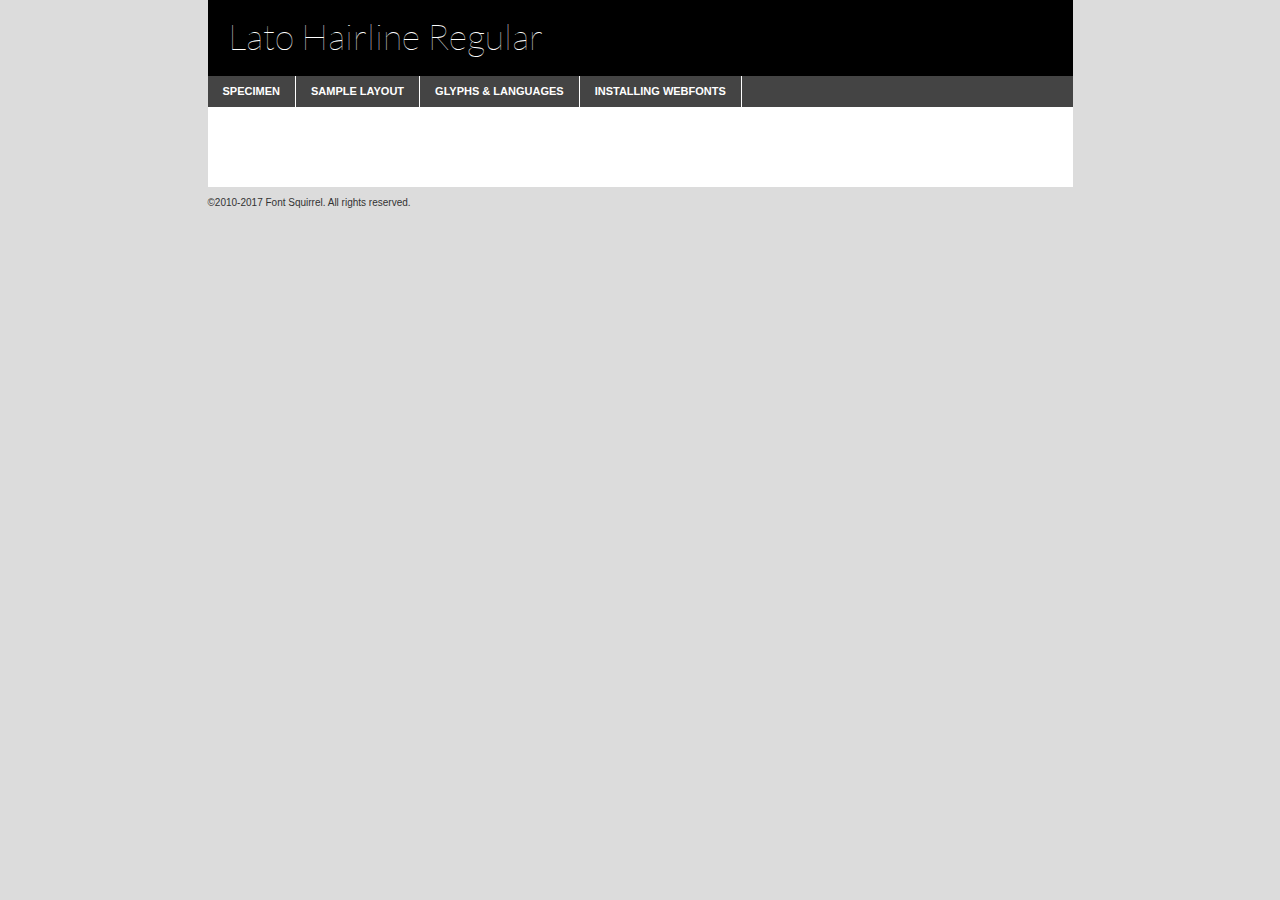
<file: html-page/font/lato-thin-demo.html>
<!DOCTYPE html PUBLIC "-//W3C//DTD XHTML 1.0 Transitional//EN"
        "http://www.w3.org/TR/xhtml1/DTD/xhtml1-transitional.dtd">

<html xmlns="http://www.w3.org/1999/xhtml" xml:lang="en" lang="en">
<head>
    <meta http-equiv="Content-Type" content="text/html; charset=utf-8"/>
    <script src="http://ajax.googleapis.com/ajax/libs/jquery/1.7.2/jquery.min.js" type="text/javascript" charset="utf-8"></script>
    <script type="text/javascript">
		(function($) {
			$.fn.easyTabs = function(option) {
				var param = jQuery.extend({ fadeSpeed: 'fast', defaultContent: 1, activeClass: 'active' }, option);
				$(this).each(function() {
					var thisId = '#' + this.id;
					if ( param.defaultContent == '' )
					{
						param.defaultContent = 1;
					}
					if ( typeof param.defaultContent == 'number' )
					{
						var defaultTab = $(thisId + ' .tabs li:eq(' + (param.defaultContent - 1) + ') a').attr('href').substr(1);
					}
					else
					{
						var defaultTab = param.defaultContent;
					}
					$(thisId + ' .tabs li a').each(function() {
						var tabToHide = $(this).attr('href').substr(1);
						$('#' + tabToHide).addClass('easytabs-tab-content');
					});
					hideAll();
					changeContent(defaultTab);

					function hideAll() {$(thisId + ' .easytabs-tab-content').hide();}

					function changeContent(tabId)
					{
						hideAll();
						$(thisId + ' .tabs li').removeClass(param.activeClass);
						$(thisId + ' .tabs li a[href=#' + tabId + ']').closest('li').addClass(param.activeClass);
						if ( param.fadeSpeed != 'none' )
						{
							$(thisId + ' #' + tabId).fadeIn(param.fadeSpeed);
						}
						else
						{
							$(thisId + ' #' + tabId).show();
						}
					}

					$(thisId + ' .tabs li').click(function() {
						var tabId = $(this).find('a').attr('href').substr(1);
						changeContent(tabId);
						return false;
					});
				});
			}
		})(jQuery);
    </script>
    <link rel="stylesheet" href="specimen_files/specimen_stylesheet.css" type="text/css" charset="utf-8"/>
    <link rel="stylesheet" href="stylesheet.css" type="text/css" charset="utf-8"/>

    <style type="text/css">
        		body {
			font-family: 'latohairline';
        		}

            </style>

    <title>Lato Hairline Regular Specimen</title>


    <script type="text/javascript" charset="utf-8">
		$(document).ready(function() {
			$('#container').easyTabs({ defaultContent: 1 });
		});
    </script>
</head>

<body>
<div id="container">
    <div id="header">
		Lato Hairline Regular    </div>
    <ul class="tabs">
        <li><a href="#specimen">Specimen</a></li>
        <li><a href="#layout">Sample Layout</a></li>
		        <li><a href="#glyphs">Glyphs &amp; Languages</a></li>
        <li><a href="#installing">Installing Webfonts</a></li>

    </ul>

    <div id="main_content">


        <div id="specimen">

            <div class="section">
                <div class="grid12 firstcol">
                    <div class="huge">AaBb</div>
                </div>
            </div>

            <div class="section">
                <div class="glyph_range">A&#x200B;B&#x200b;C&#x200b;D&#x200b;E&#x200b;F&#x200b;G&#x200b;H&#x200b;I&#x200b;J&#x200b;K&#x200b;L&#x200b;M&#x200b;N&#x200b;O&#x200b;P&#x200b;Q&#x200b;R&#x200b;S&#x200b;T&#x200b;U&#x200b;V&#x200b;W&#x200b;X&#x200b;Y&#x200b;Z&#x200b;a&#x200b;b&#x200b;c&#x200b;d&#x200b;e&#x200b;f&#x200b;g&#x200b;h&#x200b;i&#x200b;j&#x200b;k&#x200b;l&#x200b;m&#x200b;n&#x200b;o&#x200b;p&#x200b;q&#x200b;r&#x200b;s&#x200b;t&#x200b;u&#x200b;v&#x200b;w&#x200b;x&#x200b;y&#x200b;z&#x200b;1&#x200b;2&#x200b;3&#x200b;4&#x200b;5&#x200b;6&#x200b;7&#x200b;8&#x200b;9&#x200b;0&#x200b;&amp;&#x200b;.&#x200b;,&#x200b;?&#x200b;!&#x200b;&#64;&#x200b;(&#x200b;)&#x200b;#&#x200b;$&#x200b;%&#x200b;*&#x200b;+&#x200b;-&#x200b;=&#x200b;:&#x200b;;</div>
            </div>
            <div class="section">
                <div class="grid12 firstcol">
                    <table class="sample_table">
                        <tr>
                            <td>10</td>
                            <td class="size10">abcdefghijklmnopqrstuvwxyzABCDEFGHIJKLMNOPQRSTUVWXYZ0123456789abcdefghijklmnopqrstuvwxyzABCDEFGHIJKLMNOPQRSTUVWXYZ0123456789abcdefghijklmnopqrstuvwxyzABCDEFGHIJKLMNOPQRSTUVWXYZ</td>
                        </tr>
                        <tr>
                            <td>11</td>
                            <td class="size11">abcdefghijklmnopqrstuvwxyzABCDEFGHIJKLMNOPQRSTUVWXYZ0123456789abcdefghijklmnopqrstuvwxyzABCDEFGHIJKLMNOPQRSTUVWXYZ0123456789abcdefghijklmnopqrstuvwxyzABCDEFGHIJKLMNOPQRSTUVWXYZ</td>
                        </tr>
                        <tr>
                            <td>12</td>
                            <td class="size12">abcdefghijklmnopqrstuvwxyzABCDEFGHIJKLMNOPQRSTUVWXYZ0123456789abcdefghijklmnopqrstuvwxyzABCDEFGHIJKLMNOPQRSTUVWXYZ0123456789abcdefghijklmnopqrstuvwxyzABCDEFGHIJKLMNOPQRSTUVWXYZ</td>
                        </tr>
                        <tr>
                            <td>13</td>
                            <td class="size13">abcdefghijklmnopqrstuvwxyzABCDEFGHIJKLMNOPQRSTUVWXYZ0123456789abcdefghijklmnopqrstuvwxyzABCDEFGHIJKLMNOPQRSTUVWXYZ0123456789abcdefghijklmnopqrstuvwxyzABCDEFGHIJKLMNOPQRSTUVWXYZ</td>
                        </tr>
                        <tr>
                            <td>14</td>
                            <td class="size14">abcdefghijklmnopqrstuvwxyzABCDEFGHIJKLMNOPQRSTUVWXYZ0123456789abcdefghijklmnopqrstuvwxyzABCDEFGHIJKLMNOPQRSTUVWXYZ0123456789abcdefghijklmnopqrstuvwxyzABCDEFGHIJKLMNOPQRSTUVWXYZ</td>
                        </tr>
                        <tr>
                            <td>16</td>
                            <td class="size16">abcdefghijklmnopqrstuvwxyzABCDEFGHIJKLMNOPQRSTUVWXYZ0123456789abcdefghijklmnopqrstuvwxyzABCDEFGHIJKLMNOPQRSTUVWXYZ</td>
                        </tr>
                        <tr>
                            <td>18</td>
                            <td class="size18">abcdefghijklmnopqrstuvwxyzABCDEFGHIJKLMNOPQRSTUVWXYZ0123456789abcdefghijklmnopqrstuvwxyzABCDEFGHIJKLMNOPQRSTUVWXYZ</td>
                        </tr>
                        <tr>
                            <td>20</td>
                            <td class="size20">abcdefghijklmnopqrstuvwxyzABCDEFGHIJKLMNOPQRSTUVWXYZ0123456789abcdefghijklmnopqrstuvwxyzABCDEFGHIJKLMNOPQRSTUVWXYZ</td>
                        </tr>
                        <tr>
                            <td>24</td>
                            <td class="size24">abcdefghijklmnopqrstuvwxyzABCDEFGHIJKLMNOPQRSTUVWXYZ0123456789abcdefghijklmnopqrstuvwxyzABCDEFGHIJKLMNOPQRSTUVWXYZ</td>
                        </tr>
                        <tr>
                            <td>30</td>
                            <td class="size30">abcdefghijklmnopqrstuvwxyzABCDEFGHIJKLMNOPQRSTUVWXYZ0123456789abcdefghijklmnopqrstuvwxyzABCDEFGHIJKLMNOPQRSTUVWXYZ</td>
                        </tr>
                        <tr>
                            <td>36</td>
                            <td class="size36">abcdefghijklmnopqrstuvwxyzABCDEFGHIJKLMNOPQRSTUVWXYZ0123456789abcdefghijklmnopqrstuvwxyzABCDEFGHIJKLMNOPQRSTUVWXYZ</td>
                        </tr>
                        <tr>
                            <td>48</td>
                            <td class="size48">abcdefghijklmnopqrstuvwxyzABCDEFGHIJKLMNOPQRSTUVWXYZ0123456789abcdefghijklmnopqrstuvwxyzABCDEFGHIJKLMNOPQRSTUVWXYZ</td>
                        </tr>
                        <tr>
                            <td>60</td>
                            <td class="size60">abcdefghijklmnopqrstuvwxyzABCDEFGHIJKLMNOPQRSTUVWXYZ0123456789abcdefghijklmnopqrstuvwxyzABCDEFGHIJKLMNOPQRSTUVWXYZ</td>
                        </tr>
                        <tr>
                            <td>72</td>
                            <td class="size72">abcdefghijklmnopqrstuvwxyzABCDEFGHIJKLMNOPQRSTUVWXYZ0123456789abcdefghijklmnopqrstuvwxyzABCDEFGHIJKLMNOPQRSTUVWXYZ</td>
                        </tr>
                        <tr>
                            <td>90</td>
                            <td class="size90">abcdefghijklmnopqrstuvwxyzABCDEFGHIJKLMNOPQRSTUVWXYZ0123456789abcdefghijklmnopqrstuvwxyzABCDEFGHIJKLMNOPQRSTUVWXYZ</td>
                        </tr>
                    </table>

                </div>

            </div>


            <div class="section" id="bodycomparison">


                <div id="xheight">
                    <div class="fontbody">&#x25FC;&#x25FC;&#x25FC;&#x25FC;&#x25FC;&#x25FC;&#x25FC;&#x25FC;&#x25FC;&#x25FC;&#x25FC;&#x25FC;&#x25FC;&#x25FC;&#x25FC;&#x25FC;&#x25FC;&#x25FC;&#x25FC;&#x25FC;&#x25FC;&#x25FC;&#x25FC;&#x25FC;&#x25FC;&#x25FC;&#x25FC;&#x25FC;&#x25FC;&#x25FC;&#x25FC;&#x25FC;&#x25FC;&#x25FC;&#x25FC;&#x25FC;&#x25FC;&#x25FC;&#x25FC;&#x25FC;&#x25FC;&#x25FC;&#x25FC;&#x25FC;&#x25FC;&#x25FC;&#x25FC;&#x25FC;&#x25FC;&#x25FC;&#x25FC;&#x25FC;&#x25FC;&#x25FC;&#x25FC;&#x25FC;&#x25FC;&#x25FC;&#x25FC;&#x25FC;&#x25FC;&#x25FC;&#x25FC;&#x25FC;&#x25FC;&#x25FC;&#x25FC;&#x25FC;&#x25FC;&#x25FC;&#x25FC;&#x25FC;&#x25FC;&#x25FC;&#x25FC;&#x25FC;&#x25FC;&#x25FC;&#x25FC;&#x25FC;&#x25FC;&#x25FC;&#x25FC;&#x25FC;&#x25FC;&#x25FC;&#x25FC;&#x25FC;&#x25FC;&#x25FC;&#x25FC;&#x25FC;&#x25FC;&#x25FC;&#x25FC;&#x25FC;&#x25FC;&#x25FC;&#x25FC;body</div>
                    <div class="arialbody">body</div>
                    <div class="verdanabody">body</div>
                    <div class="georgiabody">body</div>
                </div>
                <div class="fontbody" style="z-index:1">
                    body<span>Lato Hairline Regular</span>
                </div>
                <div class="arialbody" style="z-index:1">
                    body<span>Arial</span>
                </div>
                <div class="verdanabody" style="z-index:1">
                    body<span>Verdana</span>
                </div>
                <div class="georgiabody" style="z-index:1">
                    body<span>Georgia</span>
                </div>


            </div>


            <div class="section psample psample_row1" id="">

                <div class="grid2 firstcol">
                    <p class="size10"><span>10.</span>Aenean lacinia bibendum nulla sed consectetur. Fusce dapibus, tellus ac cursus commodo, tortor mauris condimentum nibh, ut fermentum massa justo sit amet risus. Nullam id dolor id nibh ultricies vehicula ut id elit. Cum sociis natoque penatibus et magnis dis parturient montes, nascetur ridiculus mus. Nulla vitae elit libero, a pharetra augue.</p>

                </div>
                <div class="grid3">
                    <p class="size11"><span>11.</span>Aenean lacinia bibendum nulla sed consectetur. Fusce dapibus, tellus ac cursus commodo, tortor mauris condimentum nibh, ut fermentum massa justo sit amet risus. Nullam id dolor id nibh ultricies vehicula ut id elit. Cum sociis natoque penatibus et magnis dis parturient montes, nascetur ridiculus mus. Nulla vitae elit libero, a pharetra augue.</p>

                </div>
                <div class="grid3">
                    <p class="size12"><span>12.</span>Aenean lacinia bibendum nulla sed consectetur. Fusce dapibus, tellus ac cursus commodo, tortor mauris condimentum nibh, ut fermentum massa justo sit amet risus. Nullam id dolor id nibh ultricies vehicula ut id elit. Cum sociis natoque penatibus et magnis dis parturient montes, nascetur ridiculus mus. Nulla vitae elit libero, a pharetra augue.</p>

                </div>
                <div class="grid4">
                    <p class="size13"><span>13.</span>Aenean lacinia bibendum nulla sed consectetur. Fusce dapibus, tellus ac cursus commodo, tortor mauris condimentum nibh, ut fermentum massa justo sit amet risus. Nullam id dolor id nibh ultricies vehicula ut id elit. Cum sociis natoque penatibus et magnis dis parturient montes, nascetur ridiculus mus. Nulla vitae elit libero, a pharetra augue.</p>

                </div>
                <div class="white_blend"></div>

            </div>
            <div class="section psample psample_row2" id="">
                <div class="grid3 firstcol">
                    <p class="size14"><span>14.</span>Aenean lacinia bibendum nulla sed consectetur. Fusce dapibus, tellus ac cursus commodo, tortor mauris condimentum nibh, ut fermentum massa justo sit amet risus. Nullam id dolor id nibh ultricies vehicula ut id elit. Cum sociis natoque penatibus et magnis dis parturient montes, nascetur ridiculus mus. Nulla vitae elit libero, a pharetra augue.</p>

                </div>
                <div class="grid4">
                    <p class="size16"><span>16.</span>Aenean lacinia bibendum nulla sed consectetur. Fusce dapibus, tellus ac cursus commodo, tortor mauris condimentum nibh, ut fermentum massa justo sit amet risus. Nullam id dolor id nibh ultricies vehicula ut id elit. Cum sociis natoque penatibus et magnis dis parturient montes, nascetur ridiculus mus. Nulla vitae elit libero, a pharetra augue.</p>

                </div>
                <div class="grid5">
                    <p class="size18"><span>18.</span>Aenean lacinia bibendum nulla sed consectetur. Fusce dapibus, tellus ac cursus commodo, tortor mauris condimentum nibh, ut fermentum massa justo sit amet risus. Nullam id dolor id nibh ultricies vehicula ut id elit. Cum sociis natoque penatibus et magnis dis parturient montes, nascetur ridiculus mus. Nulla vitae elit libero, a pharetra augue.</p>

                </div>

                <div class="white_blend"></div>

            </div>

            <div class="section psample psample_row3" id="">
                <div class="grid5 firstcol">
                    <p class="size20"><span>20.</span>Aenean lacinia bibendum nulla sed consectetur. Fusce dapibus, tellus ac cursus commodo, tortor mauris condimentum nibh, ut fermentum massa justo sit amet risus. Nullam id dolor id nibh ultricies vehicula ut id elit. Cum sociis natoque penatibus et magnis dis parturient montes, nascetur ridiculus mus. Nulla vitae elit libero, a pharetra augue.</p>
                </div>
                <div class="grid7">
                    <p class="size24"><span>24.</span>Aenean lacinia bibendum nulla sed consectetur. Fusce dapibus, tellus ac cursus commodo, tortor mauris condimentum nibh, ut fermentum massa justo sit amet risus. Nullam id dolor id nibh ultricies vehicula ut id elit. Cum sociis natoque penatibus et magnis dis parturient montes, nascetur ridiculus mus. Nulla vitae elit libero, a pharetra augue.</p>
                </div>

                <div class="white_blend"></div>

            </div>

            <div class="section psample psample_row4" id="">
                <div class="grid12 firstcol">
                    <p class="size30"><span>30.</span>Aenean lacinia bibendum nulla sed consectetur. Fusce dapibus, tellus ac cursus commodo, tortor mauris condimentum nibh, ut fermentum massa justo sit amet risus. Nullam id dolor id nibh ultricies vehicula ut id elit. Cum sociis natoque penatibus et magnis dis parturient montes, nascetur ridiculus mus. Nulla vitae elit libero, a pharetra augue.</p>
                </div>
                <div class="white_blend"></div>

            </div>


            <div class="section psample psample_row1 fullreverse">
                <div class="grid2 firstcol">
                    <p class="size10"><span>10.</span>Aenean lacinia bibendum nulla sed consectetur. Fusce dapibus, tellus ac cursus commodo, tortor mauris condimentum nibh, ut fermentum massa justo sit amet risus. Nullam id dolor id nibh ultricies vehicula ut id elit. Cum sociis natoque penatibus et magnis dis parturient montes, nascetur ridiculus mus. Nulla vitae elit libero, a pharetra augue.</p>

                </div>
                <div class="grid3">
                    <p class="size11"><span>11.</span>Aenean lacinia bibendum nulla sed consectetur. Fusce dapibus, tellus ac cursus commodo, tortor mauris condimentum nibh, ut fermentum massa justo sit amet risus. Nullam id dolor id nibh ultricies vehicula ut id elit. Cum sociis natoque penatibus et magnis dis parturient montes, nascetur ridiculus mus. Nulla vitae elit libero, a pharetra augue.</p>

                </div>
                <div class="grid3">
                    <p class="size12"><span>12.</span>Aenean lacinia bibendum nulla sed consectetur. Fusce dapibus, tellus ac cursus commodo, tortor mauris condimentum nibh, ut fermentum massa justo sit amet risus. Nullam id dolor id nibh ultricies vehicula ut id elit. Cum sociis natoque penatibus et magnis dis parturient montes, nascetur ridiculus mus. Nulla vitae elit libero, a pharetra augue.</p>

                </div>
                <div class="grid4">
                    <p class="size13"><span>13.</span>Aenean lacinia bibendum nulla sed consectetur. Fusce dapibus, tellus ac cursus commodo, tortor mauris condimentum nibh, ut fermentum massa justo sit amet risus. Nullam id dolor id nibh ultricies vehicula ut id elit. Cum sociis natoque penatibus et magnis dis parturient montes, nascetur ridiculus mus. Nulla vitae elit libero, a pharetra augue.</p>

                </div>
                <div class="black_blend"></div>

            </div>

            <div class="section psample psample_row2 fullreverse">
                <div class="grid3 firstcol">
                    <p class="size14"><span>14.</span>Aenean lacinia bibendum nulla sed consectetur. Fusce dapibus, tellus ac cursus commodo, tortor mauris condimentum nibh, ut fermentum massa justo sit amet risus. Nullam id dolor id nibh ultricies vehicula ut id elit. Cum sociis natoque penatibus et magnis dis parturient montes, nascetur ridiculus mus. Nulla vitae elit libero, a pharetra augue.</p>

                </div>
                <div class="grid4">
                    <p class="size16"><span>16.</span>Aenean lacinia bibendum nulla sed consectetur. Fusce dapibus, tellus ac cursus commodo, tortor mauris condimentum nibh, ut fermentum massa justo sit amet risus. Nullam id dolor id nibh ultricies vehicula ut id elit. Cum sociis natoque penatibus et magnis dis parturient montes, nascetur ridiculus mus. Nulla vitae elit libero, a pharetra augue.</p>

                </div>
                <div class="grid5">
                    <p class="size18"><span>18.</span>Aenean lacinia bibendum nulla sed consectetur. Fusce dapibus, tellus ac cursus commodo, tortor mauris condimentum nibh, ut fermentum massa justo sit amet risus. Nullam id dolor id nibh ultricies vehicula ut id elit. Cum sociis natoque penatibus et magnis dis parturient montes, nascetur ridiculus mus. Nulla vitae elit libero, a pharetra augue.</p>

                </div>
                <div class="black_blend"></div>

            </div>

            <div class="section psample fullreverse psample_row3" id="">
                <div class="grid5 firstcol">
                    <p class="size20"><span>20.</span>Aenean lacinia bibendum nulla sed consectetur. Fusce dapibus, tellus ac cursus commodo, tortor mauris condimentum nibh, ut fermentum massa justo sit amet risus. Nullam id dolor id nibh ultricies vehicula ut id elit. Cum sociis natoque penatibus et magnis dis parturient montes, nascetur ridiculus mus. Nulla vitae elit libero, a pharetra augue.</p>
                </div>
                <div class="grid7">
                    <p class="size24"><span>24.</span>Aenean lacinia bibendum nulla sed consectetur. Fusce dapibus, tellus ac cursus commodo, tortor mauris condimentum nibh, ut fermentum massa justo sit amet risus. Nullam id dolor id nibh ultricies vehicula ut id elit. Cum sociis natoque penatibus et magnis dis parturient montes, nascetur ridiculus mus. Nulla vitae elit libero, a pharetra augue.</p>
                </div>

                <div class="black_blend"></div>

            </div>

            <div class="section psample fullreverse psample_row4" id="" style="border-bottom: 20px #000 solid;">
                <div class="grid12 firstcol">
                    <p class="size30"><span>30.</span>Aenean lacinia bibendum nulla sed consectetur. Fusce dapibus, tellus ac cursus commodo, tortor mauris condimentum nibh, ut fermentum massa justo sit amet risus. Nullam id dolor id nibh ultricies vehicula ut id elit. Cum sociis natoque penatibus et magnis dis parturient montes, nascetur ridiculus mus. Nulla vitae elit libero, a pharetra augue.</p>
                </div>
                <div class="black_blend"></div>

            </div>


        </div>

        <div id="layout">

            <div class="section">

                <div class="grid12 firstcol">
                    <h1>Lorem Ipsum Dolor</h1>
                    <h2>Etiam porta sem malesuada magna mollis euismod</h2>

                    <p class="byline">By <a href="#link">Aenean Lacinia</a></p>
                </div>
            </div>
            <div class="section">
                <div class="grid8 firstcol">
                    <p class="large">Donec sed odio dui. Morbi leo risus, porta ac consectetur ac, vestibulum at eros. Fusce dapibus, tellus ac cursus commodo, tortor mauris condimentum nibh, ut fermentum massa justo sit amet risus. </p>


                    <h3>Pellentesque ornare sem</h3>

                    <p>Maecenas sed diam eget risus varius blandit sit amet non magna. Maecenas faucibus mollis interdum. Donec ullamcorper nulla non metus auctor fringilla. Nullam id dolor id nibh ultricies vehicula ut id elit. Nullam id dolor id nibh ultricies vehicula ut id elit. </p>

                    <p>Aenean eu leo quam. Pellentesque ornare sem lacinia quam venenatis vestibulum. Lorem ipsum dolor sit amet, consectetur adipiscing elit. Cum sociis natoque penatibus et magnis dis parturient montes, nascetur ridiculus mus. </p>

                    <p>Nulla vitae elit libero, a pharetra augue. Praesent commodo cursus magna, vel scelerisque nisl consectetur et. Aenean lacinia bibendum nulla sed consectetur. </p>

                    <p>Nullam quis risus eget urna mollis ornare vel eu leo. Nullam quis risus eget urna mollis ornare vel eu leo. Maecenas sed diam eget risus varius blandit sit amet non magna. Donec ullamcorper nulla non metus auctor fringilla. </p>

                    <h3>Cras mattis consectetur</h3>

                    <p>Aenean eu leo quam. Pellentesque ornare sem lacinia quam venenatis vestibulum. Aenean lacinia bibendum nulla sed consectetur. Integer posuere erat a ante venenatis dapibus posuere velit aliquet. Cras mattis consectetur purus sit amet fermentum. </p>

                    <p>Nullam id dolor id nibh ultricies vehicula ut id elit. Nullam quis risus eget urna mollis ornare vel eu leo. Cras mattis consectetur purus sit amet fermentum.</p>
                </div>

                <div class="grid4 sidebar">

                    <div class="box reverse">
                        <p class="last">Nullam quis risus eget urna mollis ornare vel eu leo. Donec ullamcorper nulla non metus auctor fringilla. Cras mattis consectetur purus sit amet fermentum. Sed posuere consectetur est at lobortis. Lorem ipsum dolor sit amet, consectetur adipiscing elit. </p>
                    </div>

                    <p class="caption">Maecenas sed diam eget risus varius.</p>

                    <p>Vestibulum id ligula porta felis euismod semper. Integer posuere erat a ante venenatis dapibus posuere velit aliquet. Vestibulum id ligula porta felis euismod semper. Sed posuere consectetur est at lobortis. Maecenas sed diam eget risus varius blandit sit amet non magna. Fusce dapibus, tellus ac cursus commodo, tortor mauris condimentum nibh, ut fermentum massa justo sit amet risus. </p>


                    <p>Duis mollis, est non commodo luctus, nisi erat porttitor ligula, eget lacinia odio sem nec elit. Aenean lacinia bibendum nulla sed consectetur. Vivamus sagittis lacus vel augue laoreet rutrum faucibus dolor auctor. Aenean lacinia bibendum nulla sed consectetur. Nullam quis risus eget urna mollis ornare vel eu leo. </p>

                    <p>Praesent commodo cursus magna, vel scelerisque nisl consectetur et. Donec ullamcorper nulla non metus auctor fringilla. Maecenas faucibus mollis interdum. Fusce dapibus, tellus ac cursus commodo, tortor mauris condimentum nibh, ut fermentum massa justo sit amet risus. </p>

                </div>
            </div>

        </div>


		

        <div id="glyphs">
            <div class="section">
                <div class="grid12 firstcol">

                    <h1>Language Support</h1>
                    <p>The subset of Lato Hairline Regular in this kit supports the following languages:<br/>

						Albanian, Basque, Breton, Chamorro, Danish, Dutch, English, Faroese, Finnish, French, Frisian, Galician, German, Icelandic, Italian, Malagasy, Norwegian, Portuguese, Spanish, Alsatian, Aragonese, Arapaho, Arrernte, Asturian, Aymara, Bislama, Cebuano, Corsican, Fijian, French_creole, Genoese, Gilbertese, Greenlandic, Haitian_creole, Hiligaynon, Hmong, Hopi, Ibanag, Iloko_ilokano, Indonesian, Interglossa_glosa, Interlingua, Irish_gaelic, Jerriais, Lojban, Lombard, Luxembourgeois, Manx, Mohawk, Norfolk_pitcairnese, Occitan, Oromo, Pangasinan, Papiamento, Piedmontese, Potawatomi, Rhaeto-romance, Romansh, Rotokas, Sami_lule, Samoan, Sardinian, Scots_gaelic, Seychelles_creole, Shona, Sicilian, Somali, Southern_ndebele, Swahili, Swati_swazi, Tagalog_filipino_pilipino, Tetum, Tok_pisin, Uyghur_latinized, Volapuk, Walloon, Warlpiri, Xhosa, Yapese, Zulu, Latinbasic, Ubasic, Demo                    </p>
                    <h1>Glyph Chart</h1>
                    <p>The subset of Lato Hairline Regular in this kit includes all the glyphs listed below. Unicode entities are included above each glyph to help you insert individual characters into your layout.</p>
                    <div id="glyph_chart">

																																	                                <div><p>&amp;#13;</p>&#13;</div>
																				                                <div><p>&amp;#32;</p>&#32;</div>
																				                                <div><p>&amp;#33;</p>&#33;</div>
																				                                <div><p>&amp;#34;</p>&#34;</div>
																				                                <div><p>&amp;#35;</p>&#35;</div>
																				                                <div><p>&amp;#36;</p>&#36;</div>
																				                                <div><p>&amp;#37;</p>&#37;</div>
																				                                <div><p>&amp;#38;</p>&#38;</div>
																				                                <div><p>&amp;#39;</p>&#39;</div>
																				                                <div><p>&amp;#40;</p>&#40;</div>
																				                                <div><p>&amp;#41;</p>&#41;</div>
																				                                <div><p>&amp;#42;</p>&#42;</div>
																				                                <div><p>&amp;#43;</p>&#43;</div>
																				                                <div><p>&amp;#44;</p>&#44;</div>
																				                                <div><p>&amp;#45;</p>&#45;</div>
																				                                <div><p>&amp;#46;</p>&#46;</div>
																				                                <div><p>&amp;#47;</p>&#47;</div>
																				                                <div><p>&amp;#48;</p>&#48;</div>
																				                                <div><p>&amp;#49;</p>&#49;</div>
																				                                <div><p>&amp;#50;</p>&#50;</div>
																				                                <div><p>&amp;#51;</p>&#51;</div>
																				                                <div><p>&amp;#52;</p>&#52;</div>
																				                                <div><p>&amp;#53;</p>&#53;</div>
																				                                <div><p>&amp;#54;</p>&#54;</div>
																				                                <div><p>&amp;#55;</p>&#55;</div>
																				                                <div><p>&amp;#56;</p>&#56;</div>
																				                                <div><p>&amp;#57;</p>&#57;</div>
																				                                <div><p>&amp;#58;</p>&#58;</div>
																				                                <div><p>&amp;#59;</p>&#59;</div>
																				                                <div><p>&amp;#60;</p>&#60;</div>
																				                                <div><p>&amp;#61;</p>&#61;</div>
																				                                <div><p>&amp;#62;</p>&#62;</div>
																				                                <div><p>&amp;#63;</p>&#63;</div>
																				                                <div><p>&amp;#64;</p>&#64;</div>
																				                                <div><p>&amp;#65;</p>&#65;</div>
																				                                <div><p>&amp;#66;</p>&#66;</div>
																				                                <div><p>&amp;#67;</p>&#67;</div>
																				                                <div><p>&amp;#68;</p>&#68;</div>
																				                                <div><p>&amp;#69;</p>&#69;</div>
																				                                <div><p>&amp;#70;</p>&#70;</div>
																				                                <div><p>&amp;#71;</p>&#71;</div>
																				                                <div><p>&amp;#72;</p>&#72;</div>
																				                                <div><p>&amp;#73;</p>&#73;</div>
																				                                <div><p>&amp;#74;</p>&#74;</div>
																				                                <div><p>&amp;#75;</p>&#75;</div>
																				                                <div><p>&amp;#76;</p>&#76;</div>
																				                                <div><p>&amp;#77;</p>&#77;</div>
																				                                <div><p>&amp;#78;</p>&#78;</div>
																				                                <div><p>&amp;#79;</p>&#79;</div>
																				                                <div><p>&amp;#80;</p>&#80;</div>
																				                                <div><p>&amp;#81;</p>&#81;</div>
																				                                <div><p>&amp;#82;</p>&#82;</div>
																				                                <div><p>&amp;#83;</p>&#83;</div>
																				                                <div><p>&amp;#84;</p>&#84;</div>
																				                                <div><p>&amp;#85;</p>&#85;</div>
																				                                <div><p>&amp;#86;</p>&#86;</div>
																				                                <div><p>&amp;#87;</p>&#87;</div>
																				                                <div><p>&amp;#88;</p>&#88;</div>
																				                                <div><p>&amp;#89;</p>&#89;</div>
																				                                <div><p>&amp;#90;</p>&#90;</div>
																				                                <div><p>&amp;#91;</p>&#91;</div>
																				                                <div><p>&amp;#92;</p>&#92;</div>
																				                                <div><p>&amp;#93;</p>&#93;</div>
																				                                <div><p>&amp;#94;</p>&#94;</div>
																				                                <div><p>&amp;#95;</p>&#95;</div>
																				                                <div><p>&amp;#96;</p>&#96;</div>
																				                                <div><p>&amp;#97;</p>&#97;</div>
																				                                <div><p>&amp;#98;</p>&#98;</div>
																				                                <div><p>&amp;#99;</p>&#99;</div>
																				                                <div><p>&amp;#100;</p>&#100;</div>
																				                                <div><p>&amp;#101;</p>&#101;</div>
																				                                <div><p>&amp;#102;</p>&#102;</div>
																				                                <div><p>&amp;#103;</p>&#103;</div>
																				                                <div><p>&amp;#104;</p>&#104;</div>
																				                                <div><p>&amp;#105;</p>&#105;</div>
																				                                <div><p>&amp;#106;</p>&#106;</div>
																				                                <div><p>&amp;#107;</p>&#107;</div>
																				                                <div><p>&amp;#108;</p>&#108;</div>
																				                                <div><p>&amp;#109;</p>&#109;</div>
																				                                <div><p>&amp;#110;</p>&#110;</div>
																				                                <div><p>&amp;#111;</p>&#111;</div>
																				                                <div><p>&amp;#112;</p>&#112;</div>
																				                                <div><p>&amp;#113;</p>&#113;</div>
																				                                <div><p>&amp;#114;</p>&#114;</div>
																				                                <div><p>&amp;#115;</p>&#115;</div>
																				                                <div><p>&amp;#116;</p>&#116;</div>
																				                                <div><p>&amp;#117;</p>&#117;</div>
																				                                <div><p>&amp;#118;</p>&#118;</div>
																				                                <div><p>&amp;#119;</p>&#119;</div>
																				                                <div><p>&amp;#120;</p>&#120;</div>
																				                                <div><p>&amp;#121;</p>&#121;</div>
																				                                <div><p>&amp;#122;</p>&#122;</div>
																				                                <div><p>&amp;#123;</p>&#123;</div>
																				                                <div><p>&amp;#124;</p>&#124;</div>
																				                                <div><p>&amp;#125;</p>&#125;</div>
																				                                <div><p>&amp;#126;</p>&#126;</div>
																				                                <div><p>&amp;#160;</p>&#160;</div>
																				                                <div><p>&amp;#161;</p>&#161;</div>
																				                                <div><p>&amp;#162;</p>&#162;</div>
																				                                <div><p>&amp;#163;</p>&#163;</div>
																				                                <div><p>&amp;#164;</p>&#164;</div>
																				                                <div><p>&amp;#165;</p>&#165;</div>
																				                                <div><p>&amp;#166;</p>&#166;</div>
																				                                <div><p>&amp;#167;</p>&#167;</div>
																				                                <div><p>&amp;#168;</p>&#168;</div>
																				                                <div><p>&amp;#169;</p>&#169;</div>
																				                                <div><p>&amp;#170;</p>&#170;</div>
																				                                <div><p>&amp;#171;</p>&#171;</div>
																				                                <div><p>&amp;#172;</p>&#172;</div>
																				                                <div><p>&amp;#173;</p>&#173;</div>
																				                                <div><p>&amp;#174;</p>&#174;</div>
																				                                <div><p>&amp;#175;</p>&#175;</div>
																				                                <div><p>&amp;#176;</p>&#176;</div>
																				                                <div><p>&amp;#177;</p>&#177;</div>
																				                                <div><p>&amp;#178;</p>&#178;</div>
																				                                <div><p>&amp;#179;</p>&#179;</div>
																				                                <div><p>&amp;#180;</p>&#180;</div>
																				                                <div><p>&amp;#181;</p>&#181;</div>
																				                                <div><p>&amp;#182;</p>&#182;</div>
																				                                <div><p>&amp;#183;</p>&#183;</div>
																				                                <div><p>&amp;#184;</p>&#184;</div>
																				                                <div><p>&amp;#185;</p>&#185;</div>
																				                                <div><p>&amp;#186;</p>&#186;</div>
																				                                <div><p>&amp;#187;</p>&#187;</div>
																				                                <div><p>&amp;#188;</p>&#188;</div>
																				                                <div><p>&amp;#189;</p>&#189;</div>
																				                                <div><p>&amp;#190;</p>&#190;</div>
																				                                <div><p>&amp;#191;</p>&#191;</div>
																				                                <div><p>&amp;#192;</p>&#192;</div>
																				                                <div><p>&amp;#193;</p>&#193;</div>
																				                                <div><p>&amp;#194;</p>&#194;</div>
																				                                <div><p>&amp;#195;</p>&#195;</div>
																				                                <div><p>&amp;#196;</p>&#196;</div>
																				                                <div><p>&amp;#197;</p>&#197;</div>
																				                                <div><p>&amp;#198;</p>&#198;</div>
																				                                <div><p>&amp;#199;</p>&#199;</div>
																				                                <div><p>&amp;#200;</p>&#200;</div>
																				                                <div><p>&amp;#201;</p>&#201;</div>
																				                                <div><p>&amp;#202;</p>&#202;</div>
																				                                <div><p>&amp;#203;</p>&#203;</div>
																				                                <div><p>&amp;#204;</p>&#204;</div>
																				                                <div><p>&amp;#205;</p>&#205;</div>
																				                                <div><p>&amp;#206;</p>&#206;</div>
																				                                <div><p>&amp;#207;</p>&#207;</div>
																				                                <div><p>&amp;#208;</p>&#208;</div>
																				                                <div><p>&amp;#209;</p>&#209;</div>
																				                                <div><p>&amp;#210;</p>&#210;</div>
																				                                <div><p>&amp;#211;</p>&#211;</div>
																				                                <div><p>&amp;#212;</p>&#212;</div>
																				                                <div><p>&amp;#213;</p>&#213;</div>
																				                                <div><p>&amp;#214;</p>&#214;</div>
																				                                <div><p>&amp;#215;</p>&#215;</div>
																				                                <div><p>&amp;#216;</p>&#216;</div>
																				                                <div><p>&amp;#217;</p>&#217;</div>
																				                                <div><p>&amp;#218;</p>&#218;</div>
																				                                <div><p>&amp;#219;</p>&#219;</div>
																				                                <div><p>&amp;#220;</p>&#220;</div>
																				                                <div><p>&amp;#221;</p>&#221;</div>
																				                                <div><p>&amp;#222;</p>&#222;</div>
																				                                <div><p>&amp;#223;</p>&#223;</div>
																				                                <div><p>&amp;#224;</p>&#224;</div>
																				                                <div><p>&amp;#225;</p>&#225;</div>
																				                                <div><p>&amp;#226;</p>&#226;</div>
																				                                <div><p>&amp;#227;</p>&#227;</div>
																				                                <div><p>&amp;#228;</p>&#228;</div>
																				                                <div><p>&amp;#229;</p>&#229;</div>
																				                                <div><p>&amp;#230;</p>&#230;</div>
																				                                <div><p>&amp;#231;</p>&#231;</div>
																				                                <div><p>&amp;#232;</p>&#232;</div>
																				                                <div><p>&amp;#233;</p>&#233;</div>
																				                                <div><p>&amp;#234;</p>&#234;</div>
																				                                <div><p>&amp;#235;</p>&#235;</div>
																				                                <div><p>&amp;#236;</p>&#236;</div>
																				                                <div><p>&amp;#237;</p>&#237;</div>
																				                                <div><p>&amp;#238;</p>&#238;</div>
																				                                <div><p>&amp;#239;</p>&#239;</div>
																				                                <div><p>&amp;#240;</p>&#240;</div>
																				                                <div><p>&amp;#241;</p>&#241;</div>
																				                                <div><p>&amp;#242;</p>&#242;</div>
																				                                <div><p>&amp;#243;</p>&#243;</div>
																				                                <div><p>&amp;#244;</p>&#244;</div>
																				                                <div><p>&amp;#245;</p>&#245;</div>
																				                                <div><p>&amp;#246;</p>&#246;</div>
																				                                <div><p>&amp;#247;</p>&#247;</div>
																				                                <div><p>&amp;#248;</p>&#248;</div>
																				                                <div><p>&amp;#249;</p>&#249;</div>
																				                                <div><p>&amp;#250;</p>&#250;</div>
																				                                <div><p>&amp;#251;</p>&#251;</div>
																				                                <div><p>&amp;#252;</p>&#252;</div>
																				                                <div><p>&amp;#253;</p>&#253;</div>
																				                                <div><p>&amp;#254;</p>&#254;</div>
																				                                <div><p>&amp;#255;</p>&#255;</div>
																				                                <div><p>&amp;#338;</p>&#338;</div>
																				                                <div><p>&amp;#339;</p>&#339;</div>
																				                                <div><p>&amp;#376;</p>&#376;</div>
																				                                <div><p>&amp;#710;</p>&#710;</div>
																				                                <div><p>&amp;#732;</p>&#732;</div>
																				                                <div><p>&amp;#8192;</p>&#8192;</div>
																				                                <div><p>&amp;#8193;</p>&#8193;</div>
																				                                <div><p>&amp;#8194;</p>&#8194;</div>
																				                                <div><p>&amp;#8195;</p>&#8195;</div>
																				                                <div><p>&amp;#8196;</p>&#8196;</div>
																				                                <div><p>&amp;#8197;</p>&#8197;</div>
																				                                <div><p>&amp;#8198;</p>&#8198;</div>
																				                                <div><p>&amp;#8199;</p>&#8199;</div>
																				                                <div><p>&amp;#8200;</p>&#8200;</div>
																				                                <div><p>&amp;#8201;</p>&#8201;</div>
																				                                <div><p>&amp;#8202;</p>&#8202;</div>
																				                                <div><p>&amp;#8208;</p>&#8208;</div>
																				                                <div><p>&amp;#8209;</p>&#8209;</div>
																				                                <div><p>&amp;#8210;</p>&#8210;</div>
																				                                <div><p>&amp;#8211;</p>&#8211;</div>
																				                                <div><p>&amp;#8212;</p>&#8212;</div>
																				                                <div><p>&amp;#8216;</p>&#8216;</div>
																				                                <div><p>&amp;#8217;</p>&#8217;</div>
																				                                <div><p>&amp;#8218;</p>&#8218;</div>
																				                                <div><p>&amp;#8220;</p>&#8220;</div>
																				                                <div><p>&amp;#8221;</p>&#8221;</div>
																				                                <div><p>&amp;#8222;</p>&#8222;</div>
																				                                <div><p>&amp;#8226;</p>&#8226;</div>
																				                                <div><p>&amp;#8230;</p>&#8230;</div>
																				                                <div><p>&amp;#8239;</p>&#8239;</div>
																				                                <div><p>&amp;#8249;</p>&#8249;</div>
																				                                <div><p>&amp;#8250;</p>&#8250;</div>
																				                                <div><p>&amp;#8287;</p>&#8287;</div>
																				                                <div><p>&amp;#8364;</p>&#8364;</div>
																				                                <div><p>&amp;#8482;</p>&#8482;</div>
																				                                <div><p>&amp;#9724;</p>&#9724;</div>
																				                                <div><p>&amp;#64257;</p>&#64257;</div>
																				                                <div><p>&amp;#64258;</p>&#64258;</div>
																																													                    </div>
                </div>


            </div>
        </div>


        <div id="specs">

        </div>

        <div id="installing">
            <div class="section">
                <div class="grid7 firstcol">
                    <h1>Installing Webfonts</h1>

                    <p>Webfonts are supported by all major browser platforms but not all in the same way. There are currently four different font formats that must be included in order to target all browsers. This includes TTF, WOFF, EOT and SVG.</p>

                    <h2>1. Upload your webfonts</h2>
                    <p>You must upload your webfont kit to your website. They should be in or near the same directory as your CSS files.</p>

                    <h2>2. Include the webfont stylesheet</h2>
                    <p>A special CSS @font-face declaration helps the various browsers select the appropriate font it needs without causing you a bunch of headaches. Learn more about this syntax by reading the <a href="https://www.fontspring.com/blog/further-hardening-of-the-bulletproof-syntax">Fontspring blog post</a> about it. The code for it is as follows:</p>


                    <code>
                        @font-face{
                        font-family: 'MyWebFont';
                        src: url('WebFont.eot');
                        src: url('WebFont.eot?#iefix') format('embedded-opentype'),
                        url('WebFont.woff') format('woff'),
                        url('WebFont.ttf') format('truetype'),
                        url('WebFont.svg#webfont') format('svg');
                        }
                    </code>

                    <p>We've already gone ahead and generated the code for you. All you have to do is link to the stylesheet in your HTML, like this:</p>
                    <code>&lt;link rel=&quot;stylesheet&quot; href=&quot;stylesheet.css&quot; type=&quot;text/css&quot; charset=&quot;utf-8&quot; /&gt;</code>

                    <h2>3. Modify your own stylesheet</h2>
                    <p>To take advantage of your new fonts, you must tell your stylesheet to use them. Look at the original @font-face declaration above and find the property called "font-family." The name linked there will be what you use to reference the font. Prepend that webfont name to the font stack in the "font-family" property, inside the selector you want to change. For example:</p>
                    <code>p { font-family: 'WebFont', Arial, sans-serif; }</code>

                    <h2>4. Test</h2>
                    <p>Getting webfonts to work cross-browser <em>can</em> be tricky. Use the information in the sidebar to help you if you find that fonts aren't loading in a particular browser.</p>
                </div>

                <div class="grid5 sidebar">
                    <div class="box">
                        <h2>Troubleshooting<br/>Font-Face Problems</h2>
                        <p>Having trouble getting your webfonts to load in your new website? Here are some tips to sort out what might be the problem.</p>

                        <h3>Fonts not showing in any browser</h3>

                        <p>This sounds like you need to work on the plumbing. You either did not upload the fonts to the correct directory, or you did not link the fonts properly in the CSS. If you've confirmed that all this is correct and you still have a problem, take a look at your .htaccess file and see if requests are getting intercepted.</p>

                        <h3>Fonts not loading in iPhone or iPad</h3>

                        <p>The most common problem here is that you are serving the fonts from an IIS server. IIS refuses to serve files that have unknown MIME types. If that is the case, you must set the MIME type for SVG to "image/svg+xml" in the server settings. Follow these instructions from Microsoft if you need help.</p>

                        <h3>Fonts not loading in Firefox</h3>

                        <p>The primary reason for this failure? You are still using a version Firefox older than 3.5. So upgrade already! If that isn't it, then you are very likely serving fonts from a different domain. Firefox requires that all font assets be served from the same domain. Lastly it is possible that you need to add WOFF to your list of MIME types (if you are serving via IIS.)</p>

                        <h3>Fonts not loading in IE</h3>

                        <p>Are you looking at Internet Explorer on an actual Windows machine or are you cheating by using a service like Adobe BrowserLab? Many of these screenshot services do not render @font-face for IE. Best to test it on a real machine.</p>

                        <h3>Fonts not loading in IE9</h3>

                        <p>IE9, like Firefox, requires that fonts be served from the same domain as the website. Make sure that is the case.</p>
                    </div>
                </div>
            </div>

        </div>

    </div>
    <div id="footer">
        <p>&copy;2010-2017 Font Squirrel. All rights reserved.</p>
    </div>
</div>
</body>
</html>
</file>
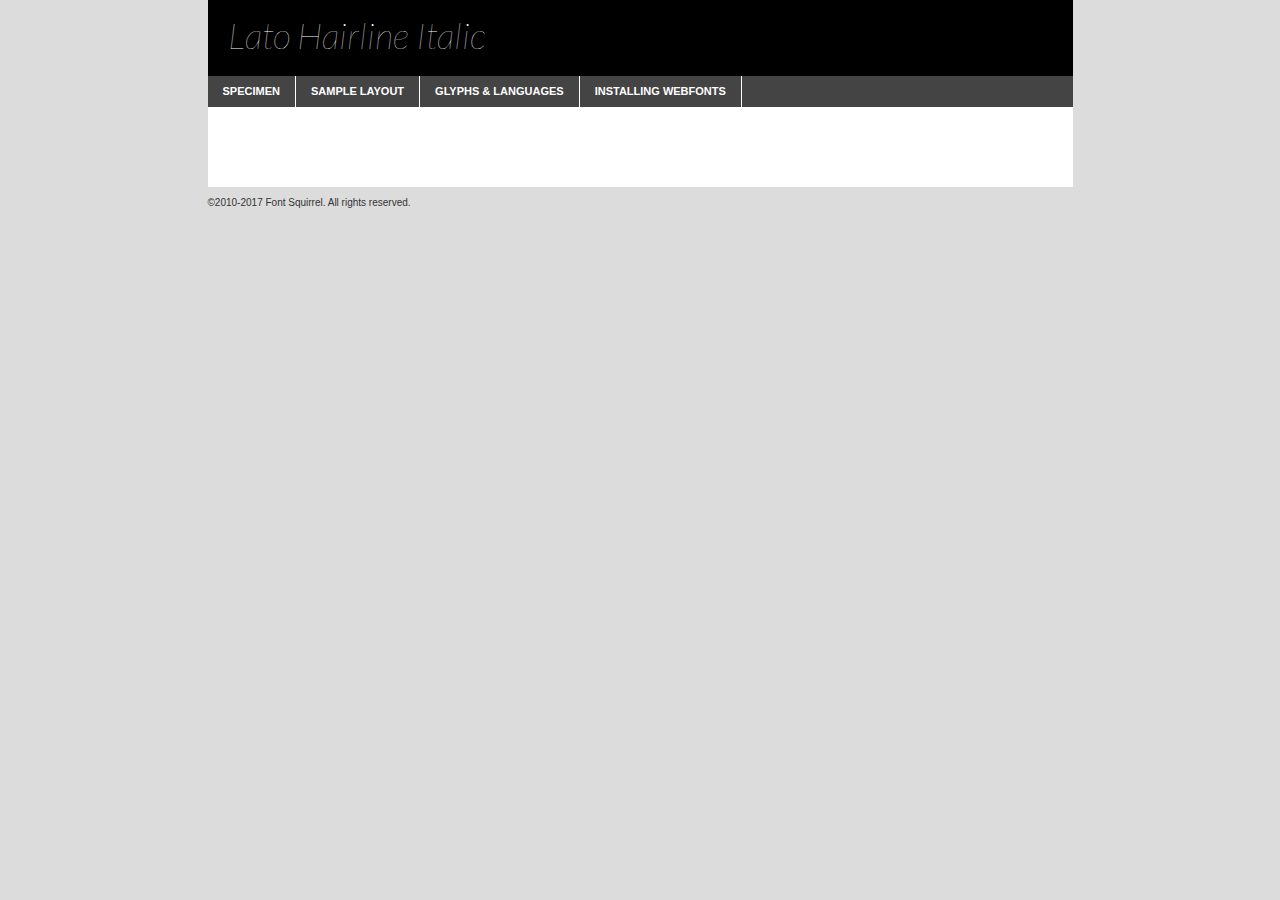
<file: html-page/font/lato-thinitalic-demo.html>
<!DOCTYPE html PUBLIC "-//W3C//DTD XHTML 1.0 Transitional//EN"
        "http://www.w3.org/TR/xhtml1/DTD/xhtml1-transitional.dtd">

<html xmlns="http://www.w3.org/1999/xhtml" xml:lang="en" lang="en">
<head>
    <meta http-equiv="Content-Type" content="text/html; charset=utf-8"/>
    <script src="http://ajax.googleapis.com/ajax/libs/jquery/1.7.2/jquery.min.js" type="text/javascript" charset="utf-8"></script>
    <script type="text/javascript">
		(function($) {
			$.fn.easyTabs = function(option) {
				var param = jQuery.extend({ fadeSpeed: 'fast', defaultContent: 1, activeClass: 'active' }, option);
				$(this).each(function() {
					var thisId = '#' + this.id;
					if ( param.defaultContent == '' )
					{
						param.defaultContent = 1;
					}
					if ( typeof param.defaultContent == 'number' )
					{
						var defaultTab = $(thisId + ' .tabs li:eq(' + (param.defaultContent - 1) + ') a').attr('href').substr(1);
					}
					else
					{
						var defaultTab = param.defaultContent;
					}
					$(thisId + ' .tabs li a').each(function() {
						var tabToHide = $(this).attr('href').substr(1);
						$('#' + tabToHide).addClass('easytabs-tab-content');
					});
					hideAll();
					changeContent(defaultTab);

					function hideAll() {$(thisId + ' .easytabs-tab-content').hide();}

					function changeContent(tabId)
					{
						hideAll();
						$(thisId + ' .tabs li').removeClass(param.activeClass);
						$(thisId + ' .tabs li a[href=#' + tabId + ']').closest('li').addClass(param.activeClass);
						if ( param.fadeSpeed != 'none' )
						{
							$(thisId + ' #' + tabId).fadeIn(param.fadeSpeed);
						}
						else
						{
							$(thisId + ' #' + tabId).show();
						}
					}

					$(thisId + ' .tabs li').click(function() {
						var tabId = $(this).find('a').attr('href').substr(1);
						changeContent(tabId);
						return false;
					});
				});
			}
		})(jQuery);
    </script>
    <link rel="stylesheet" href="specimen_files/specimen_stylesheet.css" type="text/css" charset="utf-8"/>
    <link rel="stylesheet" href="stylesheet.css" type="text/css" charset="utf-8"/>

    <style type="text/css">
        		body {
			font-family: 'latohairline_italic';
        		}

            </style>

    <title>Lato Hairline Italic Specimen</title>


    <script type="text/javascript" charset="utf-8">
		$(document).ready(function() {
			$('#container').easyTabs({ defaultContent: 1 });
		});
    </script>
</head>

<body>
<div id="container">
    <div id="header">
		Lato Hairline Italic    </div>
    <ul class="tabs">
        <li><a href="#specimen">Specimen</a></li>
        <li><a href="#layout">Sample Layout</a></li>
		        <li><a href="#glyphs">Glyphs &amp; Languages</a></li>
        <li><a href="#installing">Installing Webfonts</a></li>

    </ul>

    <div id="main_content">


        <div id="specimen">

            <div class="section">
                <div class="grid12 firstcol">
                    <div class="huge">AaBb</div>
                </div>
            </div>

            <div class="section">
                <div class="glyph_range">A&#x200B;B&#x200b;C&#x200b;D&#x200b;E&#x200b;F&#x200b;G&#x200b;H&#x200b;I&#x200b;J&#x200b;K&#x200b;L&#x200b;M&#x200b;N&#x200b;O&#x200b;P&#x200b;Q&#x200b;R&#x200b;S&#x200b;T&#x200b;U&#x200b;V&#x200b;W&#x200b;X&#x200b;Y&#x200b;Z&#x200b;a&#x200b;b&#x200b;c&#x200b;d&#x200b;e&#x200b;f&#x200b;g&#x200b;h&#x200b;i&#x200b;j&#x200b;k&#x200b;l&#x200b;m&#x200b;n&#x200b;o&#x200b;p&#x200b;q&#x200b;r&#x200b;s&#x200b;t&#x200b;u&#x200b;v&#x200b;w&#x200b;x&#x200b;y&#x200b;z&#x200b;1&#x200b;2&#x200b;3&#x200b;4&#x200b;5&#x200b;6&#x200b;7&#x200b;8&#x200b;9&#x200b;0&#x200b;&amp;&#x200b;.&#x200b;,&#x200b;?&#x200b;!&#x200b;&#64;&#x200b;(&#x200b;)&#x200b;#&#x200b;$&#x200b;%&#x200b;*&#x200b;+&#x200b;-&#x200b;=&#x200b;:&#x200b;;</div>
            </div>
            <div class="section">
                <div class="grid12 firstcol">
                    <table class="sample_table">
                        <tr>
                            <td>10</td>
                            <td class="size10">abcdefghijklmnopqrstuvwxyzABCDEFGHIJKLMNOPQRSTUVWXYZ0123456789abcdefghijklmnopqrstuvwxyzABCDEFGHIJKLMNOPQRSTUVWXYZ0123456789abcdefghijklmnopqrstuvwxyzABCDEFGHIJKLMNOPQRSTUVWXYZ</td>
                        </tr>
                        <tr>
                            <td>11</td>
                            <td class="size11">abcdefghijklmnopqrstuvwxyzABCDEFGHIJKLMNOPQRSTUVWXYZ0123456789abcdefghijklmnopqrstuvwxyzABCDEFGHIJKLMNOPQRSTUVWXYZ0123456789abcdefghijklmnopqrstuvwxyzABCDEFGHIJKLMNOPQRSTUVWXYZ</td>
                        </tr>
                        <tr>
                            <td>12</td>
                            <td class="size12">abcdefghijklmnopqrstuvwxyzABCDEFGHIJKLMNOPQRSTUVWXYZ0123456789abcdefghijklmnopqrstuvwxyzABCDEFGHIJKLMNOPQRSTUVWXYZ0123456789abcdefghijklmnopqrstuvwxyzABCDEFGHIJKLMNOPQRSTUVWXYZ</td>
                        </tr>
                        <tr>
                            <td>13</td>
                            <td class="size13">abcdefghijklmnopqrstuvwxyzABCDEFGHIJKLMNOPQRSTUVWXYZ0123456789abcdefghijklmnopqrstuvwxyzABCDEFGHIJKLMNOPQRSTUVWXYZ0123456789abcdefghijklmnopqrstuvwxyzABCDEFGHIJKLMNOPQRSTUVWXYZ</td>
                        </tr>
                        <tr>
                            <td>14</td>
                            <td class="size14">abcdefghijklmnopqrstuvwxyzABCDEFGHIJKLMNOPQRSTUVWXYZ0123456789abcdefghijklmnopqrstuvwxyzABCDEFGHIJKLMNOPQRSTUVWXYZ0123456789abcdefghijklmnopqrstuvwxyzABCDEFGHIJKLMNOPQRSTUVWXYZ</td>
                        </tr>
                        <tr>
                            <td>16</td>
                            <td class="size16">abcdefghijklmnopqrstuvwxyzABCDEFGHIJKLMNOPQRSTUVWXYZ0123456789abcdefghijklmnopqrstuvwxyzABCDEFGHIJKLMNOPQRSTUVWXYZ</td>
                        </tr>
                        <tr>
                            <td>18</td>
                            <td class="size18">abcdefghijklmnopqrstuvwxyzABCDEFGHIJKLMNOPQRSTUVWXYZ0123456789abcdefghijklmnopqrstuvwxyzABCDEFGHIJKLMNOPQRSTUVWXYZ</td>
                        </tr>
                        <tr>
                            <td>20</td>
                            <td class="size20">abcdefghijklmnopqrstuvwxyzABCDEFGHIJKLMNOPQRSTUVWXYZ0123456789abcdefghijklmnopqrstuvwxyzABCDEFGHIJKLMNOPQRSTUVWXYZ</td>
                        </tr>
                        <tr>
                            <td>24</td>
                            <td class="size24">abcdefghijklmnopqrstuvwxyzABCDEFGHIJKLMNOPQRSTUVWXYZ0123456789abcdefghijklmnopqrstuvwxyzABCDEFGHIJKLMNOPQRSTUVWXYZ</td>
                        </tr>
                        <tr>
                            <td>30</td>
                            <td class="size30">abcdefghijklmnopqrstuvwxyzABCDEFGHIJKLMNOPQRSTUVWXYZ0123456789abcdefghijklmnopqrstuvwxyzABCDEFGHIJKLMNOPQRSTUVWXYZ</td>
                        </tr>
                        <tr>
                            <td>36</td>
                            <td class="size36">abcdefghijklmnopqrstuvwxyzABCDEFGHIJKLMNOPQRSTUVWXYZ0123456789abcdefghijklmnopqrstuvwxyzABCDEFGHIJKLMNOPQRSTUVWXYZ</td>
                        </tr>
                        <tr>
                            <td>48</td>
                            <td class="size48">abcdefghijklmnopqrstuvwxyzABCDEFGHIJKLMNOPQRSTUVWXYZ0123456789abcdefghijklmnopqrstuvwxyzABCDEFGHIJKLMNOPQRSTUVWXYZ</td>
                        </tr>
                        <tr>
                            <td>60</td>
                            <td class="size60">abcdefghijklmnopqrstuvwxyzABCDEFGHIJKLMNOPQRSTUVWXYZ0123456789abcdefghijklmnopqrstuvwxyzABCDEFGHIJKLMNOPQRSTUVWXYZ</td>
                        </tr>
                        <tr>
                            <td>72</td>
                            <td class="size72">abcdefghijklmnopqrstuvwxyzABCDEFGHIJKLMNOPQRSTUVWXYZ0123456789abcdefghijklmnopqrstuvwxyzABCDEFGHIJKLMNOPQRSTUVWXYZ</td>
                        </tr>
                        <tr>
                            <td>90</td>
                            <td class="size90">abcdefghijklmnopqrstuvwxyzABCDEFGHIJKLMNOPQRSTUVWXYZ0123456789abcdefghijklmnopqrstuvwxyzABCDEFGHIJKLMNOPQRSTUVWXYZ</td>
                        </tr>
                    </table>

                </div>

            </div>


            <div class="section" id="bodycomparison">


                <div id="xheight">
                    <div class="fontbody">&#x25FC;&#x25FC;&#x25FC;&#x25FC;&#x25FC;&#x25FC;&#x25FC;&#x25FC;&#x25FC;&#x25FC;&#x25FC;&#x25FC;&#x25FC;&#x25FC;&#x25FC;&#x25FC;&#x25FC;&#x25FC;&#x25FC;&#x25FC;&#x25FC;&#x25FC;&#x25FC;&#x25FC;&#x25FC;&#x25FC;&#x25FC;&#x25FC;&#x25FC;&#x25FC;&#x25FC;&#x25FC;&#x25FC;&#x25FC;&#x25FC;&#x25FC;&#x25FC;&#x25FC;&#x25FC;&#x25FC;&#x25FC;&#x25FC;&#x25FC;&#x25FC;&#x25FC;&#x25FC;&#x25FC;&#x25FC;&#x25FC;&#x25FC;&#x25FC;&#x25FC;&#x25FC;&#x25FC;&#x25FC;&#x25FC;&#x25FC;&#x25FC;&#x25FC;&#x25FC;&#x25FC;&#x25FC;&#x25FC;&#x25FC;&#x25FC;&#x25FC;&#x25FC;&#x25FC;&#x25FC;&#x25FC;&#x25FC;&#x25FC;&#x25FC;&#x25FC;&#x25FC;&#x25FC;&#x25FC;&#x25FC;&#x25FC;&#x25FC;&#x25FC;&#x25FC;&#x25FC;&#x25FC;&#x25FC;&#x25FC;&#x25FC;&#x25FC;&#x25FC;&#x25FC;&#x25FC;&#x25FC;&#x25FC;&#x25FC;&#x25FC;&#x25FC;&#x25FC;&#x25FC;&#x25FC;body</div>
                    <div class="arialbody">body</div>
                    <div class="verdanabody">body</div>
                    <div class="georgiabody">body</div>
                </div>
                <div class="fontbody" style="z-index:1">
                    body<span>Lato Hairline Italic</span>
                </div>
                <div class="arialbody" style="z-index:1">
                    body<span>Arial</span>
                </div>
                <div class="verdanabody" style="z-index:1">
                    body<span>Verdana</span>
                </div>
                <div class="georgiabody" style="z-index:1">
                    body<span>Georgia</span>
                </div>


            </div>


            <div class="section psample psample_row1" id="">

                <div class="grid2 firstcol">
                    <p class="size10"><span>10.</span>Aenean lacinia bibendum nulla sed consectetur. Fusce dapibus, tellus ac cursus commodo, tortor mauris condimentum nibh, ut fermentum massa justo sit amet risus. Nullam id dolor id nibh ultricies vehicula ut id elit. Cum sociis natoque penatibus et magnis dis parturient montes, nascetur ridiculus mus. Nulla vitae elit libero, a pharetra augue.</p>

                </div>
                <div class="grid3">
                    <p class="size11"><span>11.</span>Aenean lacinia bibendum nulla sed consectetur. Fusce dapibus, tellus ac cursus commodo, tortor mauris condimentum nibh, ut fermentum massa justo sit amet risus. Nullam id dolor id nibh ultricies vehicula ut id elit. Cum sociis natoque penatibus et magnis dis parturient montes, nascetur ridiculus mus. Nulla vitae elit libero, a pharetra augue.</p>

                </div>
                <div class="grid3">
                    <p class="size12"><span>12.</span>Aenean lacinia bibendum nulla sed consectetur. Fusce dapibus, tellus ac cursus commodo, tortor mauris condimentum nibh, ut fermentum massa justo sit amet risus. Nullam id dolor id nibh ultricies vehicula ut id elit. Cum sociis natoque penatibus et magnis dis parturient montes, nascetur ridiculus mus. Nulla vitae elit libero, a pharetra augue.</p>

                </div>
                <div class="grid4">
                    <p class="size13"><span>13.</span>Aenean lacinia bibendum nulla sed consectetur. Fusce dapibus, tellus ac cursus commodo, tortor mauris condimentum nibh, ut fermentum massa justo sit amet risus. Nullam id dolor id nibh ultricies vehicula ut id elit. Cum sociis natoque penatibus et magnis dis parturient montes, nascetur ridiculus mus. Nulla vitae elit libero, a pharetra augue.</p>

                </div>
                <div class="white_blend"></div>

            </div>
            <div class="section psample psample_row2" id="">
                <div class="grid3 firstcol">
                    <p class="size14"><span>14.</span>Aenean lacinia bibendum nulla sed consectetur. Fusce dapibus, tellus ac cursus commodo, tortor mauris condimentum nibh, ut fermentum massa justo sit amet risus. Nullam id dolor id nibh ultricies vehicula ut id elit. Cum sociis natoque penatibus et magnis dis parturient montes, nascetur ridiculus mus. Nulla vitae elit libero, a pharetra augue.</p>

                </div>
                <div class="grid4">
                    <p class="size16"><span>16.</span>Aenean lacinia bibendum nulla sed consectetur. Fusce dapibus, tellus ac cursus commodo, tortor mauris condimentum nibh, ut fermentum massa justo sit amet risus. Nullam id dolor id nibh ultricies vehicula ut id elit. Cum sociis natoque penatibus et magnis dis parturient montes, nascetur ridiculus mus. Nulla vitae elit libero, a pharetra augue.</p>

                </div>
                <div class="grid5">
                    <p class="size18"><span>18.</span>Aenean lacinia bibendum nulla sed consectetur. Fusce dapibus, tellus ac cursus commodo, tortor mauris condimentum nibh, ut fermentum massa justo sit amet risus. Nullam id dolor id nibh ultricies vehicula ut id elit. Cum sociis natoque penatibus et magnis dis parturient montes, nascetur ridiculus mus. Nulla vitae elit libero, a pharetra augue.</p>

                </div>

                <div class="white_blend"></div>

            </div>

            <div class="section psample psample_row3" id="">
                <div class="grid5 firstcol">
                    <p class="size20"><span>20.</span>Aenean lacinia bibendum nulla sed consectetur. Fusce dapibus, tellus ac cursus commodo, tortor mauris condimentum nibh, ut fermentum massa justo sit amet risus. Nullam id dolor id nibh ultricies vehicula ut id elit. Cum sociis natoque penatibus et magnis dis parturient montes, nascetur ridiculus mus. Nulla vitae elit libero, a pharetra augue.</p>
                </div>
                <div class="grid7">
                    <p class="size24"><span>24.</span>Aenean lacinia bibendum nulla sed consectetur. Fusce dapibus, tellus ac cursus commodo, tortor mauris condimentum nibh, ut fermentum massa justo sit amet risus. Nullam id dolor id nibh ultricies vehicula ut id elit. Cum sociis natoque penatibus et magnis dis parturient montes, nascetur ridiculus mus. Nulla vitae elit libero, a pharetra augue.</p>
                </div>

                <div class="white_blend"></div>

            </div>

            <div class="section psample psample_row4" id="">
                <div class="grid12 firstcol">
                    <p class="size30"><span>30.</span>Aenean lacinia bibendum nulla sed consectetur. Fusce dapibus, tellus ac cursus commodo, tortor mauris condimentum nibh, ut fermentum massa justo sit amet risus. Nullam id dolor id nibh ultricies vehicula ut id elit. Cum sociis natoque penatibus et magnis dis parturient montes, nascetur ridiculus mus. Nulla vitae elit libero, a pharetra augue.</p>
                </div>
                <div class="white_blend"></div>

            </div>


            <div class="section psample psample_row1 fullreverse">
                <div class="grid2 firstcol">
                    <p class="size10"><span>10.</span>Aenean lacinia bibendum nulla sed consectetur. Fusce dapibus, tellus ac cursus commodo, tortor mauris condimentum nibh, ut fermentum massa justo sit amet risus. Nullam id dolor id nibh ultricies vehicula ut id elit. Cum sociis natoque penatibus et magnis dis parturient montes, nascetur ridiculus mus. Nulla vitae elit libero, a pharetra augue.</p>

                </div>
                <div class="grid3">
                    <p class="size11"><span>11.</span>Aenean lacinia bibendum nulla sed consectetur. Fusce dapibus, tellus ac cursus commodo, tortor mauris condimentum nibh, ut fermentum massa justo sit amet risus. Nullam id dolor id nibh ultricies vehicula ut id elit. Cum sociis natoque penatibus et magnis dis parturient montes, nascetur ridiculus mus. Nulla vitae elit libero, a pharetra augue.</p>

                </div>
                <div class="grid3">
                    <p class="size12"><span>12.</span>Aenean lacinia bibendum nulla sed consectetur. Fusce dapibus, tellus ac cursus commodo, tortor mauris condimentum nibh, ut fermentum massa justo sit amet risus. Nullam id dolor id nibh ultricies vehicula ut id elit. Cum sociis natoque penatibus et magnis dis parturient montes, nascetur ridiculus mus. Nulla vitae elit libero, a pharetra augue.</p>

                </div>
                <div class="grid4">
                    <p class="size13"><span>13.</span>Aenean lacinia bibendum nulla sed consectetur. Fusce dapibus, tellus ac cursus commodo, tortor mauris condimentum nibh, ut fermentum massa justo sit amet risus. Nullam id dolor id nibh ultricies vehicula ut id elit. Cum sociis natoque penatibus et magnis dis parturient montes, nascetur ridiculus mus. Nulla vitae elit libero, a pharetra augue.</p>

                </div>
                <div class="black_blend"></div>

            </div>

            <div class="section psample psample_row2 fullreverse">
                <div class="grid3 firstcol">
                    <p class="size14"><span>14.</span>Aenean lacinia bibendum nulla sed consectetur. Fusce dapibus, tellus ac cursus commodo, tortor mauris condimentum nibh, ut fermentum massa justo sit amet risus. Nullam id dolor id nibh ultricies vehicula ut id elit. Cum sociis natoque penatibus et magnis dis parturient montes, nascetur ridiculus mus. Nulla vitae elit libero, a pharetra augue.</p>

                </div>
                <div class="grid4">
                    <p class="size16"><span>16.</span>Aenean lacinia bibendum nulla sed consectetur. Fusce dapibus, tellus ac cursus commodo, tortor mauris condimentum nibh, ut fermentum massa justo sit amet risus. Nullam id dolor id nibh ultricies vehicula ut id elit. Cum sociis natoque penatibus et magnis dis parturient montes, nascetur ridiculus mus. Nulla vitae elit libero, a pharetra augue.</p>

                </div>
                <div class="grid5">
                    <p class="size18"><span>18.</span>Aenean lacinia bibendum nulla sed consectetur. Fusce dapibus, tellus ac cursus commodo, tortor mauris condimentum nibh, ut fermentum massa justo sit amet risus. Nullam id dolor id nibh ultricies vehicula ut id elit. Cum sociis natoque penatibus et magnis dis parturient montes, nascetur ridiculus mus. Nulla vitae elit libero, a pharetra augue.</p>

                </div>
                <div class="black_blend"></div>

            </div>

            <div class="section psample fullreverse psample_row3" id="">
                <div class="grid5 firstcol">
                    <p class="size20"><span>20.</span>Aenean lacinia bibendum nulla sed consectetur. Fusce dapibus, tellus ac cursus commodo, tortor mauris condimentum nibh, ut fermentum massa justo sit amet risus. Nullam id dolor id nibh ultricies vehicula ut id elit. Cum sociis natoque penatibus et magnis dis parturient montes, nascetur ridiculus mus. Nulla vitae elit libero, a pharetra augue.</p>
                </div>
                <div class="grid7">
                    <p class="size24"><span>24.</span>Aenean lacinia bibendum nulla sed consectetur. Fusce dapibus, tellus ac cursus commodo, tortor mauris condimentum nibh, ut fermentum massa justo sit amet risus. Nullam id dolor id nibh ultricies vehicula ut id elit. Cum sociis natoque penatibus et magnis dis parturient montes, nascetur ridiculus mus. Nulla vitae elit libero, a pharetra augue.</p>
                </div>

                <div class="black_blend"></div>

            </div>

            <div class="section psample fullreverse psample_row4" id="" style="border-bottom: 20px #000 solid;">
                <div class="grid12 firstcol">
                    <p class="size30"><span>30.</span>Aenean lacinia bibendum nulla sed consectetur. Fusce dapibus, tellus ac cursus commodo, tortor mauris condimentum nibh, ut fermentum massa justo sit amet risus. Nullam id dolor id nibh ultricies vehicula ut id elit. Cum sociis natoque penatibus et magnis dis parturient montes, nascetur ridiculus mus. Nulla vitae elit libero, a pharetra augue.</p>
                </div>
                <div class="black_blend"></div>

            </div>


        </div>

        <div id="layout">

            <div class="section">

                <div class="grid12 firstcol">
                    <h1>Lorem Ipsum Dolor</h1>
                    <h2>Etiam porta sem malesuada magna mollis euismod</h2>

                    <p class="byline">By <a href="#link">Aenean Lacinia</a></p>
                </div>
            </div>
            <div class="section">
                <div class="grid8 firstcol">
                    <p class="large">Donec sed odio dui. Morbi leo risus, porta ac consectetur ac, vestibulum at eros. Fusce dapibus, tellus ac cursus commodo, tortor mauris condimentum nibh, ut fermentum massa justo sit amet risus. </p>


                    <h3>Pellentesque ornare sem</h3>

                    <p>Maecenas sed diam eget risus varius blandit sit amet non magna. Maecenas faucibus mollis interdum. Donec ullamcorper nulla non metus auctor fringilla. Nullam id dolor id nibh ultricies vehicula ut id elit. Nullam id dolor id nibh ultricies vehicula ut id elit. </p>

                    <p>Aenean eu leo quam. Pellentesque ornare sem lacinia quam venenatis vestibulum. Lorem ipsum dolor sit amet, consectetur adipiscing elit. Cum sociis natoque penatibus et magnis dis parturient montes, nascetur ridiculus mus. </p>

                    <p>Nulla vitae elit libero, a pharetra augue. Praesent commodo cursus magna, vel scelerisque nisl consectetur et. Aenean lacinia bibendum nulla sed consectetur. </p>

                    <p>Nullam quis risus eget urna mollis ornare vel eu leo. Nullam quis risus eget urna mollis ornare vel eu leo. Maecenas sed diam eget risus varius blandit sit amet non magna. Donec ullamcorper nulla non metus auctor fringilla. </p>

                    <h3>Cras mattis consectetur</h3>

                    <p>Aenean eu leo quam. Pellentesque ornare sem lacinia quam venenatis vestibulum. Aenean lacinia bibendum nulla sed consectetur. Integer posuere erat a ante venenatis dapibus posuere velit aliquet. Cras mattis consectetur purus sit amet fermentum. </p>

                    <p>Nullam id dolor id nibh ultricies vehicula ut id elit. Nullam quis risus eget urna mollis ornare vel eu leo. Cras mattis consectetur purus sit amet fermentum.</p>
                </div>

                <div class="grid4 sidebar">

                    <div class="box reverse">
                        <p class="last">Nullam quis risus eget urna mollis ornare vel eu leo. Donec ullamcorper nulla non metus auctor fringilla. Cras mattis consectetur purus sit amet fermentum. Sed posuere consectetur est at lobortis. Lorem ipsum dolor sit amet, consectetur adipiscing elit. </p>
                    </div>

                    <p class="caption">Maecenas sed diam eget risus varius.</p>

                    <p>Vestibulum id ligula porta felis euismod semper. Integer posuere erat a ante venenatis dapibus posuere velit aliquet. Vestibulum id ligula porta felis euismod semper. Sed posuere consectetur est at lobortis. Maecenas sed diam eget risus varius blandit sit amet non magna. Fusce dapibus, tellus ac cursus commodo, tortor mauris condimentum nibh, ut fermentum massa justo sit amet risus. </p>


                    <p>Duis mollis, est non commodo luctus, nisi erat porttitor ligula, eget lacinia odio sem nec elit. Aenean lacinia bibendum nulla sed consectetur. Vivamus sagittis lacus vel augue laoreet rutrum faucibus dolor auctor. Aenean lacinia bibendum nulla sed consectetur. Nullam quis risus eget urna mollis ornare vel eu leo. </p>

                    <p>Praesent commodo cursus magna, vel scelerisque nisl consectetur et. Donec ullamcorper nulla non metus auctor fringilla. Maecenas faucibus mollis interdum. Fusce dapibus, tellus ac cursus commodo, tortor mauris condimentum nibh, ut fermentum massa justo sit amet risus. </p>

                </div>
            </div>

        </div>


		

        <div id="glyphs">
            <div class="section">
                <div class="grid12 firstcol">

                    <h1>Language Support</h1>
                    <p>The subset of Lato Hairline Italic in this kit supports the following languages:<br/>

						English, Arrernte, Bislama, Cebuano, Fijian, Gilbertese, Hmong, Ibanag, Iloko_ilokano, Interglossa_glosa, Interlingua, Lojban, Manx, Norfolk_pitcairnese, Oromo, Rotokas, Samoan, Sardinian, Seychelles_creole, Shona, Somali, Southern_ndebele, Swahili, Swati_swazi, Tok_pisin, Warlpiri, Xhosa, Zulu, Latinbasic, Ubasic, Demo                    </p>
                    <h1>Glyph Chart</h1>
                    <p>The subset of Lato Hairline Italic in this kit includes all the glyphs listed below. Unicode entities are included above each glyph to help you insert individual characters into your layout.</p>
                    <div id="glyph_chart">

																																	                                <div><p>&amp;#13;</p>&#13;</div>
																				                                <div><p>&amp;#32;</p>&#32;</div>
																				                                <div><p>&amp;#33;</p>&#33;</div>
																				                                <div><p>&amp;#34;</p>&#34;</div>
																				                                <div><p>&amp;#35;</p>&#35;</div>
																				                                <div><p>&amp;#36;</p>&#36;</div>
																				                                <div><p>&amp;#37;</p>&#37;</div>
																				                                <div><p>&amp;#38;</p>&#38;</div>
																				                                <div><p>&amp;#39;</p>&#39;</div>
																				                                <div><p>&amp;#40;</p>&#40;</div>
																				                                <div><p>&amp;#41;</p>&#41;</div>
																				                                <div><p>&amp;#42;</p>&#42;</div>
																				                                <div><p>&amp;#43;</p>&#43;</div>
																				                                <div><p>&amp;#44;</p>&#44;</div>
																				                                <div><p>&amp;#45;</p>&#45;</div>
																				                                <div><p>&amp;#46;</p>&#46;</div>
																				                                <div><p>&amp;#47;</p>&#47;</div>
																				                                <div><p>&amp;#48;</p>&#48;</div>
																				                                <div><p>&amp;#49;</p>&#49;</div>
																				                                <div><p>&amp;#50;</p>&#50;</div>
																				                                <div><p>&amp;#51;</p>&#51;</div>
																				                                <div><p>&amp;#52;</p>&#52;</div>
																				                                <div><p>&amp;#53;</p>&#53;</div>
																				                                <div><p>&amp;#54;</p>&#54;</div>
																				                                <div><p>&amp;#55;</p>&#55;</div>
																				                                <div><p>&amp;#56;</p>&#56;</div>
																				                                <div><p>&amp;#57;</p>&#57;</div>
																				                                <div><p>&amp;#58;</p>&#58;</div>
																				                                <div><p>&amp;#59;</p>&#59;</div>
																				                                <div><p>&amp;#60;</p>&#60;</div>
																				                                <div><p>&amp;#61;</p>&#61;</div>
																				                                <div><p>&amp;#62;</p>&#62;</div>
																				                                <div><p>&amp;#63;</p>&#63;</div>
																				                                <div><p>&amp;#64;</p>&#64;</div>
																				                                <div><p>&amp;#65;</p>&#65;</div>
																				                                <div><p>&amp;#66;</p>&#66;</div>
																				                                <div><p>&amp;#67;</p>&#67;</div>
																				                                <div><p>&amp;#68;</p>&#68;</div>
																				                                <div><p>&amp;#69;</p>&#69;</div>
																				                                <div><p>&amp;#70;</p>&#70;</div>
																				                                <div><p>&amp;#71;</p>&#71;</div>
																				                                <div><p>&amp;#72;</p>&#72;</div>
																				                                <div><p>&amp;#73;</p>&#73;</div>
																				                                <div><p>&amp;#74;</p>&#74;</div>
																				                                <div><p>&amp;#75;</p>&#75;</div>
																				                                <div><p>&amp;#76;</p>&#76;</div>
																				                                <div><p>&amp;#77;</p>&#77;</div>
																				                                <div><p>&amp;#78;</p>&#78;</div>
																				                                <div><p>&amp;#79;</p>&#79;</div>
																				                                <div><p>&amp;#80;</p>&#80;</div>
																				                                <div><p>&amp;#81;</p>&#81;</div>
																				                                <div><p>&amp;#82;</p>&#82;</div>
																				                                <div><p>&amp;#83;</p>&#83;</div>
																				                                <div><p>&amp;#84;</p>&#84;</div>
																				                                <div><p>&amp;#85;</p>&#85;</div>
																				                                <div><p>&amp;#86;</p>&#86;</div>
																				                                <div><p>&amp;#87;</p>&#87;</div>
																				                                <div><p>&amp;#88;</p>&#88;</div>
																				                                <div><p>&amp;#89;</p>&#89;</div>
																				                                <div><p>&amp;#90;</p>&#90;</div>
																				                                <div><p>&amp;#91;</p>&#91;</div>
																				                                <div><p>&amp;#92;</p>&#92;</div>
																				                                <div><p>&amp;#93;</p>&#93;</div>
																				                                <div><p>&amp;#94;</p>&#94;</div>
																				                                <div><p>&amp;#95;</p>&#95;</div>
																				                                <div><p>&amp;#96;</p>&#96;</div>
																				                                <div><p>&amp;#97;</p>&#97;</div>
																				                                <div><p>&amp;#98;</p>&#98;</div>
																				                                <div><p>&amp;#99;</p>&#99;</div>
																				                                <div><p>&amp;#100;</p>&#100;</div>
																				                                <div><p>&amp;#101;</p>&#101;</div>
																				                                <div><p>&amp;#102;</p>&#102;</div>
																				                                <div><p>&amp;#103;</p>&#103;</div>
																				                                <div><p>&amp;#104;</p>&#104;</div>
																				                                <div><p>&amp;#105;</p>&#105;</div>
																				                                <div><p>&amp;#106;</p>&#106;</div>
																				                                <div><p>&amp;#107;</p>&#107;</div>
																				                                <div><p>&amp;#108;</p>&#108;</div>
																				                                <div><p>&amp;#109;</p>&#109;</div>
																				                                <div><p>&amp;#110;</p>&#110;</div>
																				                                <div><p>&amp;#111;</p>&#111;</div>
																				                                <div><p>&amp;#112;</p>&#112;</div>
																				                                <div><p>&amp;#113;</p>&#113;</div>
																				                                <div><p>&amp;#114;</p>&#114;</div>
																				                                <div><p>&amp;#115;</p>&#115;</div>
																				                                <div><p>&amp;#116;</p>&#116;</div>
																				                                <div><p>&amp;#117;</p>&#117;</div>
																				                                <div><p>&amp;#118;</p>&#118;</div>
																				                                <div><p>&amp;#119;</p>&#119;</div>
																				                                <div><p>&amp;#120;</p>&#120;</div>
																				                                <div><p>&amp;#121;</p>&#121;</div>
																				                                <div><p>&amp;#122;</p>&#122;</div>
																				                                <div><p>&amp;#123;</p>&#123;</div>
																				                                <div><p>&amp;#124;</p>&#124;</div>
																				                                <div><p>&amp;#125;</p>&#125;</div>
																				                                <div><p>&amp;#126;</p>&#126;</div>
																				                                <div><p>&amp;#160;</p>&#160;</div>
																				                                <div><p>&amp;#161;</p>&#161;</div>
																				                                <div><p>&amp;#162;</p>&#162;</div>
																				                                <div><p>&amp;#163;</p>&#163;</div>
																				                                <div><p>&amp;#164;</p>&#164;</div>
																				                                <div><p>&amp;#165;</p>&#165;</div>
																				                                <div><p>&amp;#166;</p>&#166;</div>
																				                                <div><p>&amp;#167;</p>&#167;</div>
																				                                <div><p>&amp;#168;</p>&#168;</div>
																				                                <div><p>&amp;#169;</p>&#169;</div>
																				                                <div><p>&amp;#170;</p>&#170;</div>
																				                                <div><p>&amp;#171;</p>&#171;</div>
																				                                <div><p>&amp;#172;</p>&#172;</div>
																				                                <div><p>&amp;#173;</p>&#173;</div>
																				                                <div><p>&amp;#174;</p>&#174;</div>
																				                                <div><p>&amp;#175;</p>&#175;</div>
																				                                <div><p>&amp;#176;</p>&#176;</div>
																				                                <div><p>&amp;#177;</p>&#177;</div>
																				                                <div><p>&amp;#178;</p>&#178;</div>
																				                                <div><p>&amp;#179;</p>&#179;</div>
																				                                <div><p>&amp;#180;</p>&#180;</div>
																				                                <div><p>&amp;#181;</p>&#181;</div>
																				                                <div><p>&amp;#182;</p>&#182;</div>
																				                                <div><p>&amp;#183;</p>&#183;</div>
																				                                <div><p>&amp;#184;</p>&#184;</div>
																				                                <div><p>&amp;#185;</p>&#185;</div>
																				                                <div><p>&amp;#186;</p>&#186;</div>
																				                                <div><p>&amp;#187;</p>&#187;</div>
																				                                <div><p>&amp;#188;</p>&#188;</div>
																				                                <div><p>&amp;#189;</p>&#189;</div>
																				                                <div><p>&amp;#190;</p>&#190;</div>
																				                                <div><p>&amp;#191;</p>&#191;</div>
																				                                <div><p>&amp;#198;</p>&#198;</div>
																				                                <div><p>&amp;#199;</p>&#199;</div>
																				                                <div><p>&amp;#208;</p>&#208;</div>
																				                                <div><p>&amp;#215;</p>&#215;</div>
																				                                <div><p>&amp;#216;</p>&#216;</div>
																				                                <div><p>&amp;#222;</p>&#222;</div>
																				                                <div><p>&amp;#223;</p>&#223;</div>
																				                                <div><p>&amp;#230;</p>&#230;</div>
																				                                <div><p>&amp;#231;</p>&#231;</div>
																				                                <div><p>&amp;#240;</p>&#240;</div>
																				                                <div><p>&amp;#247;</p>&#247;</div>
																				                                <div><p>&amp;#248;</p>&#248;</div>
																				                                <div><p>&amp;#254;</p>&#254;</div>
																				                                <div><p>&amp;#305;</p>&#305;</div>
																				                                <div><p>&amp;#338;</p>&#338;</div>
																				                                <div><p>&amp;#339;</p>&#339;</div>
																				                                <div><p>&amp;#710;</p>&#710;</div>
																				                                <div><p>&amp;#730;</p>&#730;</div>
																				                                <div><p>&amp;#732;</p>&#732;</div>
																				                                <div><p>&amp;#8192;</p>&#8192;</div>
																				                                <div><p>&amp;#8193;</p>&#8193;</div>
																				                                <div><p>&amp;#8194;</p>&#8194;</div>
																				                                <div><p>&amp;#8195;</p>&#8195;</div>
																				                                <div><p>&amp;#8196;</p>&#8196;</div>
																				                                <div><p>&amp;#8197;</p>&#8197;</div>
																				                                <div><p>&amp;#8198;</p>&#8198;</div>
																				                                <div><p>&amp;#8199;</p>&#8199;</div>
																				                                <div><p>&amp;#8200;</p>&#8200;</div>
																				                                <div><p>&amp;#8201;</p>&#8201;</div>
																				                                <div><p>&amp;#8202;</p>&#8202;</div>
																				                                <div><p>&amp;#8208;</p>&#8208;</div>
																				                                <div><p>&amp;#8209;</p>&#8209;</div>
																				                                <div><p>&amp;#8210;</p>&#8210;</div>
																				                                <div><p>&amp;#8211;</p>&#8211;</div>
																				                                <div><p>&amp;#8212;</p>&#8212;</div>
																				                                <div><p>&amp;#8216;</p>&#8216;</div>
																				                                <div><p>&amp;#8217;</p>&#8217;</div>
																				                                <div><p>&amp;#8218;</p>&#8218;</div>
																				                                <div><p>&amp;#8220;</p>&#8220;</div>
																				                                <div><p>&amp;#8221;</p>&#8221;</div>
																				                                <div><p>&amp;#8222;</p>&#8222;</div>
																				                                <div><p>&amp;#8226;</p>&#8226;</div>
																				                                <div><p>&amp;#8230;</p>&#8230;</div>
																				                                <div><p>&amp;#8239;</p>&#8239;</div>
																				                                <div><p>&amp;#8249;</p>&#8249;</div>
																				                                <div><p>&amp;#8250;</p>&#8250;</div>
																				                                <div><p>&amp;#8287;</p>&#8287;</div>
																				                                <div><p>&amp;#8364;</p>&#8364;</div>
																				                                <div><p>&amp;#8482;</p>&#8482;</div>
																				                                <div><p>&amp;#9724;</p>&#9724;</div>
																				                                <div><p>&amp;#64257;</p>&#64257;</div>
																				                                <div><p>&amp;#64258;</p>&#64258;</div>
																																																																																																																											                    </div>
                </div>


            </div>
        </div>


        <div id="specs">

        </div>

        <div id="installing">
            <div class="section">
                <div class="grid7 firstcol">
                    <h1>Installing Webfonts</h1>

                    <p>Webfonts are supported by all major browser platforms but not all in the same way. There are currently four different font formats that must be included in order to target all browsers. This includes TTF, WOFF, EOT and SVG.</p>

                    <h2>1. Upload your webfonts</h2>
                    <p>You must upload your webfont kit to your website. They should be in or near the same directory as your CSS files.</p>

                    <h2>2. Include the webfont stylesheet</h2>
                    <p>A special CSS @font-face declaration helps the various browsers select the appropriate font it needs without causing you a bunch of headaches. Learn more about this syntax by reading the <a href="https://www.fontspring.com/blog/further-hardening-of-the-bulletproof-syntax">Fontspring blog post</a> about it. The code for it is as follows:</p>


                    <code>
                        @font-face{
                        font-family: 'MyWebFont';
                        src: url('WebFont.eot');
                        src: url('WebFont.eot?#iefix') format('embedded-opentype'),
                        url('WebFont.woff') format('woff'),
                        url('WebFont.ttf') format('truetype'),
                        url('WebFont.svg#webfont') format('svg');
                        }
                    </code>

                    <p>We've already gone ahead and generated the code for you. All you have to do is link to the stylesheet in your HTML, like this:</p>
                    <code>&lt;link rel=&quot;stylesheet&quot; href=&quot;stylesheet.css&quot; type=&quot;text/css&quot; charset=&quot;utf-8&quot; /&gt;</code>

                    <h2>3. Modify your own stylesheet</h2>
                    <p>To take advantage of your new fonts, you must tell your stylesheet to use them. Look at the original @font-face declaration above and find the property called "font-family." The name linked there will be what you use to reference the font. Prepend that webfont name to the font stack in the "font-family" property, inside the selector you want to change. For example:</p>
                    <code>p { font-family: 'WebFont', Arial, sans-serif; }</code>

                    <h2>4. Test</h2>
                    <p>Getting webfonts to work cross-browser <em>can</em> be tricky. Use the information in the sidebar to help you if you find that fonts aren't loading in a particular browser.</p>
                </div>

                <div class="grid5 sidebar">
                    <div class="box">
                        <h2>Troubleshooting<br/>Font-Face Problems</h2>
                        <p>Having trouble getting your webfonts to load in your new website? Here are some tips to sort out what might be the problem.</p>

                        <h3>Fonts not showing in any browser</h3>

                        <p>This sounds like you need to work on the plumbing. You either did not upload the fonts to the correct directory, or you did not link the fonts properly in the CSS. If you've confirmed that all this is correct and you still have a problem, take a look at your .htaccess file and see if requests are getting intercepted.</p>

                        <h3>Fonts not loading in iPhone or iPad</h3>

                        <p>The most common problem here is that you are serving the fonts from an IIS server. IIS refuses to serve files that have unknown MIME types. If that is the case, you must set the MIME type for SVG to "image/svg+xml" in the server settings. Follow these instructions from Microsoft if you need help.</p>

                        <h3>Fonts not loading in Firefox</h3>

                        <p>The primary reason for this failure? You are still using a version Firefox older than 3.5. So upgrade already! If that isn't it, then you are very likely serving fonts from a different domain. Firefox requires that all font assets be served from the same domain. Lastly it is possible that you need to add WOFF to your list of MIME types (if you are serving via IIS.)</p>

                        <h3>Fonts not loading in IE</h3>

                        <p>Are you looking at Internet Explorer on an actual Windows machine or are you cheating by using a service like Adobe BrowserLab? Many of these screenshot services do not render @font-face for IE. Best to test it on a real machine.</p>

                        <h3>Fonts not loading in IE9</h3>

                        <p>IE9, like Firefox, requires that fonts be served from the same domain as the website. Make sure that is the case.</p>
                    </div>
                </div>
            </div>

        </div>

    </div>
    <div id="footer">
        <p>&copy;2010-2017 Font Squirrel. All rights reserved.</p>
    </div>
</div>
</body>
</html>
</file>
<file: flex-page/style.css>
*{
    margin: 0;
    padding: 0;
    font-family: Arial;

}
.nav-head-cls {
    background-color: #0c8367;
    padding: 60px;
    text-align: center;
    color: white;
}
.nav-head-cls h1,p{
    padding: 2px;
}
.nav-bar {
    display: flex;
    background-color: #333;
}
.nav-bar a {
    color: white;
    padding: 14px 20px;
    text-decoration: none;
    text-align: center;
  }
  .nav-bar a:hover {
    color: black;
    text-decoration: blink;
    background-color: #ddd;
}
section {
    display: flex;
    flex-wrap: wrap;
}
.coll-half {
    background-color: #F1F1F1;
    padding: 20px;
}
.abt-img p {
    background-color: gray;
    margin: 0px 0px 10px 0px;
    padding: 15px 0 15px 0;
}
</file>
<file: wordpress-homepage/style.css>
body {
    background-color: #F0F0F1;
    margin: 0;
    padding: 0;
    font-family: sans-serif;
}

.wpcontener {
    margin: 0;
    position: absolute;
    top: 50%;
    left: 50%;
    transform: translate(-50%, -50%);
}

.wp-logo img {
    margin: auto;
    display: block;
    width: 130px;
}

.wp-log-cls {
    background-color: white;
    border: 1px solid #C3C4C7;
    padding: 8px;
}

.wp-log-cls .log-form-cls {
    margin: auto;
    display: block;
    padding: 0 24px 0 24px;
}

label {
    font-size: 18px;
    font-weight: 400;
    line-height: 28px;
    color: #3c434a;
}

input[type="text"],
[type="password"] {
    height: 42px;
    width: 337px;
    border-radius: 5px;
    border: 1px solid rgba(12, 8, 8, 0.167);
    font-size: 28px;
}

input[type="text"] {
    margin-bottom: 20px;
}

input:focus-visible {
    border-color: #2271b1;
    box-shadow: 0 0 0 1px #2271b1;
    outline: 2px solid transparent;
    outline: none;
    background-color: #E8F0FE;
}

.login-cls {
    display: flex;
    justify-content: space-between;
    align-items: center;
    margin: 36px 0 30px 0;
    transition: .5s;
}

input[type="submit"] {
    background: #2271B1;
    padding: 10px 20px 10px 20px;
    color: white;
    font-size: 18px;
    border: none;
    cursor: pointer;
    border-radius: 5px;
    transition: .5s;
}

input[type="submit"]:hover {
    background-color: #0c4472;
}

.wp-logo {
    bottom: 9px;
    position: relative;
}

.intpt-cls {
    margin: 26px 0 0 0;
}

.form-group {
    display: block;
    margin-bottom: 15px;
}

.form-group input {
    padding: 0;
    height: initial;
    width: initial;
    margin-bottom: 0;
    display: none;
    cursor: pointer;
}

.form-group label {
    position: relative;
    cursor: pointer;
}

.form-group label:before {
    content: '';
    -webkit-appearance: none;
    background-color: transparent;
    border: 1px solid #000000;
    box-shadow: -1px 2px 3px rgb(0 0 0 / 5%), inset 0px -15px 10px -12px rgb(0 0 0 / 5%);
    padding: 10px;
    display: inline-block;
    position: relative;
    vertical-align: middle;
    cursor: pointer;
    margin-right: 5px;
    border-radius: 6px;
}

.form-group input:checked+label:after {
    content: '';
    display: block;
    position: absolute;
    top: 2px;
    left: 9px;
    width: 6px;
    height: 14px;
    border: solid #3582C4;
    border-width: 0 2px 2px 0;
    transform: rotate(45deg);
}

.lost-pswd-cls a {
    display: block;
    padding: 20px 0 0 15px;
    color: #1f1f58;
    text-decoration: none;
}

.lost-pswd-cls a:hover {
    text-decoration: underline;
}
</file>
<file: html-page/font/stylesheet.css>
/*! Generated by Font Squirrel (https://www.fontsquirrel.com) on December 16, 2022 */



@font-face {
    font-family: 'latobold';
    src: url('lato-bold-webfont.woff2') format('woff2'),
         url('lato-bold-webfont.woff') format('woff');
    font-weight: normal;
    font-style: normal;

}




@font-face {
    font-family: 'latobold_italic';
    src: url('lato-bolditalic-webfont.woff2') format('woff2'),
         url('lato-bolditalic-webfont.woff') format('woff');
    font-weight: normal;
    font-style: normal;

}




@font-face {
    font-family: 'latoitalic';
    src: url('lato-italic-webfont.woff2') format('woff2'),
         url('lato-italic-webfont.woff') format('woff');
    font-weight: normal;
    font-style: normal;

}




@font-face {
    font-family: 'latolight';
    src: url('lato-light-webfont.woff2') format('woff2'),
         url('lato-light-webfont.woff') format('woff');
    font-weight: normal;
    font-style: normal;

}




@font-face {
    font-family: 'latolight_italic';
    src: url('lato-lightitalic-webfont.woff2') format('woff2'),
         url('lato-lightitalic-webfont.woff') format('woff');
    font-weight: normal;
    font-style: normal;

}




@font-face {
    font-family: 'latoregular';
    src: url('lato-regular-webfont.woff2') format('woff2'),
         url('lato-regular-webfont.woff') format('woff');
    font-weight: normal;
    font-style: normal;

}




@font-face {
    font-family: 'latohairline';
    src: url('lato-thin-webfont.woff2') format('woff2'),
         url('lato-thin-webfont.woff') format('woff');
    font-weight: normal;
    font-style: normal;

}




@font-face {
    font-family: 'latohairline_italic';
    src: url('lato-thinitalic-webfont.woff2') format('woff2'),
         url('lato-thinitalic-webfont.woff') format('woff');
    font-weight: normal;
    font-style: normal;

}
</file>
<file: html-page/font/specimen_files/specimen_stylesheet.css>
@import url('grid_12-825-55-15.css');

/*  
	CSS Reset by Eric Meyer - Released under Public Domain
    http://meyerweb.com/eric/tools/css/reset/
*/
html, body, div, span, applet, object, iframe,
h1, h2, h3, h4, h5, h6, p, blockquote, pre,
a, abbr, acronym, address, big, cite, code,
del, dfn, em, font, img, ins, kbd, q, s, samp,
small, strike, strong, sub, sup, tt, var,
b, u, i, center, dl, dt, dd, ol, ul, li,
fieldset, form, label, legend, table,
caption, tbody, tfoot, thead, tr, th, td {
	margin:         0;
	padding:        0;
	border:         0;
	outline:        0;
	font-size:      100%;
	vertical-align: baseline;
	background:     transparent;
}

body {
	line-height: 1;
}

ol, ul {
	list-style: none;
}

blockquote, q {
	quotes: none;
}

blockquote:before, blockquote:after,
q:before, q:after {
	content: '';
	content: none;
}

:focus {
	outline: 0;
}

ins {
	text-decoration: none;
}

del {
	text-decoration: line-through;
}

table {
	border-collapse: collapse;
	border-spacing:  0;
}


body {
	color:            #000;
	background-color: #dcdcdc;
}

a {
	text-decoration: none;
	color:           #1883ba;
}

h1 {
	font-size:     32px;
	font-weight:   normal;
	font-style:    normal;
	margin-bottom: 18px;
}

h2 {
	font-size: 18px;
}

#container {
	width:  865px;
	margin: 0px auto;
}


#header {
	padding:          20px;
	font-size:        36px;
	background-color: #000;
	color:            #fff;
}

#header span {
	color: #666;
}

#main_content {
	background-color: #fff;
	padding:          60px 20px 20px;
}


#footer p {
	margin:         0;
	padding-top:    10px;
	padding-bottom: 50px;
	color:          #333;
	font:           10px Arial, sans-serif;
}

.tabs {
	width:            100%;
	height:           31px;
	background-color: #444;
}

.tabs li {
	float:            left;
	margin:           0;
	overflow:         hidden;
	background-color: #444;
}

.tabs li a {
	display:         block;
	color:           #fff;
	text-decoration: none;
	font:            bold 11px/11px 'Arial';
	text-transform:  uppercase;
	padding:         10px 15px;
	border-right:    1px solid #fff;
}

.tabs li a:hover {
	background-color: #00b3ff;

}

.tabs li.active a {
	color:            #000;
	background-color: #fff;
}


div.huge {

	font-size:      300px;
	line-height:    1em;
	padding:        0;
	letter-spacing: -.02em;
	overflow:       hidden;
}

div.glyph_range {
	font-size:   72px;
	line-height: 1.1em;
}

.size10 {
	font-size: 10px;
}

.size11 {
	font-size: 11px;
}

.size12 {
	font-size: 12px;
}

.size13 {
	font-size: 13px;
}

.size14 {
	font-size: 14px;
}

.size16 {
	font-size: 16px;
}

.size18 {
	font-size: 18px;
}

.size20 {
	font-size: 20px;
}

.size24 {
	font-size: 24px;
}

.size30 {
	font-size: 30px;
}

.size36 {
	font-size: 36px;
}

.size48 {
	font-size: 48px;
}

.size60 {
	font-size: 60px;
}

.size72 {
	font-size: 72px;
}

.size90 {
	font-size: 90px;
}


.psample_row1 {
	height: 120px;
}

.psample_row1 {
	height: 120px;
}

.psample_row2 {
	height: 160px;
}

.psample_row3 {
	height: 160px;
}

.psample_row4 {
	height: 160px;
}

.psample {
	overflow: hidden;
	position: relative;
}

.psample p {
	line-height: 1.3em;
	display:     block;
	overflow:    hidden;
	margin:      0;
}

.psample span {
	margin-right: .5em;
}

.white_blend {
	width:            100%;
	height:           61px;
	background-image: url([data-uri]);
	position:         absolute;
	bottom:           0;
}

.black_blend {
	width:            100%;
	height:           61px;
	background-image: url([data-uri]);
	position:         absolute;
	bottom:           0;
}

.fullreverse {
	background:    #000 !important;
	color:         #fff !important;
	margin-left:   -20px;
	padding-left:  20px;
	margin-right:  -20px;
	padding-right: 20px;
	padding:       20px;
	margin-bottom: 0;
}


.sample_table td {
	padding-top:    3px;
	padding-bottom: 5px;
	padding-left:   5px;
	vertical-align: middle;
	line-height:    1.2em;
}

.sample_table td:first-child {
	background-color: #eee;
	text-align:       right;
	padding-right:    5px;
	padding-left:     0;
	padding:          5px;
	font:             11px/12px 'Courier New', Courier, mono;
}

code {
	white-space:      pre;
	background-color: #eee;
	display:          block;
	padding:          10px;
	margin-bottom:    18px;
	overflow:         auto;
}


.bottom, .last {
	margin-bottom:  0 !important;
	padding-bottom: 0 !important;
}

.box {
	padding:       18px;
	margin-bottom: 18px;
	background:    #eee;
}

.reverse, .reversed {
	background: #000 !important;
	color:      #fff !important;
	border:     none !important;
}

#bodycomparison {
	position:    relative;
	overflow:    hidden;
	font-size:   72px;
	height:      90px;
	white-space: nowrap;
}

#bodycomparison div {
	font-size:   72px;
	line-height: 90px;
	display:     inline;
	margin:      0 15px 0 0;
	padding:     0;
}

#bodycomparison div span {
	font:     10px Arial;
	position: absolute;
	left:     0;
}

#xheight {
	float:       none;
	position:    absolute;
	color:       #d9f3ff;
	font-size:   72px;
	line-height: 90px;
}

.fontbody {
	position: relative;
}

.arialbody {
	font-family: Arial;
	position:    relative;
}

.verdanabody {
	font-family: Verdana;
	position:    relative;
}

.georgiabody {
	font-family: Georgia;
	position:    relative;
}

/* @group Layout page
 */

#layout h1 {
	font-size:   36px;
	line-height: 42px;
	font-weight: normal;
	font-style:  normal;
}

#layout h2 {
	font-size:   24px;
	line-height: 23px;
	font-weight: normal;
	font-style:  normal;
}

#layout h3 {
	font-size:   22px;
	line-height: 1.4em;
	margin-top:  1em;
	font-weight: normal;
	font-style:  normal;
}


#layout p.byline {
	font-size:     12px;
	margin-top:    18px;
	line-height:   12px;
	margin-bottom: 0;
}

#layout p {
	font-size:     14px;
	line-height:   21px;
	margin-bottom: .5em;
}

#layout p.large {
	font-size:   18px;
	line-height: 26px;
}

#layout .sidebar p {
	font-size:   12px;
	line-height: 1.4em;
}

#layout p.caption {
	font-size:     10px;
	margin-top:    -16px;
	margin-bottom: 18px;
}

/* @end */

/* @group Glyphs */

#glyph_chart div {
	background-color: #d9f3ff;
	color:            black;
	float:            left;
	font-size:        36px;
	height:           1.2em;
	line-height:      1.2em;
	margin-bottom:    1px;
	margin-right:     1px;
	text-align:       center;
	width:            1.2em;
	position:         relative;
	padding:          .6em .2em .2em;
}

#glyph_chart div p {
	position:         absolute;
	left:             0;
	top:              0;
	display:          block;
	text-align:       center;
	font:             bold 9px Arial, sans-serif;
	background-color: #3a768f;
	width:            100%;
	color:            #fff;
	padding:          2px 0;
}


#glyphs h1 {
	font-family: Arial, sans-serif;
}

/* @end */

/* @group Installing */

#installing {
	font: 13px Arial, sans-serif;
}

#installing p,
#glyphs p {
	line-height:   1.2em;
	margin-bottom: 18px;
	font:          13px Arial, sans-serif;
}


#installing h3 {
	font-size:  15px;
	margin-top: 18px;
}

/* @end */

#rendering h1 {
	font-family: Arial, sans-serif;
}

.render_table td {
	font:           11px 'Courier New', Courier, mono;
	vertical-align: middle;
}
</file>
